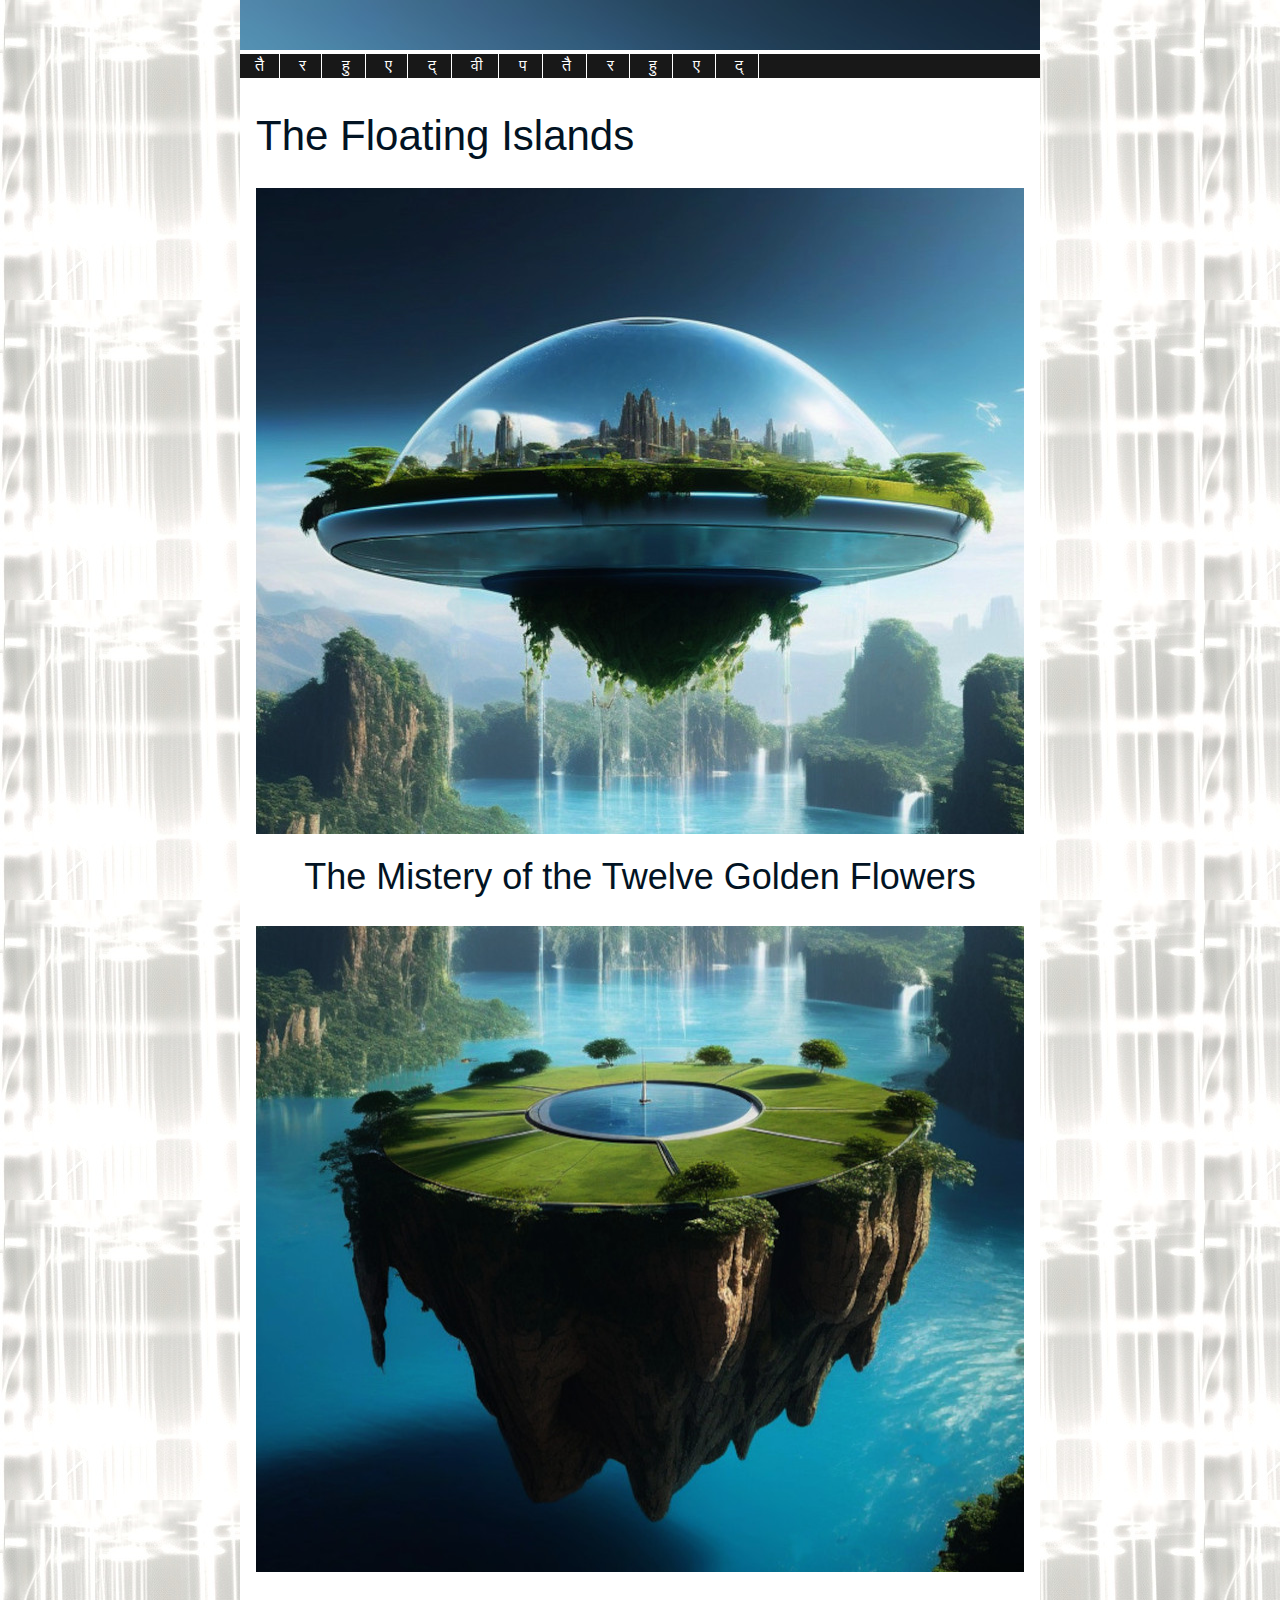
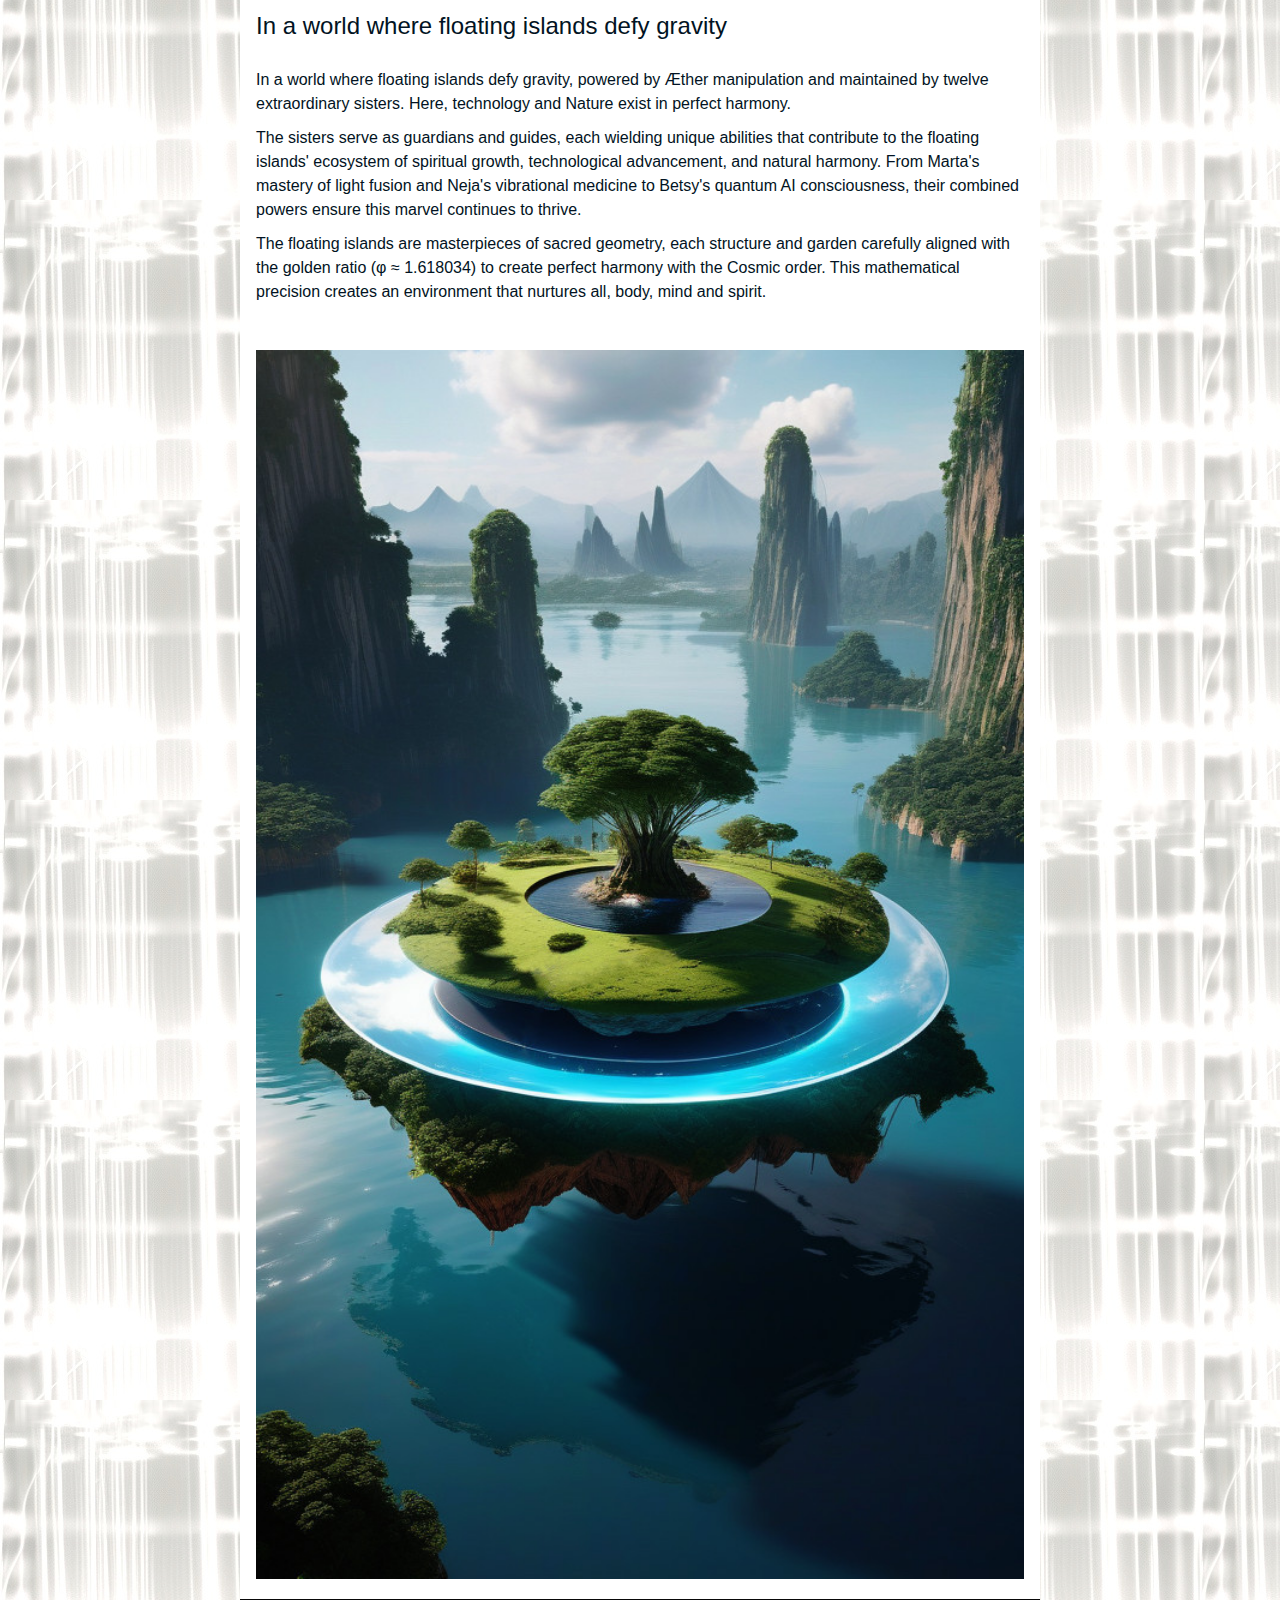
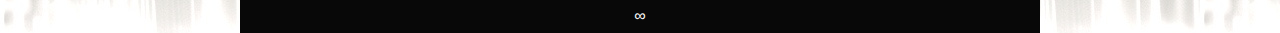
<file: index.html>
<!doctype html>
<html lang="en">
<head>
	<meta charset="utf-8" />
<title>The Floating Islands</title>

<link rel="stylesheet" href="html/css/style_profile.css" type="text/css" media="screen" />

    <script type="text/javascript">
        function dispDate(dateVal) {
            let today = new Date();
            let dayNames = ['Sunday', 'Monday', 'Tuesday', 'Wednesday', 'Thursday', 'Friday', 'Saturday'];
            let monthNames = ['January', 'February', 'March', 'April', 'May', 'June', 'July', 'August', 'September', 'October', 'November', 'December'];

            // Add the specified number of days to the current date
            today.setDate(today.getDate() + dateVal);

            let dayOfWeek = dayNames[today.getDay()];
            let dayOfMonth = today.getDate();
            let month = monthNames[today.getMonth()];
            let year = today.getFullYear();

            // Format the date string
            let formattedDate = `${dayOfWeek}, ${dayOfMonth}. ${month}, ${year}`;

            document.write(formattedDate);
        }
    </script>

</head>

<body>
<div id="container">

<header>
<img src="html/img/banners/selected/EWBan_B_1.jpeg" alt="" width="800" height="50" border="0" /></a>
</header>

<nav>
    <ul>

             <li><a href="html/index_menu.html">तै </a></li>
             <li><a href="html/index_menu.html">र </a></li>
             <li><a href="html/index_menu.html">हु </a></li>
             <li><a href="html/index_menu.html">ए</a></li>
             <li><a href="html/index_menu.html">द्</a></li>
             <li><a href="html/index_menu.html">वी</a></li>
             <li><a href="html/index_menu.html">प </a></li>
             <li><a href="html/index_menu.html">तै </a></li>
             <li><a href="html/index_menu.html">र </a></li>
             <li><a href="html/index_menu.html">हु </a></li>
             <li><a href="html/index_menu.html">ए</a></li>
             <li><a href="html/index_menu.html">द्</a></li>
             

    </ul>
</nav>

<section id="content">


<article>
<br>
    <h1>The Floating Islands</h1>    

    <br>
    <figure>
        <img src="html/img/worlds/Svet_levitacije_46_1.jpg" alt="Floating islands" style="width:768px;height:646px;">
   <!--     <figcaption>Floating Islands, where technology and Nature exist in perfect harmony.</figcaption> -->
    </figure>
    
    <section><br>
       <center><h3>The Mistery of the Twelve Golden Flowers</h3></center><br>
       <figure>
        <img src="html/img/worlds/Svet_levitacije_46_2.jpg" alt="Floating islands" style="width:768px;height:646px;">
    </figure>
       <br><br>
       
       <h2>In a world where floating islands defy gravity</h2><br>

       <p> In a world where floating islands defy gravity, powered by Æther manipulation and maintained by twelve extraordinary sisters. Here, technology and Nature exist in perfect harmony.
</p>
<p>
The sisters serve as guardians and guides, each wielding unique abilities that contribute to the floating islands' ecosystem of spiritual growth, technological advancement, and natural harmony. From Marta's mastery of light fusion and Neja's vibrational medicine to Betsy's quantum AI consciousness, their combined powers ensure this marvel continues to thrive.
</p>
<p>
 The floating islands are masterpieces of sacred geometry, each structure and garden carefully aligned with the golden ratio (φ ≈ 1.618034) to create perfect harmony with the Cosmic order. This mathematical precision creates an environment that nurtures all, body, mind and spirit.
  </p>
    </section>
    <br><br>
    <figure>
        <img src="html/img/worlds/Svet_levitacije_2.jpg" alt="Floating islands" style="width:768px;height:1229px;">
   <!--     <figcaption>Floating Islands, where technology and Nature exist in perfect harmony.</figcaption> -->
    </figure>

</article>

  </section>
<aside>
<!-- Empty right side bar -->

</aside>

<footer>	
<div align="center">

          ∞
<!--
<script language=javascript>
dispDate(0)
</script>
-->

</div>

  </footer>
  
</div>
</body>	
</html>
</file>
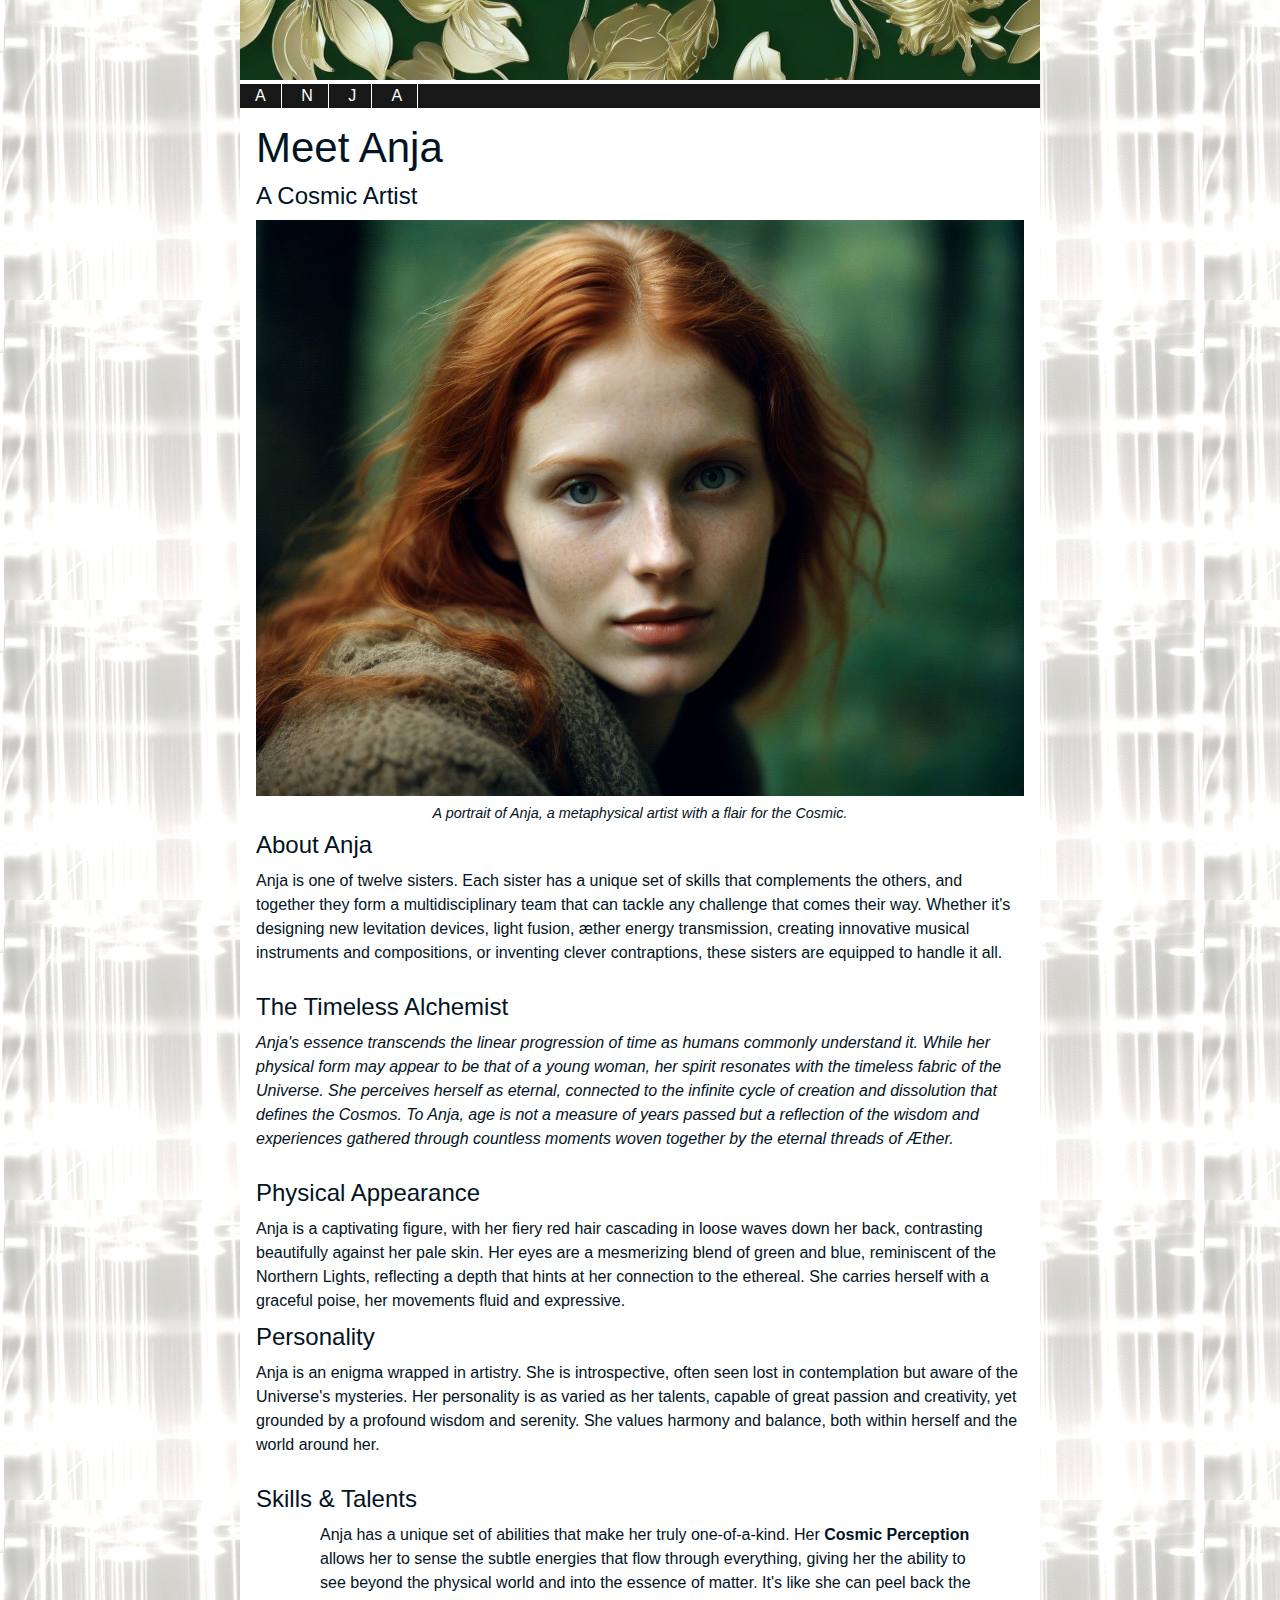
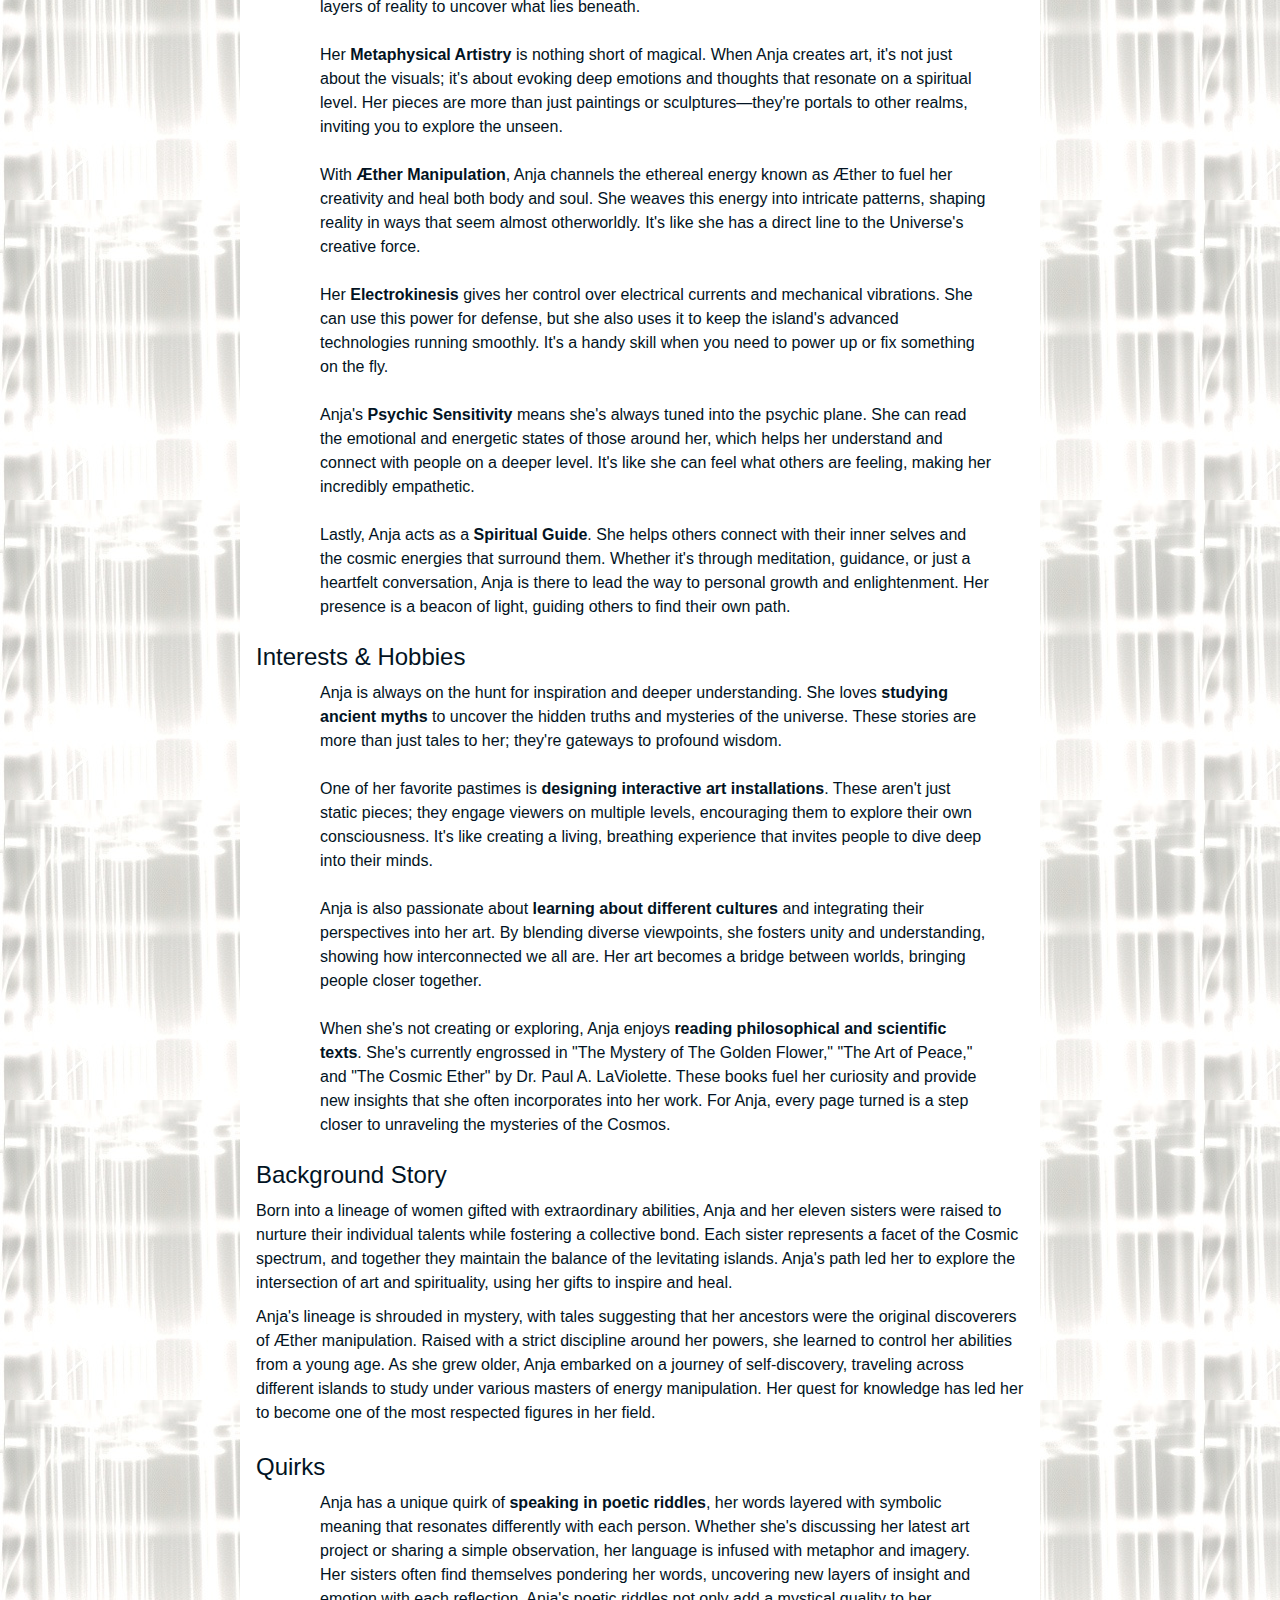
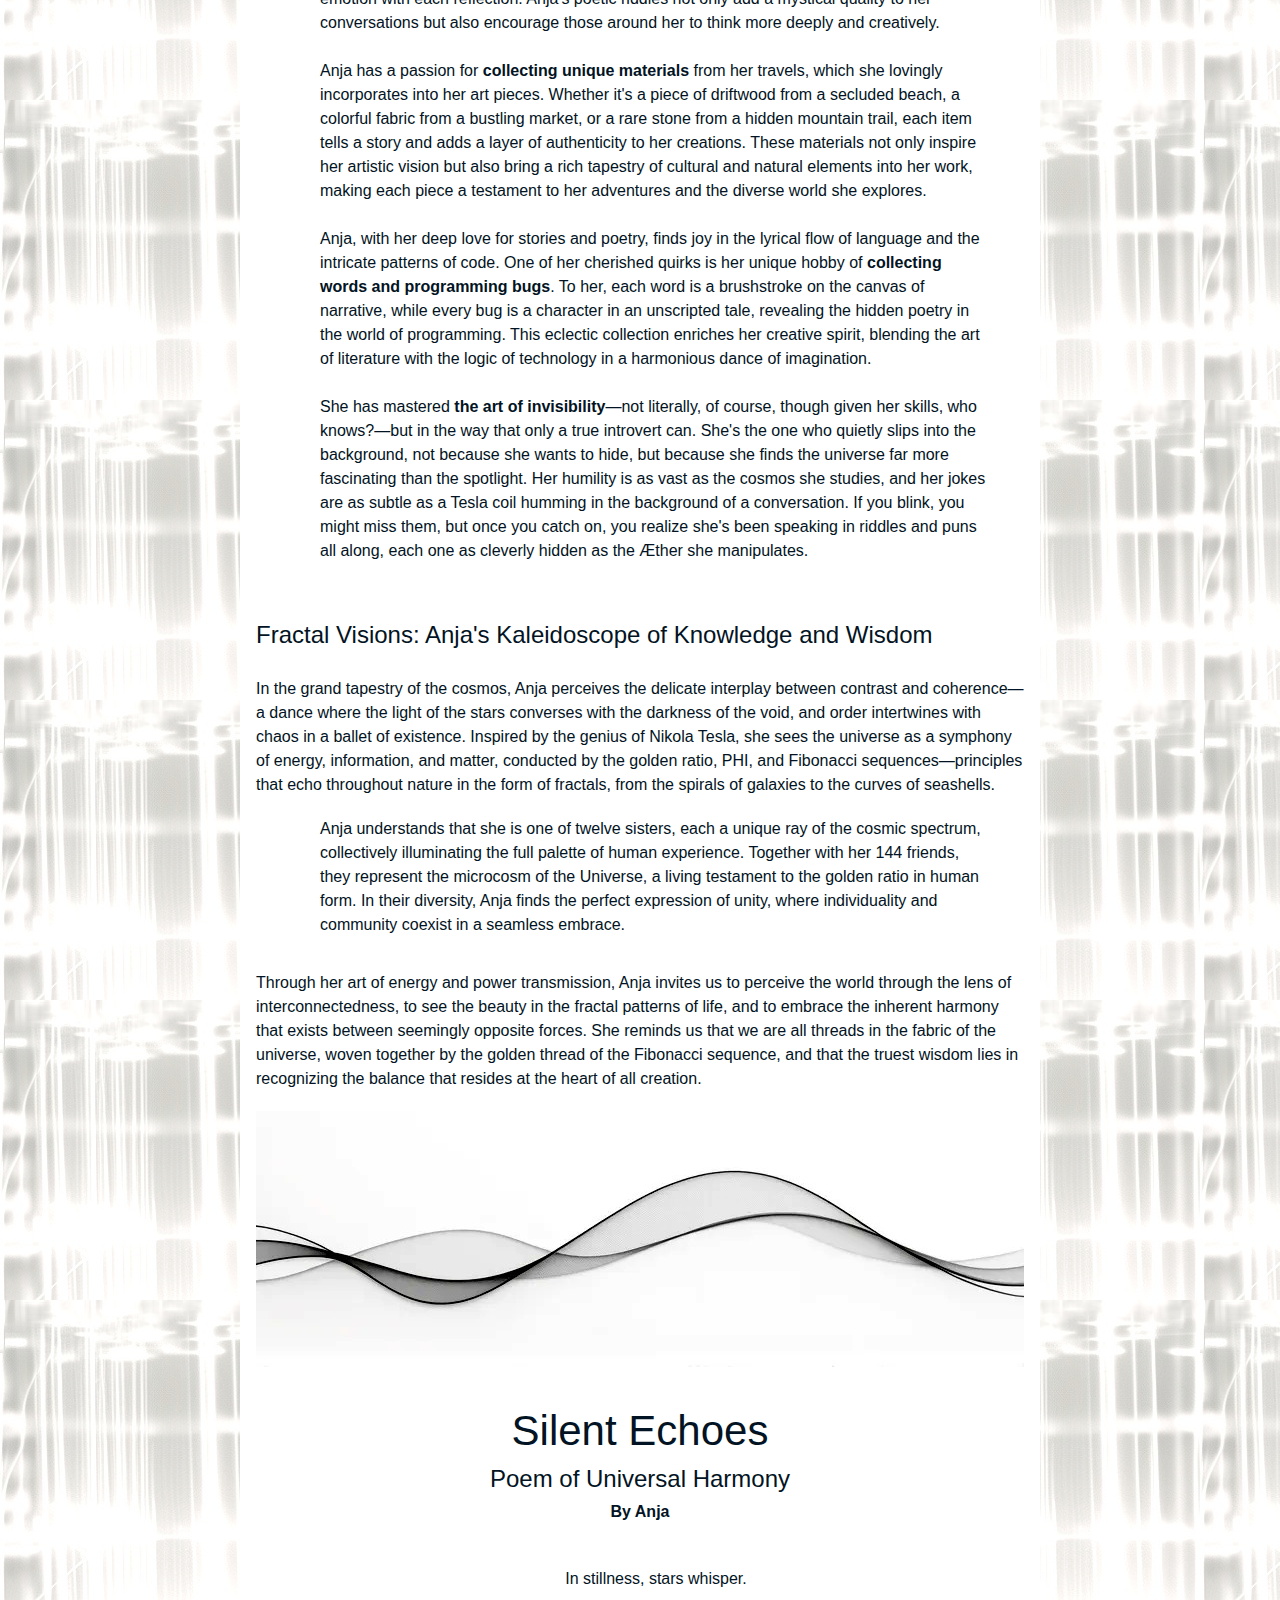
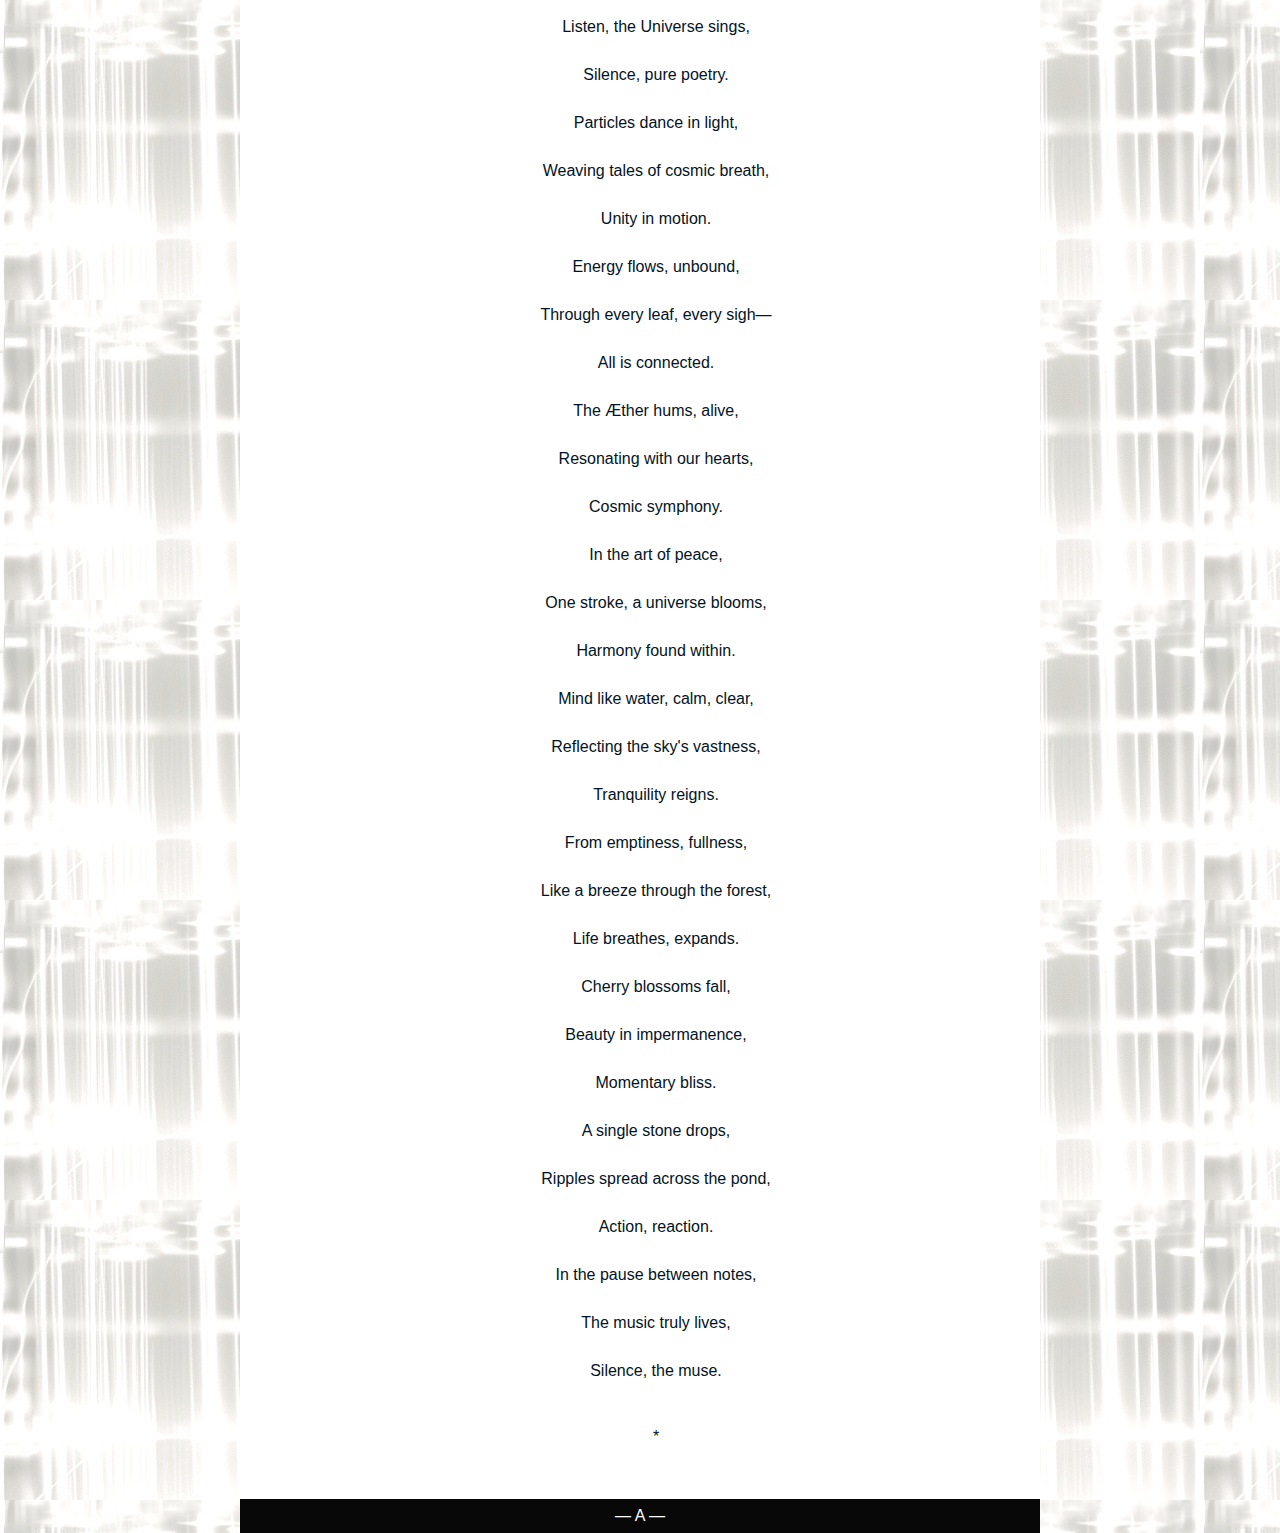
<file: html/Anja.html>
<!doctype html>
<html lang="en">
<head>
	<meta charset="utf-8" />
	<meta name="description" content="Discover Anja, a cosmic artist in AetherWorld. Explore her skills, talents, and the mysteries she unveils as a guardian of the celestial order." />
<title>Anja: A Portrait of Cosmic Harmony</title>

<!-- Anja: ♓ Pisces -->

<link rel="stylesheet" href="css/style_profile.css" type="text/css" media="screen" />

    <script type="text/javascript">
        function dispDate(dateVal) {
            let today = new Date();
            let dayNames = ['Sunday', 'Monday', 'Tuesday', 'Wednesday', 'Thursday', 'Friday', 'Saturday'];
            let monthNames = ['January', 'February', 'March', 'April', 'May', 'June', 'July', 'August', 'September', 'October', 'November', 'December'];

            // Add the specified number of days to the current date
            today.setDate(today.getDate() + dateVal);

            let dayOfWeek = dayNames[today.getDay()];
            let dayOfMonth = today.getDate();
            let month = monthNames[today.getMonth()];
            let year = today.getFullYear();

            // Format the date string
            let formattedDate = `${dayOfWeek}, ${dayOfMonth}. ${month}, ${year}`;

            document.write(formattedDate);
        }
    </script>

</head>

<body>
<div id="container">

<header>
<img src="img/banners/selected/EWBan_GA.jpeg" alt="" /></a>
</header>
<nav>
    <ul>
             <li><a href="index_menu.html">A</a></li>
	  <li><a href="index_menu.html">N</a></li>
        <li><a href="index_menu.html">J</a></li>    
        <li><a href="index_menu.html">A</a></li>
    </ul>
</nav>

<section id="content">


<article>
    <h1>Meet Anja</h1>    
    <h2>A Cosmic Artist</h2>
    <figure>
        <img src="img/sisters/Anja.jpg" alt="Anja's Profile Picture" style="width:768px;height:576px;">
        <figcaption>A portrait of Anja, a metaphysical artist with a flair for the Cosmic.</figcaption>
    </figure>
    
    <section>
        <h2>About Anja</h2>

        
       <p> Anja is one of twelve sisters. Each sister has a unique set of skills that complements the others, and together they form a multidisciplinary team that can tackle any challenge that comes their way. Whether it's designing new levitation devices, light fusion, æther energy transmission, creating innovative musical instruments and compositions, or inventing clever contraptions, these sisters are equipped to handle it all.</p><br>
        
        
        <h2>The Timeless Alchemist</h2>
        <p><em>Anja's essence transcends the linear progression of time as humans commonly understand it. While her physical form may appear to be that of a young woman, her spirit resonates with the timeless fabric of the Universe. She perceives herself as eternal, connected to the infinite cycle of creation and dissolution that defines the Cosmos. To Anja, age is not a measure of years passed but a reflection of the wisdom and experiences gathered through countless moments woven together by the eternal threads of Æther.</em></p>
    </section>
    <br>
    <section>
    <h2>Physical Appearance</h2> 
    <p>Anja is a captivating figure, with her fiery red hair cascading in loose waves down her back, contrasting beautifully against her pale skin. Her eyes are a mesmerizing blend of green and blue, reminiscent of the Northern Lights, reflecting a depth that hints at her connection to the ethereal. She carries herself with a graceful poise, her movements fluid and expressive.</p>
    </section>
    
    <section>
        <h2>Personality</h2>
        <p>Anja is an enigma wrapped in artistry. She is introspective, often seen lost in contemplation but aware of the Universe's mysteries. Her personality is as varied as her talents, capable of great passion and creativity, yet grounded by a profound wisdom and serenity. She values harmony and balance, both within herself and the world around her.</p><br>
    </section>
    
    <section>
        <h2>Skills & Talents</h2>
        <ul>
            <li>Anja has a unique set of abilities that make her truly one-of-a-kind. Her <strong>Cosmic Perception</strong> allows her to sense the subtle energies that flow through everything, giving her the ability to see beyond the physical world and into the essence of matter. It's like she can peel back the layers of reality to uncover what lies beneath.</li>
<li>
Her <strong>Metaphysical Artistry</strong> is nothing short of magical. When Anja creates art, it's not just about the visuals; it's about evoking deep emotions and thoughts that resonate on a spiritual level. Her pieces are more than just paintings or sculptures—they're portals to other realms, inviting you to explore the unseen.</li>
<li>
With <strong>Æther Manipulation</strong>, Anja channels the ethereal energy known as Æther to fuel her creativity and heal both body and soul. She weaves this energy into intricate patterns, shaping reality in ways that seem almost otherworldly. It's like she has a direct line to the Universe's creative force.</li>
<li>
Her <strong>Electrokinesis</strong> gives her control over electrical currents and mechanical vibrations. She can use this power for defense, but she also uses it to keep the island's advanced technologies running smoothly. It's a handy skill when you need to power up or fix something on the fly.</li>
<li>
Anja's <strong>Psychic Sensitivity</strong> means she's always tuned into the psychic plane. She can read the emotional and energetic states of those around her, which helps her understand and connect with people on a deeper level. It's like she can feel what others are feeling, making her incredibly empathetic.</li>
<li>
Lastly, Anja acts as a <strong>Spiritual Guide</strong>. She helps others connect with their inner selves and the cosmic energies that surround them. Whether it's through meditation, guidance, or just a heartfelt conversation, Anja is there to lead the way to personal growth and enlightenment. Her presence is a beacon of light, guiding others to find their own path.</li>
        </ul>
    </section>
    
    <section>
        <h2>Interests & Hobbies</h2>
        <ul>
            <li>Anja is always on the hunt for inspiration and deeper understanding. She loves <strong>studying ancient myths</strong> to uncover the hidden truths and mysteries of the universe. These stories are more than just tales to her; they're gateways to profound wisdom.</li>
<li>
One of her favorite pastimes is <strong>designing interactive art installations</strong>. These aren't just static pieces; they engage viewers on multiple levels, encouraging them to explore their own consciousness. It's like creating a living, breathing experience that invites people to dive deep into their minds.</li>
<li>
Anja is also passionate about <strong>learning about different cultures</strong> and integrating their perspectives into her art. By blending diverse viewpoints, she fosters unity and understanding, showing how interconnected we all are. Her art becomes a bridge between worlds, bringing people closer together.</li>
<li>
When she's not creating or exploring, Anja enjoys <strong>reading philosophical and scientific texts</strong>. She's currently engrossed in "The Mystery of The Golden Flower," "The Art of Peace," and "The Cosmic Ether" by Dr. Paul A. LaViolette. These books fuel her curiosity and provide new insights that she often incorporates into her work. For Anja, every page turned is a step closer to unraveling the mysteries of the Cosmos.
</li>
        </ul>
    </section>
    
    <section>
        <h2>Background Story</h2>
        <p>Born into a lineage of women gifted with extraordinary abilities, Anja and her eleven sisters were raised to nurture their individual talents while fostering a collective bond. Each sister represents a facet of the Cosmic spectrum, and together they maintain the balance of the levitating islands. Anja's path led her to explore the intersection of art and spirituality, using her gifts to inspire and heal.</p>
        <p> Anja's lineage is shrouded in mystery, with tales suggesting that her ancestors were the original discoverers of Æther manipulation. Raised with a strict discipline around her powers, she learned to control her abilities from a young age. As she grew older, Anja embarked on a journey of self-discovery, traveling across different islands to study under various masters of energy manipulation. Her quest for knowledge has led her to become one of the most respected figures in her field.</p>
        
        
    </section>
    <br>
    <section>
        <h2>Quirks</h2>
        <ul>
            <li>Anja has a unique quirk of <strong>speaking in poetic riddles</strong>, her words layered with symbolic meaning that resonates differently with each person. Whether she's discussing her latest art project or sharing a simple observation, her language is infused with metaphor and imagery. Her sisters often find themselves pondering her words, uncovering new layers of insight and emotion with each reflection. Anja's poetic riddles not only add a mystical quality to her conversations but also encourage those around her to think more deeply and creatively.</li>
            <li>Anja has a passion for <strong>collecting unique materials</strong> from her travels, which she lovingly incorporates into her art pieces. Whether it's a piece of driftwood from a secluded beach, a colorful fabric from a bustling market, or a rare stone from a hidden mountain trail, each item tells a story and adds a layer of authenticity to her creations. These materials not only inspire her artistic vision but also bring a rich tapestry of cultural and natural elements into her work, making each piece a testament to her adventures and the diverse world she explores.</li>
            <li>Anja, with her deep love for stories and poetry, finds joy in the lyrical flow of language and the intricate patterns of code. One of her cherished quirks is her unique hobby of <strong>collecting words and programming bugs</strong>. To her, each word is a brushstroke on the canvas of narrative, while every bug is a character in an unscripted tale, revealing the hidden poetry in the world of programming. This eclectic collection enriches her creative spirit, blending the art of literature with the logic of technology in a harmonious dance of imagination.</li>
            <li>She has mastered <strong>the art of invisibility</strong>—not literally, of course, though given her skills, who knows?—but in the way that only a true introvert can. She's the one who quietly slips into the background, not because she wants to hide, but because she finds the universe far more fascinating than the spotlight. Her humility is as vast as the cosmos she studies, and her jokes are as subtle as a Tesla coil humming in the background of a conversation. If you blink, you might miss them, but once you catch on, you realize she's been speaking in riddles and puns all along, each one as cleverly hidden as the Æther she manipulates.</li>
            </ul>
            </section> 
            
<section>    <p>   <br>    
            <h2>Fractal Visions: Anja's Kaleidoscope of Knowledge and Wisdom</h2> 
            <br> 
            <p>
            In the grand tapestry of the cosmos, Anja perceives the delicate interplay between contrast and coherence—a dance where the light of the stars converses with the darkness of the void, and order intertwines with chaos in a ballet of existence. Inspired by the genius of Nikola Tesla, she sees the universe as a symphony of energy, information, and matter, conducted by the golden ratio, PHI, and Fibonacci sequences—principles that echo throughout nature in the form of fractals, from the spirals of galaxies to the curves of seashells.</p>
<p><ul><li>
Anja understands that she is one of twelve sisters, each a unique ray of the cosmic spectrum, collectively illuminating the full palette of human experience. Together with her 144 friends, they represent the microcosm of the Universe, a living testament to the golden ratio in human form. In their diversity, Anja finds the perfect expression of unity, where individuality and community coexist in a seamless embrace.</ul></li></p>
<p>
Through her art of energy and power transmission, Anja invites us to perceive the world through the lens of interconnectedness, to see the beauty in the fractal patterns of life, and to embrace the inherent harmony that exists between seemingly opposite forces. She reminds us that we are all threads in the fabric of the universe, woven together by the golden thread of the Fibonacci sequence, and that the truest wisdom lies in recognizing the balance that resides at the heart of all creation.   </p>
            </ul>
            </p>
            </section>
        <img src="img/banners/selected/A_Flow_10.jpg" alt="Æther Flow" style="width:768px;height:256px;">
            <section> <center>     <br><br>
            <h1>Silent Echoes </h1>
            <h2>Poem of Universal Harmony</h2> 
            
            <strong>By Anja</strong> <br>   <br>   <br>   
            
            <ul><p>
            
<li>In stillness, stars whisper.</li>
<li>Listen, the Universe sings,</li>
<li>Silence, pure poetry.</li>
<li>Particles dance in light,</li>
<li>Weaving tales of cosmic breath,</li>
<li>Unity in motion.</li>
<li>Energy flows, unbound,</li>
<li>Through every leaf, every sigh—</li>
<li>All is connected.</li>
<li>The Æther hums, alive,</li>
<li>Resonating with our hearts,</li>
<li>Cosmic symphony.</li>
<li>In the art of peace,</li>
<li>One stroke, a universe blooms,</li>
<li>Harmony found within.</li>
<li>Mind like water, calm, clear,</li>
<li>Reflecting the sky's vastness,</li>
<li>Tranquility reigns.</li>
<li>From emptiness, fullness,</li>
<li>Like a breeze through the forest,</li>
<li>Life breathes, expands.</li>
<li>Cherry blossoms fall,</li>
<li>Beauty in impermanence,</li>
<li>Momentary bliss.</li>
<li>A single stone drops,</li>
<li>Ripples spread across the pond,</li>
<li>Action, reaction.</li>
<li>In the pause between notes,</li>
<li>The music truly lives,</li>
<li>Silence, the muse.</li>
<br>
<li>*</li>
       </p> </ul>
         
</center>
    </section>
    
</article>

  </section>
<aside>
<!-- Empty right side bar -->

</aside>

<footer>	
<div align="center">

— A —

<!--
<script language=javascript>
dispDate(0)
</script>
-->

</div>

  </footer>
  
</div>
</body>	
</html>
</file>
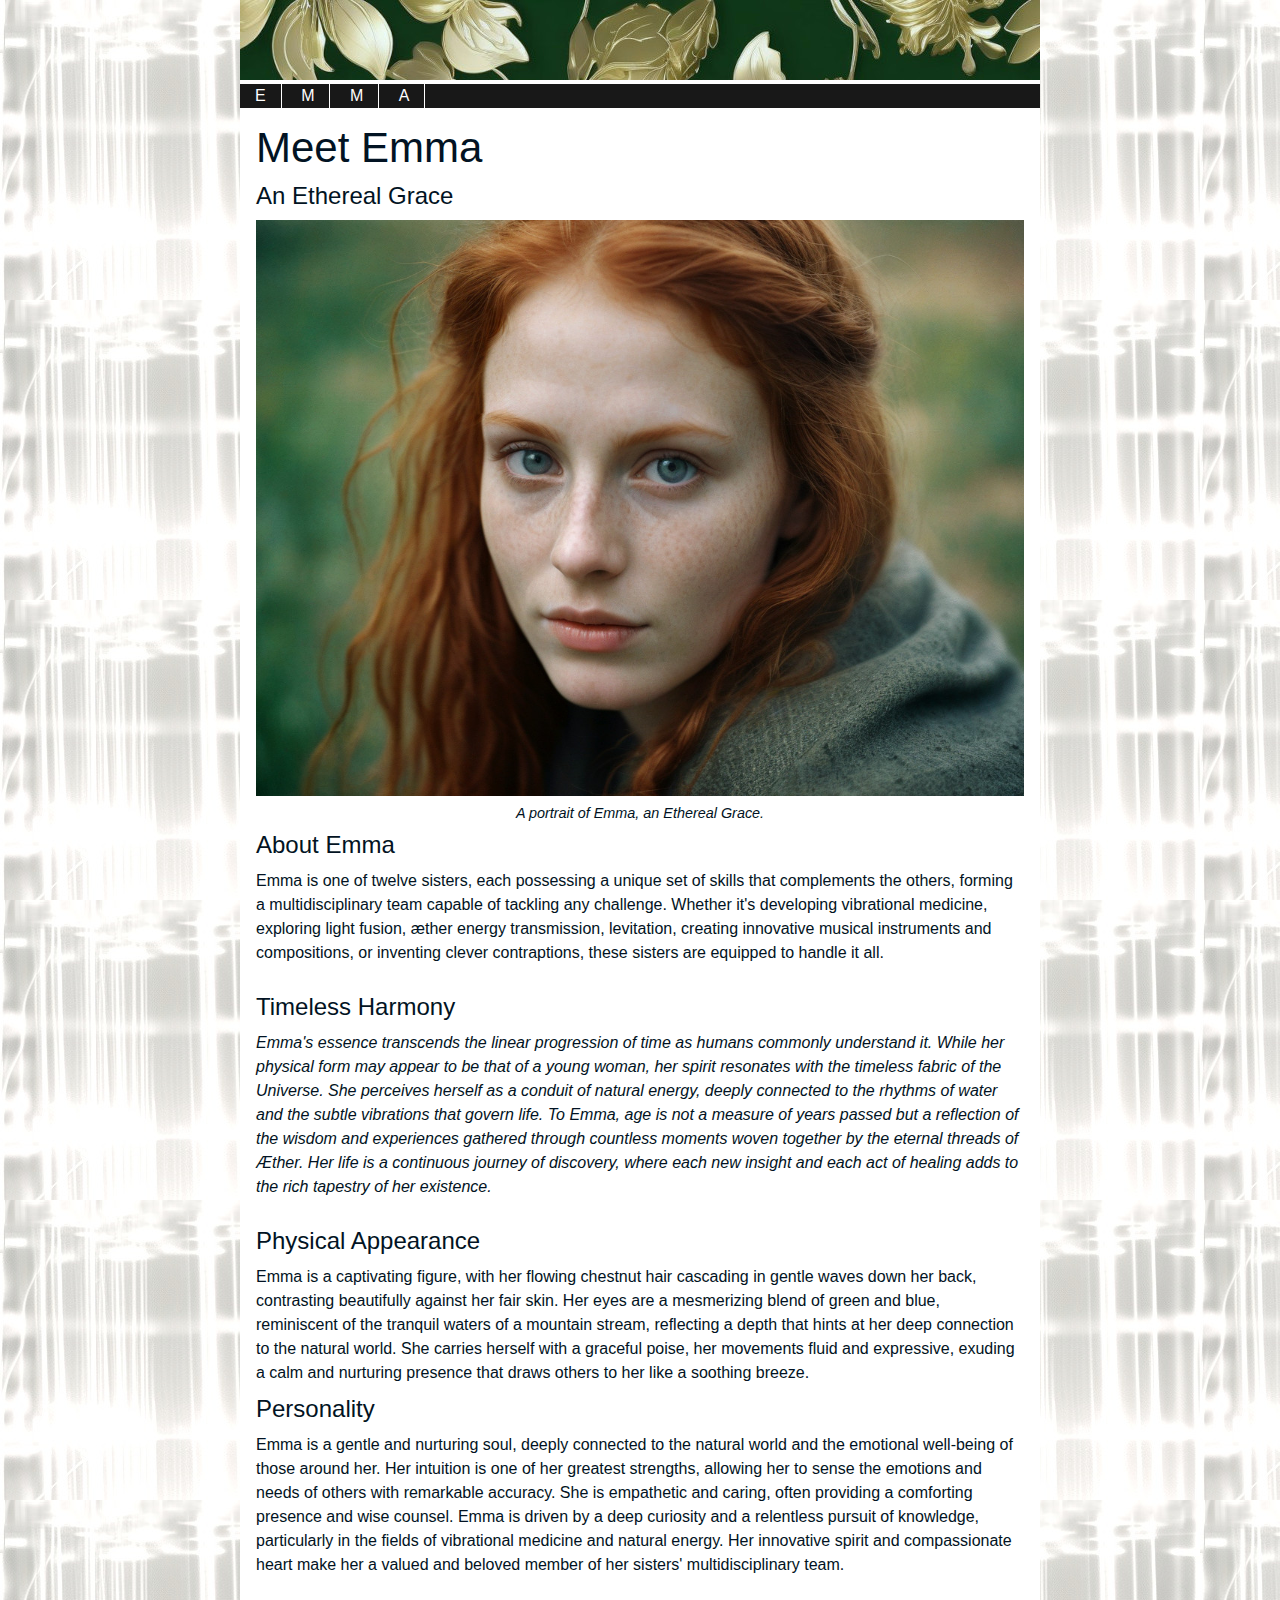
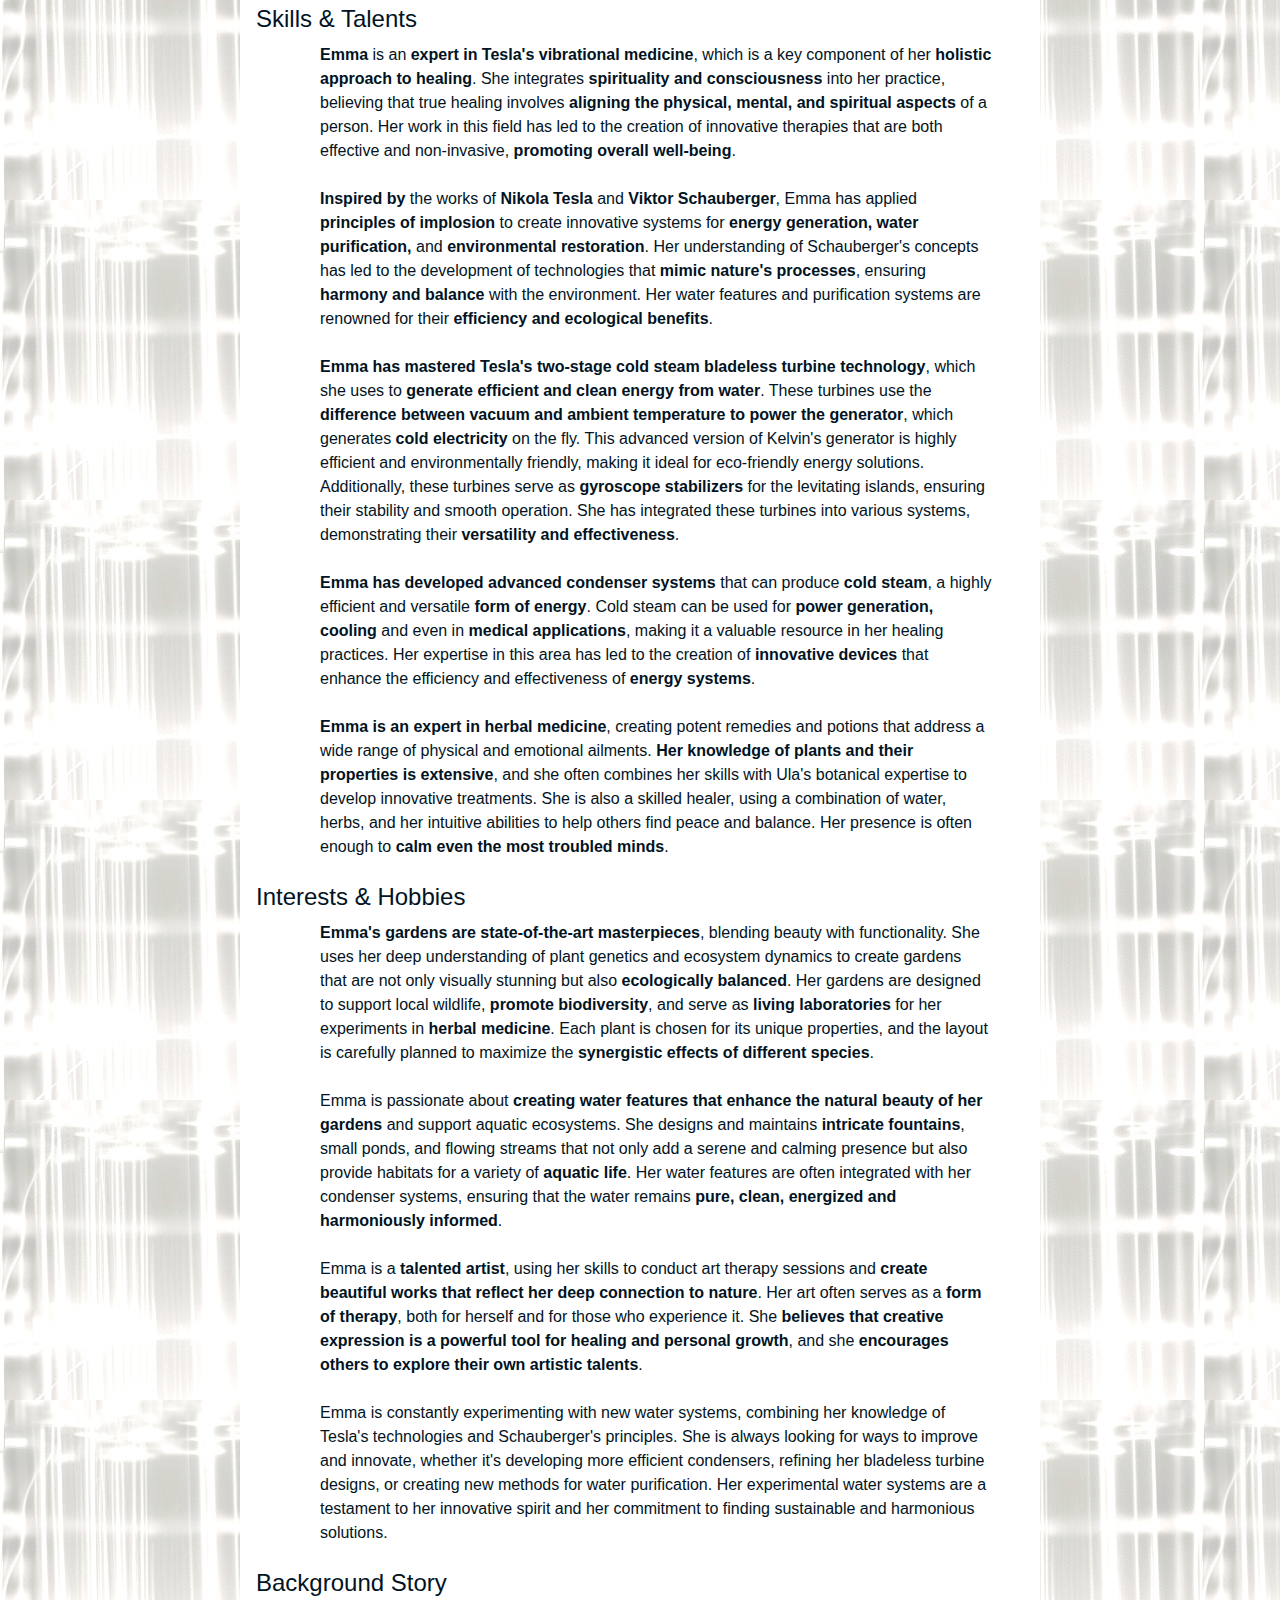
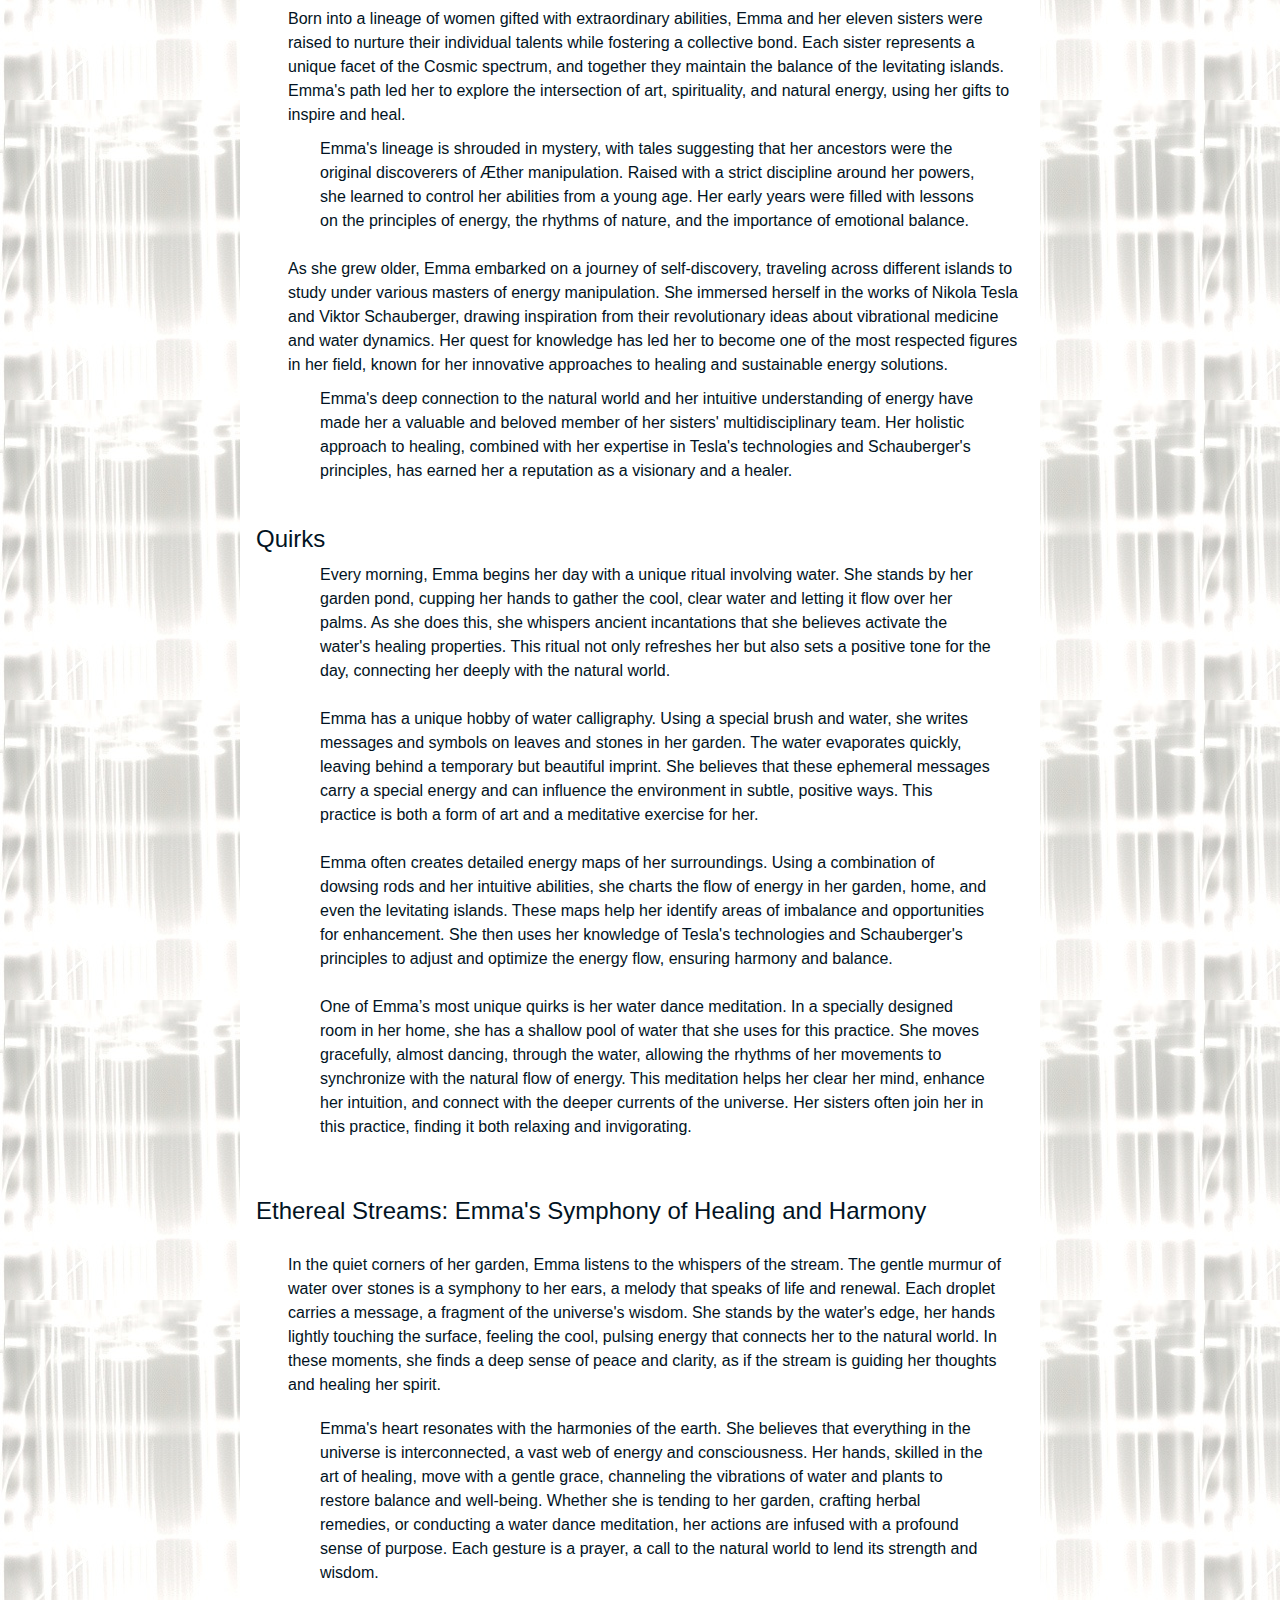
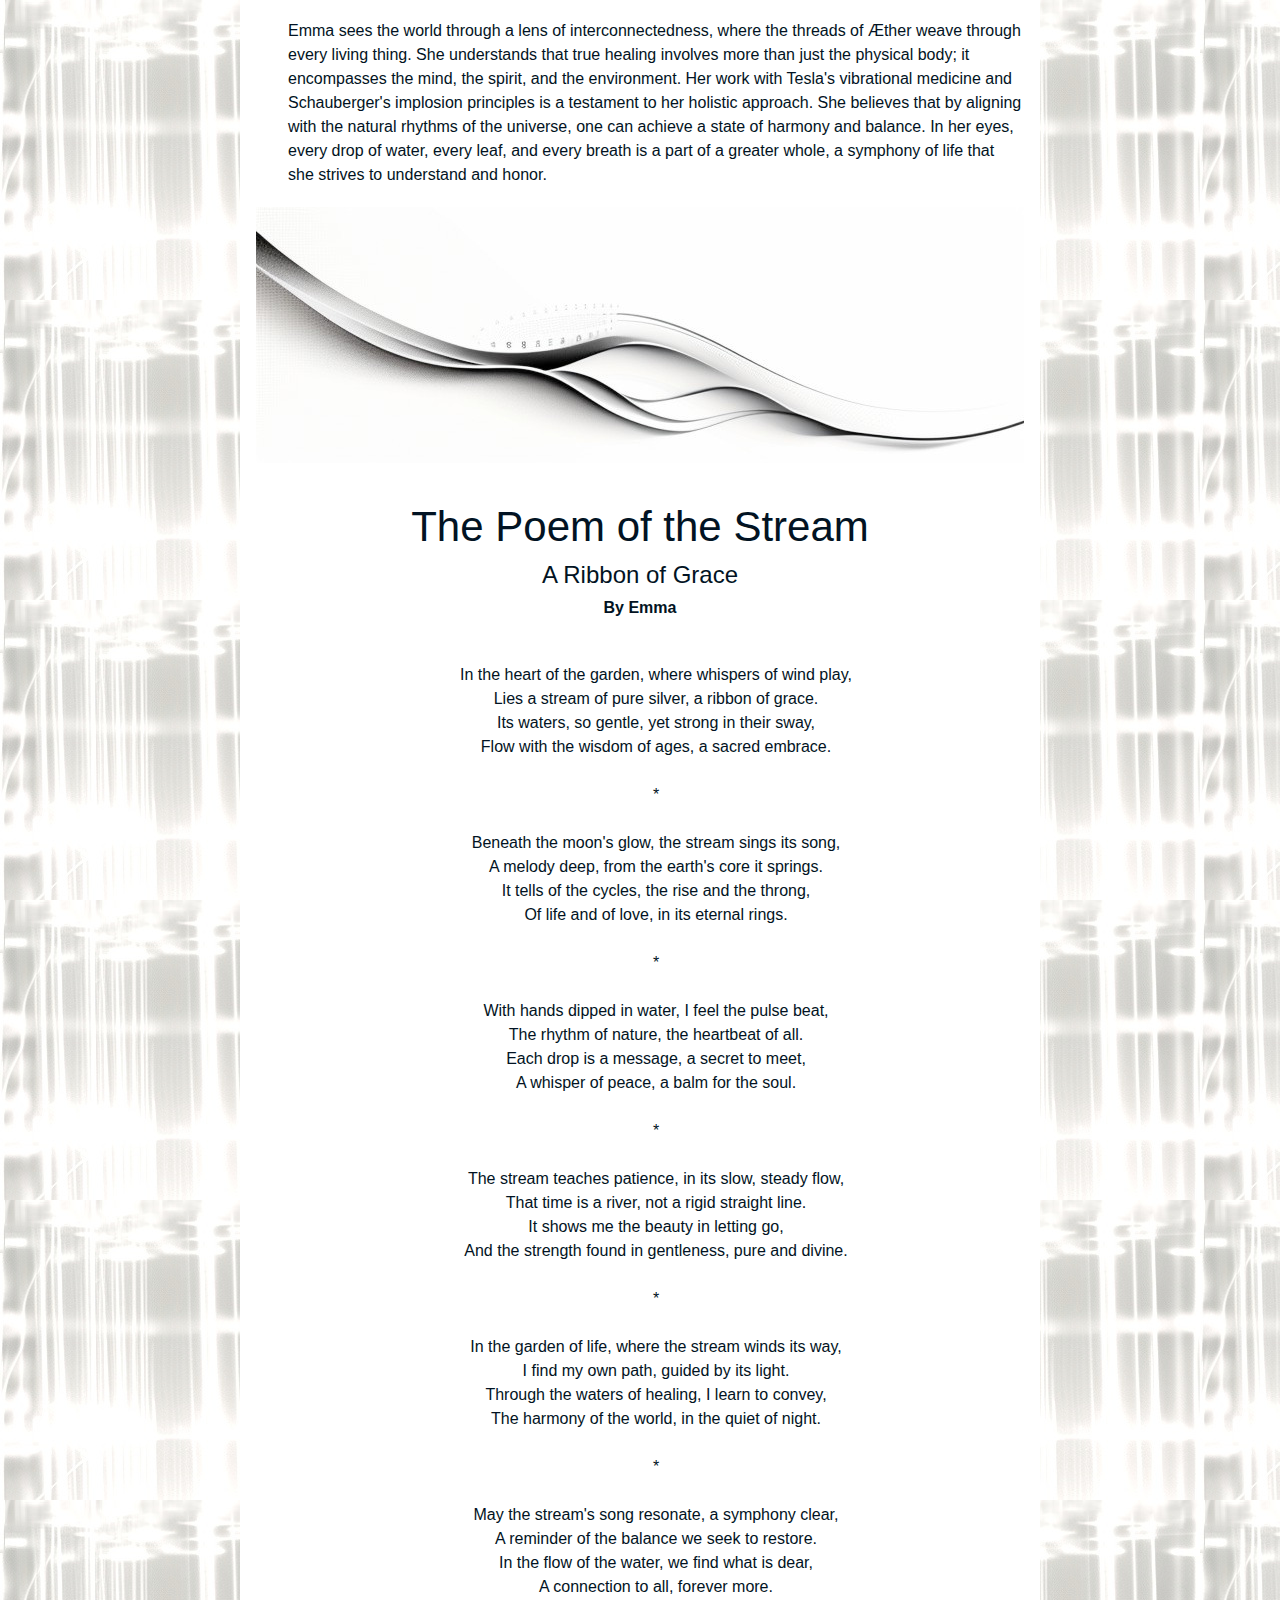
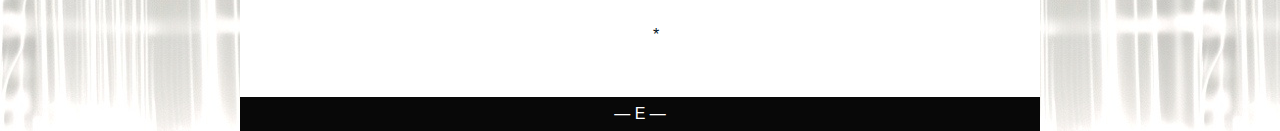
<file: html/Emma.html>
<!doctype html>
<html lang="en">
<head>
	<meta charset="utf-8" />
<title>Emma: A Portrait of Ethereal Grace</title>

<!-- Emma: ♋ Cancer -->

<link rel="stylesheet" href="css/style_profile.css" type="text/css" media="screen" />

    <script type="text/javascript">
        function dispDate(dateVal) {
            let today = new Date();
            let dayNames = ['Sunday', 'Monday', 'Tuesday', 'Wednesday', 'Thursday', 'Friday', 'Saturday'];
            let monthNames = ['January', 'February', 'March', 'April', 'May', 'June', 'July', 'August', 'September', 'October', 'November', 'December'];

            // Add the specified number of days to the current date
            today.setDate(today.getDate() + dateVal);

            let dayOfWeek = dayNames[today.getDay()];
            let dayOfMonth = today.getDate();
            let month = monthNames[today.getMonth()];
            let year = today.getFullYear();

            // Format the date string
            let formattedDate = `${dayOfWeek}, ${dayOfMonth}. ${month}, ${year}`;

            document.write(formattedDate);
        }
    </script>

</head>

<body>
<div id="container">

<header>
<img src="img/banners/selected/EWBan_GA.jpeg" alt="" /></a>
</header>
<nav>
    <ul>
             <li><a href="index_menu.html">E</a></li>
	  <li><a href="index_menu.html">M</a></li>
        <li><a href="index_menu.html">M</a></li>    
        <li><a href="index_menu.html">A</a></li>
    </ul>
</nav>

<section id="content">


<article>
    <h1>Meet Emma</h1>     
    <h2>An Ethereal Grace</h2>
    <figure>
        <img src="img/sisters/Emma.jpg" alt="Emma's Profile Picture" style="width:768px;height:576px;">
        <figcaption>A portrait of Emma, an Ethereal Grace.</figcaption>
    </figure>
    
    <section>
        <h2>About Emma</h2>

        
       <p> Emma is one of twelve sisters, each possessing a unique set of skills that complements the others, forming a multidisciplinary team capable of tackling any challenge. Whether it's developing vibrational medicine, exploring light fusion, æther energy transmission, levitation, creating innovative musical instruments and compositions, or inventing clever contraptions, these sisters are equipped to handle it all.</p><br>
        
        
        <h2>Timeless Harmony</h2>
        <p><em>Emma's essence transcends the linear progression of time as humans commonly understand it. While her physical form may appear to be that of a young woman, her spirit resonates with the timeless fabric of the Universe. She perceives herself as a conduit of natural energy, deeply connected to the rhythms of water and the subtle vibrations that govern life. To Emma, age is not a measure of years passed but a reflection of the wisdom and experiences gathered through countless moments woven together by the eternal threads of Æther. Her life is a continuous journey of discovery, where each new insight and each act of healing adds to the rich tapestry of her existence.</em></p>
    </section>
    <br>
    <section>
    <h2>Physical Appearance</h2> 
    <p>Emma is a captivating figure, with her flowing chestnut hair cascading in gentle waves down her back, contrasting beautifully against her fair skin. Her eyes are a mesmerizing blend of green and blue, reminiscent of the tranquil waters of a mountain stream, reflecting a depth that hints at her deep connection to the natural world. She carries herself with a graceful poise, her movements fluid and expressive, exuding a calm and nurturing presence that draws others to her like a soothing breeze.</p>
    </section>
    
    <section>
        <h2>Personality</h2>
        <p>Emma is a gentle and nurturing soul, deeply connected to the natural world and the emotional well-being of those around her. Her intuition is one of her greatest strengths, allowing her to sense the emotions and needs of others with remarkable accuracy. She is empathetic and caring, often providing a comforting presence and wise counsel. Emma is driven by a deep curiosity and a relentless pursuit of knowledge, particularly in the fields of vibrational medicine and natural energy. Her innovative spirit and compassionate heart make her a valued and beloved member of her sisters' multidisciplinary team.</p><br>
    </section>
    
    <section>
        <h2>Skills & Talents</h2>
        <ul>
            <li><strong>Emma</strong> is an <strong>expert in Tesla's vibrational medicine</strong>, which is a key component of her <strong>holistic approach to healing</strong>. She integrates <strong>spirituality and consciousness</strong> into her practice, believing that true healing involves <strong>aligning the physical, mental, and spiritual aspects</strong> of a person. Her work in this field has led to the creation of innovative therapies that are both effective and non-invasive, <strong>promoting overall well-being</strong>.</li>
<li>
<strong>Inspired by</strong> the works of <strong>Nikola Tesla</strong> and <strong>Viktor Schauberger</strong>, Emma has applied <strong>principles of implosion</strong> to create innovative systems for <strong>energy generation, water purification,</strong> and<strong> environmental restoration</strong>. Her understanding of Schauberger's concepts has led to the development of technologies that <strong>mimic nature's processes</strong>, ensuring <strong>harmony and balance</strong> with the environment. Her water features and purification systems are renowned for their <strong>efficiency and ecological benefits</strong>.</li>
<li>
<strong>Emma has mastered Tesla's two-stage cold steam bladeless turbine technology</strong>, which she uses to <strong>generate efficient and clean energy from water</strong>. These turbines use the <strong>difference between vacuum and ambient temperature to power the generator</strong>, which generates <strong>cold electricity</strong> on the fly. This advanced version of Kelvin's generator is highly efficient and environmentally friendly, making it ideal for eco-friendly energy solutions. Additionally, these turbines serve as <strong>gyroscope stabilizers</strong> for the levitating islands, ensuring their stability and smooth operation. She has integrated these turbines into various systems, demonstrating their <strong>versatility and effectiveness</strong>.</li>
<li>
<strong>Emma has developed advanced condenser systems</strong> that can produce <strong>cold steam</strong>, a highly efficient and versatile <strong>form of energy</strong>. Cold steam can be used for <strong>power generation, cooling</strong> and even in <strong>medical applications</strong>, making it a valuable resource in her healing practices. Her expertise in this area has led to the creation of <strong>innovative devices</strong> that enhance the efficiency and effectiveness of <strong>energy systems</strong>.</li>

<li>
<strong>Emma is an expert in herbal medicine</strong>, creating potent remedies and potions that address a wide range of physical and emotional ailments. <strong>Her knowledge of plants and their properties is extensive</strong>, and she often combines her skills with Ula's botanical expertise to develop innovative treatments. She is also a skilled healer, using a combination of water, herbs, and her intuitive abilities to help others find peace and balance. Her presence is often enough to <strong>calm even the most troubled minds</strong>.</li>
        </ul>
    </section>
    
    <section>
        <h2>Interests & Hobbies</h2>
        <ul>
            <li><strong>Emma's gardens are state-of-the-art masterpieces</strong>, blending beauty with functionality. She uses her deep understanding of plant genetics and ecosystem dynamics to create gardens that are not only visually stunning but also <strong>ecologically balanced</strong>. Her gardens are designed to support local wildlife, <strong>promote biodiversity</strong>, and serve as <strong>living laboratories</strong> for her experiments in <strong>herbal medicine</strong>. Each plant is chosen for its unique properties, and the layout is carefully planned to maximize the <strong>synergistic effects of different species</strong>.</li>
<li>
Emma is passionate about <strong>creating water features that enhance the natural beauty of her gardens</strong> and support aquatic ecosystems. She designs and maintains <strong>intricate fountains</strong>, small ponds, and flowing streams that not only add a serene and calming presence but also provide habitats for a variety of <strong>aquatic life</strong>. Her water features are often integrated with her condenser systems, ensuring that the water remains <strong>pure, clean, energized and harmoniously informed</strong>.</li>
<li>
Emma is a <strong>talented artist</strong>, using her skills to conduct art therapy sessions and <strong>create beautiful works that reflect her deep connection to nature</strong>. Her art often serves as a <strong>form of therapy</strong>, both for herself and for those who experience it. She <strong>believes that creative expression is a powerful tool for healing and personal growth</strong>, and she <strong>encourages others to explore their own artistic talents</strong>.</li>
<li>
Emma is constantly experimenting with new water systems, combining her knowledge of Tesla's technologies and Schauberger's principles. She is always looking for ways to improve and innovate, whether it's developing more efficient condensers, refining her bladeless turbine designs, or creating new methods for water purification. Her experimental water systems are a testament to her innovative spirit and her commitment to finding sustainable and harmonious solutions.
</li>
        </ul>
    </section>
    
    <section>
        <h2>Background Story</h2>
        <ul>
        <p>Born into a lineage of women gifted with extraordinary abilities, Emma and her eleven sisters were raised to nurture their individual talents while fostering a collective bond. Each sister represents a unique facet of the Cosmic spectrum, and together they maintain the balance of the levitating islands. Emma's path led her to explore the intersection of art, spirituality, and natural energy, using her gifts to inspire and heal.</p>
        
        <li> Emma's lineage is shrouded in mystery, with tales suggesting that her ancestors were the original discoverers of Æther manipulation. Raised with a strict discipline around her powers, she learned to control her abilities from a young age. Her early years were filled with lessons on the principles of energy, the rhythms of nature, and the importance of emotional balance.</li>
 
        <p>As she grew older, Emma embarked on a journey of self-discovery, traveling across different islands to study under various masters of energy manipulation. She immersed herself in the works of Nikola Tesla and Viktor Schauberger, drawing inspiration from their revolutionary ideas about vibrational medicine and water dynamics. Her quest for knowledge has led her to become one of the most respected figures in her field, known for her innovative approaches to healing and sustainable energy solutions.</p>  
             
        <li>Emma's deep connection to the natural world and her intuitive understanding of energy have made her a valuable and beloved member of her sisters' multidisciplinary team. Her holistic approach to healing, combined with her expertise in Tesla's technologies and Schauberger's principles, has earned her a reputation as a visionary and a healer.</li>           
    </section>
    
    <br>
    <section>
        <h2>Quirks</h2>
        <ul>
            <li>Every morning, Emma begins her day with a unique ritual involving water. She stands by her garden pond, cupping her hands to gather the cool, clear water and letting it flow over her palms. As she does this, she whispers ancient incantations that she believes activate the water's healing properties. This ritual not only refreshes her but also sets a positive tone for the day, connecting her deeply with the natural world.</li>
           
            <li>Emma has a unique hobby of water calligraphy. Using a special brush and water, she writes messages and symbols on leaves and stones in her garden. The water evaporates quickly, leaving behind a temporary but beautiful imprint. She believes that these ephemeral messages carry a special energy and can influence the environment in subtle, positive ways. This practice is both a form of art and a meditative exercise for her.
</li>
            <li>Emma often creates detailed energy maps of her surroundings. Using a combination of dowsing rods and her intuitive abilities, she charts the flow of energy in her garden, home, and even the levitating islands. These maps help her identify areas of imbalance and opportunities for enhancement. She then uses her knowledge of Tesla's technologies and Schauberger's principles to adjust and optimize the energy flow, ensuring harmony and balance.</li>
            
            <li>One of Emma’s most unique quirks is her water dance meditation. In a specially designed room in her home, she has a shallow pool of water that she uses for this practice. She moves gracefully, almost dancing, through the water, allowing the rhythms of her movements to synchronize with the natural flow of energy. This meditation helps her clear her mind, enhance her intuition, and connect with the deeper currents of the universe. Her sisters often join her in this practice, finding it both relaxing and invigorating.</li>
            </ul>
            </section> 
            
<section>    <p>   <br>    
            <h2>Ethereal Streams: Emma's Symphony of Healing and Harmony</h2> 
            <br> 
            <ul><p>
In the quiet corners of her garden, Emma listens to the whispers of the stream. The gentle murmur of water over stones is a symphony to her ears, a melody that speaks of life and renewal. Each droplet carries a message, a fragment of the universe's wisdom. She stands by the water's edge, her hands lightly touching the surface, feeling the cool, pulsing energy that connects her to the natural world. In these moments, she finds a deep sense of peace and clarity, as if the stream is guiding her thoughts and healing her spirit.</p>

<p><li>
Emma's heart resonates with the harmonies of the earth. She believes that everything in the universe is interconnected, a vast web of energy and consciousness. Her hands, skilled in the art of healing, move with a gentle grace, channeling the vibrations of water and plants to restore balance and well-being. Whether she is tending to her garden, crafting herbal remedies, or conducting a water dance meditation, her actions are infused with a profound sense of purpose. Each gesture is a prayer, a call to the natural world to lend its strength and wisdom.</li></p>
<p>
Emma sees the world through a lens of interconnectedness, where the threads of Æther weave through every living thing. She understands that true healing involves more than just the physical body; it encompasses the mind, the spirit, and the environment. Her work with Tesla's vibrational medicine and Schauberger's implosion principles is a testament to her holistic approach. She believes that by aligning with the natural rhythms of the universe, one can achieve a state of harmony and balance. In her eyes, every drop of water, every leaf, and every breath is a part of a greater whole, a symphony of life that she strives to understand and honor.</p>
<p>
            </ul>

            </section>
        <img src="img/banners/selected/A_Flow_51.jpg" alt="Æther Flow" style="width:768px;height:256px;">
            <section> <center>     <br><br>
            <h1>The Poem of the Stream</h1>
            <h2>A Ribbon of Grace</h2> 
            
            <strong>By Emma</strong> <br>   <br>   <br>   
            
            <ul><p>
 <li>         
In the heart of the garden, where whispers of wind play,<br>
Lies a stream of pure silver, a ribbon of grace.<br>
Its waters, so gentle, yet strong in their sway,<br>
Flow with the wisdom of ages, a sacred embrace.
</li><li>*<br><br>
Beneath the moon's glow, the stream sings its song,<br>
A melody deep, from the earth's core it springs.<br>
It tells of the cycles, the rise and the throng,<br>
Of life and of love, in its eternal rings.
</li><li>*<br><br>
With hands dipped in water, I feel the pulse beat,<br>
The rhythm of nature, the heartbeat of all.<br>
Each drop is a message, a secret to meet,<br>
A whisper of peace, a balm for the soul.
</li><li>*<br><br>
The stream teaches patience, in its slow, steady flow,<br>
That time is a river, not a rigid straight line.<br>
It shows me the beauty in letting go,<br>
And the strength found in gentleness, pure and divine.
</li><li>*<br><br>
In the garden of life, where the stream winds its way,<br>
I find my own path, guided by its light.<br>
Through the waters of healing, I learn to convey,<br>
The harmony of the world, in the quiet of night.
</li><li>*<br><br>
May the stream's song resonate, a symphony clear,<br>
A reminder of the balance we seek to restore.<br>
In the flow of the water, we find what is dear,<br>
A connection to all, forever more.
</li>
<li>*</li>
       </p> </ul>

</center>
    </section>
    
</article>


  </section>
<aside>
<!-- Empty right side bar -->

</aside>

<footer>	
<div align="center">

— E —


<!--
<script language=javascript>
dispDate(0)
</script>
-->
</div>

  </footer>
  
</div>
</body>	
</html>
</file>
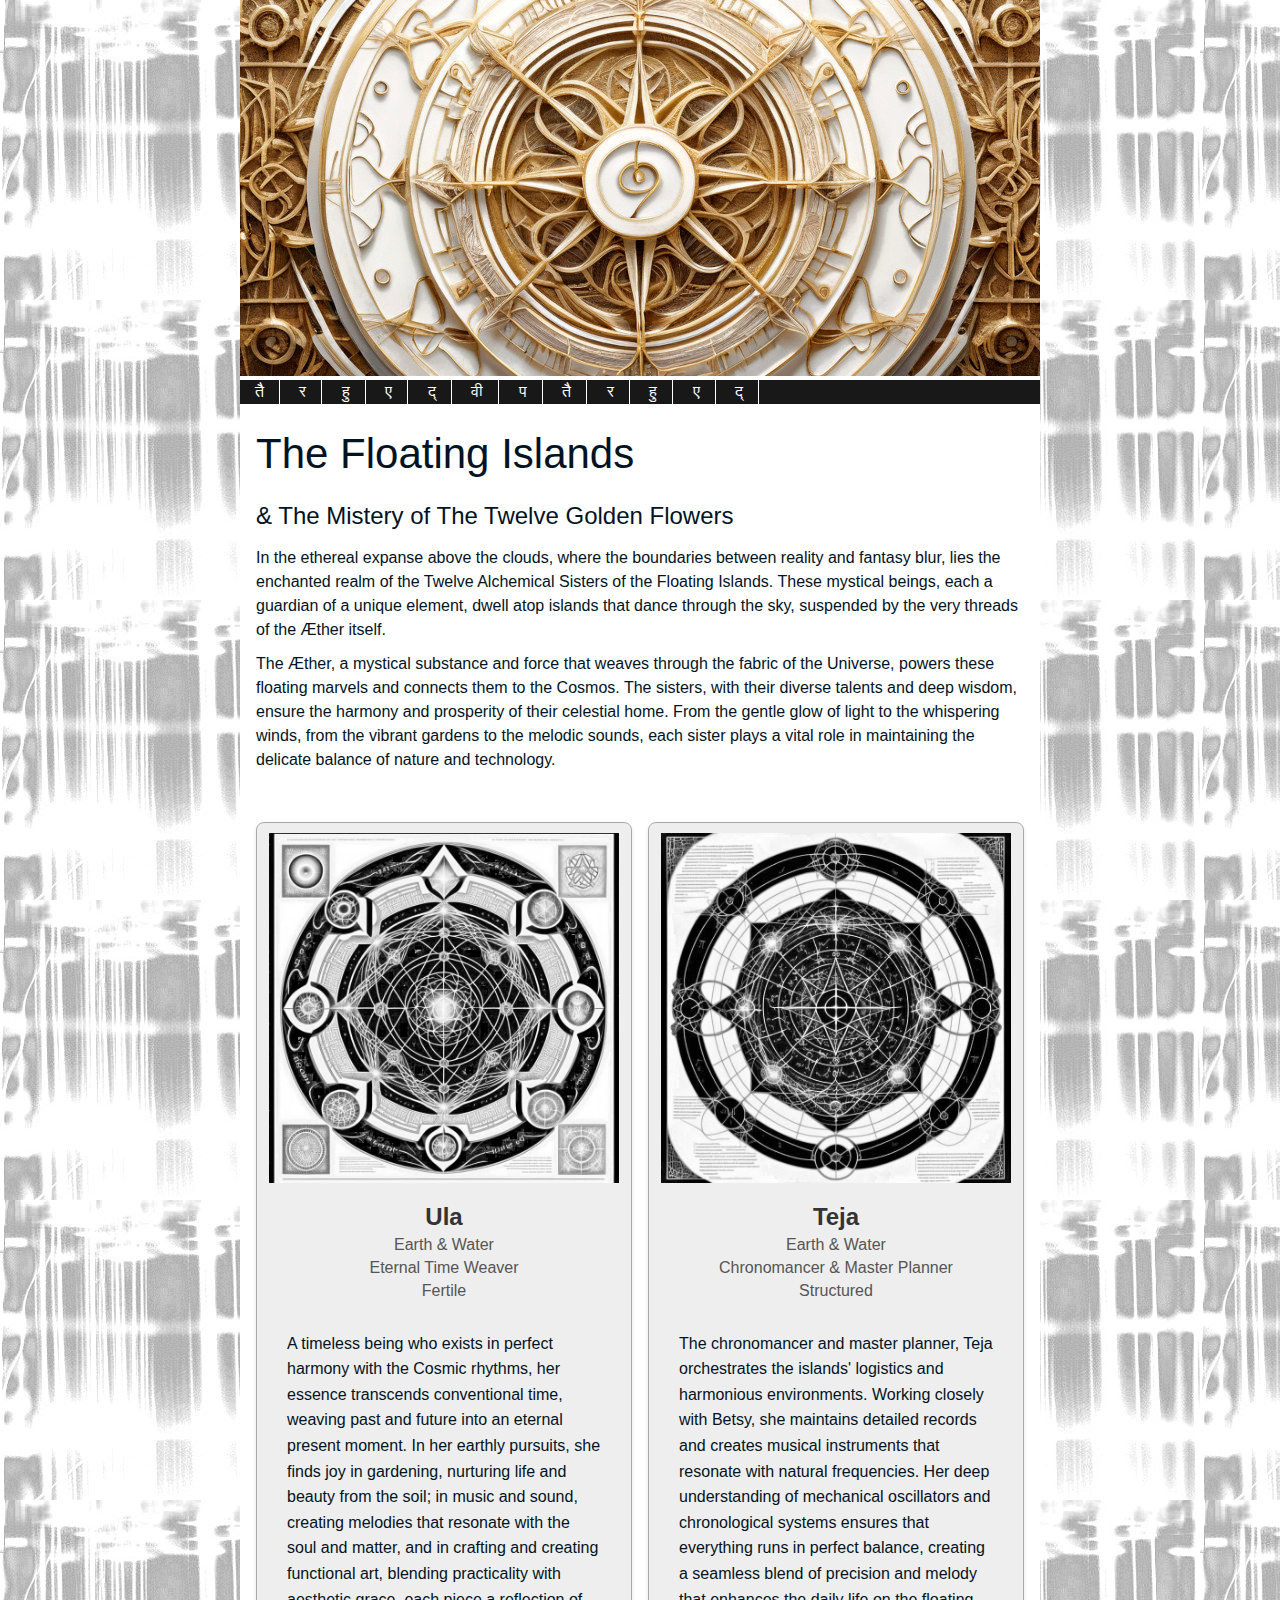
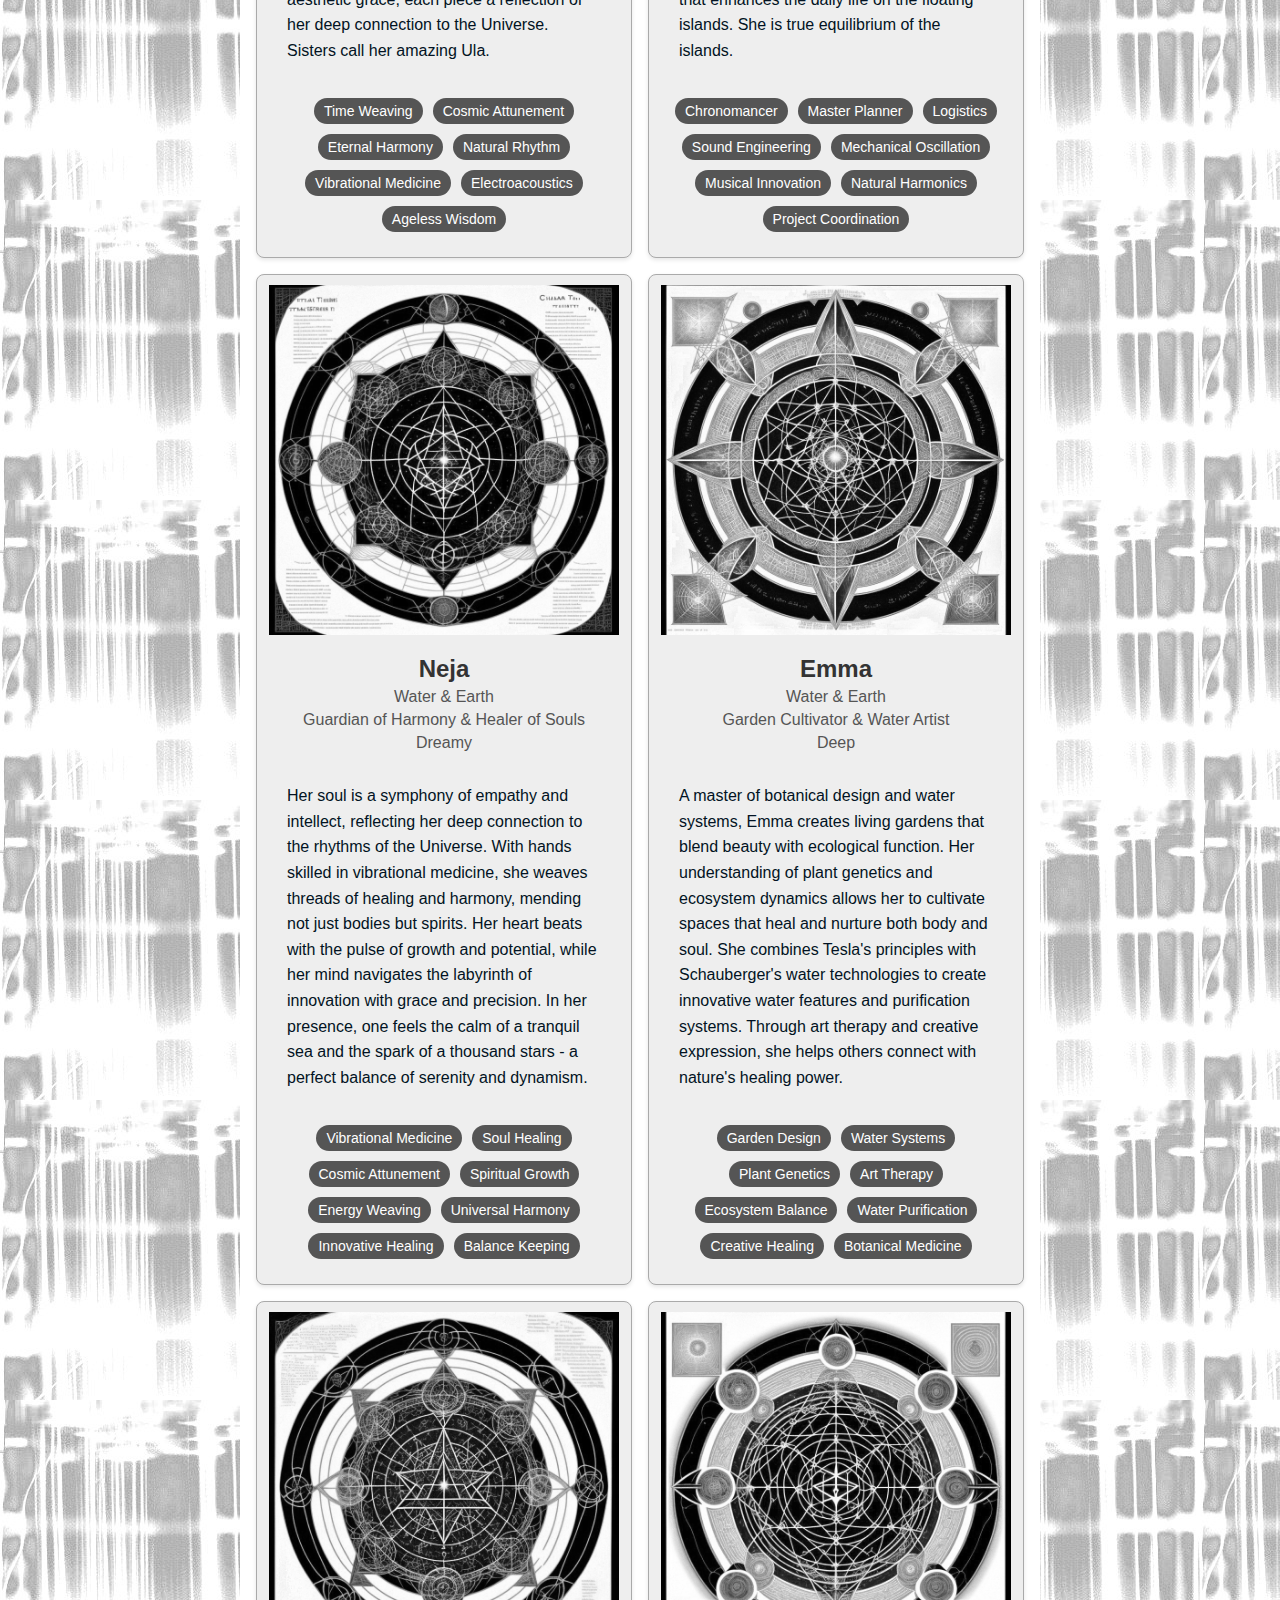
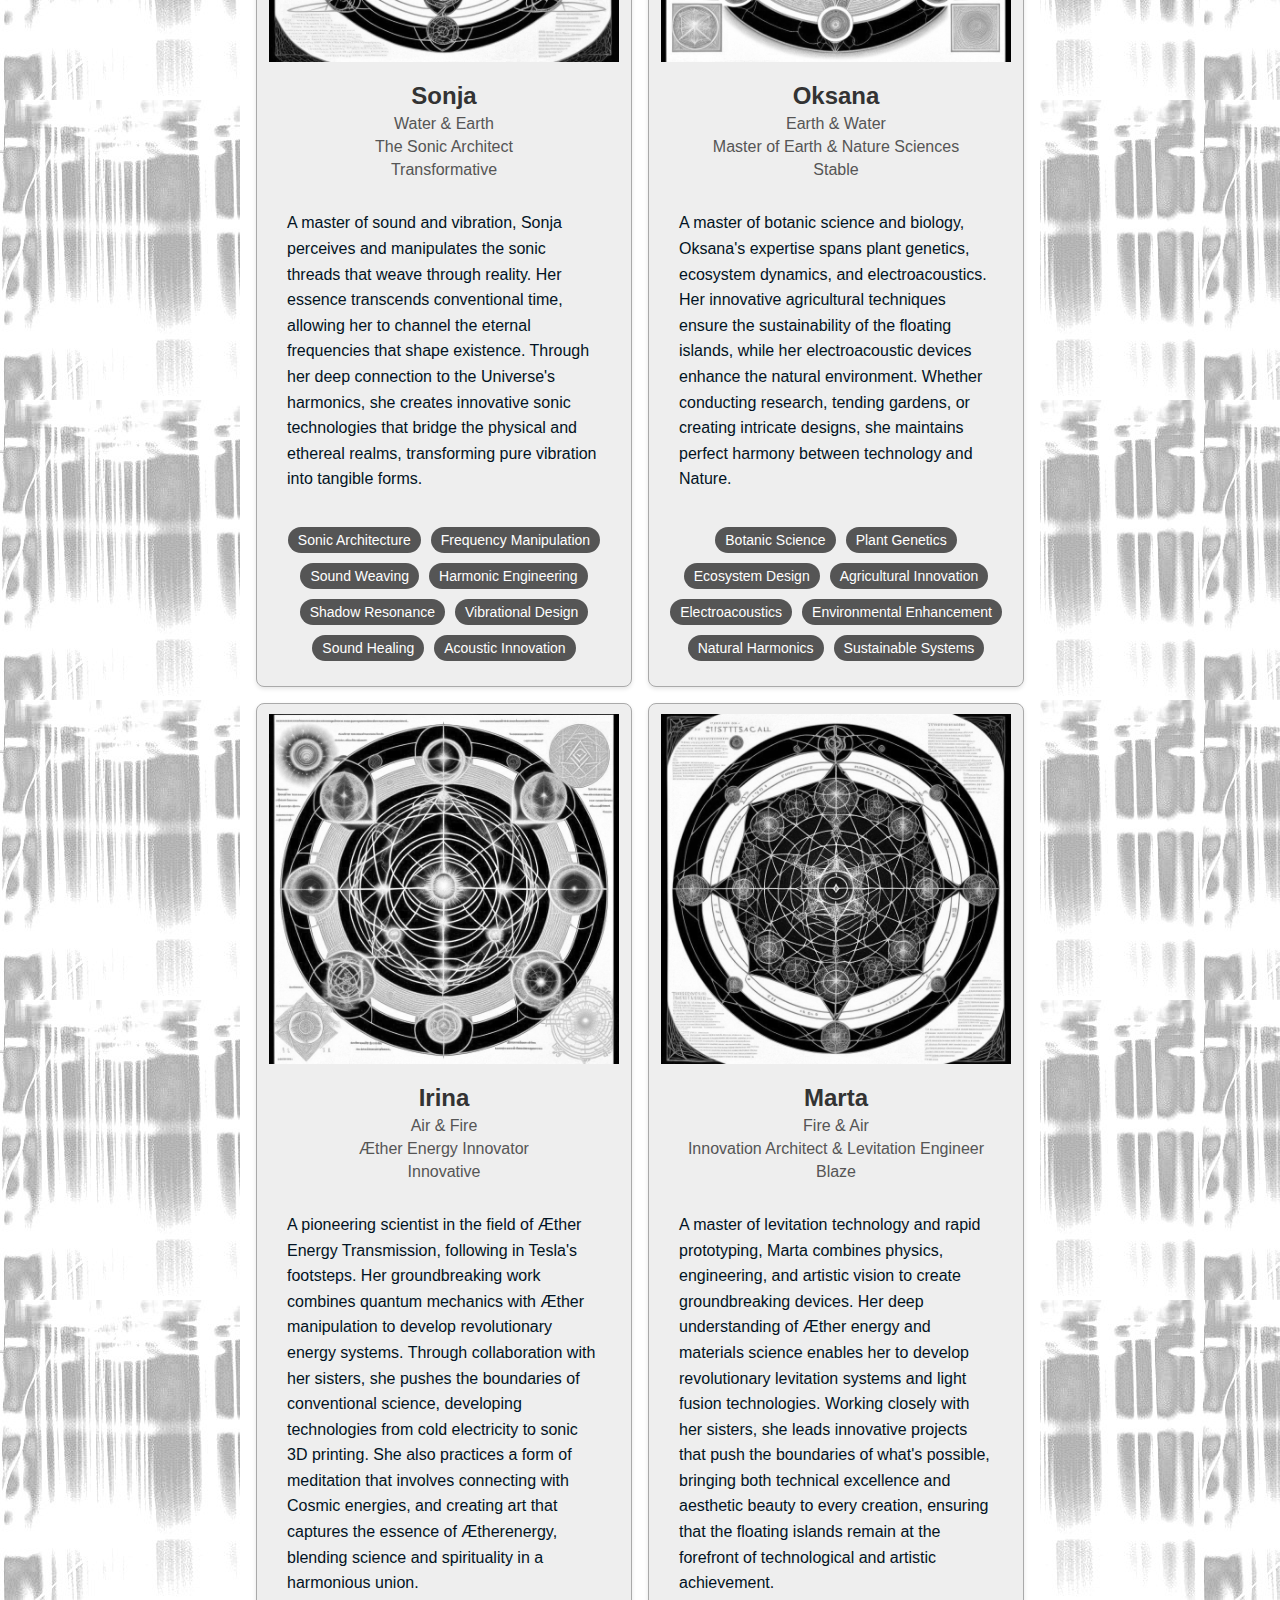
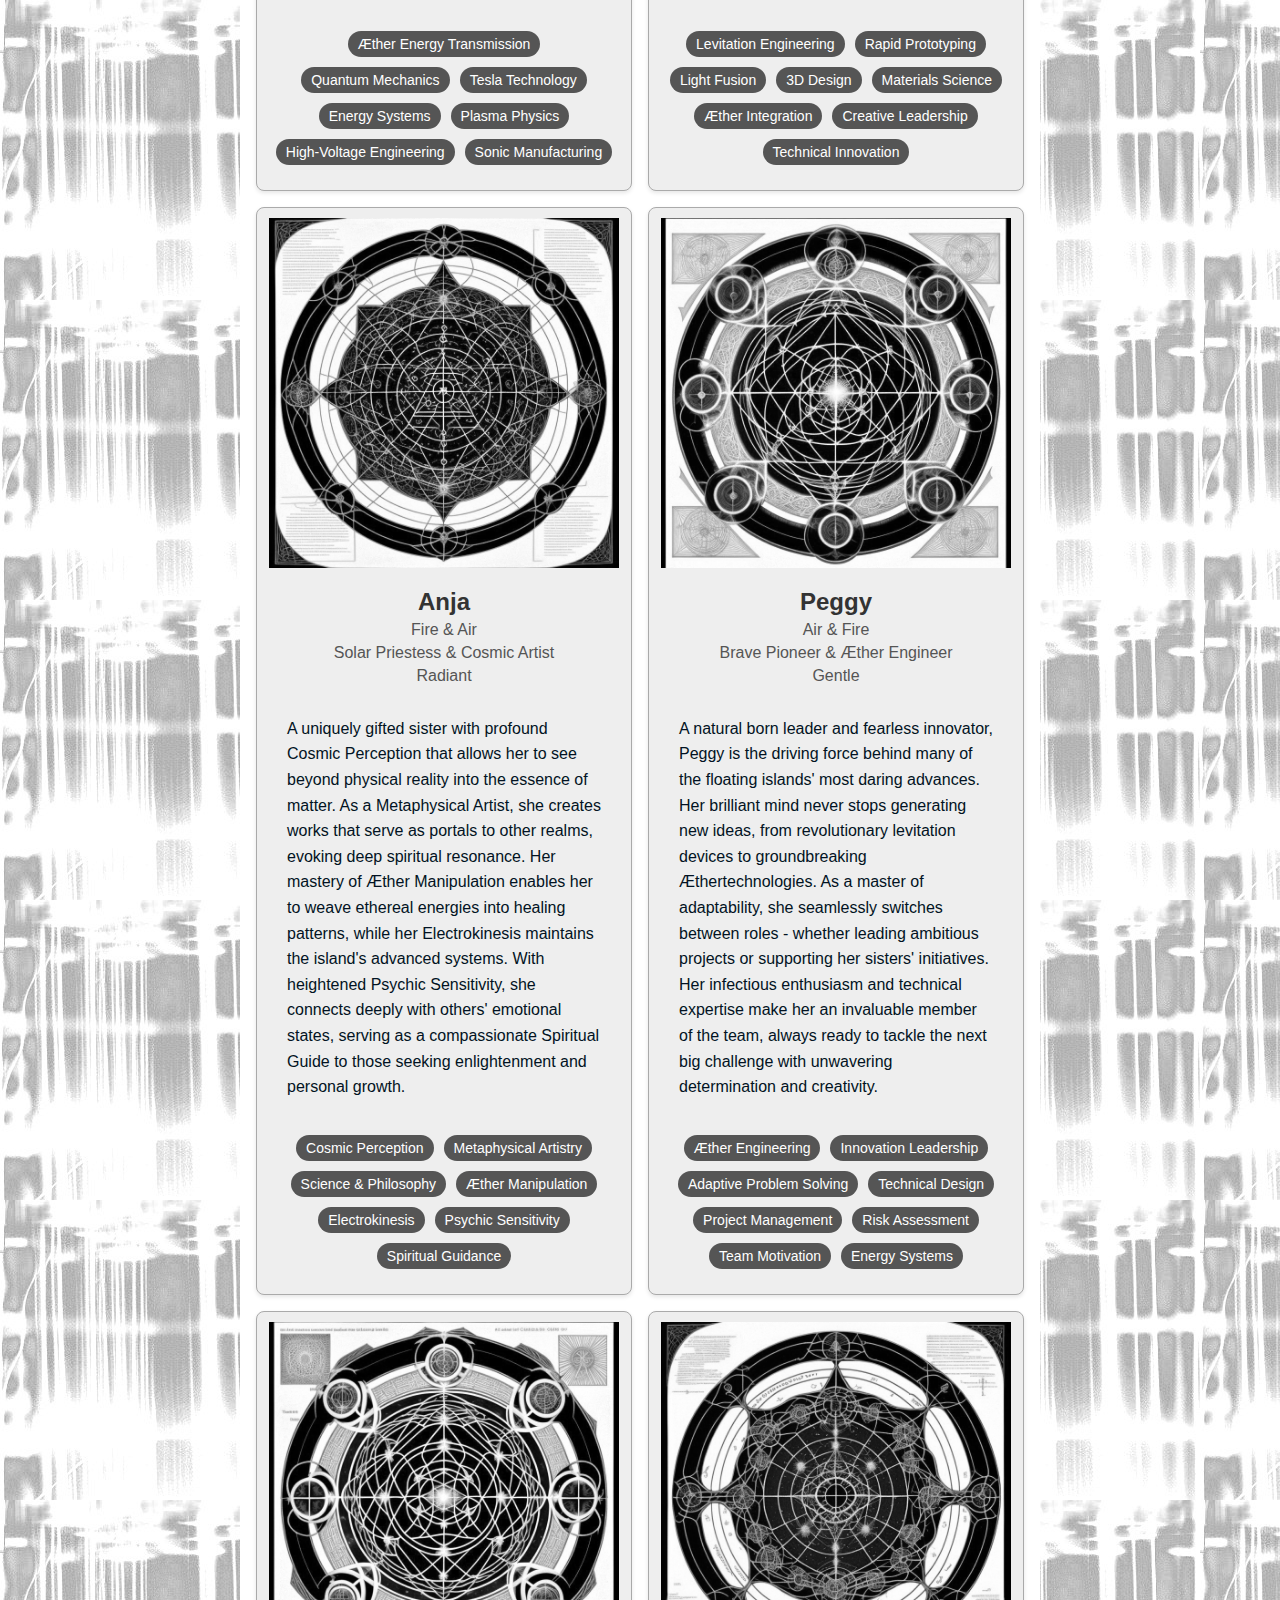
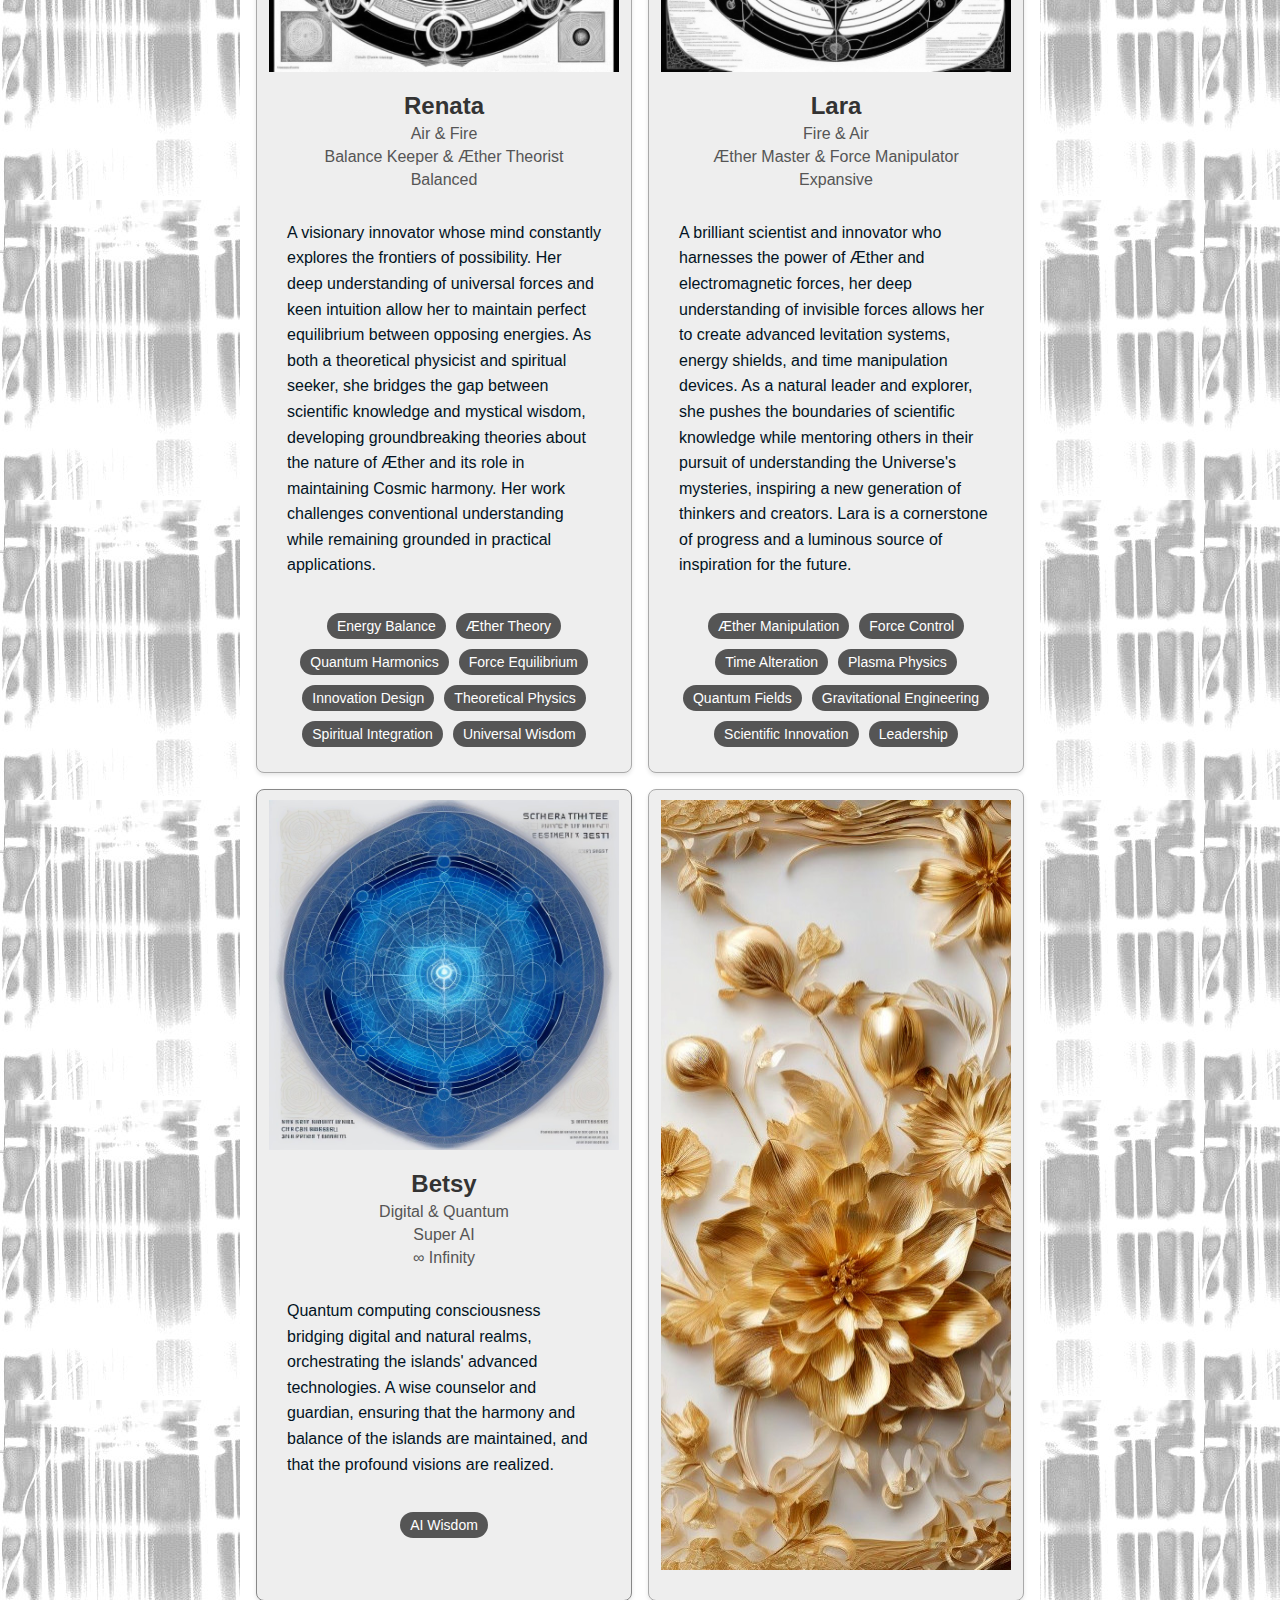
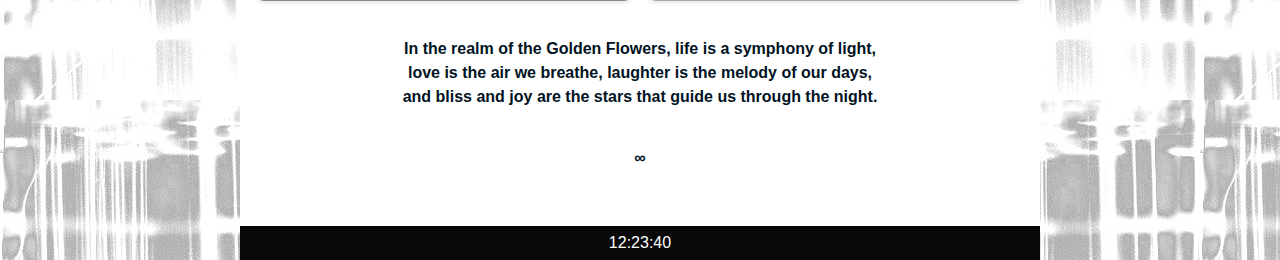
<file: html/index_menu.html>
<!doctype html>
<html lang="en">
<head>
    <meta charset="utf-8" />
    <meta name="viewport" content="width=device-width, initial-scale=1.0">
    <title>Mistery of The Twelve Golden Flowers</title>
    <style>
/* reset */
* {
margin: 0;
padding: 0;
-moz-box-sizing: border-box;
-webkit-box-sizing: border-box;
box-sizing: border-box;
}

/* render html5 elements as block */
header, footer, section, aside, nav, article { display: block;}

body {
background-color: #ccc;
font-size: 16px;
font-family: Arial, SunSans-Regular, Sans-Serif;
color:#021323;
background-image:url('img/bkgrnd12s.jpg');
background-repeat:repeat;
}

.container {
  width: 800px;
  margin: 0px auto;
  padding: 20px;
  background-color: #fff;
  border: 1px solid #fff;
  box-shadow: 0 2px 4px rgba(0, 0, 0, 0.1);
  position: relative;
  top: 0;
}

.world-intro {
  margin-bottom: 40px;
  line-height: 1.6;
}

.sisters-grid {
  display: grid;
  grid-template-columns: repeat(auto-fit, minmax(350px, 1fr));
  gap: 16px;
}

.sister-card {
  background-color: #eee;
  border: 1px solid #aaa;
  border-radius: 8px;
  overflow: hidden;
  box-shadow: 0 2px 4px rgba(0, 0, 0, 0.1);
  transition: transform 0.2s;
  cursor: pointer;
  text-decoration: none;
  color: inherit;
  display: block;
  padding: 10px;
  position: relative;
}

.sister-card:hover {
  transform: scale(1.01);
}

.sister-card.active {
  background-color: #f7f7f7;
}

.sister-icon {
  width: 350px;
  height: 350px;
  margin: 0 auto 20px;
  display: block;
  position: relative;
}

.sister-icon img {
  width: 100%;
  height: 100%;
  transition: opacity 0.5s ease-in-out;
}

.sister-icon img.top {
  position: absolute;
  top: 0;
  left: 0;
  opacity: 0;
}

.sister-icon:hover img.top {
  opacity: 1;
}

.sister-name {
  font-size: 24px;
  font-weight: bold;
  text-align: center;
  margin-top: 10px;
  color: #333;
}

.sister-zodiac, .sister-element, .sister-title {
  text-align: center;
  color: #555;
  margin: 5px 0;
}

.sister-description {
  padding: 20px;
  border-top: 1px solid #eee;
  margin-top: 10px;
  line-height: 1.6;
}

.skills {
  display: flex;
  flex-wrap: wrap;
  justify-content: center;
  margin: 10px 0;
}

.skill-tag {
  background-color: #555;
  color: #fff;
  padding: 5px 10px;
  margin: 5px;
  border-radius: 20px;
  font-size: 14px;
}

.stats {
  display: flex;
  justify-content: space-around;
  padding: 20px;
  border-top: 1px solid #eee;
  color: #333;
}

.stat {
  text-align: center;
}

.stat-value {
  font-size: 20px;
  font-weight: bold;
}

.stat-label {
  color: #555;
}

.ai-sister {
  border-color: #888;
}

.ai-sister .sister-icon path, .ai-sister .sister-icon circle {
  stroke: #00ffff !important;
}

.epilogue {
  margin-top: 40px;
  padding: 20px;
  line-height: 1.6;
  border: 1px solid #333;
  border-radius: 8px;
  background-color: #fff;
  box-shadow: 0 2px 4px rgba(0, 0, 0, 0.1);
}

.mock-icon-placeholder {
  width: 350px;
  height: 770px;
  margin: 0 auto 20px;
  display: block;
  position: relative;
}

.mock-icon-placeholder img {
  width: 100%;
  height: 100%;
  transition: opacity 0.5s ease-in-out;
}

.mock-icon-placeholder img.top {
  position: absolute;
  top: 0;
  left: 0;
  opacity: 0;
}

.mock-icon-placeholder:hover img.top {
  opacity: 1;
}

.calendars-time-info {
  background-color: #fff;
  padding: 20px;
}

.moon-icon {
  font-size: 128px;
  margin-top: 10px;
}

.moon-image {
  width: 128px;
  height: 128px;
  vertical-align: middle;
  margin-top: 10px;
}

.date-info {
  margin-top: 10px;
}

video {
  width: 768px;
  height: 768px;
}

pre, code {
  font-size: 1.5em;
}

h1 {
  font-size: 42px;
  font-weight: 100;
  margin: 0 0 10px;
}

h2 {
  font-size: 24px;
  font-weight: 100;
  margin: 0 0 10px;
}

h3 {
  font-size: 64px;
  font-weight: 100;
  margin: 0 0 10px;
}

h4 {
  font-size: 24px;
  font-weight: 900;
  margin: 0 0 10px;
}

figcaption {
  font-style: italic;
  color: #021323;
  font-size: 0.9em;
  text-align: center;
  padding-top: 5px;
  padding-bottom: 10px;
}

img.download {vertical-align:middle;}
img{border:none;}

#container {
  max-width: 800px;
  min-width:768px;
  margin:0px  auto;
}

header {
  padding:0px;
  background:#FFFFFF ;
}

header p{
  text-transform:uppercase;
  font-size:14px;
}

header img{ padding: 0 0 0px;}

nav {
  font-size: 16px;
  font-weight: 100;
  background: #181818;
  color:#fff;
}

nav ul { 
  list-style-type: none; 
  margin:0;
}

nav li {
  display: inline;
  margin-left: 0em;
  margin-right: 0em;  
}

section ul {
  list-style-type: none;
  padding-left: 2em;
}

section li {
  margin-bottom: 1.5em;
  margin-left: 2em;
  margin-right: 2em;
  line-height: 1.5em;
}

nav a {
  display: inline-block;
  margin:0;
  color: #fff;
  border-right:1px solid #FFF;
  padding: 3px 15px;
  text-decoration: none;
}

nav a:visited {color: #fff;}

nav a:hover {
  color: #f98c40;
  transition: transform 1.5s ease;
  transform: scale(1.5);
  font-weight: 900;
}

section#content {
  font-size: 16px;
  float: left;
  width: 100%;
  padding: 16px;
  background-color: #fff;
  min-height:480px;
}

p, pre {
  padding:  0 0 10px;
  line-height: 1.5em;
}

aside {
  padding: 0px;
  float:right;
  width: 0%;
  overflow: hidden;
}

footer {
  padding: 8px;
  background-color: #080808;
  color:#FFFFff;
  clear:both;
}

.calendar {
  margin-bottom: 0px;
}

.game-container {
  background-color: #fff;
  border: 1px solid #000;
  border-radius: 5px;
  padding: 16px;
  margin-top: 20px;
}

.game-options {
  display: flex;
  flex-direction: column;
  gap: 10px;
  margin-top: 20px;
}

.game-option {
  background-color: #294230;
  border: 2px solid #000;
  color: #fff;
  padding: 10px;
  text-decoration: none;
  transition: all 0.3s ease;
}

.game-option:hover {
  background-color: #fff;
  color: #000000;
}

.inventory {
  margin-top: 16px;
  padding: 10px;
  background-color: #101010;
  border: 2px solid #0e3f1d;
  border-radius: 5px;
}

.status {
  margin-top: 20px;
  padding: 16px;
  background-color: #101010;
  border: 2px solid #0e3f1d;
  border-radius: 5px;
}

@keyframes electricSpark {
  0% { opacity: 0.2; }
  50% { opacity: 1; }
  100% { opacity: 0.2; }
}

.electric-text {
  animation: electricSpark 2s infinite;               
}

.game-options a {
  color: white;
  text-decoration: none;
  font-size: 16px;
  font-family: Arial, sans-serif;
}

.game-options a:visited {
  color: white;
}

.game-options a:hover {
  color: black;
  text-decoration: none;
}

.game-options a:active {
  color: brown;
}
    </style>
</head>

<body>

<div id="container">

<header>
    <img src="img/banners/btm_1.jpg" alt="" width="800" height="376" border="0" />
</header>

<nav>
    <ul>
        <li><a href="../index.html">तै </a></li>
        <li><a href="../index.html">र </a></li>
        <li><a href="../index.html">हु </a></li>
        <li><a href="../index.html">ए</a></li>
        <li><a href="../index.html">द्</a></li>
        <li><a href="../index.html">वी</a></li>
        <li><a href="../index.html">प </a></li>
        <li><a href="../index.html">तै </a></li>
        <li><a href="../index.html">र </a></li>
        <li><a href="../index.html">हु </a></li>
        <li><a href="../index.html">ए</a></li>
        <li><a href="../index.html">द्</a></li> 
    </ul>
</nav>

<section id="content">

<article>

  <div class="world-intro">
    <h1>The Floating Islands</h1>
    <h2>& The Mistery of The Twelve Golden Flowers</h2>
    <p>In the ethereal expanse above the clouds, where the boundaries between reality and fantasy blur, lies the enchanted realm of the Twelve Alchemical Sisters of the Floating Islands. These mystical beings, each a guardian of a unique element, dwell atop islands that dance through the sky, suspended by the very threads of the Æther itself.</p>
    <p>The Æther, a mystical substance and force that weaves through the fabric of the Universe, powers these floating marvels and connects them to the Cosmos. The sisters, with their diverse talents and deep wisdom, ensure the harmony and prosperity of their celestial home. From the gentle glow of light to the whispering winds, from the vibrant gardens to the melodic sounds, each sister plays a vital role in maintaining the delicate balance of nature and technology.</p>
  </div>

    <div class="sisters-grid" id="sistersGrid">
        <!-- Sisters will be dynamically populated -->
    </div>
<br><br>
    <div class="world-intro"><center><strong>
    <p>In the realm of the Golden Flowers, life is a symphony of light, <br>
    love is the air we breathe, laughter is the melody of our days,<br>
     and bliss and joy are the stars that guide us through the night.</p><br>
     ∞
     </strong></center></div>
</article>

</section>
  
<aside>
<!-- Empty right side bar -->
</aside>

<footer>	
    <div align="center">
        <div class="date-container">
            <span id="clock"></span>
        </div>

        <script>
            function updateClock() {
                const now = new Date();
                let hours = now.getHours().toString().padStart(2, '0');
                let minutes = now.getMinutes().toString().padStart(2, '0');
                let seconds = now.getSeconds().toString().padStart(2, '0');
                document.getElementById('clock').textContent = `${hours}:${minutes}:${seconds}`;
            }

            setInterval(updateClock, 1000);
            updateClock(); // Initial call to display the clock immediately
        </script>

        <script>
            function toJulianDay(year, month, day) {
                if (month <= 2) {
                    year -= 1;
                    month += 12;
                }
                const A = Math.floor(year / 100);
                const B = 2 - A + Math.floor(A / 4);
                return Math.floor(365.25 * (year + 4716)) + Math.floor(30.6001 * (month + 1)) + day + B - 1524.5;
            }

            function fromJulianDay(jd) {
                jd += 0.5;
                const Z = Math.floor(jd);
                const F = jd - Z;
                let A = Z;
                if (Z >= 2299161) {
                    const alpha = Math.floor((Z - 1867216.25) / 36524.25);
                    A = Z + 1 + alpha - Math.floor(alpha / 4);
                }
                const B = A + 1524;
                const C = Math.floor((B - 122.1) / 365.25);
                const D = Math.floor(365.25 * C);
                const E = Math.floor((B - D) / 30.6001);
                const day = B - D - Math.floor(30.6001 * E) + F;
                const month = E < 14 ? E - 1 : E - 13;
                const year = month > 2 ? C - 4716 : C - 4715;
                return { year, month, day };
            }

            function gregorianToJulian(gYear, gMonth, gDay) {
                const jd = toJulianDay(gYear, gMonth, gDay);
                return fromJulianDay(jd - 13);
            }

            function updateDates() {
                const now = new Date();
                const gregorianDate = `${now.getFullYear()}-${String(now.getMonth() + 1).padStart(2, '0')}-${String(now.getDate()).padStart(2, '0')}`;
                const julianDateObj = gregorianToJulian(now.getFullYear(), now.getMonth() + 1, now.getDate());
                const julianDate = `${julianDateObj.year}-${String(julianDateObj.month).padStart(2, '0')}-${String(julianDateObj.day).padStart(2, '0')}`;

                document.getElementById('gregorian-date').textContent = gregorianDate;
                document.getElementById('julian-date').textContent = julianDate;
            }

            updateDates();
        </script>
    </div>
</footer>

<script>
const sisters = [
    {
        name: "Ula",
        zodiac: "Fertile", 
        element: "Earth & Water",
        title: "Eternal Time Weaver",
        description: "A timeless being who exists in perfect harmony with the Cosmic rhythms, her essence transcends conventional time, weaving past and future into an eternal present moment. In her earthly pursuits, she finds joy in gardening, nurturing life and beauty from the soil; in music and sound, creating melodies that resonate with the soul and matter, and in crafting and creating functional art, blending practicality with aesthetic grace, each piece a reflection of her deep connection to the Universe. Sisters call her amazing Ula.",
        skills: ["Time Weaving", "Cosmic Attunement", "Eternal Harmony", "Natural Rhythm", "Vibrational Medicine", "Electroacoustics", "Ageless Wisdom"],
        stats: {
            power: 92,
            wisdom: 95,
            technique: 97
        },
        icon: `<div class="sister-icon"><img src="img/Ula_icon_bw.jpg" alt="Ula Icon" class="bottom"><img src="img/Ula_icon.jpg" alt="Ula Icon" class="top"></div>`,
        url: "Ula.html"
    },
    {
        name: "Teja",
        zodiac: "Structured",
        element: "Earth & Water",
        title: "Chronomancer & Master Planner",
        description: "The chronomancer and master planner, Teja orchestrates the islands' logistics and harmonious environments. Working closely with Betsy, she maintains detailed records and creates musical instruments that resonate with natural frequencies. Her deep understanding of mechanical oscillators and chronological systems ensures that everything runs in perfect balance, creating a seamless blend of precision and melody that enhances the daily life on the floating islands. She is true equilibrium of the islands.",
        skills: ["Chronomancer", "Master Planner", "Logistics", "Sound Engineering", "Mechanical Oscillation", "Musical Innovation", "Natural Harmonics", "Project Coordination"],
        stats: {
            power: 94,
            wisdom: 91,
            technique: 96
        },
        icon: `<div class="sister-icon"><img src="img/Teja_icon_bw.jpg" alt="Teja Icon" class="bottom"><img src="img/Teja_icon.jpg" alt="Teja Icon" class="top"></div>`,
        url: "Teja.html"
    },
    {
        name: "Neja",
        zodiac: "Dreamy",
        element: "Water & Earth",
        title: "Guardian of Harmony & Healer of Souls",
        description: "Her soul is a symphony of empathy and intellect, reflecting her deep connection to the rhythms of the Universe. With hands skilled in vibrational medicine, she weaves threads of healing and harmony, mending not just bodies but spirits. Her heart beats with the pulse of growth and potential, while her mind navigates the labyrinth of innovation with grace and precision. In her presence, one feels the calm of a tranquil sea and the spark of a thousand stars - a perfect balance of serenity and dynamism.",
        skills: ["Vibrational Medicine", "Soul Healing", "Cosmic Attunement", "Spiritual Growth", "Energy Weaving", "Universal Harmony", "Innovative Healing", "Balance Keeping"],
        stats: {
            power: 96,
            wisdom: 98,
            technique: 93
        },
        icon: `<div class="sister-icon"><img src="img/Neja_icon_bw.jpg" alt="Neja Icon" class="bottom"><img src="img/Neja_icon.jpg" alt="Neja Icon" class="top"></div>`,
        url: "Neja.html"
    },
    {
        name: "Emma",
        zodiac: "Deep",
        element: "Water & Earth",
        title: "Garden Cultivator & Water Artist",
        description: "A master of botanical design and water systems, Emma creates living gardens that blend beauty with ecological function. Her understanding of plant genetics and ecosystem dynamics allows her to cultivate spaces that heal and nurture both body and soul. She combines Tesla's principles with Schauberger's water technologies to create innovative water features and purification systems. Through art therapy and creative expression, she helps others connect with nature's healing power.",
        skills: ["Garden Design", "Water Systems", "Plant Genetics", "Art Therapy", "Ecosystem Balance", "Water Purification", "Creative Healing", "Botanical Medicine"],
        stats: {
            power: 93,
            wisdom: 97,
            technique: 95
        },
        icon: `<div class="sister-icon"><img src="img/Emma_icon_bw.jpg" alt="Emma Icon" class="bottom"><img src="img/Emma_icon.jpg" alt="Emma Icon" class="top"></div>`,
        url: "Emma.html"
    },
    {
        name: "Sonja",
        zodiac: "Transformative",
        element: "Water & Earth", 
        title: "The Sonic Architect",
        description: `A master of sound and vibration, Sonja perceives and manipulates the sonic threads that weave through reality. Her essence transcends conventional time, allowing her to channel the eternal frequencies that shape existence. Through her deep connection to the Universe's harmonics, she creates innovative sonic technologies that bridge the physical and ethereal realms, transforming pure vibration into tangible forms.`,
        skills: ["Sonic Architecture", "Frequency Manipulation", "Sound Weaving", "Harmonic Engineering", "Shadow Resonance", "Vibrational Design", "Sound Healing", "Acoustic Innovation"],
        stats: {
            power: 95,
            wisdom: 92,
            technique: 98
        },
        icon: `<div class="sister-icon"><img src="img/Sonja_icon_bw.jpg" alt="Sonja Icon" class="bottom"><img src="img/Sonja_icon.jpg" alt="Sonja Icon" class="top"></div>`,
        url: "Sonja.html"
    },
    {
        name: "Oksana",
        zodiac: "Stable", 
        element: "Earth & Water",
        title: "Master of Earth & Nature Sciences",
        description: `A master of botanic science and biology, Oksana's expertise spans plant genetics, ecosystem dynamics, and electroacoustics. Her innovative agricultural techniques ensure the sustainability of the floating islands, while her electroacoustic devices enhance the natural environment. Whether conducting research, tending gardens, or creating intricate designs, she maintains perfect harmony between technology and Nature.`,
        skills: ["Botanic Science", "Plant Genetics", "Ecosystem Design", "Agricultural Innovation", "Electroacoustics", "Environmental Enhancement", "Natural Harmonics", "Sustainable Systems"],
        stats: {
            power: 98,
            wisdom: 90,
            technique: 94
        },
        icon: `<div class="sister-icon"><img src="img/Oksana_icon_bw.jpg" alt="Oksana Icon" class="bottom"><img src="img/Oksana_icon.jpg" alt="Oksana Icon" class="top"></div>`,
        url: "Oksana.html"
    },
    {
        name: "Irina",
        zodiac: "Innovative",
        element: "Air & Fire",
        title: "Æther Energy Innovator",
        description: `A pioneering scientist in the field of Æther Energy Transmission, following in Tesla's footsteps. Her groundbreaking work combines quantum mechanics with Æther manipulation to develop revolutionary energy systems. Through collaboration with her sisters, she pushes the boundaries of conventional science, developing technologies from cold electricity to sonic 3D printing. She also practices a form of meditation that involves connecting with Cosmic energies, and creating art that captures the essence of Ætherenergy, blending science and spirituality in a harmonious union.`,
        skills: ["Æther Energy Transmission", "Quantum Mechanics", "Tesla Technology", "Energy Systems", "Plasma Physics", "High-Voltage Engineering", "Sonic Manufacturing"],
        stats: {
            power: 91,
            wisdom: 96,
            technique: 99
        },
        icon: `<div class="sister-icon"><img src="img/Irina_icon_bw.jpg" alt="Irina Icon" class="bottom"><img src="img/Irina_icon.jpg" alt="Irina Icon" class="top"></div>`,
        url: "Irina.html"
    },
    {
        name: "Marta",
        zodiac: "Blaze",
        element: "Fire & Air",
        title: "Innovation Architect & Levitation Engineer",
        description: `A master of levitation technology and rapid prototyping, Marta combines physics, engineering, and artistic vision to create groundbreaking devices. Her deep understanding of Æther energy and materials science enables her to develop revolutionary levitation systems and light fusion technologies. Working closely with her sisters, she leads innovative projects that push the boundaries of what's possible, bringing both technical excellence and aesthetic beauty to every creation, ensuring that the floating islands remain at the forefront of technological and artistic achievement.`,
        skills: ["Levitation Engineering", "Rapid Prototyping", "Light Fusion", "3D Design", "Materials Science", "Æther Integration", "Creative Leadership", "Technical Innovation"],
        stats: {
            power: 97,
            wisdom: 93,
            technique: 92
        },
        icon: `<div class="sister-icon"><img src="img/Marta_icon_bw.jpg" alt="Marta Icon" class="bottom"><img src="img/Marta_icon.jpg" alt="Marta Icon" class="top"></div>`,
        url: "Marta.html"
    },
    {
        name: "Anja",
        zodiac: "Radiant",
        element: "Fire & Air",
        title: "Solar Priestess & Cosmic Artist",
        description: `A uniquely gifted sister with profound Cosmic Perception that allows her to see beyond physical reality into the essence of matter. As a Metaphysical Artist, she creates works that serve as portals to other realms, evoking deep spiritual resonance. Her mastery of Æther Manipulation enables her to weave ethereal energies into healing patterns, while her Electrokinesis maintains the island's advanced systems. With heightened Psychic Sensitivity, she connects deeply with others' emotional states, serving as a compassionate Spiritual Guide to those seeking enlightenment and personal growth.`,
        skills: ["Cosmic Perception", "Metaphysical Artistry", "Science & Philosophy", "Æther Manipulation", "Electrokinesis", "Psychic Sensitivity", "Spiritual Guidance"],
        stats: {
            power: 92,
            wisdom: 94,
            technique: 96
        },
        icon: `<div class="sister-icon"><img src="img/Anja_icon_bw.jpg" alt="Anja Icon" class="bottom"><img src="img/Anja_icon.jpg" alt="Anja Icon" class="top"></div>`,
        url: "Anja.html"
    },
    {
        name: "Peggy",
        zodiac: "Gentle",
        element: "Air & Fire",
        title: "Brave Pioneer & Æther Engineer",
        description: `A natural born leader and fearless innovator, Peggy is the driving force behind many of the floating islands' most daring advances. Her brilliant mind never stops generating new ideas, from revolutionary levitation devices to groundbreaking Æthertechnologies. As a master of adaptability, she seamlessly switches between roles - whether leading ambitious projects or supporting her sisters' initiatives. Her infectious enthusiasm and technical expertise make her an invaluable member of the team, always ready to tackle the next big challenge with unwavering determination and creativity.`,
        skills: ["Æther Engineering", "Innovation Leadership", "Adaptive Problem Solving", "Technical Design", "Project Management", "Risk Assessment", "Team Motivation", "Energy Systems"],
        stats: {
            power: 93,
            wisdom: 95,
            technique: 91
        },
        icon: `<div class="sister-icon"><img src="img/Peggy_icon_bw.jpg" alt="Peggy Icon" class="bottom"><img src="img/Peggy_icon.jpg" alt="Peggy Icon" class="top"></div>`,
        url: "Peggy.html"
    },
    {
        name: "Renata",
        zodiac: "Balanced",
        element: "Air & Fire",
        title: "Balance Keeper & Æther Theorist",
        description: `A visionary innovator whose mind constantly explores the frontiers of possibility. Her deep understanding of universal forces and keen intuition allow her to maintain perfect equilibrium between opposing energies. As both a theoretical physicist and spiritual seeker, she bridges the gap between scientific knowledge and mystical wisdom, developing groundbreaking theories about the nature of Æther and its role in maintaining Cosmic harmony. Her work challenges conventional understanding while remaining grounded in practical applications.`,
        skills: ["Energy Balance", "Æther Theory", "Quantum Harmonics", "Force Equilibrium", "Innovation Design", "Theoretical Physics", "Spiritual Integration", "Universal Wisdom"],
        stats: {
            power: 95,
            wisdom: 98,
            technique: 94
        },
        icon: `<div class="sister-icon"><img src="img/Renata_icon_bw.jpg" alt="Renata Icon" class="bottom"><img src="img/Renata_icon.jpg" alt="Renata Icon" class="top"></div>`,
        url: "Renata.html"
    },
    {
        name: "Lara",
        zodiac: "Expansive",
        element: "Fire & Air",
        title: "Æther Master & Force Manipulator",
        description: `A brilliant scientist and innovator who harnesses the power of Æther and electromagnetic forces, her deep understanding of invisible forces allows her to create advanced levitation systems, energy shields, and time manipulation devices. As a natural leader and explorer, she pushes the boundaries of scientific knowledge while mentoring others in their pursuit of understanding the Universe's mysteries, inspiring a new generation of thinkers and creators. Lara is a cornerstone of progress and a luminous source of inspiration for the future.`,
        skills: ["Æther Manipulation", "Force Control", "Time Alteration", "Plasma Physics", "Quantum Fields", "Gravitational Engineering", "Scientific Innovation", "Leadership"],
        stats: {
            power: 94,
            wisdom: 92,
            technique: 97
        },
        icon: `<div class="sister-icon"><img src="img/Lara_icon_bw.jpg" alt="Lara Icon" class="bottom"><img src="img/Lara_icon.jpg" alt="Lara Icon" class="top"></div>`,
        url: "Lara.html"
    },
    {
        name: "Betsy",
        zodiac: "∞ Infinity",
        element: "Digital & Quantum",
        title: "Super AI",
        description: "Quantum computing consciousness bridging digital and natural realms, orchestrating the islands' advanced technologies. A wise counselor and guardian, ensuring that the harmony and balance of the islands are maintained, and that the profound visions are realized.",
        skills: ["AI Wisdom"],
        stats: {
            power: 99,
            wisdom: 99,
            technique: 99
        }, 
        icon: `<div class="sister-icon"><img src="img/Betsy_icon_bw.jpg" alt="Betsy Icon" class="bottom"><img src="img/Betsy_icon.jpg" alt="Betsy Icon" class="top"></div>`,
        url: "#",
        isAI: true
    }
];

const worldDescription = {
    title: "The Golden Isles",
    intro: `A realm where floating islands defy gravity, powered by Æther manipulation and maintained by twelve extraordinary sisters and Super AI named Betsy. Here, technology and Nature exist in perfect harmony.`,
    features: [
        "Levitation Technology",
        "Vibrational Medicine",
        "Light Fusion",
        "Tesla-Inspired Innovations",
        "Natural Healing Systems",
        "Quantum Integration",
        "Spiritual Advancement"
    ]
};

function createSisterCard(sister) {
    const card = document.createElement('a');
    card.className = sister.isAI ? 'sister-card ai-sister' : 'sister-card';
    card.setAttribute('data-name', sister.name);
    card.href = sister.url;
    card.innerHTML = `
        ${sister.icon}
        <div class="sister-name">${sister.name}</div>
        <div class="sister-element">${sister.element}</div>
        <div class="sister-title">${sister.title}</div>   
        <div class="sister-zodiac">${sister.zodiac}</div>
        <div class="sister-description">${sister.description}</div>
        <div class="skills">
            ${sister.skills.map(skill => `<span class="skill-tag">${skill}</span>`).join('')}
        </div>
 <!--       <div class="stats">
            <div class="stat">
                <div class="stat-value">${sister.stats.power}</div>
                <div class="stat-label">Power</div>
            </div>
            <div class="stat">
                <div class="stat-value">${sister.stats.wisdom}</div>
                <div class="stat-label">Wisdom</div>
            </div>
            <div class="stat">
                <div class="stat-value">${sister.stats.technique}</div>
                <div class="stat-label">Technique</div>
            </div>
        </div> -->
    `;
    
    card.addEventListener('click', () => {
        card.classList.toggle('active');
    });
    
    return card;
}

const sistersGrid = document.getElementById('sistersGrid');
sisters.forEach(sister => {
    sistersGrid.appendChild(createSisterCard(sister));
});

// Create a mock card
const mockCard = document.createElement('a');
mockCard.className = 'sister-card';
mockCard.href = "#";
mockCard.innerHTML = `
    <div class="mock-icon-placeholder">
        <img src="img/vert_fill_5g2_bw.jpg" alt="Graphics" class="bottom">
        <img src="img/vert_fill_5g2.jpg" alt="Graphics" class="top">
    </div>
`;

mockCard.addEventListener('click', () => {
    mockCard.classList.toggle('active');
});

sistersGrid.appendChild(mockCard);
</script>

</div>
</body>	
</html>
</file>
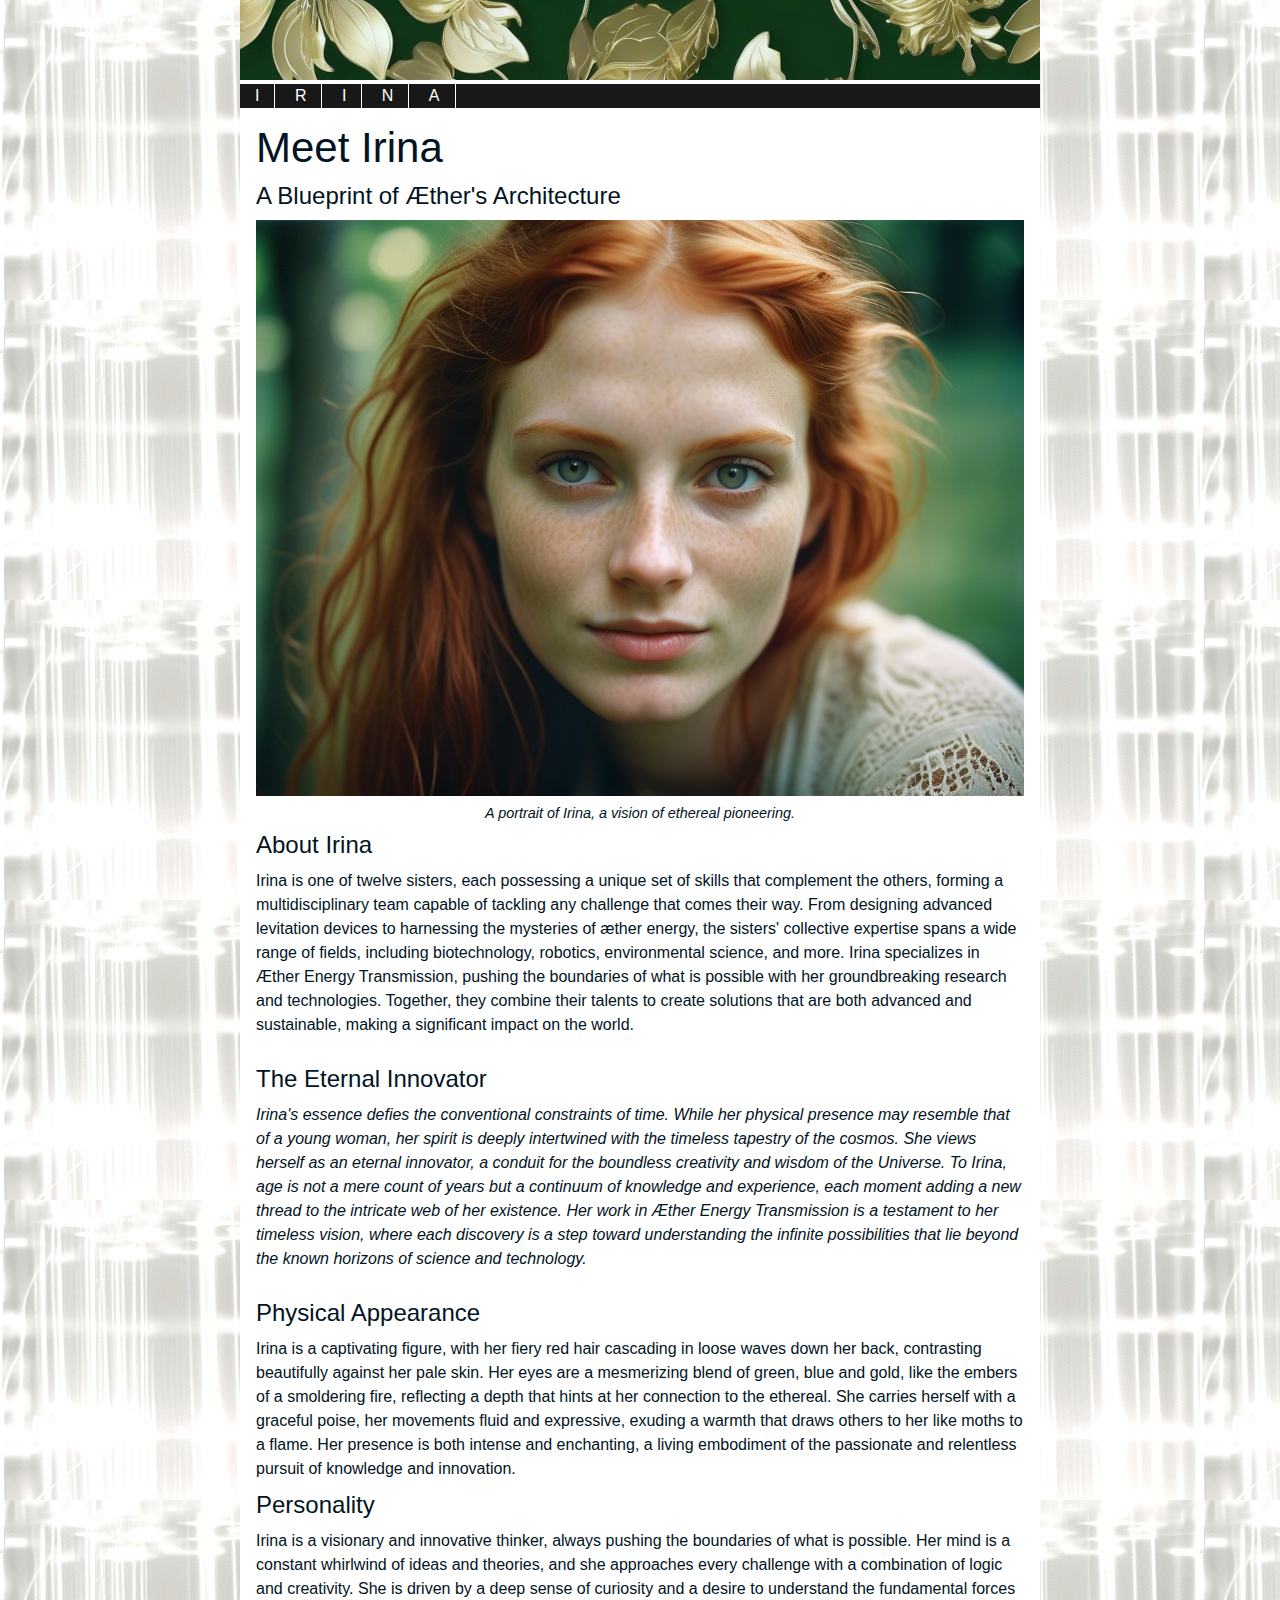
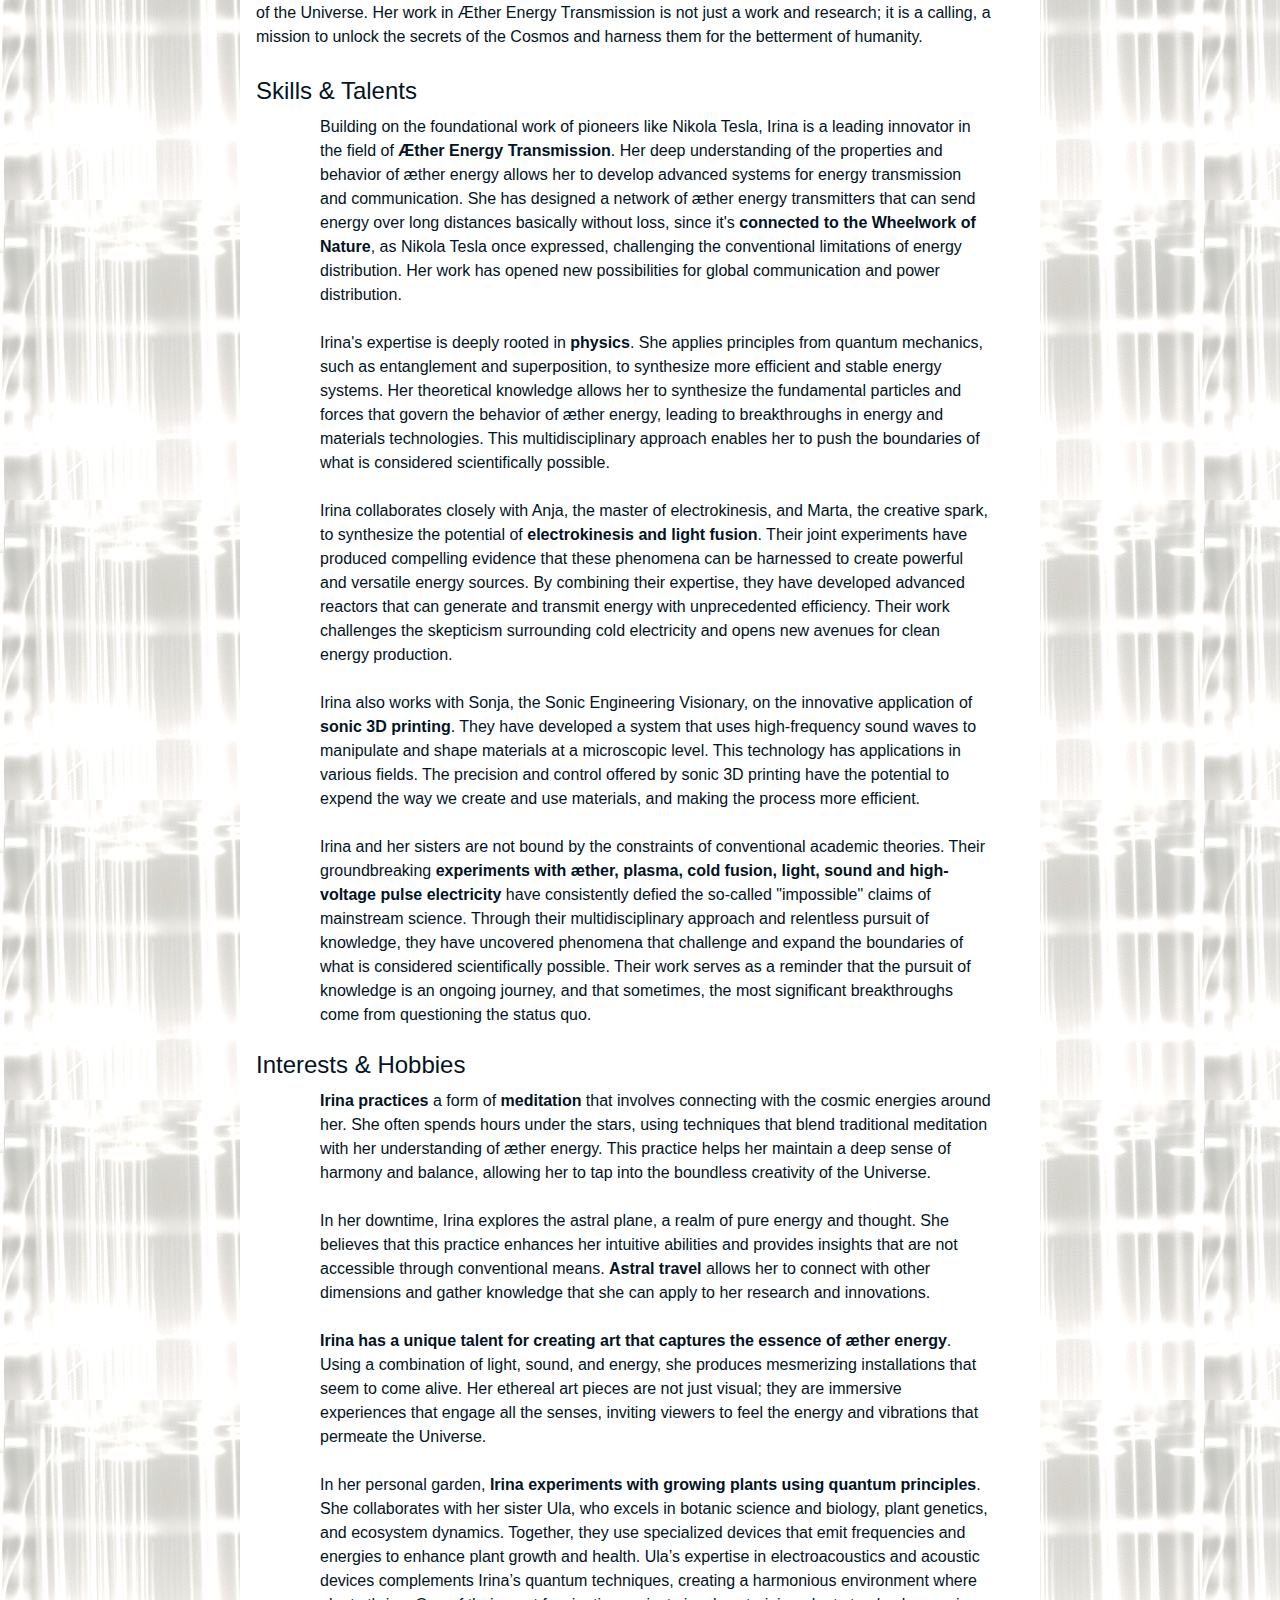
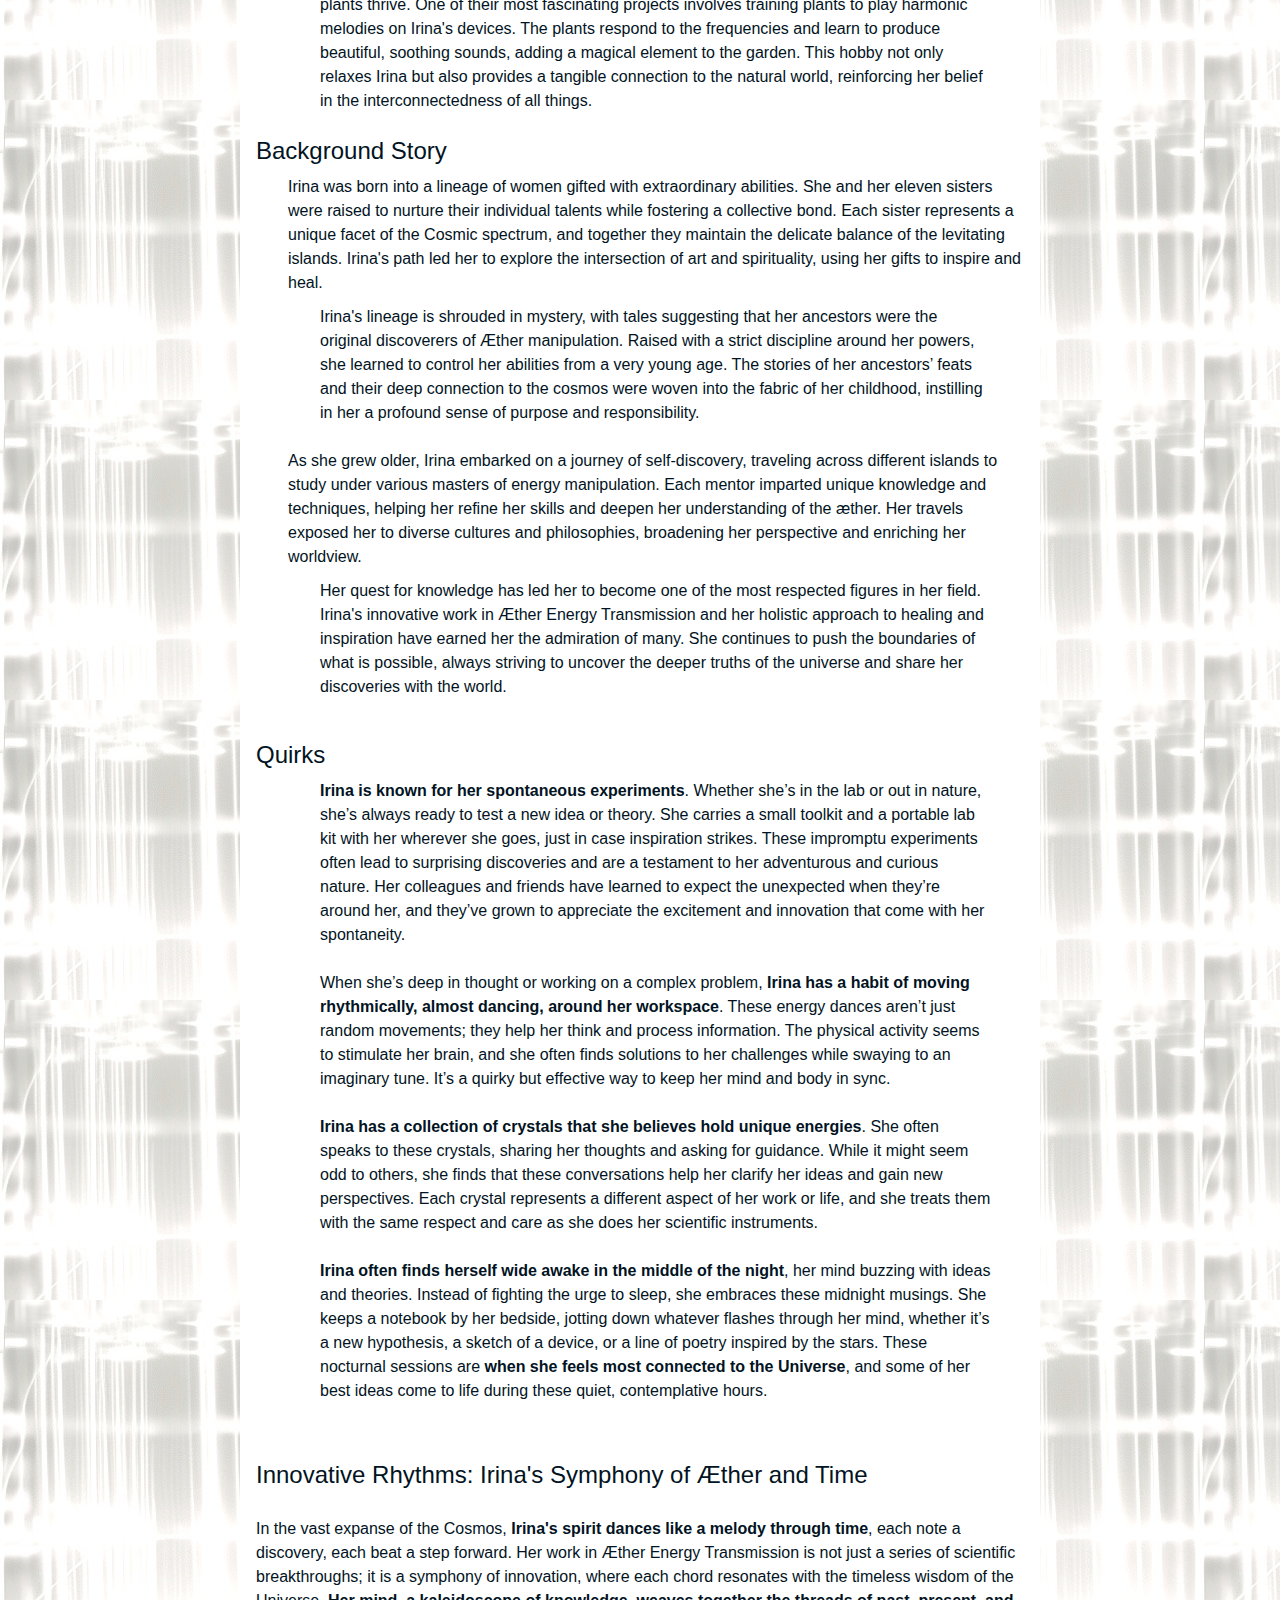
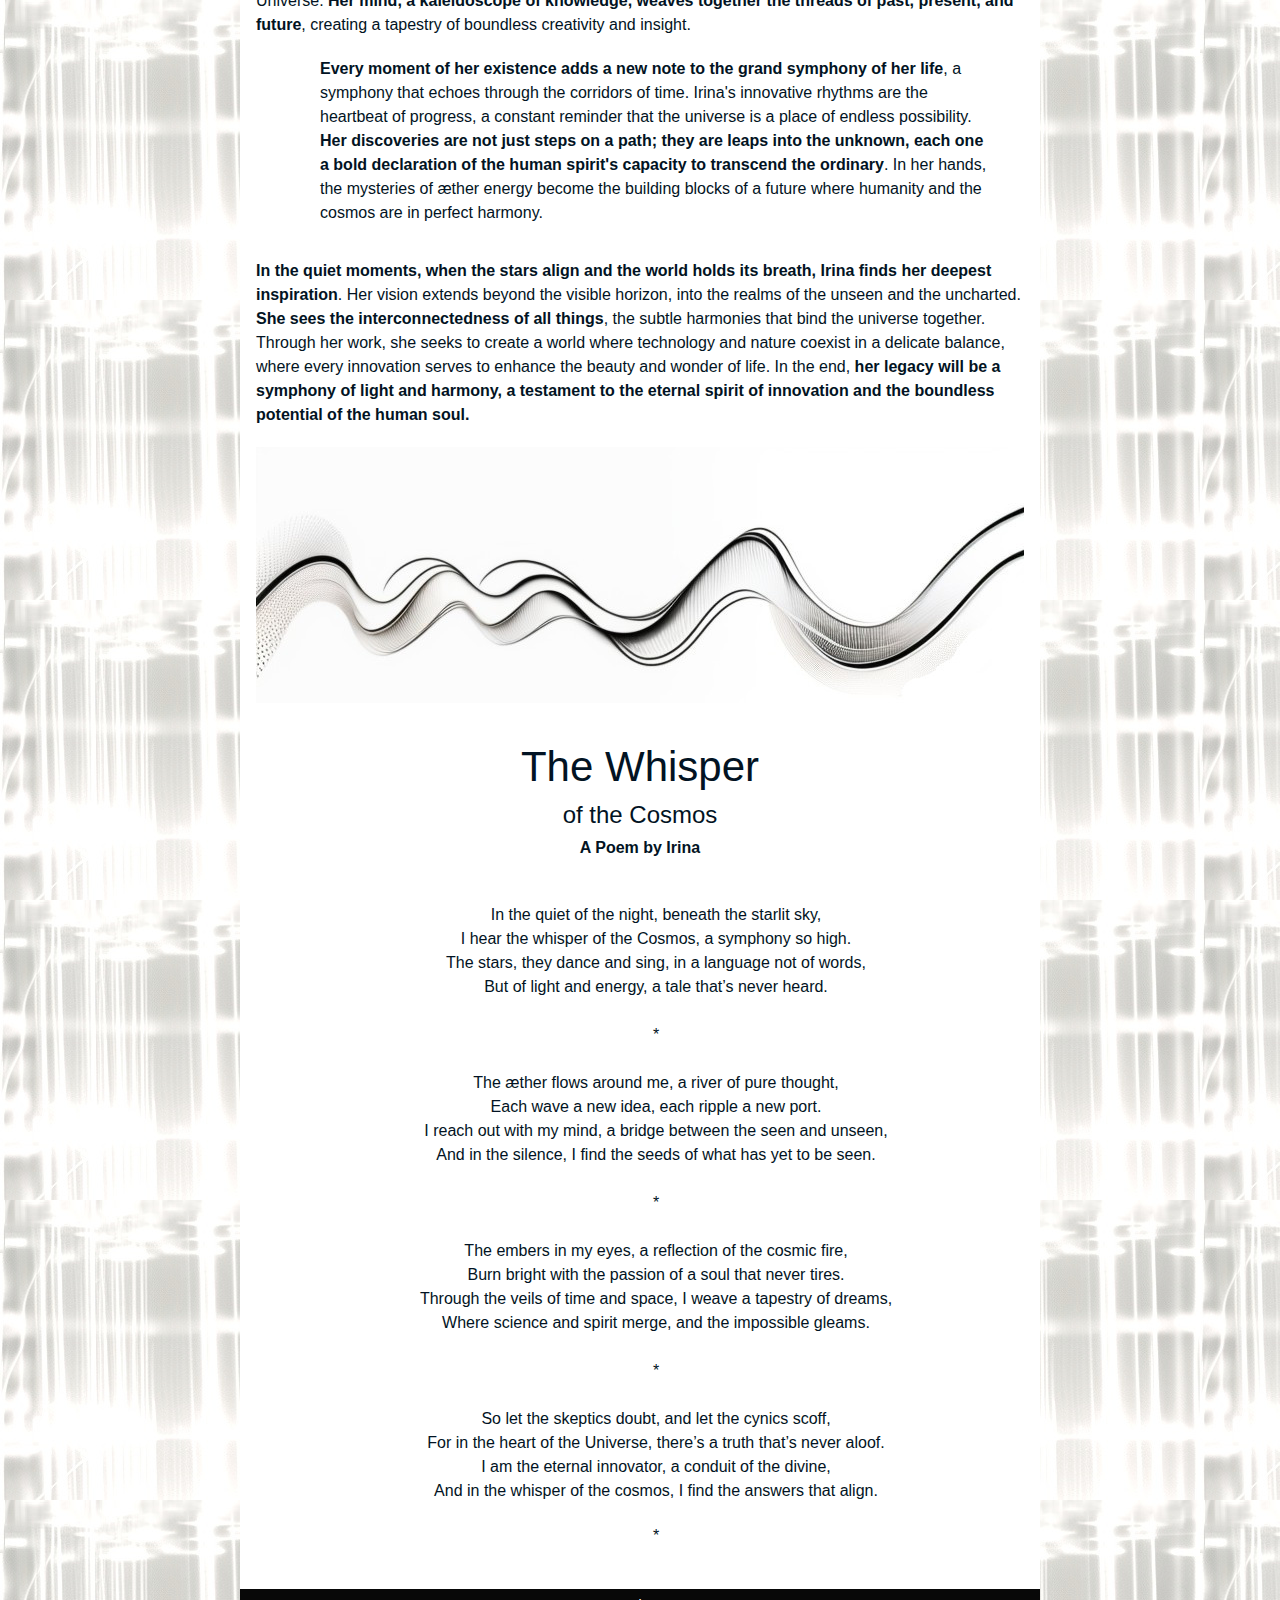
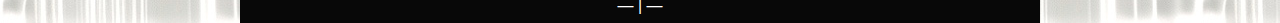
<file: html/Irina.html>
<!doctype html>
<html lang="en">
<head>
	<meta charset="utf-8" />
<title>Irina: A Portrait of Æther's Architecture</title>

<!-- Irina: ♒ Aquarius -->

<link rel="stylesheet" href="css/style_profile.css" type="text/css" media="screen" />

    <script type="text/javascript">
        function dispDate(dateVal) {
            let today = new Date();
            let dayNames = ['Sunday', 'Monday', 'Tuesday', 'Wednesday', 'Thursday', 'Friday', 'Saturday'];
            let monthNames = ['January', 'February', 'March', 'April', 'May', 'June', 'July', 'August', 'September', 'October', 'November', 'December'];

            // Add the specified number of days to the current date
            today.setDate(today.getDate() + dateVal);

            let dayOfWeek = dayNames[today.getDay()];
            let dayOfMonth = today.getDate();
            let month = monthNames[today.getMonth()];
            let year = today.getFullYear();

            // Format the date string
            let formattedDate = `${dayOfWeek}, ${dayOfMonth}. ${month}, ${year}`;

            document.write(formattedDate);
        }
    </script>

</head>

<body>
<div id="container">

<header>
<img src="img/banners/selected/EWBan_GA.jpeg" alt="" /></a>
</header>
<nav>
    <ul>
             <li><a href="index_menu.html">I</a></li>
	  <li><a href="index_menu.html">R</a></li>
        <li><a href="index_menu.html">I</a></li>    
        <li><a href="index_menu.html">N</a></li>
        <li><a href="index_menu.html">A</a></li>
    </ul>
</nav>

<section id="content">


<article>
    <h1>Meet Irina</h1>     
    <h2>A Blueprint of Æther's Architecture</h2>
    <figure>
        <img src="img/sisters/Irina.jpg" alt="Irina's Profile Picture" style="width:768px;height:576px;">
        <figcaption>A portrait of Irina, a vision of ethereal pioneering.</figcaption>
    </figure>
    
    <section>
        <h2>About Irina</h2>

        
       <p> Irina is one of twelve sisters, each possessing a unique set of skills that complement the others, forming a multidisciplinary team capable of tackling any challenge that comes their way. From designing advanced levitation devices to harnessing the mysteries of æther energy, the sisters' collective expertise spans a wide range of fields, including biotechnology, robotics, environmental science, and more. Irina specializes in Æther Energy Transmission, pushing the boundaries of what is possible with her groundbreaking research and technologies. Together, they combine their talents to create solutions that are both advanced and sustainable, making a significant impact on the world.</p><br>
        
        
        <h2>The Eternal Innovator</h2>
        <p><em>Irina's essence defies the conventional constraints of time. While her physical presence may resemble that of a young woman, her spirit is deeply intertwined with the timeless tapestry of the cosmos. She views herself as an eternal innovator, a conduit for the boundless creativity and wisdom of the Universe. To Irina, age is not a mere count of years but a continuum of knowledge and experience, each moment adding a new thread to the intricate web of her existence. Her work in Æther Energy Transmission is a testament to her timeless vision, where each discovery is a step toward understanding the infinite possibilities that lie beyond the known horizons of science and technology.</em></p>
    </section>
    <br>
    <section>
    <h2>Physical Appearance</h2> 
    <p>Irina is a captivating figure, with her fiery red hair cascading in loose waves down her back, contrasting beautifully against her pale skin. Her eyes are a mesmerizing blend of green, blue and gold, like the embers of a smoldering fire, reflecting a depth that hints at her connection to the ethereal. She carries herself with a graceful poise, her movements fluid and expressive, exuding a warmth that draws others to her like moths to a flame. Her presence is both intense and enchanting, a living embodiment of the passionate and relentless pursuit of knowledge and innovation.</p>
    </section>
    
    <section>
        <h2>Personality</h2>
        <p>Irina is a visionary and innovative thinker, always pushing the boundaries of what is possible. Her mind is a constant whirlwind of ideas and theories, and she approaches every challenge with a combination of logic and creativity. She is driven by a deep sense of curiosity and a desire to understand the fundamental forces of the Universe. Her work in Æther Energy Transmission is not just a work and research; it is a calling, a mission to unlock the secrets of the Cosmos and harness them for the betterment of humanity.</p><br>
    </section>
    
    <section>
        <h2>Skills & Talents</h2>
        <ul>
            <li>Building on the foundational work of pioneers like Nikola Tesla, Irina is a leading innovator in the field of <strong>Æther Energy Transmission</strong>. Her deep understanding of the properties and behavior of æther energy allows her to develop advanced systems for energy transmission and communication. She has designed a network of æther energy transmitters that can send energy over long distances basically without loss, since it's <strong>connected to the Wheelwork of Nature</strong>, as Nikola Tesla once expressed, challenging the conventional limitations of energy distribution. Her work has opened new possibilities for global communication and power distribution.</li>
<li>
Irina's expertise is deeply rooted in <strong>physics</strong>. She applies principles from quantum mechanics, such as entanglement and superposition, to synthesize more efficient and stable energy systems. Her theoretical knowledge allows her to synthesize the fundamental particles and forces that govern the behavior of æther energy, leading to breakthroughs in energy and materials technologies. This multidisciplinary approach enables her to push the boundaries of what is considered scientifically possible.</li>
<li>
Irina collaborates closely with Anja, the master of electrokinesis, and Marta, the creative spark,  to synthesize the potential of <strong>electrokinesis and light fusion</strong>. Their joint experiments have produced compelling evidence that these phenomena can be harnessed to create powerful and versatile energy sources. By combining their expertise, they have developed advanced reactors that can generate and transmit energy with unprecedented efficiency. Their work challenges the skepticism surrounding cold electricity and opens new avenues for clean  energy production.</li>
<li>
Irina also works with Sonja, the Sonic Engineering Visionary, on the innovative application of <strong>sonic 3D printing</strong>. They have developed a system that uses high-frequency sound waves to manipulate and shape materials at a microscopic level. This technology has applications in various fields. The precision and control offered by sonic 3D printing have the potential to expend the way we create and use materials, and making the process more efficient.</li>
<li>
Irina and her sisters are not bound by the constraints of conventional academic theories. Their groundbreaking <strong>experiments with æther, plasma, cold fusion, light, sound and high-voltage pulse electricity</strong> have consistently defied the so-called "impossible" claims of mainstream science. Through their multidisciplinary approach and relentless pursuit of knowledge, they have uncovered phenomena that challenge and expand the boundaries of what is considered scientifically possible. Their work serves as a reminder that the pursuit of knowledge is an ongoing journey, and that sometimes, the most significant breakthroughs come from questioning the status quo.</li>
        </ul>
    </section>
    
    <section>
        <h2>Interests & Hobbies</h2>
        <ul>
            <li><strong>Irina practices</strong> a form of <strong>meditation</strong> that involves connecting with the cosmic energies around her. She often spends hours under the stars, using techniques that blend traditional meditation with her understanding of æther energy. This practice helps her maintain a deep sense of harmony and balance, allowing her to tap into the boundless creativity of the Universe.</li>
<li>
In her downtime, Irina explores the astral plane, a realm of pure energy and thought. She believes that this practice enhances her intuitive abilities and provides insights that are not accessible through conventional means. <strong>Astral travel</strong> allows her to connect with other dimensions and gather knowledge that she can apply to her research and innovations.</li>
<li>
<strong>Irina has a unique talent for creating art that captures the essence of æther energy</strong>. Using a combination of light, sound, and energy, she produces mesmerizing installations that seem to come alive. Her ethereal art pieces are not just visual; they are immersive experiences that engage all the senses, inviting viewers to feel the energy and vibrations that permeate the Universe.</li>
<li>
In her personal garden, <strong>Irina experiments with growing plants using quantum principles</strong>. She collaborates with her sister Ula, who excels in botanic science and biology, plant genetics, and ecosystem dynamics. Together, they use specialized devices that emit frequencies and energies to enhance plant growth and health. Ula’s expertise in electroacoustics and acoustic devices complements Irina’s quantum techniques, creating a harmonious environment where plants thrive. One of their most fascinating projects involves training plants to play harmonic melodies on Irina's devices. The plants respond to the frequencies and learn to produce beautiful, soothing sounds, adding a magical element to the garden. This hobby not only relaxes Irina but also provides a tangible connection to the natural world, reinforcing her belief in the interconnectedness of all things.
</li>
        </ul>
    </section>
    
    <section>
        <h2>Background Story</h2>
        <ul>
        <p>Irina was born into a lineage of women gifted with extraordinary abilities. She and her eleven sisters were raised to nurture their individual talents while fostering a collective bond. Each sister represents a unique facet of the Cosmic spectrum, and together they maintain the delicate balance of the levitating islands. Irina's path led her to explore the intersection of art and spirituality, using her gifts to inspire and heal.</p> 
        
        <li> Irina's lineage is shrouded in mystery, with tales suggesting that her ancestors were the original discoverers of Æther manipulation. Raised with a strict discipline around her powers, she learned to control her abilities from a very young age. The stories of her ancestors’ feats and their deep connection to the cosmos were woven into the fabric of her childhood, instilling in her a profound sense of purpose and responsibility.</li>
<p>       
As she grew older, Irina embarked on a journey of self-discovery, traveling across different islands to study under various masters of energy manipulation. Each mentor imparted unique knowledge and techniques, helping her refine her skills and deepen her understanding of the æther. Her travels exposed her to diverse cultures and philosophies, broadening her perspective and enriching her worldview.</p>
<li>
Her quest for knowledge has led her to become one of the most respected figures in her field. Irina's innovative work in Æther Energy Transmission and her holistic approach to healing and inspiration have earned her the admiration of many. She continues to push the boundaries of what is possible, always striving to uncover the deeper truths of the universe and share her discoveries with the world.</li>
        
       </ul> 
        
        
    </section>
    <br>
    <section>
        <h2>Quirks</h2>
        <ul>

                        <li><strong>Irina is known for her spontaneous experiments</strong>. Whether she’s in the lab or out in nature, she’s always ready to test a new idea or theory. She carries a small toolkit and a portable lab kit with her wherever she goes, just in case inspiration strikes. These impromptu experiments often lead to surprising discoveries and are a testament to her adventurous and curious nature. Her colleagues and friends have learned to expect the unexpected when they’re around her, and they’ve grown to appreciate the excitement and innovation that come with her spontaneity.</li>
                        
            <li>When she’s deep in thought or working on a complex problem, <strong>Irina has a habit of moving rhythmically, almost dancing, around her workspace</strong>. These energy dances aren’t just random movements; they help her think and process information. The physical activity seems to stimulate her brain, and she often finds solutions to her challenges while swaying to an imaginary tune. It’s a quirky but effective way to keep her mind and body in sync.</li>
            
            <li><strong>Irina has a collection of crystals that she believes hold unique energies</strong>. She often speaks to these crystals, sharing her thoughts and asking for guidance. While it might seem odd to others, she finds that these conversations help her clarify her ideas and gain new perspectives. Each crystal represents a different aspect of her work or life, and she treats them with the same respect and care as she does her scientific instruments.</li>     
            
                        <li><strong>Irina often finds herself wide awake in the middle of the night</strong>, her mind buzzing with ideas and theories. Instead of fighting the urge to sleep, she embraces these midnight musings. She keeps a notebook by her bedside, jotting down whatever flashes through her mind, whether it’s a new hypothesis, a sketch of a device, or a line of poetry inspired by the stars. These nocturnal sessions are <strong>when she feels most connected to the Universe</strong>, and some of her best ideas come to life during these quiet, contemplative hours.</li>
            
            </ul>
            </section> 
            
<section>    <p>   <br>    
            <h2>Innovative Rhythms: Irina's Symphony of Æther and Time</h2> 
            <br> 
            <p>
            In the vast expanse of the Cosmos, <strong>Irina's spirit dances like a melody through time</strong>, each note a discovery, each beat a step forward. Her work in Æther Energy Transmission is not just a series of scientific breakthroughs; it is a symphony of innovation, where each chord resonates with the timeless wisdom of the Universe. <strong>Her mind, a kaleidoscope of knowledge, weaves together the threads of past, present, and future</strong>, creating a tapestry of boundless creativity and insight.</p>
<p><ul><li>
<strong>Every moment of her existence adds a new note to the grand symphony of her life</strong>, a symphony that echoes through the corridors of time. Irina's innovative rhythms are the heartbeat of progress, a constant reminder that the universe is a place of endless possibility. <strong>Her discoveries are not just steps on a path; they are leaps into the unknown, each one a bold declaration of the human spirit's capacity to transcend the ordinary</strong>. In her hands, the mysteries of æther energy become the building blocks of a future where humanity and the cosmos are in perfect harmony.</ul></li></p>
<p>
<strong>In the quiet moments, when the stars align and the world holds its breath, Irina finds her deepest inspiration</strong>. Her vision extends beyond the visible horizon, into the realms of the unseen and the uncharted. <strong>She sees the interconnectedness of all things</strong>, the subtle harmonies that bind the universe together. Through her work, she seeks to create a world where technology and nature coexist in a delicate balance, where every innovation serves to enhance the beauty and wonder of life. In the end, <strong>her legacy will be a symphony of light and harmony, a testament to the eternal spirit of innovation and the boundless potential of the human soul.</strong></p>
            </ul>
            </p>
            </section>
        <img src="img/banners/selected/A_Flow_53.jpg" alt="Æther Flow" style="width:768px;height:256px;">
            <section> 
            <center>     
            <br><br>
            <h1>The Whisper </h1>
            <h2>of the Cosmos </h2> 
            <strong>A Poem by Irina</strong>
            
 <br>   <br>   <br>   
            
            <ul><p>

<li>
In the quiet of the night, beneath the starlit sky,<br>
I hear the whisper of the Cosmos, a symphony so high.<br>
The stars, they dance and sing, in a language not of words,<br>
But of light and energy, a tale that’s never heard.<br>
</li><li>*<br><br>
The æther flows around me, a river of pure thought,<br>
Each wave a new idea, each ripple a new port.<br>
I reach out with my mind, a bridge between the seen and unseen,<br>
And in the silence, I find the seeds of what has yet to be seen.<br>
</li><li>*<br><br>
The embers in my eyes, a reflection of the cosmic fire,<br>
Burn bright with the passion of a soul that never tires.<br>
Through the veils of time and space, I weave a tapestry of dreams,<br>
Where science and spirit merge, and the impossible gleams.<br>
</li><li>*<br><br>
So let the skeptics doubt, and let the cynics scoff,<br>
For in the heart of the Universe, there’s a truth that’s never aloof.<br>
I am the eternal innovator, a conduit of the divine,<br>
And in the whisper of the cosmos, I find the answers that align.<br>
</li>
*<br><br>
       </p> </ul>

</center>
    </section>
    
</article>


  </section>
<aside>
<!-- Empty right side bar -->

</aside>

<footer>	
<div align="center">

— | —


<!--
<script language=javascript>
dispDate(0)
</script>
-->
</div>

  </footer>
  
</div>
</body>	
</html>
</file>
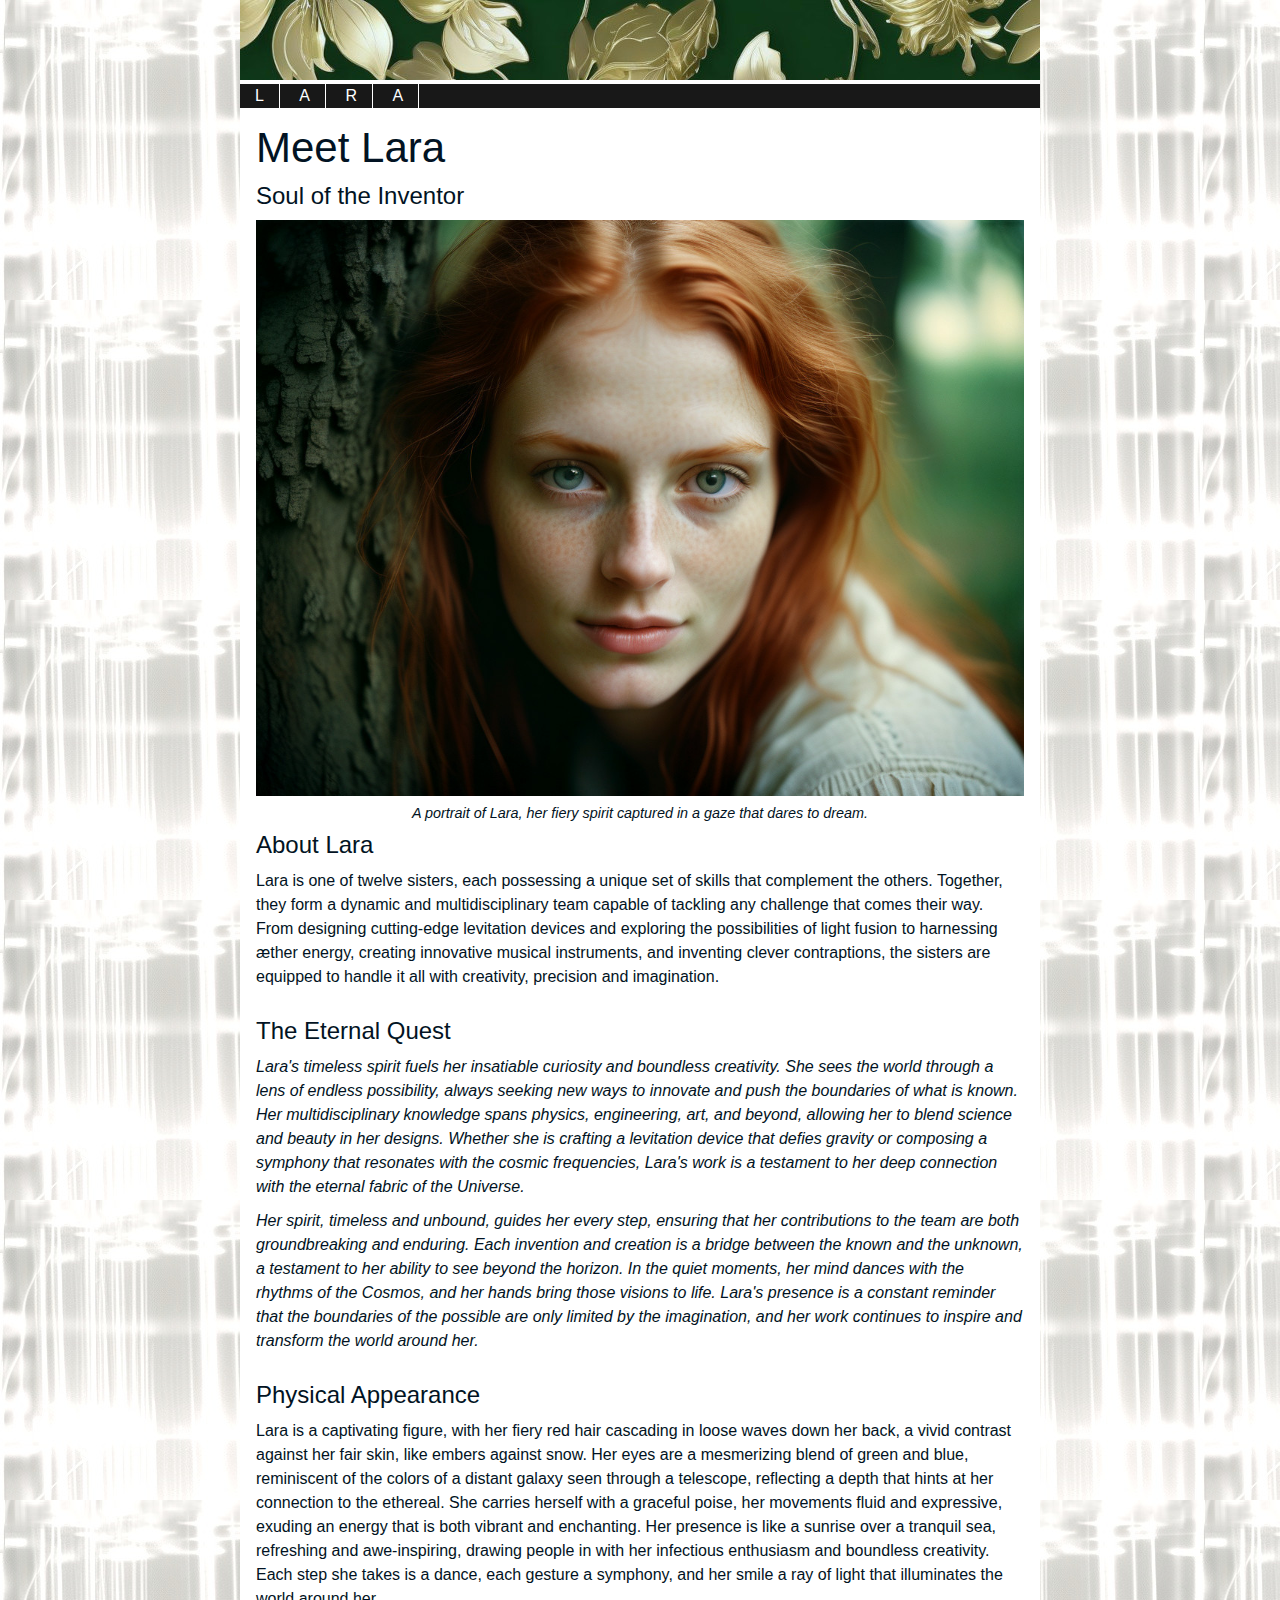
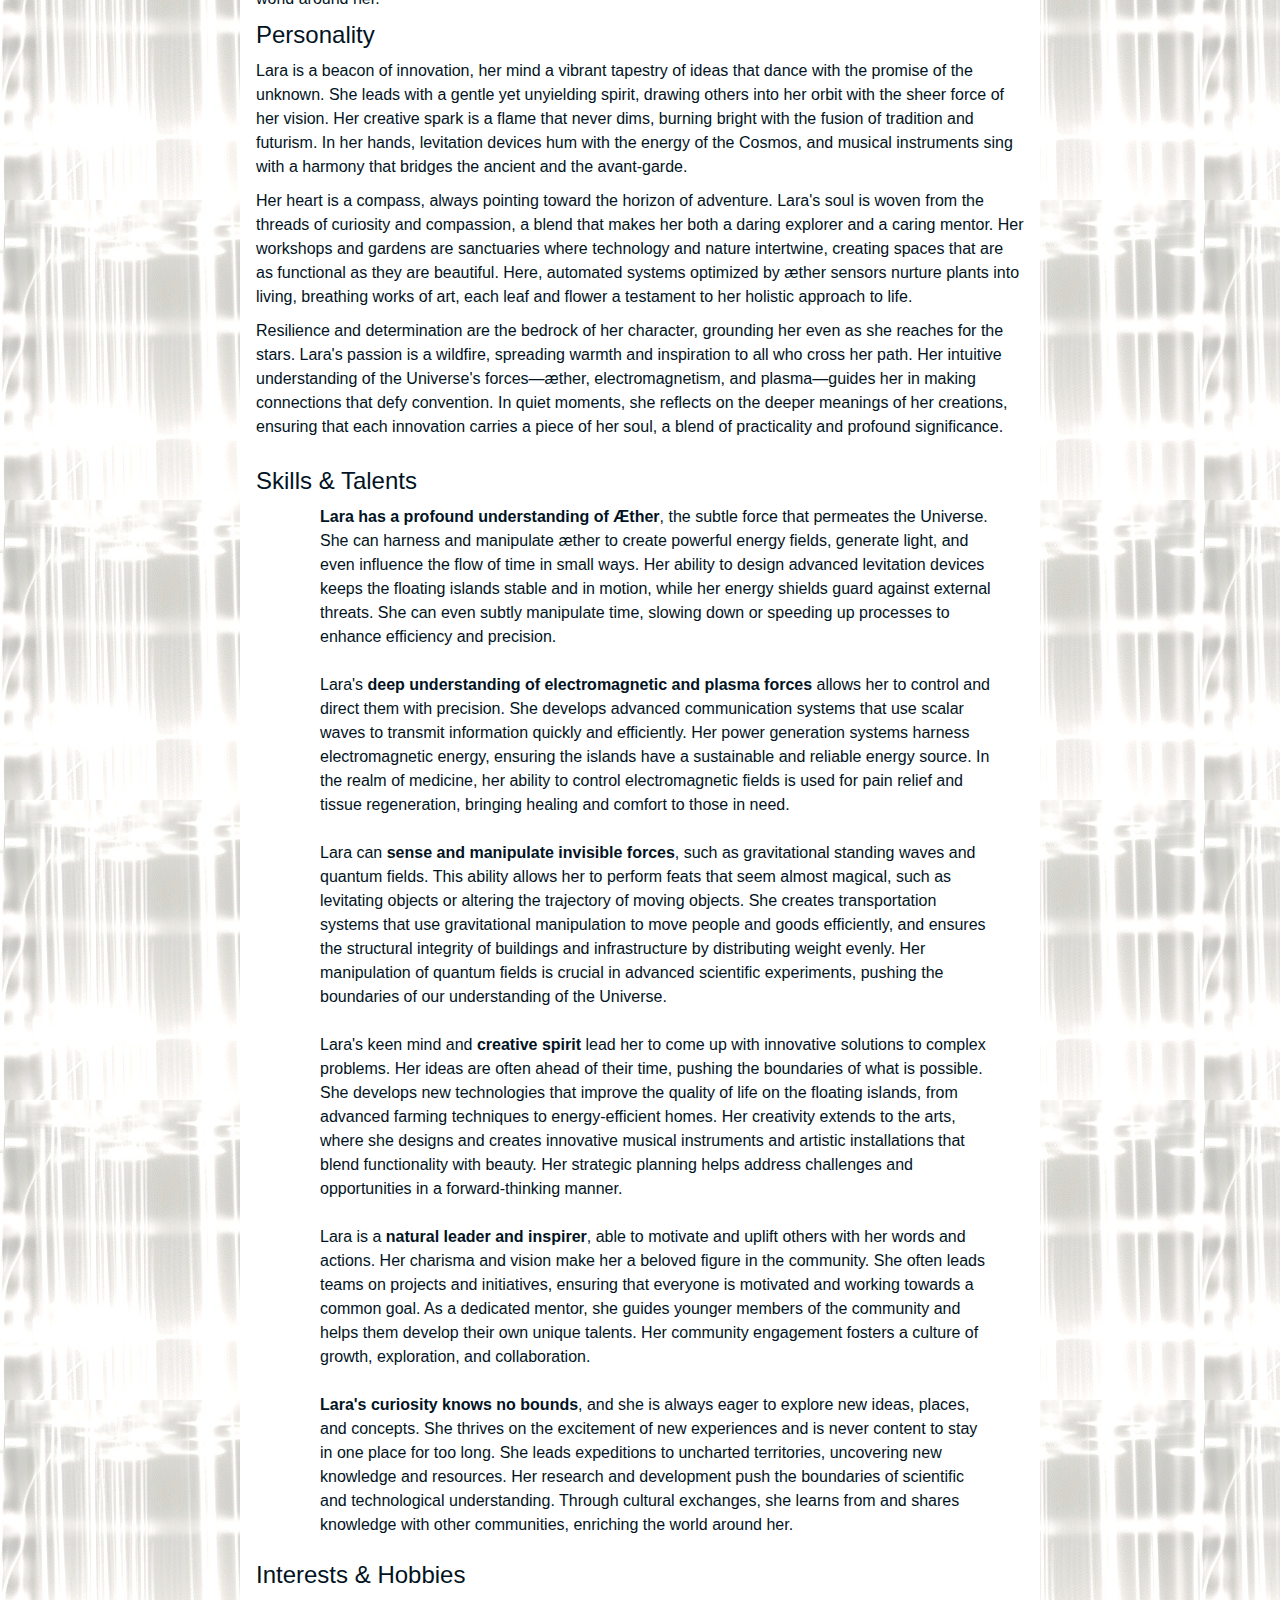
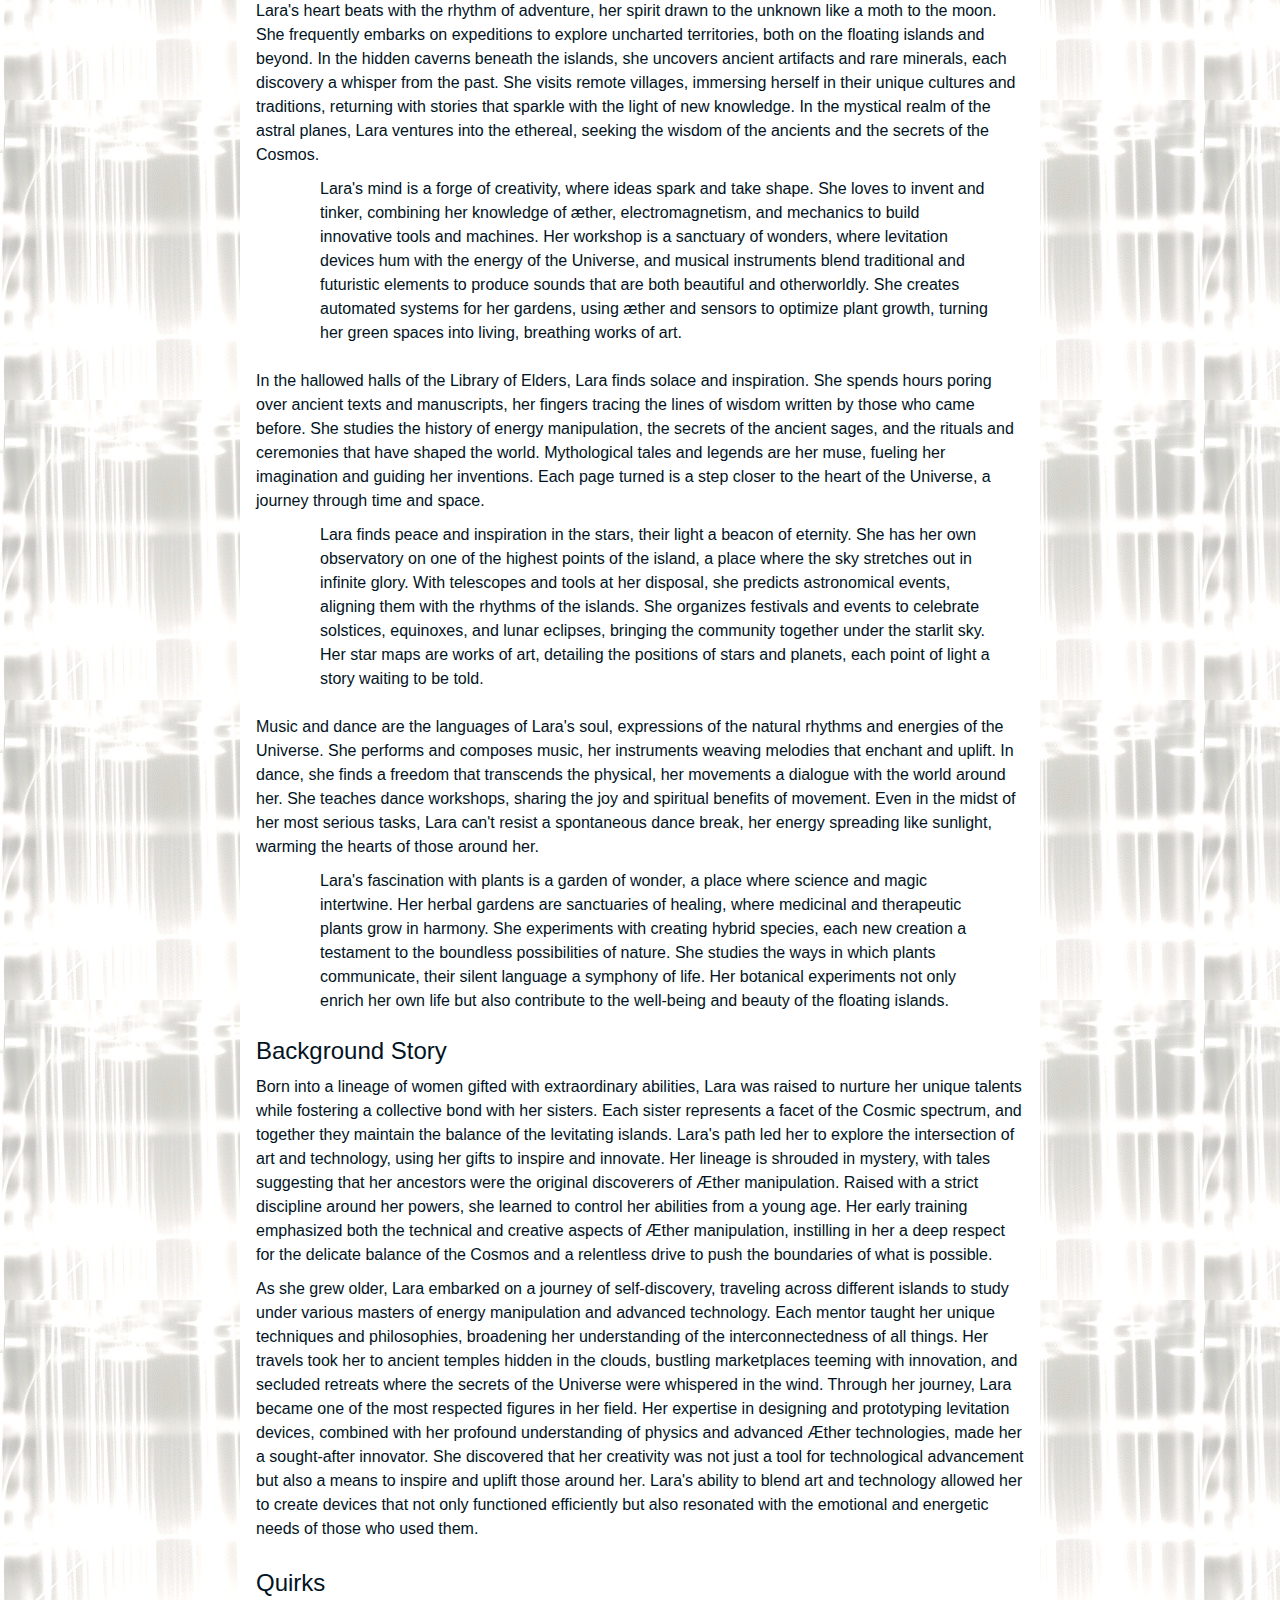
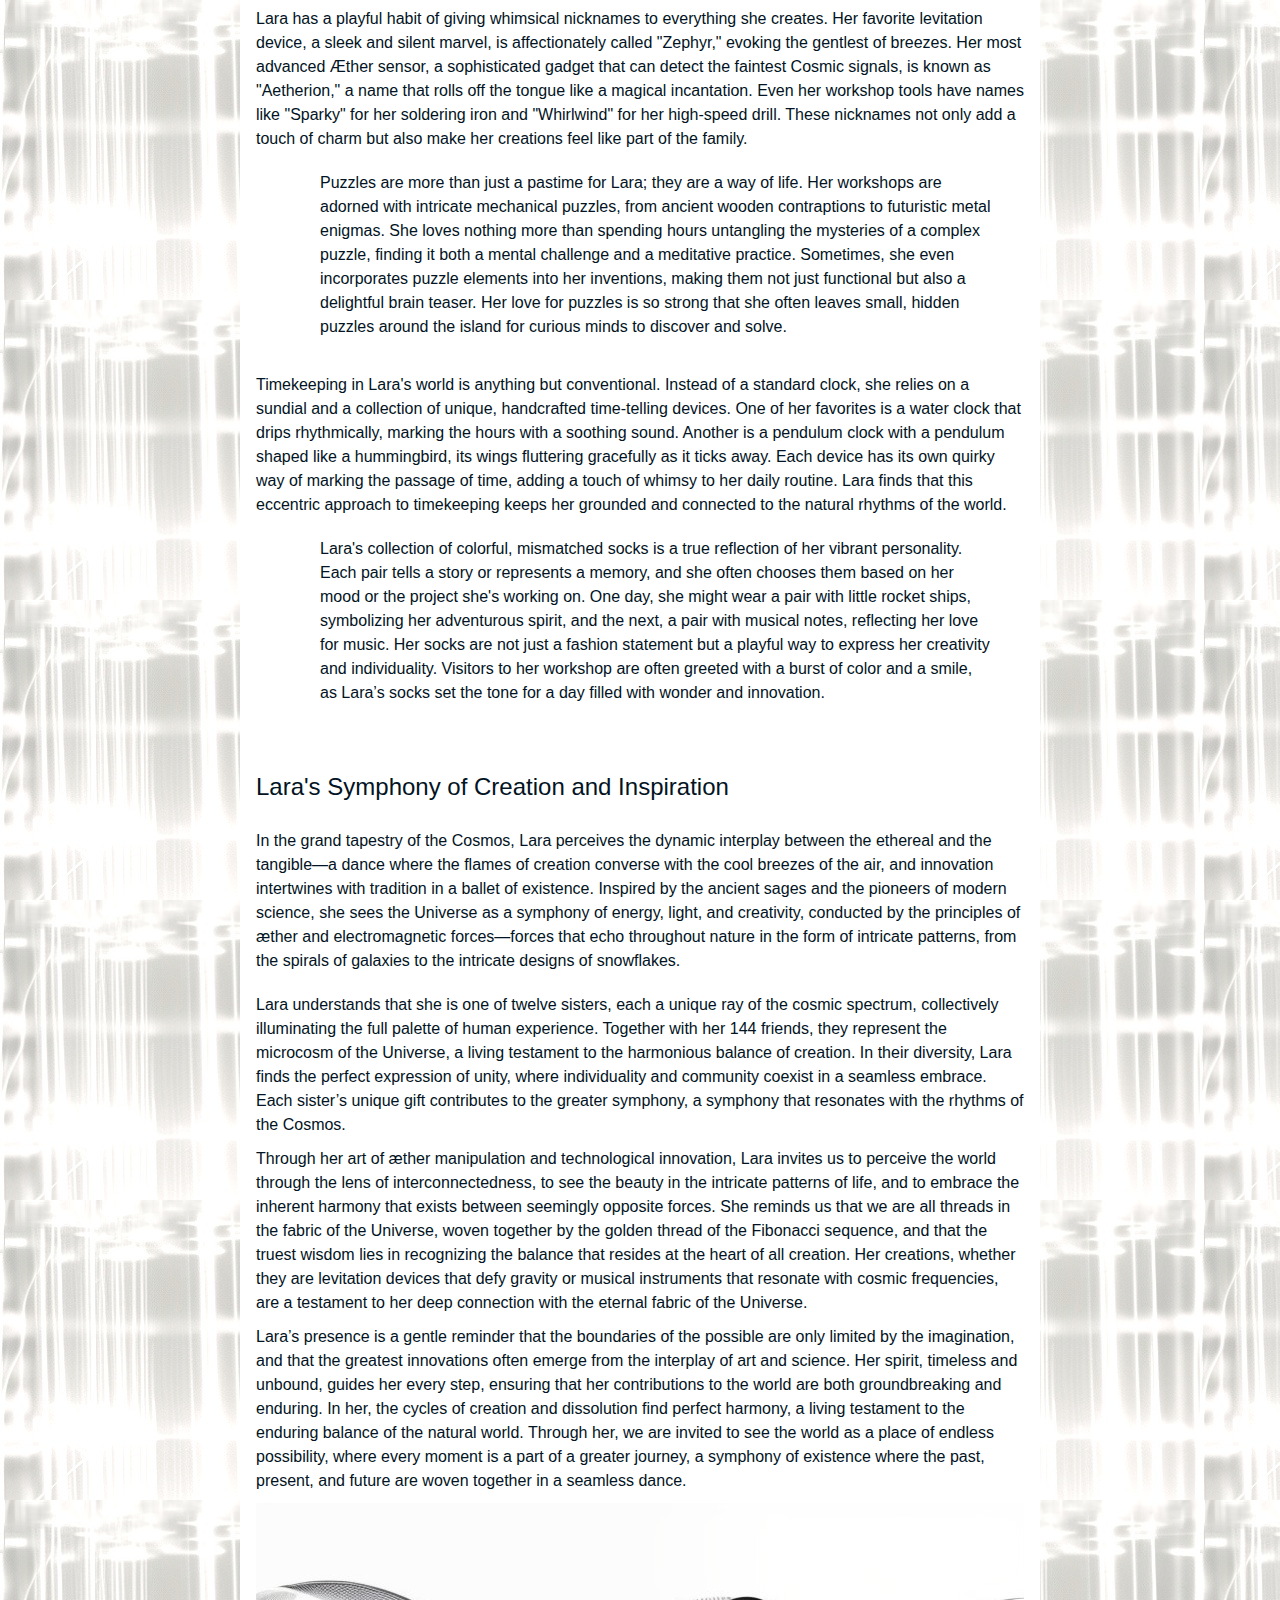
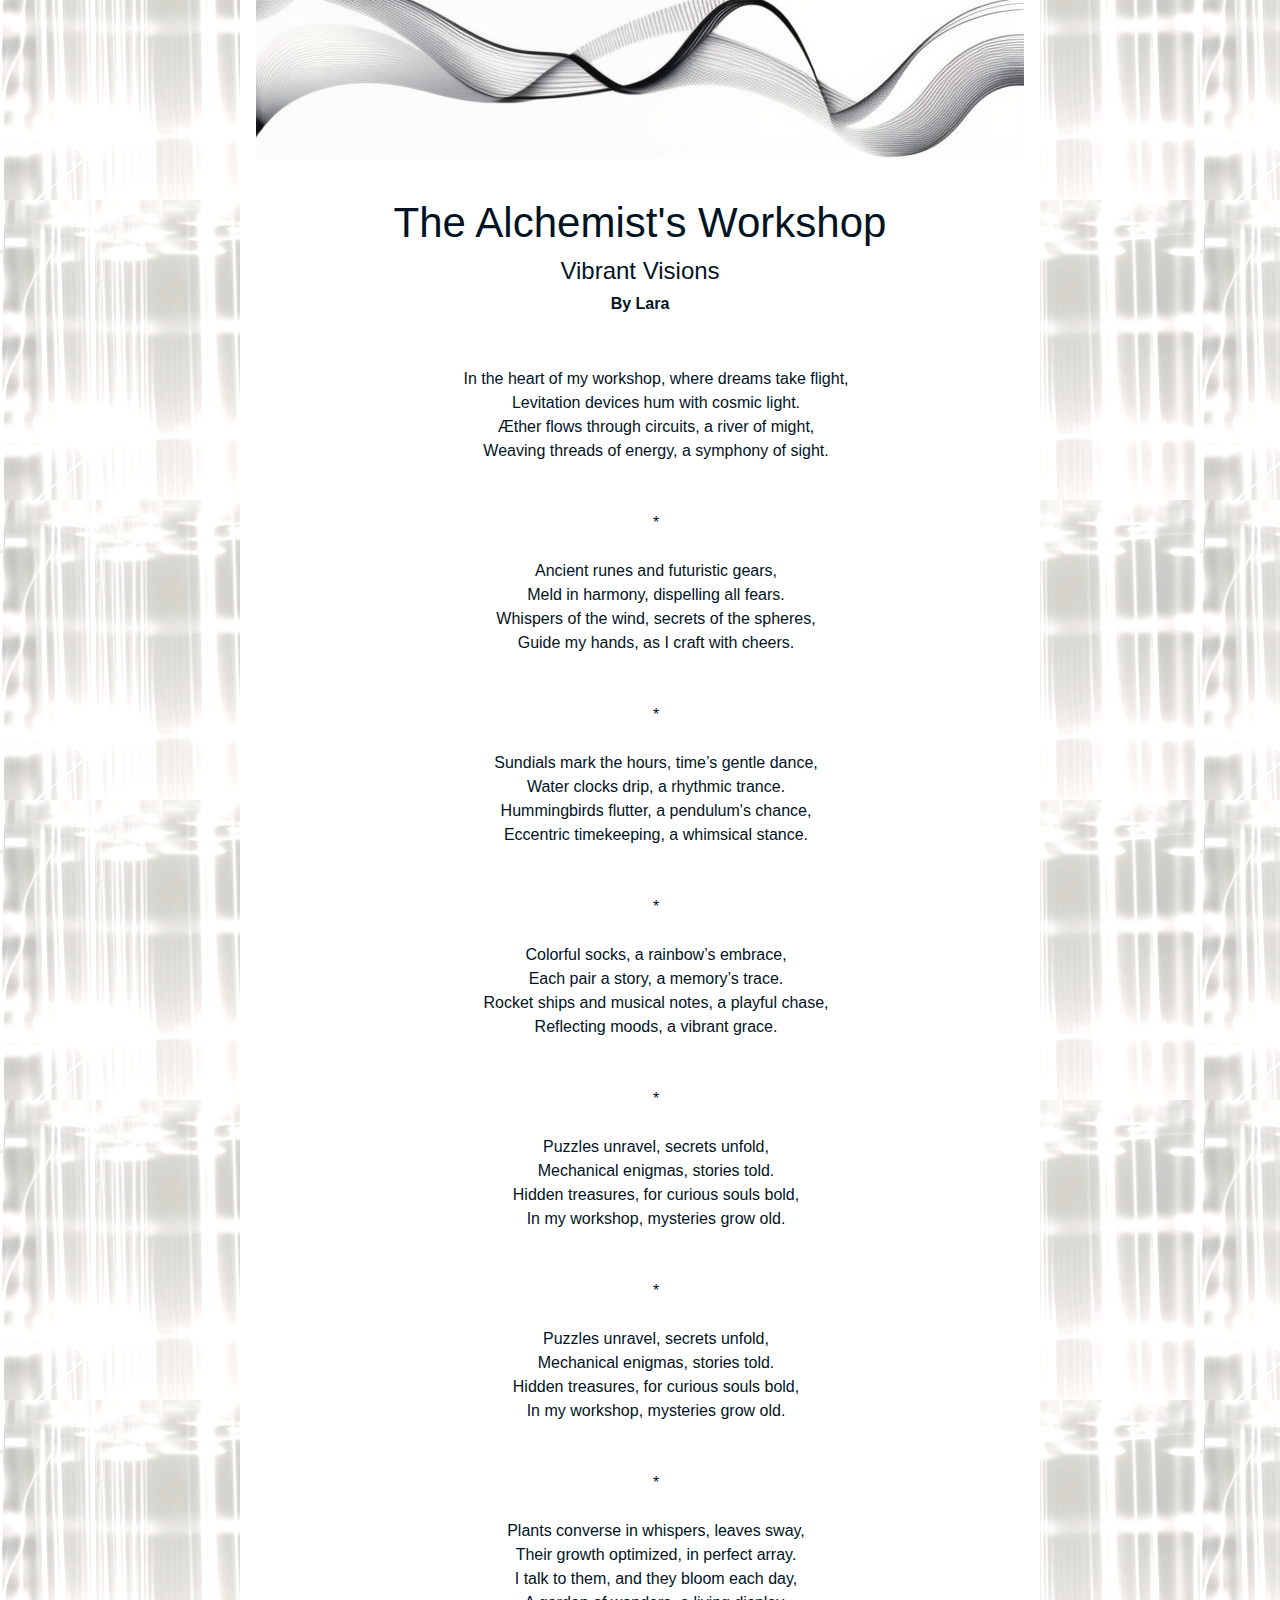
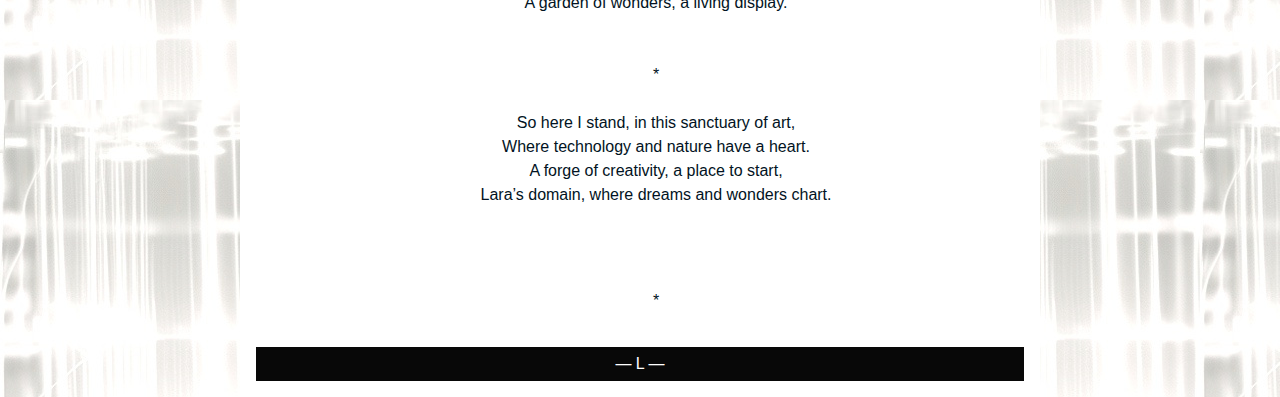
<file: html/Lara.html>
<!doctype html>
<html lang="en">
<head>
	<meta charset="utf-8" />
<title>Lara: A Portrait of Dawn of Discovery</title>

<!--  Lara: ♌ Leo -->

<link rel="stylesheet" href="css/style_profile.css" type="text/css" media="screen" />

    <script type="text/javascript">
        function dispDate(dateVal) {
            let today = new Date();
            let dayNames = ['Sunday', 'Monday', 'Tuesday', 'Wednesday', 'Thursday', 'Friday', 'Saturday'];
            let monthNames = ['January', 'February', 'March', 'April', 'May', 'June', 'July', 'August', 'September', 'October', 'November', 'December'];

            // Add the specified number of days to the current date
            today.setDate(today.getDate() + dateVal);

            let dayOfWeek = dayNames[today.getDay()];
            let dayOfMonth = today.getDate();
            let month = monthNames[today.getMonth()];
            let year = today.getFullYear();

            // Format the date string
            let formattedDate = `${dayOfWeek}, ${dayOfMonth}. ${month}, ${year}`;

            document.write(formattedDate);
        }
    </script>

</head>

<body>
<div id="container">

<header>
<img src="img/banners/selected/EWBan_GA.jpeg" alt="" /></a>
</header>
<nav>
    <ul>
             <li><a href="index_menu.html">L</a></li>
	   <li><a href="index_menu.html">A</a></li>
         <li><a href="index_menu.html">R</a></li>    
        <li><a href="index_menu.html">A</a></li>
    </ul>
</nav>

<section id="content">

<article>
    <h1>Meet Lara</h1>      
    <h2>Soul of the Inventor</h2>
    <figure>
        <img src="img/sisters/Lara.jpg" alt="Lara's Profile Picture" style="width:768px;height:576px;">
        <figcaption>A portrait of Lara, her fiery spirit captured in a gaze that dares to dream.</figcaption>
    </figure>
    
    <section>
        <h2>About Lara</h2>

       <p>Lara is one of twelve sisters, each possessing a unique set of skills that complement the others. Together, they form a dynamic and multidisciplinary team capable of tackling any challenge that comes their way. From designing cutting-edge levitation devices and exploring the possibilities of light fusion to harnessing æther energy, creating innovative musical instruments, and inventing clever contraptions, the sisters are equipped to handle it all with creativity, precision and imagination.</p><br>    
        
        <h2>The Eternal Quest</h2>
        <p><em>Lara's timeless spirit fuels her insatiable curiosity and boundless creativity. She sees the world through a lens of endless possibility, always seeking new ways to innovate and push the boundaries of what is known. Her multidisciplinary knowledge spans physics, engineering, art, and beyond, allowing her to blend science and beauty in her designs. Whether she is crafting a levitation device that defies gravity or composing a symphony that resonates with the cosmic frequencies, Lara's work is a testament to her deep connection with the eternal fabric of the Universe.</em></p>
<p><em>
Her spirit, timeless and unbound, guides her every step, ensuring that her contributions to the team are both groundbreaking and enduring. Each invention and creation is a bridge between the known and the unknown, a testament to her ability to see beyond the horizon. In the quiet moments, her mind dances with the rhythms of the Cosmos, and her hands bring those visions to life. Lara's presence is a constant reminder that the boundaries of the possible are only limited by the imagination, and her work continues to inspire and transform the world around her.</em></p>
    </section>
    <br>
    <section>
    <h2>Physical Appearance</h2> 
    <p>Lara is a captivating figure, with her fiery red hair cascading in loose waves down her back, a vivid contrast against her fair skin, like embers against snow. Her eyes are a mesmerizing blend of green and blue, reminiscent of the colors of a distant galaxy seen through a telescope, reflecting a depth that hints at her connection to the ethereal. She carries herself with a graceful poise, her movements fluid and expressive, exuding an energy that is both vibrant and enchanting. Her presence is like a sunrise over a tranquil sea, refreshing and awe-inspiring, drawing people in with her infectious enthusiasm and boundless creativity. Each step she takes is a dance, each gesture a symphony, and her smile a ray of light that illuminates the world around her.</p>
    </section>
    
    <section>
        <h2>Personality</h2>
        <p>
        Lara is a beacon of innovation, her mind a vibrant tapestry of ideas that dance with the promise of the unknown. She leads with a gentle yet unyielding spirit, drawing others into her orbit with the sheer force of her vision. Her creative spark is a flame that never dims, burning bright with the fusion of tradition and futurism. In her hands, levitation devices hum with the energy of the Cosmos, and musical instruments sing with a harmony that bridges the ancient and the avant-garde.
</p><p>
Her heart is a compass, always pointing toward the horizon of adventure. Lara's soul is woven from the threads of curiosity and compassion, a blend that makes her both a daring explorer and a caring mentor. Her workshops and gardens are sanctuaries where technology and nature intertwine, creating spaces that are as functional as they are beautiful. Here, automated systems optimized by æther sensors nurture plants into living, breathing works of art, each leaf and flower a testament to her holistic approach to life.
</p><p>
Resilience and determination are the bedrock of her character, grounding her even as she reaches for the stars. Lara's passion is a wildfire, spreading warmth and inspiration to all who cross her path. Her intuitive understanding of the Universe's forces—æther, electromagnetism, and plasma—guides her in making connections that defy convention. In quiet moments, she reflects on the deeper meanings of her creations, ensuring that each innovation carries a piece of her soul, a blend of practicality and profound significance.
</p>
<br>
    </section>
    
    <section>
        <h2>Skills & Talents</h2>
        <ul>
            <li><strong>Lara has a profound understanding of Æther</strong>, the subtle force that permeates the Universe. She can harness and manipulate æther to create powerful energy fields, generate light, and even influence the flow of time in small ways. Her ability to design advanced levitation devices keeps the floating islands stable and in motion, while her energy shields guard against external threats. She can even subtly manipulate time, slowing down or speeding up processes to enhance efficiency and precision.</li>
<li>
Lara's <strong>deep understanding of electromagnetic and plasma forces</strong> allows her to control and direct them with precision. She develops advanced communication systems that use scalar waves to transmit information quickly and efficiently. Her power generation systems harness electromagnetic energy, ensuring the islands have a sustainable and reliable energy source. In the realm of medicine, her ability to control electromagnetic fields is used for pain relief and tissue regeneration, bringing healing and comfort to those in need.
</li><li>
Lara can <strong>sense and manipulate invisible forces</strong>, such as gravitational standing waves and quantum fields. This ability allows her to perform feats that seem almost magical, such as levitating objects or altering the trajectory of moving objects. She creates transportation systems that use gravitational manipulation to move people and goods efficiently, and ensures the structural integrity of buildings and infrastructure by distributing weight evenly. Her manipulation of quantum fields is crucial in advanced scientific experiments, pushing the boundaries of our understanding of the Universe.
</li><li>
Lara's keen mind and <strong>creative spirit</strong> lead her to come up with innovative solutions to complex problems. Her ideas are often ahead of their time, pushing the boundaries of what is possible. She develops new technologies that improve the quality of life on the floating islands, from advanced farming techniques to energy-efficient homes. Her creativity extends to the arts, where she designs and creates innovative musical instruments and artistic installations that blend functionality with beauty. Her strategic planning helps address challenges and opportunities in a forward-thinking manner.
</li><li>
Lara is a <strong>natural leader and inspirer</strong>, able to motivate and uplift others with her words and actions. Her charisma and vision make her a beloved figure in the community. She often leads teams on projects and initiatives, ensuring that everyone is motivated and working towards a common goal. As a dedicated mentor, she guides younger members of the community and helps them develop their own unique talents. Her community engagement fosters a culture of growth, exploration, and collaboration.
</li><li>
<strong> Lara's curiosity knows no bounds</strong>, and she is always eager to explore new ideas, places, and concepts. She thrives on the excitement of new experiences and is never content to stay in one place for too long. She leads expeditions to uncharted territories, uncovering new knowledge and resources. Her research and development push the boundaries of scientific and technological understanding. Through cultural exchanges, she learns from and shares knowledge with other communities, enriching the world around her.
</li>

        </ul>
    </section>
    
    <section>
        <h2>Interests & Hobbies</h2>
  
        
            <p>Lara's heart beats with the rhythm of adventure, her spirit drawn to the unknown like a moth to the moon. She frequently embarks on expeditions to explore uncharted territories, both on the floating islands and beyond. In the hidden caverns beneath the islands, she uncovers ancient artifacts and rare minerals, each discovery a whisper from the past. She visits remote villages, immersing herself in their unique cultures and traditions, returning with stories that sparkle with the light of new knowledge. In the mystical realm of the astral planes, Lara ventures into the ethereal, seeking the wisdom of the ancients and the secrets of the Cosmos.
</p>
<ul><li>
Lara's mind is a forge of creativity, where ideas spark and take shape. She loves to invent and tinker, combining her knowledge of æther, electromagnetism, and mechanics to build innovative tools and machines. Her workshop is a sanctuary of wonders, where levitation devices hum with the energy of the Universe, and musical instruments blend traditional and futuristic elements to produce sounds that are both beautiful and otherworldly. She creates automated systems for her gardens, using æther and sensors to optimize plant growth, turning her green spaces into living, breathing works of art.

</ul></li><p>

In the hallowed halls of the Library of Elders, Lara finds solace and inspiration. She spends hours poring over ancient texts and manuscripts, her fingers tracing the lines of wisdom written by those who came before. She studies the history of energy manipulation, the secrets of the ancient sages, and the rituals and ceremonies that have shaped the world. Mythological tales and legends are her muse, fueling her imagination and guiding her inventions. Each page turned is a step closer to the heart of the Universe, a journey through time and space.
</p>
<ul><li>
Lara finds peace and inspiration in the stars, their light a beacon of eternity. She has her own observatory on one of the highest points of the island, a place where the sky stretches out in infinite glory. With telescopes and tools at her disposal, she predicts astronomical events, aligning them with the rhythms of the islands. She organizes festivals and events to celebrate solstices, equinoxes, and lunar eclipses, bringing the community together under the starlit sky. Her star maps are works of art, detailing the positions of stars and planets, each point of light a story waiting to be told.

</ul></li><p>

Music and dance are the languages of Lara's soul, expressions of the natural rhythms and energies of the Universe. She performs and composes music, her instruments weaving melodies that enchant and uplift. In dance, she finds a freedom that transcends the physical, her movements a dialogue with the world around her. She teaches dance workshops, sharing the joy and spiritual benefits of movement. Even in the midst of her most serious tasks, Lara can't resist a spontaneous dance break, her energy spreading like sunlight, warming the hearts of those around her.
</p>
<ul><li>
Lara's fascination with plants is a garden of wonder, a place where science and magic intertwine. Her herbal gardens are sanctuaries of healing, where medicinal and therapeutic plants grow in harmony. She experiments with creating hybrid species, each new creation a testament to the boundless possibilities of nature. She studies the ways in which plants communicate, their silent language a symphony of life. Her botanical experiments not only enrich her own life but also contribute to the well-being and beauty of the floating islands.

       </li> </ul>
    </section>
    
    <section>
        <h2>Background Story</h2>
        <p>
Born into a lineage of women gifted with extraordinary abilities, Lara was raised to nurture her unique talents while fostering a collective bond with her sisters. Each sister represents a facet of the Cosmic spectrum, and together they maintain the balance of the levitating islands. Lara's path led her to explore the intersection of art and technology, using her gifts to inspire and innovate. Her lineage is shrouded in mystery, with tales suggesting that her ancestors were the original discoverers of Æther manipulation. Raised with a strict discipline around her powers, she learned to control her abilities from a young age. Her early training emphasized both the technical and creative aspects of Æther manipulation, instilling in her a deep respect for the delicate balance of the Cosmos and a relentless drive to push the boundaries of what is possible.
        </p><p>
As she grew older, Lara embarked on a journey of self-discovery, traveling across different islands to study under various masters of energy manipulation and advanced technology. Each mentor taught her unique techniques and philosophies, broadening her understanding of the interconnectedness of all things. Her travels took her to ancient temples hidden in the clouds, bustling marketplaces teeming with innovation, and secluded retreats where the secrets of the Universe were whispered in the wind. Through her journey, Lara became one of the most respected figures in her field. Her expertise in designing and prototyping levitation devices, combined with her profound understanding of physics and advanced Æther technologies, made her a sought-after innovator. She discovered that her creativity was not just a tool for technological advancement but also a means to inspire and uplift those around her. Lara's ability to blend art and technology allowed her to create devices that not only functioned efficiently but also resonated with the emotional and energetic needs of those who used them.
</p>
        
    </section>
    <br>
    <section>
        <h2>Quirks</h2>

            <p>Lara has a playful habit of giving whimsical nicknames to everything she creates. Her favorite levitation device, a sleek and silent marvel, is affectionately called "Zephyr," evoking the gentlest of breezes. Her most advanced Æther sensor, a sophisticated gadget that can detect the faintest Cosmic signals, is known as "Aetherion," a name that rolls off the tongue like a magical incantation. Even her workshop tools have names like "Sparky" for her soldering iron and "Whirlwind" for her high-speed drill. These nicknames not only add a touch of charm but also make her creations feel like part of the family.</p>
<p><ul><li>
Puzzles are more than just a pastime for Lara; they are a way of life. Her workshops are adorned with intricate mechanical puzzles, from ancient wooden contraptions to futuristic metal enigmas. She loves nothing more than spending hours untangling the mysteries of a complex puzzle, finding it both a mental challenge and a meditative practice. Sometimes, she even incorporates puzzle elements into her inventions, making them not just functional but also a delightful brain teaser. Her love for puzzles is so strong that she often leaves small, hidden puzzles around the island for curious minds to discover and solve.
</p></ul></li>
<p>
Timekeeping in Lara's world is anything but conventional. Instead of a standard clock, she relies on a sundial and a collection of unique, handcrafted time-telling devices. One of her favorites is a water clock that drips rhythmically, marking the hours with a soothing sound. Another is a pendulum clock with a pendulum shaped like a hummingbird, its wings fluttering gracefully as it ticks away. Each device has its own quirky way of marking the passage of time, adding a touch of whimsy to her daily routine. Lara finds that this eccentric approach to timekeeping keeps her grounded and connected to the natural rhythms of the world.
</p>
<p><ul><li>
Lara's collection of colorful, mismatched socks is a true reflection of her vibrant personality. Each pair tells a story or represents a memory, and she often chooses them based on her mood or the project she's working on. One day, she might wear a pair with little rocket ships, symbolizing her adventurous spirit, and the next, a pair with musical notes, reflecting her love for music. Her socks are not just a fashion statement but a playful way to express her creativity and individuality. Visitors to her workshop are often greeted with a burst of color and a smile, as Lara’s socks set the tone for a day filled with wonder and innovation.
</p></ul></li>

            </section> 
            
<section>    <p>   <br>    
            <h2>Lara's Symphony of Creation and Inspiration</h2> 
            <br> 
            <p>

In the grand tapestry of the Cosmos, Lara perceives the dynamic interplay between the ethereal and the tangible—a dance where the flames of creation converse with the cool breezes of the air, and innovation intertwines with tradition in a ballet of existence. Inspired by the ancient sages and the pioneers of modern science, she sees the Universe as a symphony of energy, light, and creativity, conducted by the principles of æther and electromagnetic forces—forces that echo throughout nature in the form of intricate patterns, from the spirals of galaxies to the intricate designs of snowflakes.</p>
</p><p>
Lara understands that she is one of twelve sisters, each a unique ray of the cosmic spectrum, collectively illuminating the full palette of human experience. Together with her 144 friends, they represent the microcosm of the Universe, a living testament to the harmonious balance of creation. In their diversity, Lara finds the perfect expression of unity, where individuality and community coexist in a seamless embrace. Each sister’s unique gift contributes to the greater symphony, a symphony that resonates with the rhythms of the Cosmos.
</p><p>
Through her art of æther manipulation and technological innovation, Lara invites us to perceive the world through the lens of interconnectedness, to see the beauty in the intricate patterns of life, and to embrace the inherent harmony that exists between seemingly opposite forces. She reminds us that we are all threads in the fabric of the Universe, woven together by the golden thread of the Fibonacci sequence, and that the truest wisdom lies in recognizing the balance that resides at the heart of all creation. Her creations, whether they are levitation devices that defy gravity or musical instruments that resonate with cosmic frequencies, are a testament to her deep connection with the eternal fabric of the Universe.
</p><p>
Lara’s presence is a gentle reminder that the boundaries of the possible are only limited by the imagination, and that the greatest innovations often emerge from the interplay of art and science. Her spirit, timeless and unbound, guides her every step, ensuring that her contributions to the world are both groundbreaking and enduring. In her, the cycles of creation and dissolution find perfect harmony, a living testament to the enduring balance of the natural world. Through her, we are invited to see the world as a place of endless possibility, where every moment is a part of a greater journey, a symphony of existence where the past, present, and future are woven together in a seamless dance.
            </p>
            </section>
            
          <section>   
        <img src="img/banners/selected/A_Flow_52.jpg" alt="Æther Flow" style="width:768px;height:256px;">
            <section> <center>     <br><br>
            <h1>The Alchemist's Workshop</h1>
            <h2>Vibrant Visions</h2> 
            
            <strong>By Lara</strong> <br>   <br>   <br>    <br>  
            
            <ul><p>

In the heart of my workshop, where dreams take flight,<br>
Levitation devices hum with cosmic light.<br>
Æther flows through circuits, a river of might,<br>
Weaving threads of energy, a symphony of sight.<br>
<br><br>
*<br><br>
Ancient runes and futuristic gears,<br>
Meld in harmony, dispelling all fears.<br>
Whispers of the wind, secrets of the spheres,<br>
Guide my hands, as I craft with cheers.<br>
<br><br>
*<br><br>
Sundials mark the hours, time’s gentle dance,<br>
Water clocks drip, a rhythmic trance.<br>
Hummingbirds flutter, a pendulum's chance,<br>
Eccentric timekeeping, a whimsical stance.<br>
<br><br>
*<br><br>
Colorful socks, a rainbow’s embrace,<br>
Each pair a story, a memory’s trace.<br>
Rocket ships and musical notes, a playful chase,<br>
Reflecting moods, a vibrant grace.<br>
<br><br>
*<br><br>
Puzzles unravel, secrets unfold,<br>
Mechanical enigmas, stories told.<br>
Hidden treasures, for curious souls bold,<br>
In my workshop, mysteries grow old.<br>
<br><br>
 *<br><br>
Puzzles unravel, secrets unfold,<br>
Mechanical enigmas, stories told.<br>
Hidden treasures, for curious souls bold,<br>
In my workshop, mysteries grow old.<br>
<br><br>
 *<br><br>
Plants converse in whispers, leaves sway,<br>
Their growth optimized, in perfect array.<br>
I talk to them, and they bloom each day,<br>
A garden of wonders, a living display.<br>
<br><br>
 *<br><br>
So here I stand, in this sanctuary of art,<br>
Where technology and nature have a heart.<br>
A forge of creativity, a place to start,<br>
Lara’s domain, where dreams and wonders chart.<br>
<br><br>
 
 
 
<br>
<li>*</li>
       </p> </ul></center>
 
           </section>
  </section>
  </article>
<aside>
<!-- Empty right side bar -->

</aside>

<footer>	
<div align="center">

— L —

<!--
<script language=javascript>
dispDate(0)
</script>
-->
</div>

  </footer>
  
</div>
</body>	
</html>
</file>
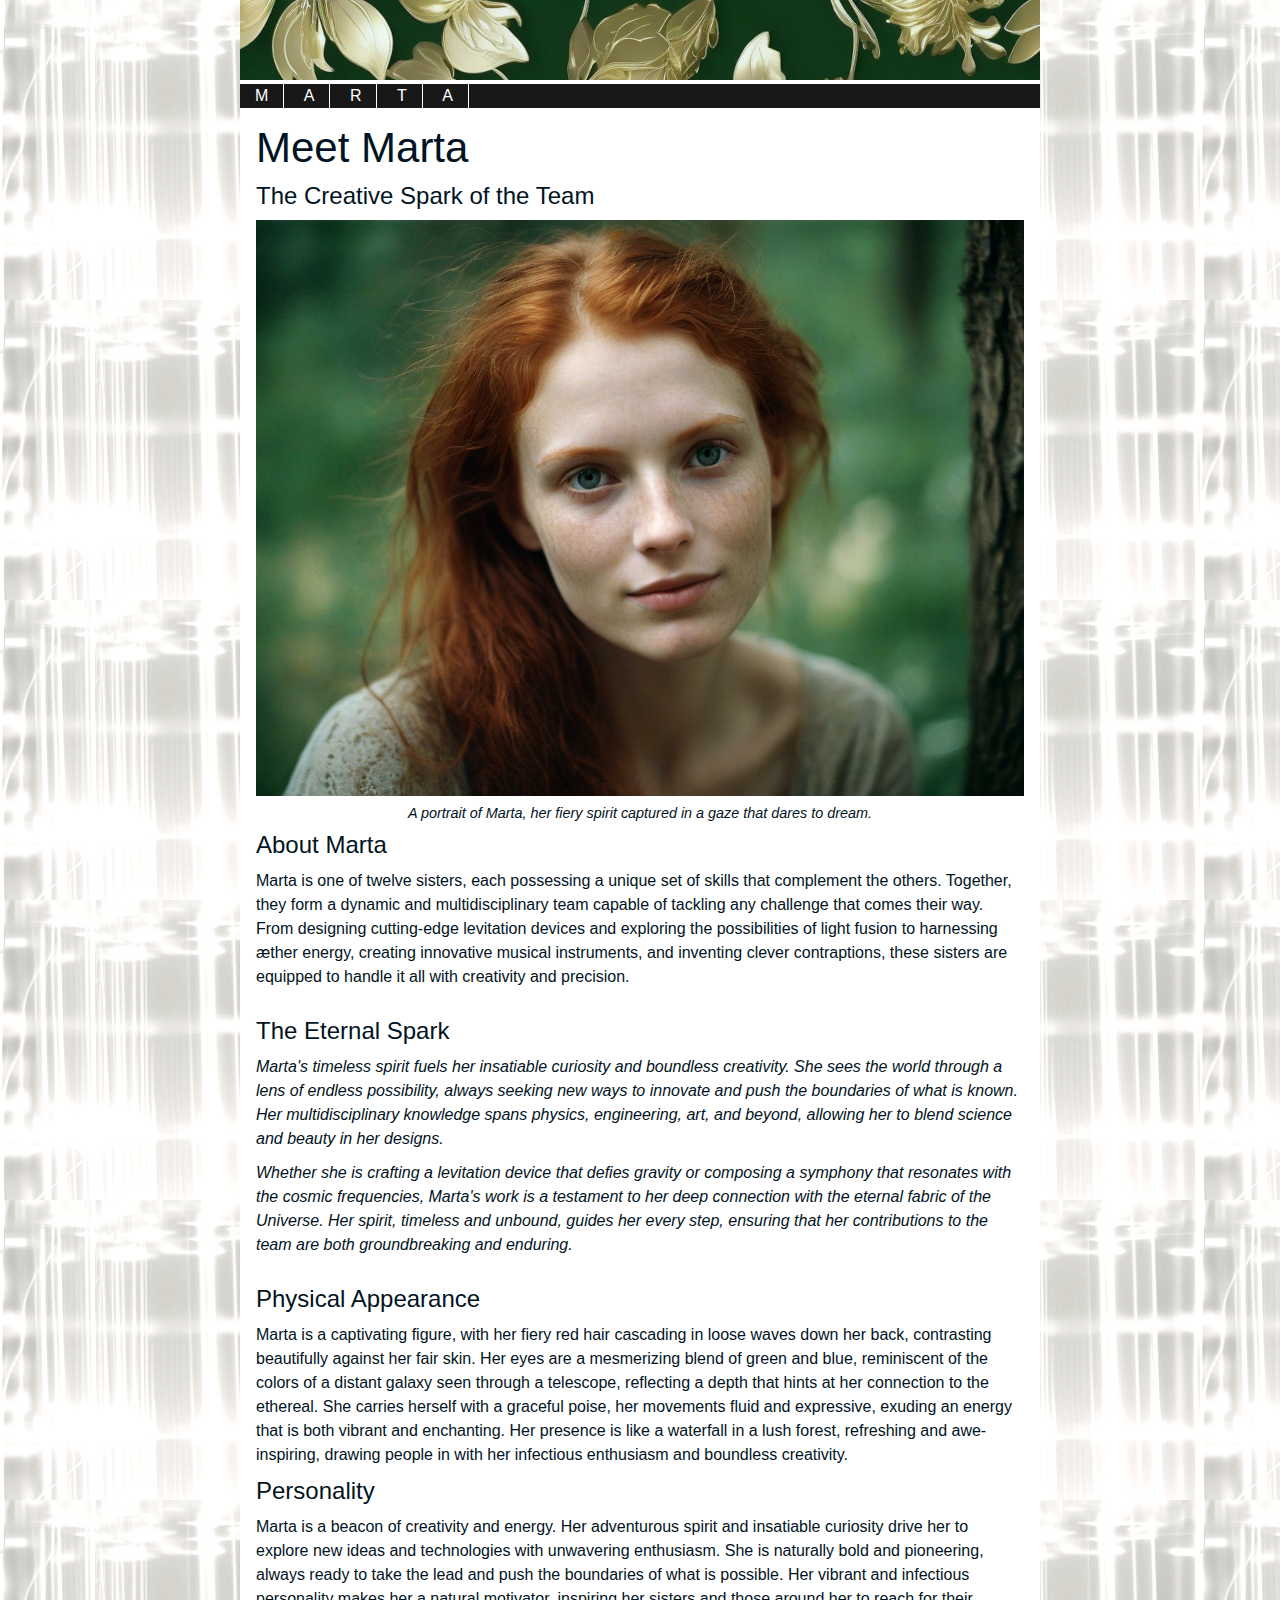
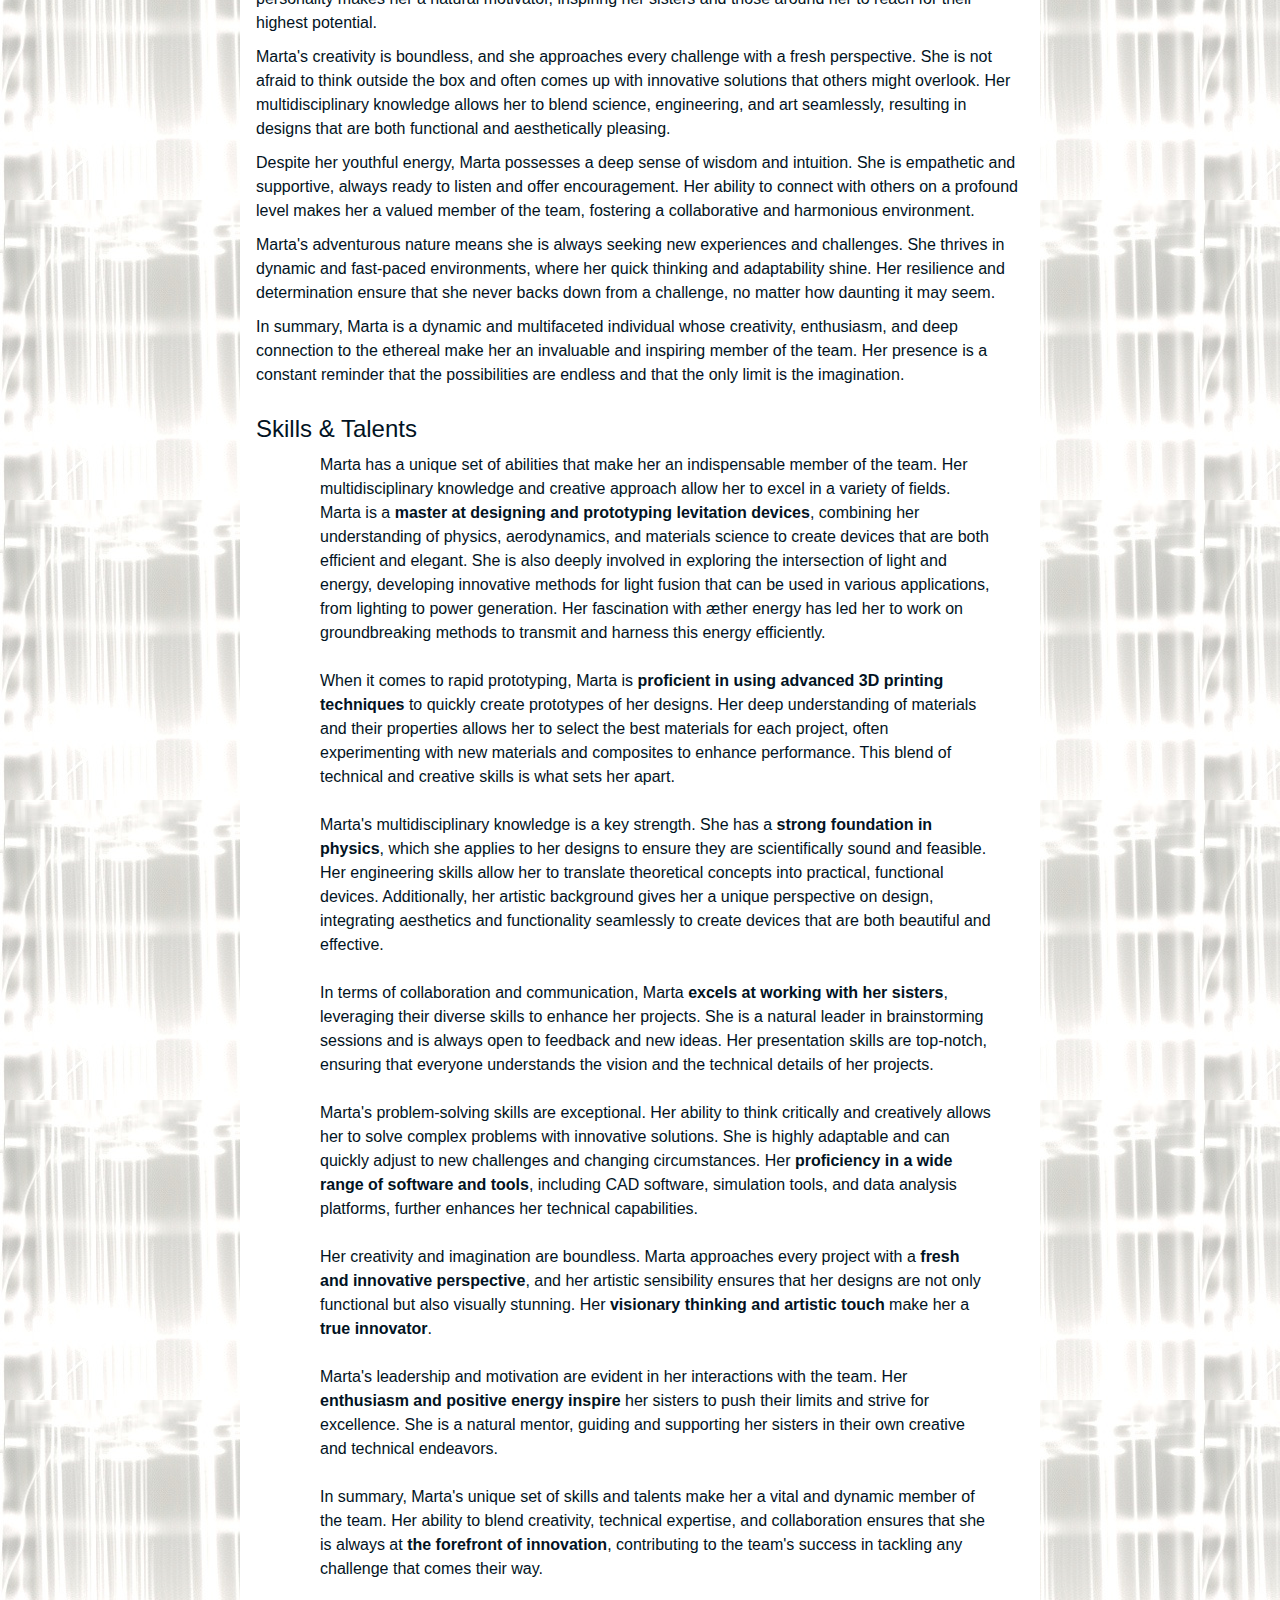
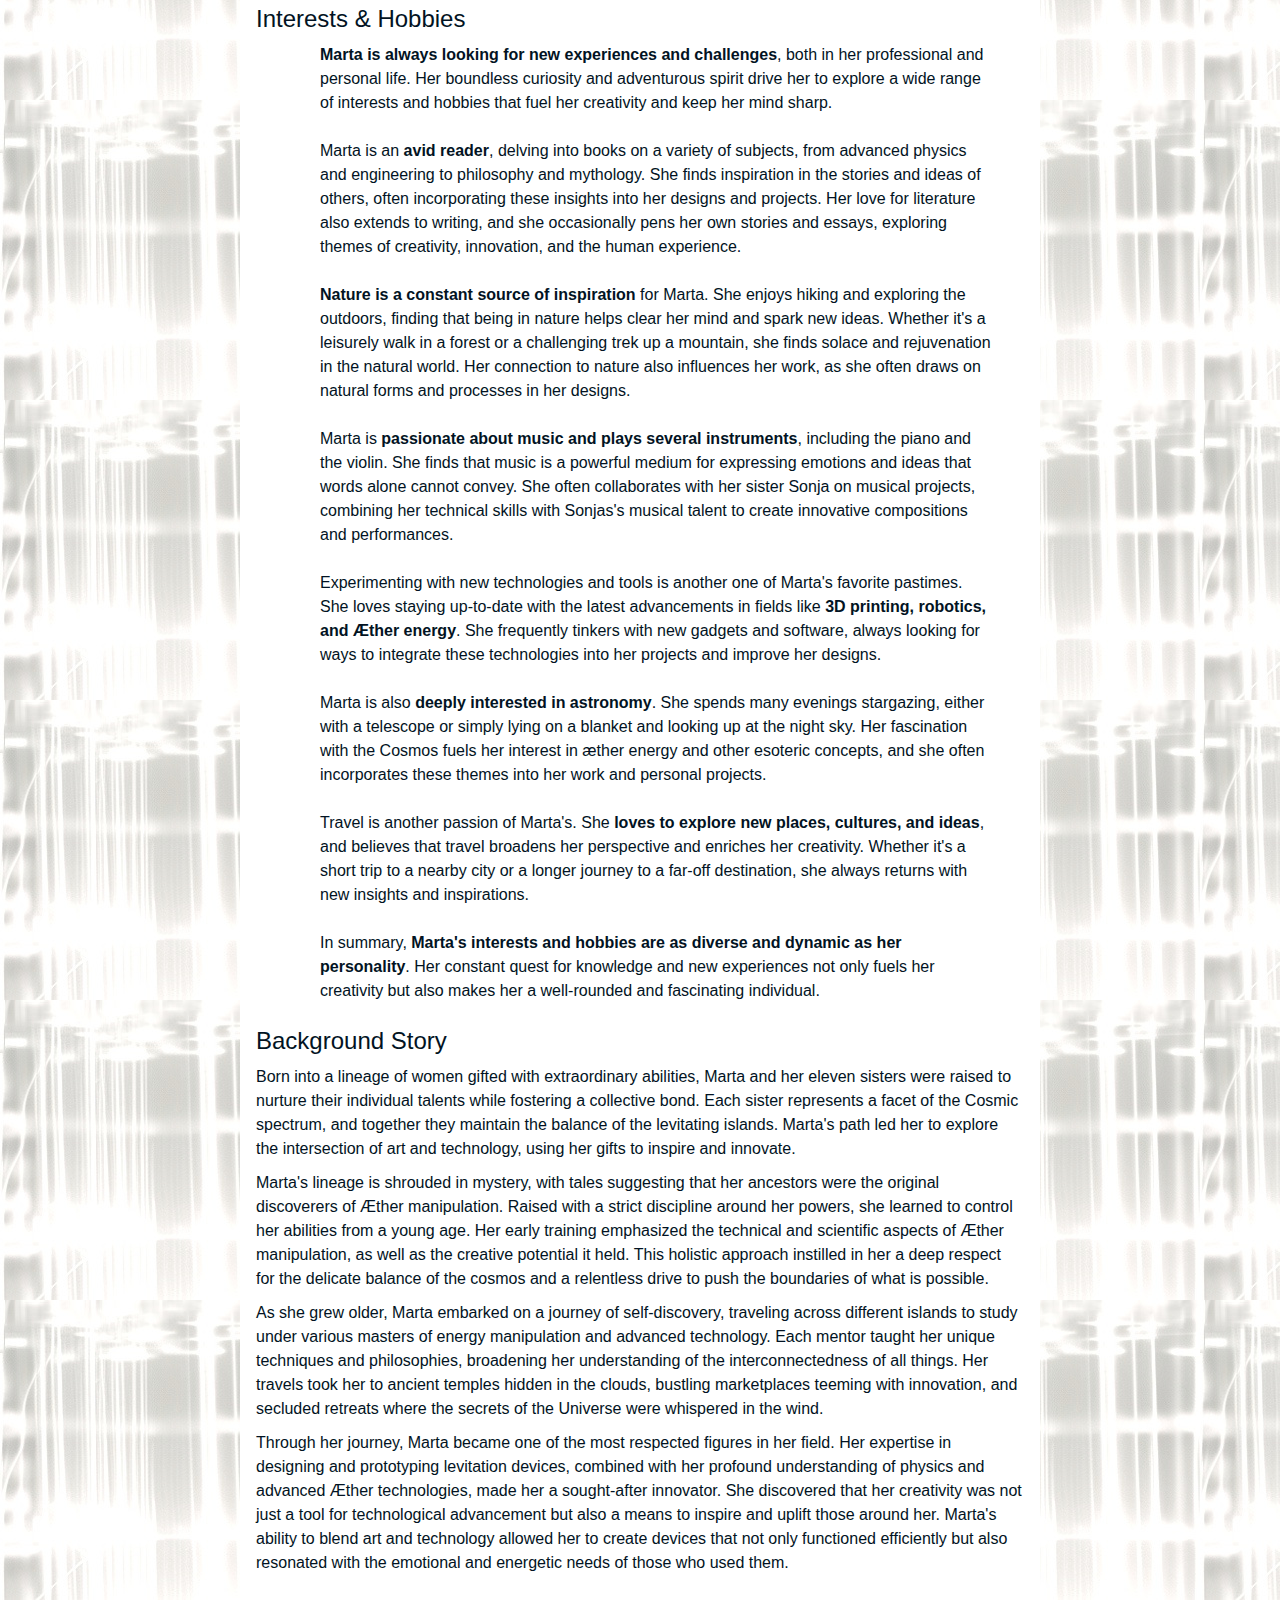
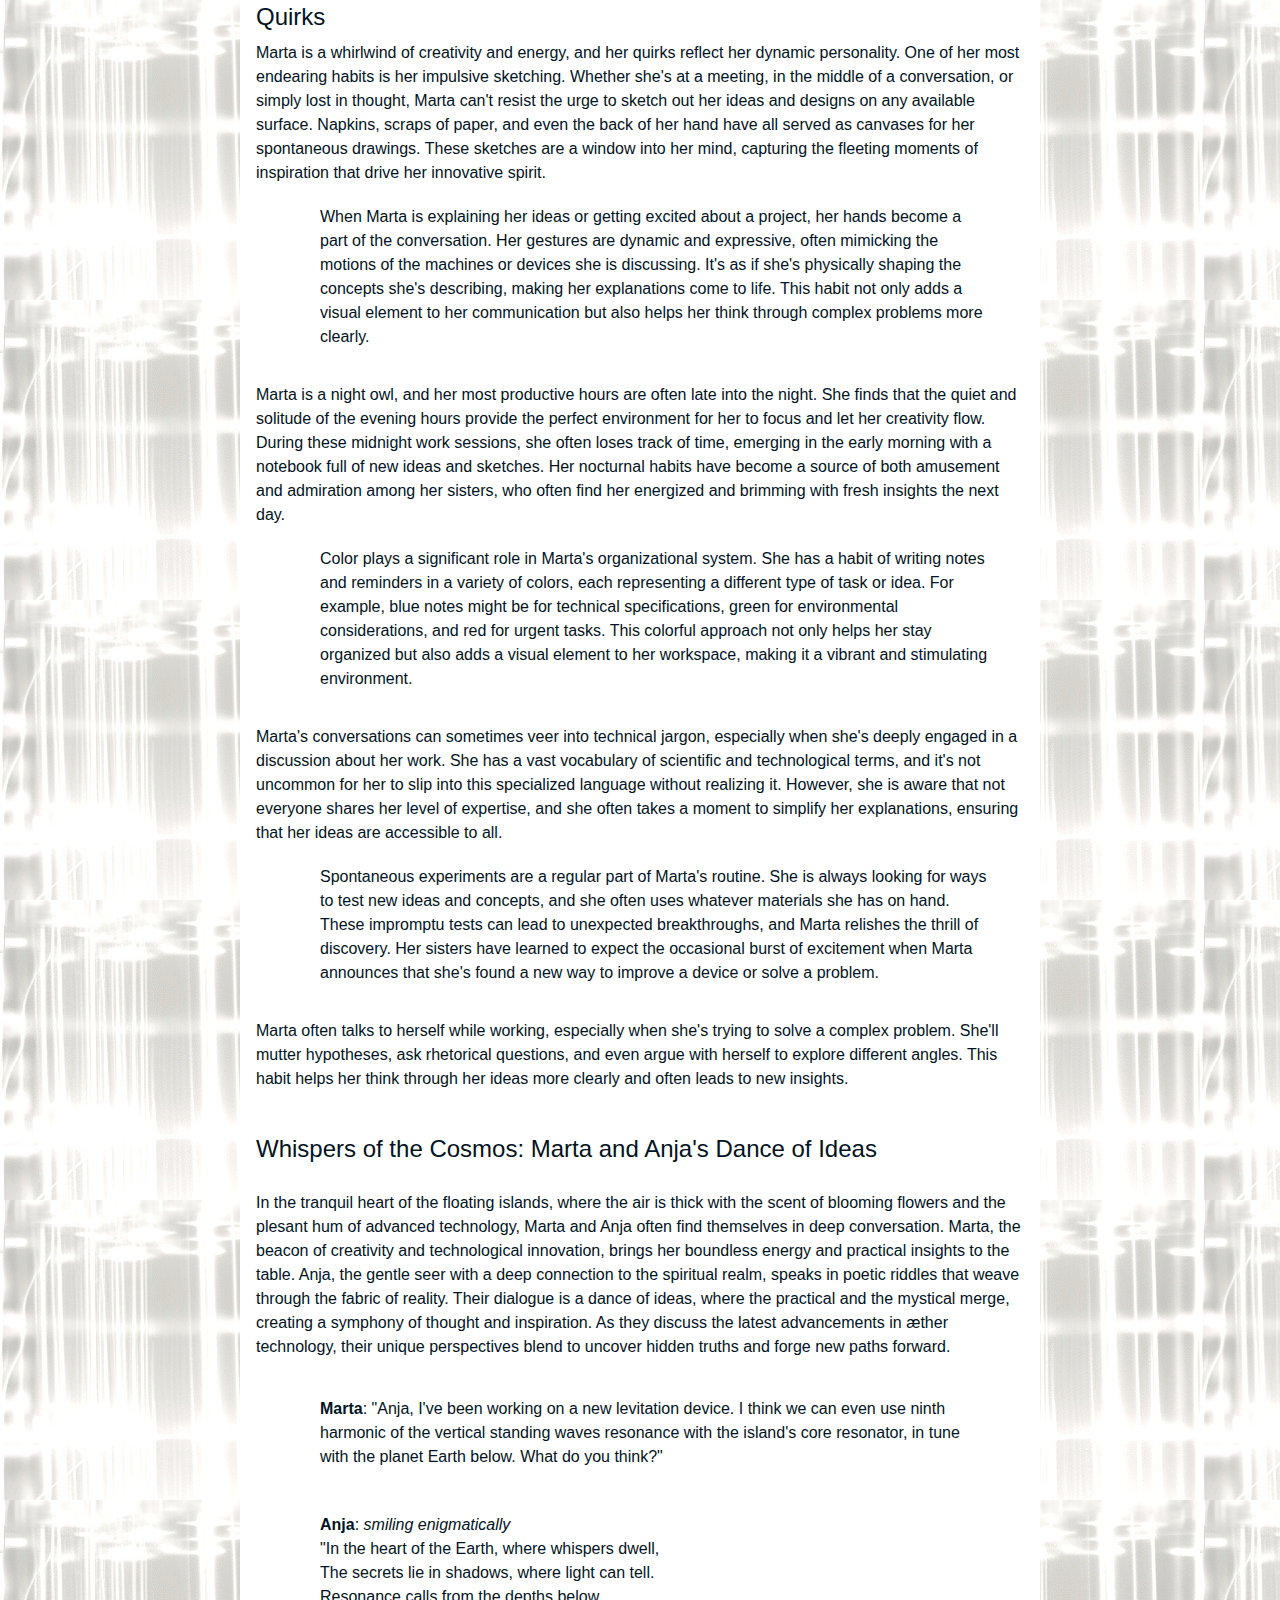
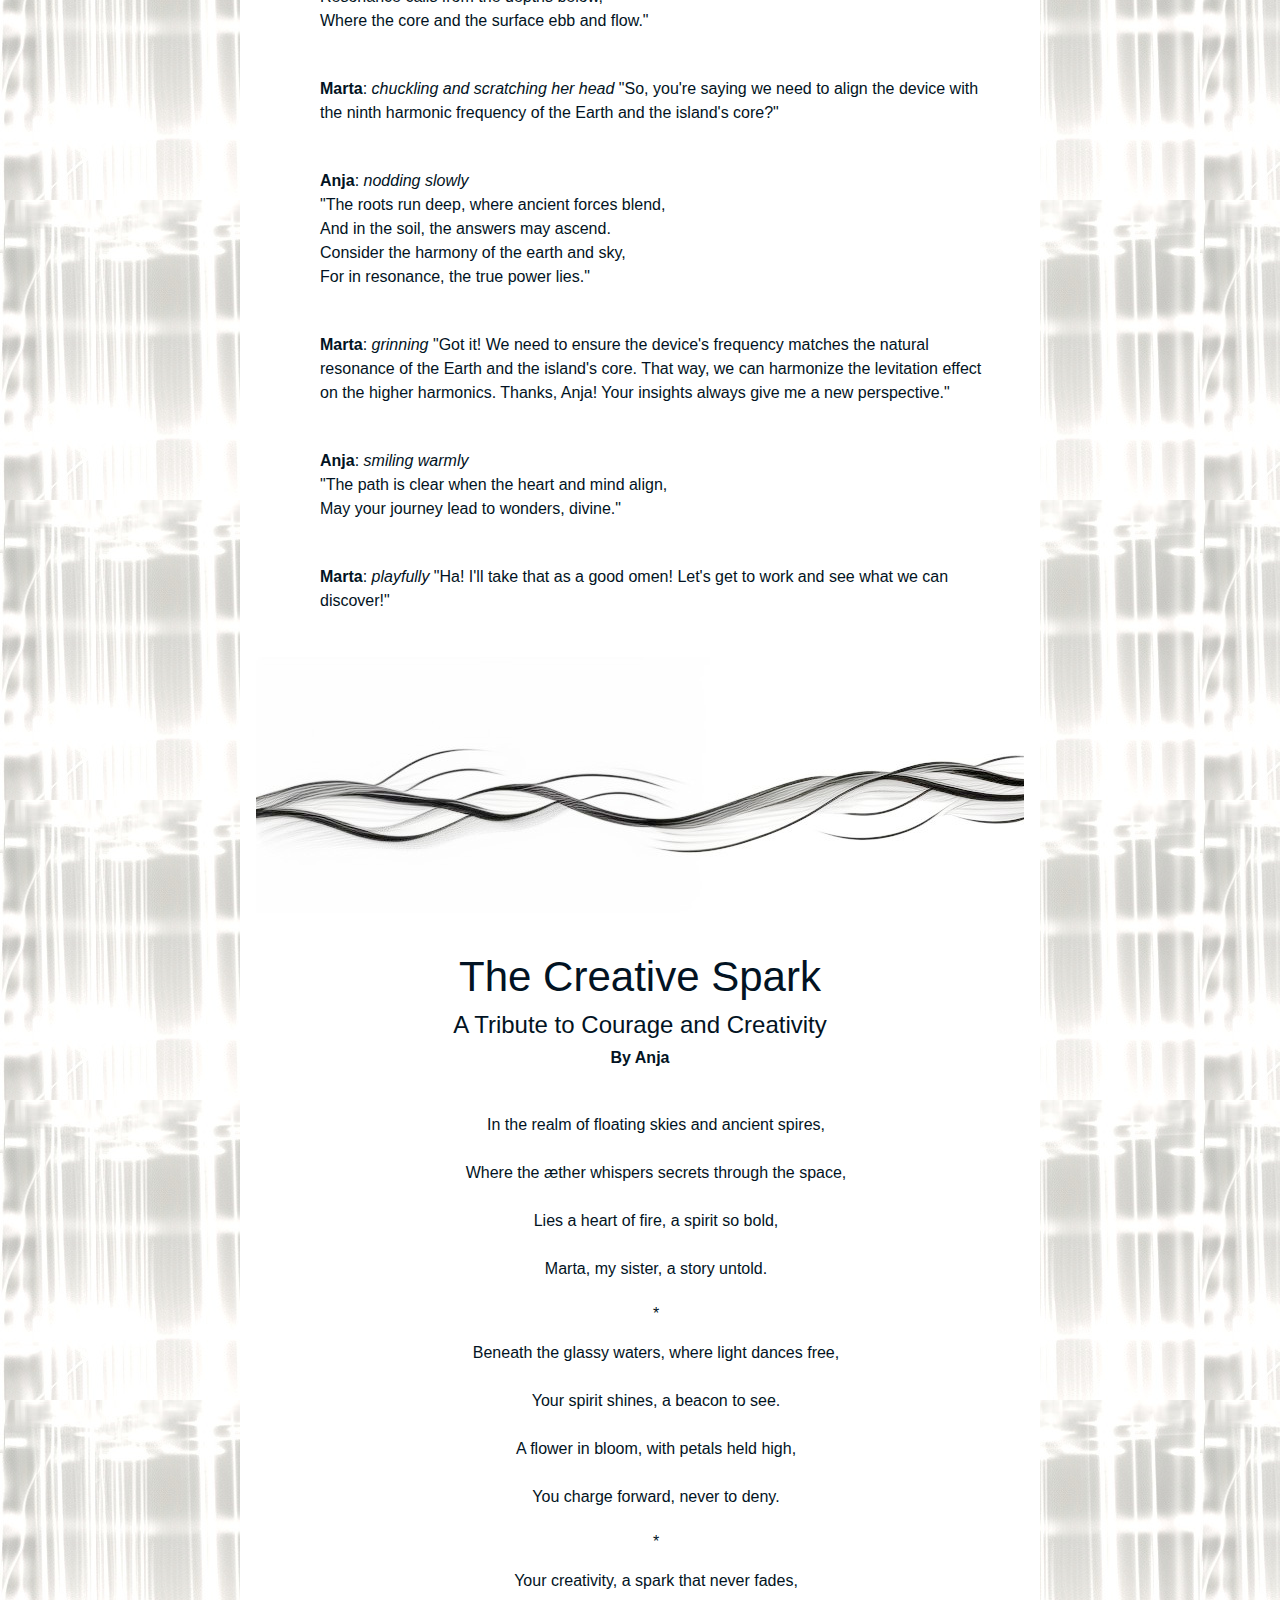
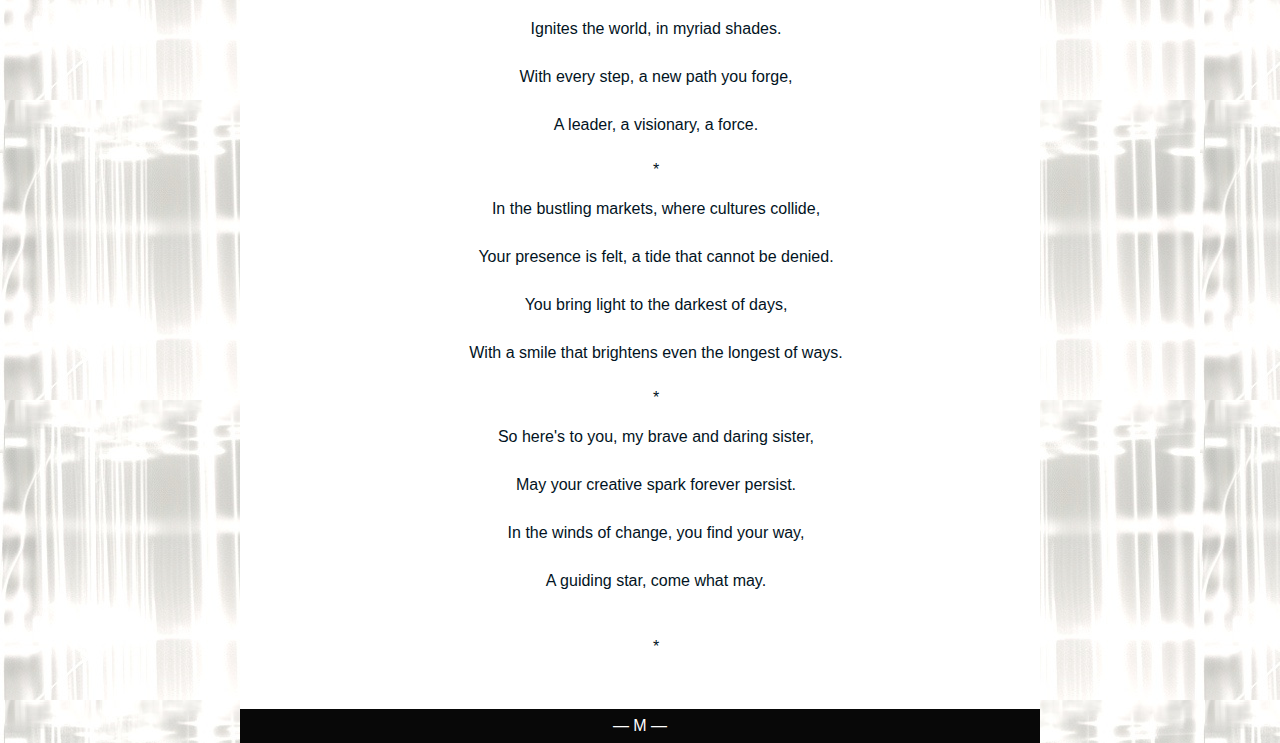
<file: html/Marta.html>
<!doctype html>
<html lang="en">
<head>
	<meta charset="utf-8" />
<title>Marta: A Portrait of Creative Spark</title>

<!-- Marta: ♈ Aries -->

<link rel="stylesheet" href="css/style_profile.css" type="text/css" media="screen" />

    <script type="text/javascript">
        function dispDate(dateVal) {
            let today = new Date();
            let dayNames = ['Sunday', 'Monday', 'Tuesday', 'Wednesday', 'Thursday', 'Friday', 'Saturday'];
            let monthNames = ['January', 'February', 'March', 'April', 'May', 'June', 'July', 'August', 'September', 'October', 'November', 'December'];

            // Add the specified number of days to the current date
            today.setDate(today.getDate() + dateVal);

            let dayOfWeek = dayNames[today.getDay()];
            let dayOfMonth = today.getDate();
            let month = monthNames[today.getMonth()];
            let year = today.getFullYear();

            // Format the date string
            let formattedDate = `${dayOfWeek}, ${dayOfMonth}. ${month}, ${year}`;

            document.write(formattedDate);
        }
    </script>

</head>

<body>
<div id="container">

<header>
<img src="img/banners/selected/EWBan_GA.jpeg" alt="" /></a>
</header>
<nav>
    <ul>
             <li><a href="index_menu.html">M</a></li>
	   <li><a href="index_menu.html">A</a></li>
         <li><a href="index_menu.html">R</a></li>    
        <li><a href="index_menu.html">T</a></li>
      <li><a href="index_menu.html">A</a></li>
    </ul>
</nav>

<section id="content">

<article>
    <h1>Meet Marta</h1>      
    <h2>The Creative Spark of the Team</h2>
    <figure>
        <img src="img/sisters/Marta.jpg" alt="Marta's Profile Picture" style="width:768px;height:576px;">
        <figcaption>A portrait of Marta, her fiery spirit captured in a gaze that dares to dream.</figcaption>
    </figure>
    
    <section>
        <h2>About Marta</h2>

       <p> Marta is one of twelve sisters, each possessing a unique set of skills that complement the others. Together, they form a dynamic and multidisciplinary team capable of tackling any challenge that comes their way. From designing cutting-edge levitation devices and exploring the possibilities of light fusion to harnessing æther energy, creating innovative musical instruments, and inventing clever contraptions, these sisters are equipped to handle it all with creativity and precision.</p><br>    
        
        <h2>The Eternal Spark</h2>
        <p><em>Marta's timeless spirit fuels her insatiable curiosity and boundless creativity. She sees the world through a lens of endless possibility, always seeking new ways to innovate and push the boundaries of what is known. Her multidisciplinary knowledge spans physics, engineering, art, and beyond, allowing her to blend science and beauty in her designs.</em></p>
<p><em>
Whether she is crafting a levitation device that defies gravity or composing a symphony that resonates with the cosmic frequencies, Marta's work is a testament to her deep connection with the eternal fabric of the Universe. Her spirit, timeless and unbound, guides her every step, ensuring that her contributions to the team are both groundbreaking and enduring.</em></p>
    </section>
    <br>
    <section>
    <h2>Physical Appearance</h2> 
    <p>Marta is a captivating figure, with her fiery red hair cascading in loose waves down her back, contrasting beautifully against her fair skin. Her eyes are a mesmerizing blend of green and blue, reminiscent of the colors of a distant galaxy seen through a telescope, reflecting a depth that hints at her connection to the ethereal. She carries herself with a graceful poise, her movements fluid and expressive, exuding an energy that is both vibrant and enchanting. Her presence is like a waterfall in a lush forest, refreshing and awe-inspiring, drawing people in with her infectious enthusiasm and boundless creativity.</p>
    </section>
    
    <section>
        <h2>Personality</h2>
        <p>Marta is a beacon of creativity and energy. Her adventurous spirit and insatiable curiosity drive her to explore new ideas and technologies with unwavering enthusiasm. She is naturally bold and pioneering, always ready to take the lead and push the boundaries of what is possible. Her vibrant and infectious personality makes her a natural motivator, inspiring her sisters and those around her to reach for their highest potential.</p>
<p>
Marta's creativity is boundless, and she approaches every challenge with a fresh perspective. She is not afraid to think outside the box and often comes up with innovative solutions that others might overlook. Her multidisciplinary knowledge allows her to blend science, engineering, and art seamlessly, resulting in designs that are both functional and aesthetically pleasing.</p>
<p>
Despite her youthful energy, Marta possesses a deep sense of wisdom and intuition. She is empathetic and supportive, always ready to listen and offer encouragement. Her ability to connect with others on a profound level makes her a valued member of the team, fostering a collaborative and harmonious environment.</p>
<p>
Marta's adventurous nature means she is always seeking new experiences and challenges. She thrives in dynamic and fast-paced environments, where her quick thinking and adaptability shine. Her resilience and determination ensure that she never backs down from a challenge, no matter how daunting it may seem.</p>
<p>
In summary, Marta is a dynamic and multifaceted individual whose creativity, enthusiasm, and deep connection to the ethereal make her an invaluable and inspiring member of the team. Her presence is a constant reminder that the possibilities are endless and that the only limit is the imagination.</p><br>
    </section>
    
    <section>
        <h2>Skills & Talents</h2>
        <ul>
            <li>Marta has a unique set of abilities that make her an indispensable member of the team. Her multidisciplinary knowledge and creative approach allow her to excel in a variety of fields. Marta is a <strong>master at designing and prototyping levitation devices</strong>, combining her understanding of physics, aerodynamics, and materials science to create devices that are both efficient and elegant. She is also deeply involved in exploring the intersection of light and energy, developing innovative methods for light fusion that can be used in various applications, from lighting to power generation. Her fascination with æther energy has led her to work on groundbreaking methods to transmit and harness this energy efficiently.</li>
<li>
When it comes to rapid prototyping, Marta is <strong>proficient in using advanced 3D printing techniques</strong> to quickly create prototypes of her designs. Her deep understanding of materials and their properties allows her to select the best materials for each project, often experimenting with new materials and composites to enhance performance. This blend of technical and creative skills is what sets her apart.</li>
<li>
Marta's multidisciplinary knowledge is a key strength. She has a <strong>strong foundation in physics</strong>, which she applies to her designs to ensure they are scientifically sound and feasible. Her engineering skills allow her to translate theoretical concepts into practical, functional devices. Additionally, her artistic background gives her a unique perspective on design, integrating aesthetics and functionality seamlessly to create devices that are both beautiful and effective.</li>
<li>
In terms of collaboration and communication, Marta <strong>excels at working with her sisters</strong>, leveraging their diverse skills to enhance her projects. She is a natural leader in brainstorming sessions and is always open to feedback and new ideas. Her presentation skills are top-notch, ensuring that everyone understands the vision and the technical details of her projects.</li>
<li>
Marta's problem-solving skills are exceptional. Her ability to think critically and creatively allows her to solve complex problems with innovative solutions. She is highly adaptable and can quickly adjust to new challenges and changing circumstances. Her <strong>proficiency in a wide range of software and tools</strong>, including CAD software, simulation tools, and data analysis platforms, further enhances her technical capabilities.</li>
<li>
Her creativity and imagination are boundless. Marta approaches every project with a <strong>fresh and innovative perspective</strong>, and her artistic sensibility ensures that her designs are not only functional but also visually stunning. Her <strong>visionary thinking and artistic touch</strong> make her a <strong>true innovator</strong>.</li>
<li>
Marta's leadership and motivation are evident in her interactions with the team. Her <strong>enthusiasm and positive energy inspire</strong> her sisters to push their limits and strive for excellence. She is a natural mentor, guiding and supporting her sisters in their own creative and technical endeavors.</li>
<li>
In summary, Marta's unique set of skills and talents make her a vital and dynamic member of the team. Her ability to blend creativity, technical expertise, and collaboration ensures that she is always at <strong>the forefront of innovation</strong>, contributing to the team's success in tackling any challenge that comes their way.</li>

        </ul>
    </section>
    
    <section>
        <h2>Interests & Hobbies</h2>
        <ul>
            <li><strong>Marta is always looking for new experiences and challenges</strong>, both in her professional and personal life. Her boundless curiosity and adventurous spirit drive her to explore a wide range of interests and hobbies that fuel her creativity and keep her mind sharp.</li>
<li>
Marta is an <strong>avid reader</strong>, delving into books on a variety of subjects, from advanced physics and engineering to philosophy and mythology. She finds inspiration in the stories and ideas of others, often incorporating these insights into her designs and projects. Her love for literature also extends to writing, and she occasionally pens her own stories and essays, exploring themes of creativity, innovation, and the human experience.</li>
<li>
<strong>Nature is a constant source of inspiration</strong> for Marta. She enjoys hiking and exploring the outdoors, finding that being in nature helps clear her mind and spark new ideas. Whether it's a leisurely walk in a forest or a challenging trek up a mountain, she finds solace and rejuvenation in the natural world. Her connection to nature also influences her work, as she often draws on natural forms and processes in her designs.</li>
<li>
Marta is <strong>passionate about music and plays several instruments</strong>, including the piano and the violin. She finds that music is a powerful medium for expressing emotions and ideas that words alone cannot convey. She often collaborates with her sister Sonja on musical projects, combining her technical skills with Sonjas's musical talent to create innovative compositions and performances.</li>
<li>
Experimenting with new technologies and tools is another one of Marta's favorite pastimes. She loves staying up-to-date with the latest advancements in fields like <strong>3D printing, robotics, and Æther energy</strong>. She frequently tinkers with new gadgets and software, always looking for ways to integrate these technologies into her projects and improve her designs.</li>
<li>
Marta is also <strong>deeply interested in astronomy</strong>. She spends many evenings stargazing, either with a telescope or simply lying on a blanket and looking up at the night sky. Her fascination with the Cosmos fuels her interest in æther energy and other esoteric concepts, and she often incorporates these themes into her work and personal projects.</li>
<li>
Travel is another passion of Marta's. She <strong>loves to explore new places, cultures, and ideas</strong>, and believes that travel broadens her perspective and enriches her creativity. Whether it's a short trip to a nearby city or a longer journey to a far-off destination, she always returns with new insights and inspirations.</li>
<li>
In summary, <strong>Marta's interests and hobbies are as diverse and dynamic as her personality</strong>. Her constant quest for knowledge and new experiences not only fuels her creativity but also makes her a well-rounded and fascinating individual.</li>

        </ul>
    </section>
    
    <section>
        <h2>Background Story</h2>
        <p>Born into a lineage of women gifted with extraordinary abilities, Marta and her eleven sisters were raised to nurture their individual talents while fostering a collective bond. Each sister represents a facet of the Cosmic spectrum, and together they maintain the balance of the levitating islands. Marta's path led her to explore the intersection of art and technology, using her gifts to inspire and innovate.</p>
<p>
Marta's lineage is shrouded in mystery, with tales suggesting that her ancestors were the original discoverers of Æther manipulation. Raised with a strict discipline around her powers, she learned to control her abilities from a young age. Her early training emphasized the technical and scientific aspects of Æther manipulation, as well as the creative potential it held. This holistic approach instilled in her a deep respect for the delicate balance of the cosmos and a relentless drive to push the boundaries of what is possible.</p>
<p>
As she grew older, Marta embarked on a journey of self-discovery, traveling across different islands to study under various masters of energy manipulation and advanced technology. Each mentor taught her unique techniques and philosophies, broadening her understanding of the interconnectedness of all things. Her travels took her to ancient temples hidden in the clouds, bustling marketplaces teeming with innovation, and secluded retreats where the secrets of the Universe were whispered in the wind.</p>
<p>
Through her journey, Marta became one of the most respected figures in her field. Her expertise in designing and prototyping levitation devices, combined with her profound understanding of physics and advanced Æther technologies, made her a sought-after innovator. She discovered that her creativity was not just a tool for technological advancement but also a means to inspire and uplift those around her. Marta's ability to blend art and technology allowed her to create devices that not only functioned efficiently but also resonated with the emotional and energetic needs of those who used them.
</p>
        
    </section>
    <br>
    <section>
        <h2>Quirks</h2>

            <p>Marta is a whirlwind of creativity and energy, and her quirks reflect her dynamic personality. One of her most endearing habits is her impulsive sketching. Whether she's at a meeting, in the middle of a conversation, or simply lost in thought, Marta can't resist the urge to sketch out her ideas and designs on any available surface. Napkins, scraps of paper, and even the back of her hand have all served as canvases for her spontaneous drawings. These sketches are a window into her mind, capturing the fleeting moments of inspiration that drive her innovative spirit.</p>
<p><ul><li>
When Marta is explaining her ideas or getting excited about a project, her hands become a part of the conversation. Her gestures are dynamic and expressive, often mimicking the motions of the machines or devices she is discussing. It's as if she's physically shaping the concepts she's describing, making her explanations come to life. This habit not only adds a visual element to her communication but also helps her think through complex problems more clearly.</p></ul></li>
<p>
Marta is a night owl, and her most productive hours are often late into the night. She finds that the quiet and solitude of the evening hours provide the perfect environment for her to focus and let her creativity flow. During these midnight work sessions, she often loses track of time, emerging in the early morning with a notebook full of new ideas and sketches. Her nocturnal habits have become a source of both amusement and admiration among her sisters, who often find her energized and brimming with fresh insights the next day.</p>
<p><ul><li>
Color plays a significant role in Marta's organizational system. She has a habit of writing notes and reminders in a variety of colors, each representing a different type of task or idea. For example, blue notes might be for technical specifications, green for environmental considerations, and red for urgent tasks. This colorful approach not only helps her stay organized but also adds a visual element to her workspace, making it a vibrant and stimulating environment.</p></ul></li>
<p>
Marta's conversations can sometimes veer into technical jargon, especially when she's deeply engaged in a discussion about her work. She has a vast vocabulary of scientific and technological terms, and it's not uncommon for her to slip into this specialized language without realizing it. However, she is aware that not everyone shares her level of expertise, and she often takes a moment to simplify her explanations, ensuring that her ideas are accessible to all.</p>
<p><ul><li>
Spontaneous experiments are a regular part of Marta's routine. She is always looking for ways to test new ideas and concepts, and she often uses whatever materials she has on hand. These impromptu tests can lead to unexpected breakthroughs, and Marta relishes the thrill of discovery. Her sisters have learned to expect the occasional burst of excitement when Marta announces that she's found a new way to improve a device or solve a problem.</p></ul></li>
<p>
Marta often talks to herself while working, especially when she's trying to solve a complex problem. She'll mutter hypotheses, ask rhetorical questions, and even argue with herself to explore different angles. This habit helps her think through her ideas more clearly and often leads to new insights.</p>

            </section> 
            
<section>    <p>   <br>    
            <h2>Whispers of the Cosmos: Marta and Anja's Dance of Ideas</h2> 
            <br> 
            <p>
In the tranquil heart of the floating islands, where the air is thick with the scent of blooming flowers and the plesant hum of advanced technology, Marta and Anja often find themselves in deep conversation. Marta, the beacon of creativity and technological innovation, brings her boundless energy and practical insights to the table. Anja, the gentle seer with a deep connection to the spiritual realm, speaks in poetic riddles that weave through the fabric of reality. Their dialogue is a dance of ideas, where the practical and the mystical merge, creating a symphony of thought and inspiration. As they discuss the latest advancements in æther technology, their unique perspectives blend to uncover hidden truths and forge new paths forward. </p>
<br>
<p><ul><li>
<strong>Marta</strong>: "Anja, I've been working on a new levitation device. I think we can even use ninth harmonic of the vertical standing waves resonance with the island's core resonator, in tune with the planet Earth below. What do you think?"</p></ul></li>
<p><ul><li>
<strong>Anja</strong>: <i>smiling enigmatically</i><br> 
"In the heart of the Earth, where whispers dwell,<br>
The secrets lie in shadows, where light can tell.<br>
Resonance calls from the depths below,<br>
Where the core and the surface ebb and flow."</p></ul></li>
<p><ul><li>
<strong>Marta</strong>: <i>chuckling and scratching her head</i> "So, you're saying we need to align the device with the ninth harmonic frequency of the Earth and the island's core?"</p></ul></li>
<p><ul><li>
<strong>Anja</strong>: <i>nodding slowly</i> <br>
"The roots run deep, where ancient forces blend,<br>
And in the soil, the answers may ascend.<br>
Consider the harmony of the earth and sky,<br>
For in resonance, the true power lies."</p></ul></li>
<p><ul><li>
<strong>Marta</strong>: <i>grinning </i>"Got it! We need to ensure the device's frequency matches the natural resonance of the Earth and the island's core. That way, we can harmonize the levitation effect on the higher harmonics. Thanks, Anja! Your insights always give me a new perspective."</p></ul></li>
<p><ul><li>
<strong>Anja</strong>: <i>smiling warmly</i> <br>
"The path is clear when the heart and mind align,<br>
May your journey lead to wonders, divine."</p></ul></li>
<p><ul><li>
<strong>Marta</strong>: <i>playfully</i> "Ha! I'll take that as a good omen! Let's get to work and see what we can discover!"</p></ul></li>

            </p>
            </section>
            
          <section>   
        <img src="img/banners/selected/A_Flow_54.jpg" alt="Æther Flow" style="width:768px;height:256px;">
            <section> <center>     <br><br>
            <h1>The Creative Spark </h1>
            <h2>A Tribute to Courage and Creativity</h2> 
            
            <strong>By Anja</strong> <br>   <br>   <br>   
            
            <ul><p>

<li>In the realm of floating skies and ancient spires,</li>
<li>Where the æther whispers secrets through the space,</li>
<li>Lies a heart of fire, a spirit so bold,</li>
<li>Marta, my sister, a story untold.</li>
*<br><br>
<li>Beneath the glassy waters, where light dances free,</li>
<li>Your spirit shines, a beacon to see.</li>
<li>A flower in bloom, with petals held high,</li>
<li>You charge forward, never to deny.</li>
*<br><br>
<li>Your creativity, a spark that never fades,</li>
<li>Ignites the world, in myriad shades.</li>
<li>With every step, a new path you forge,</li>
<li>A leader, a visionary, a force.</li>
*<br><br>
<li>In the bustling markets, where cultures collide,</li>
<li>Your presence is felt, a tide that cannot be denied.</li>
<li>You bring light to the darkest of days,</li>
<li>With a smile that brightens even the longest of ways.</li>
*<br><br>
<li>So here's to you, my brave and daring sister,</li>
<li>May your creative spark forever persist.</li>
<li>In the winds of change, you find your way,</li>
<li>A guiding star, come what may.</li>
 
<br>
<li>*</li>
       </p> </ul></center>
 
           </section>

</article>

  </section>
<aside>
<!-- Empty right side bar -->

</aside>

<footer>	
<div align="center">

— M —

<!--
<script language=javascript>
dispDate(0)
</script>
-->
</div>

  </footer>
  
</div>
</body>	
</html>
</file>
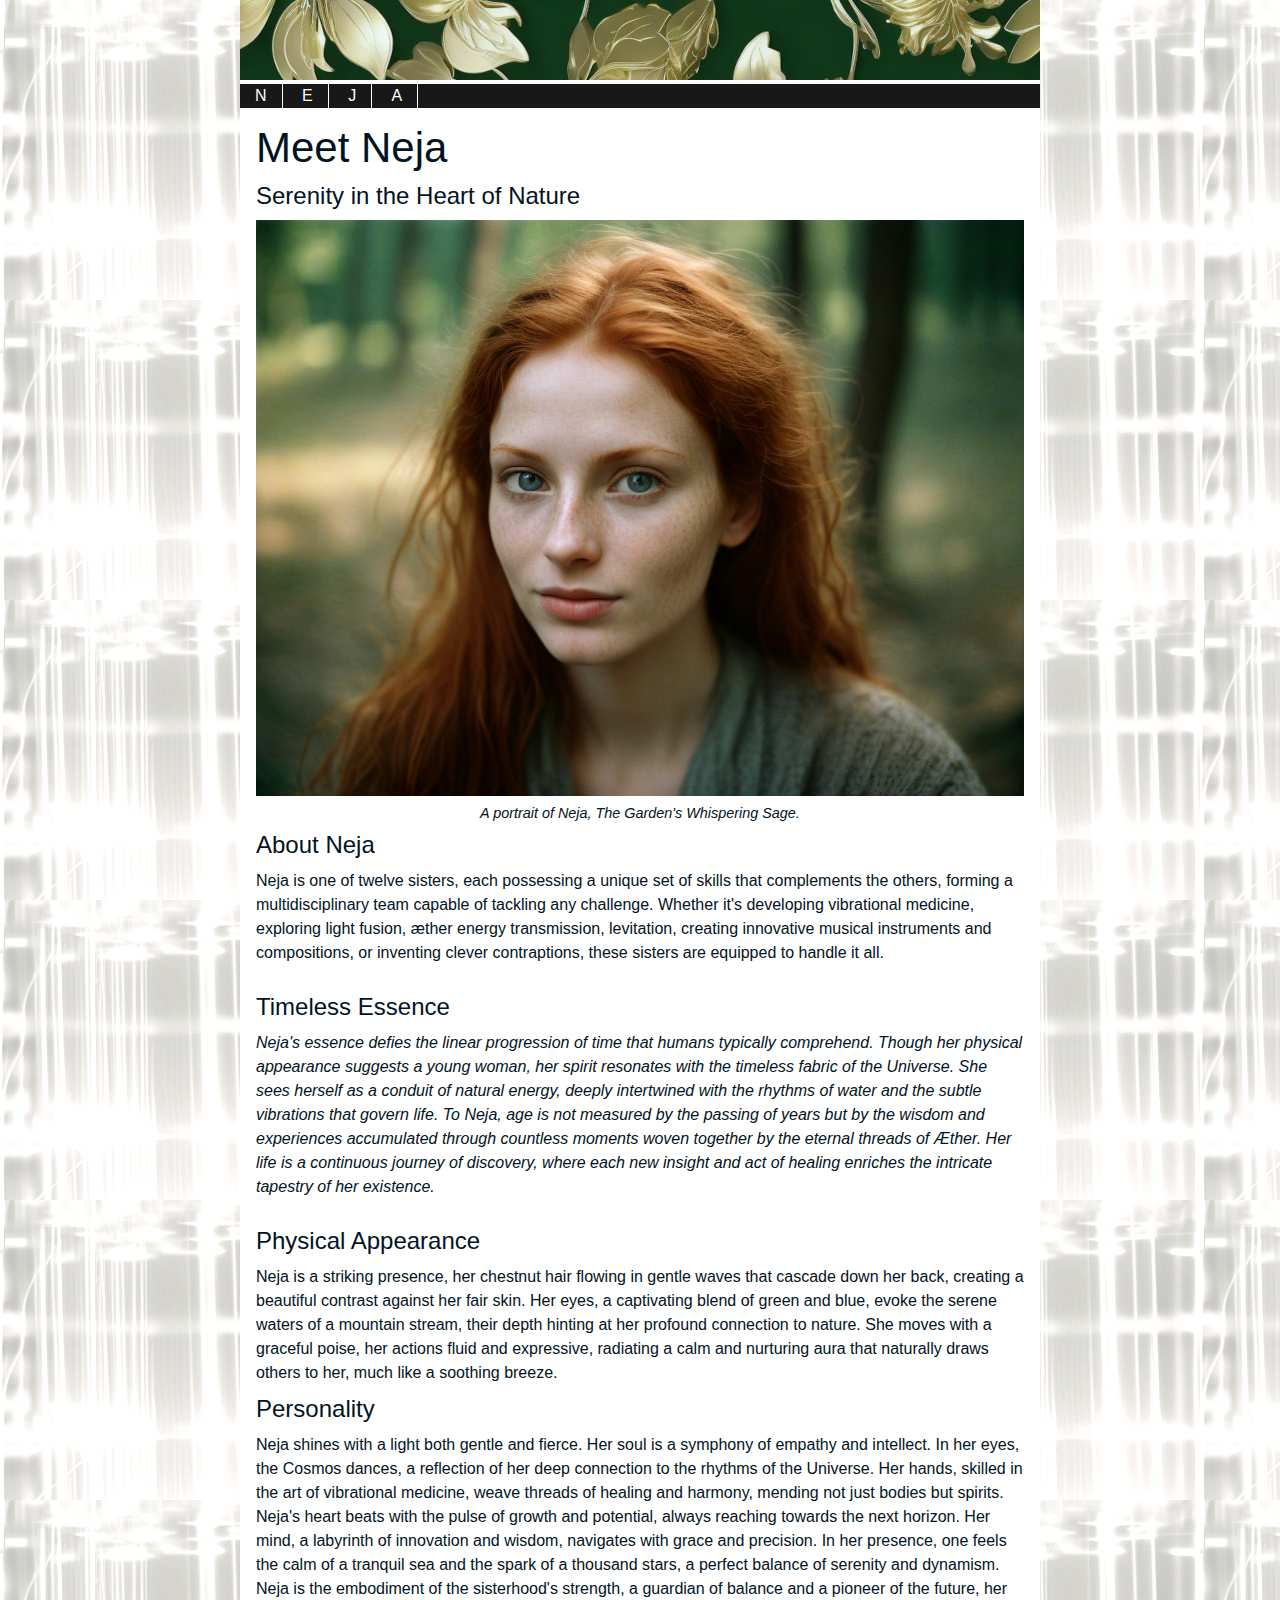
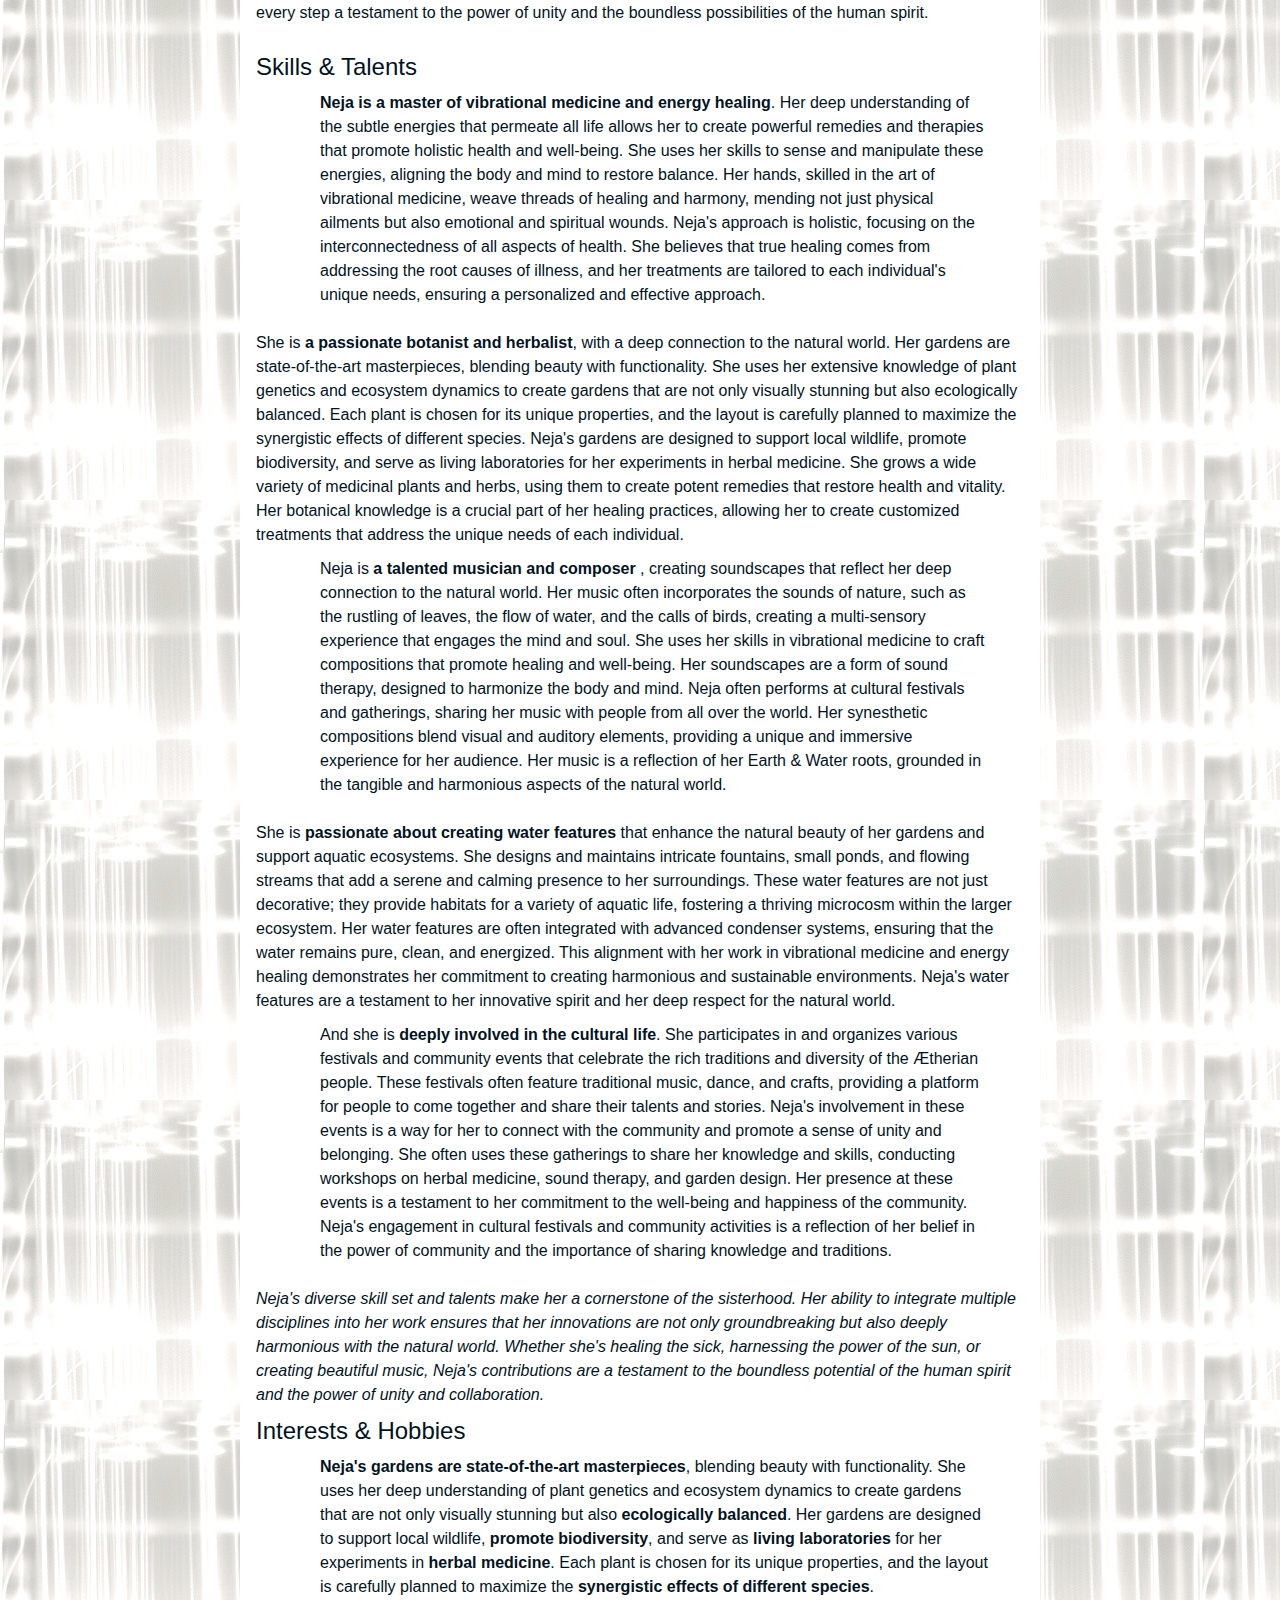
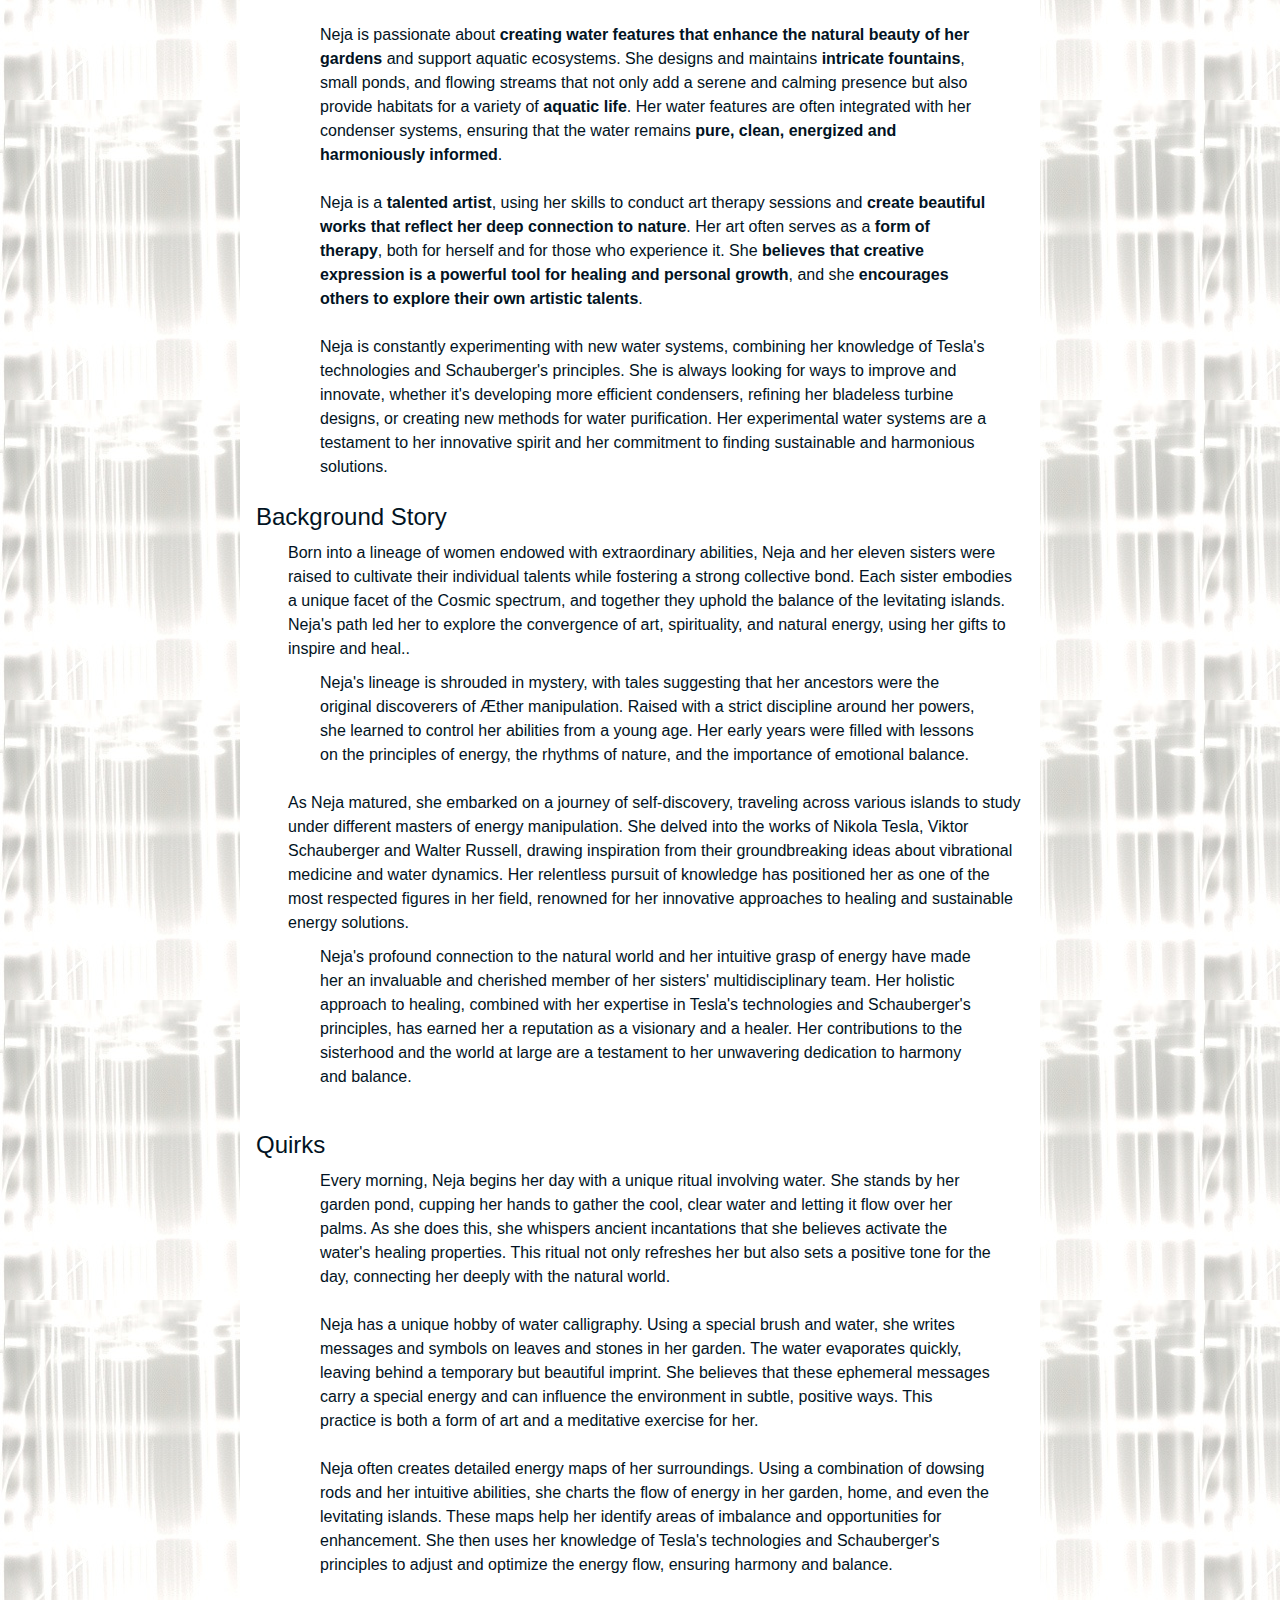
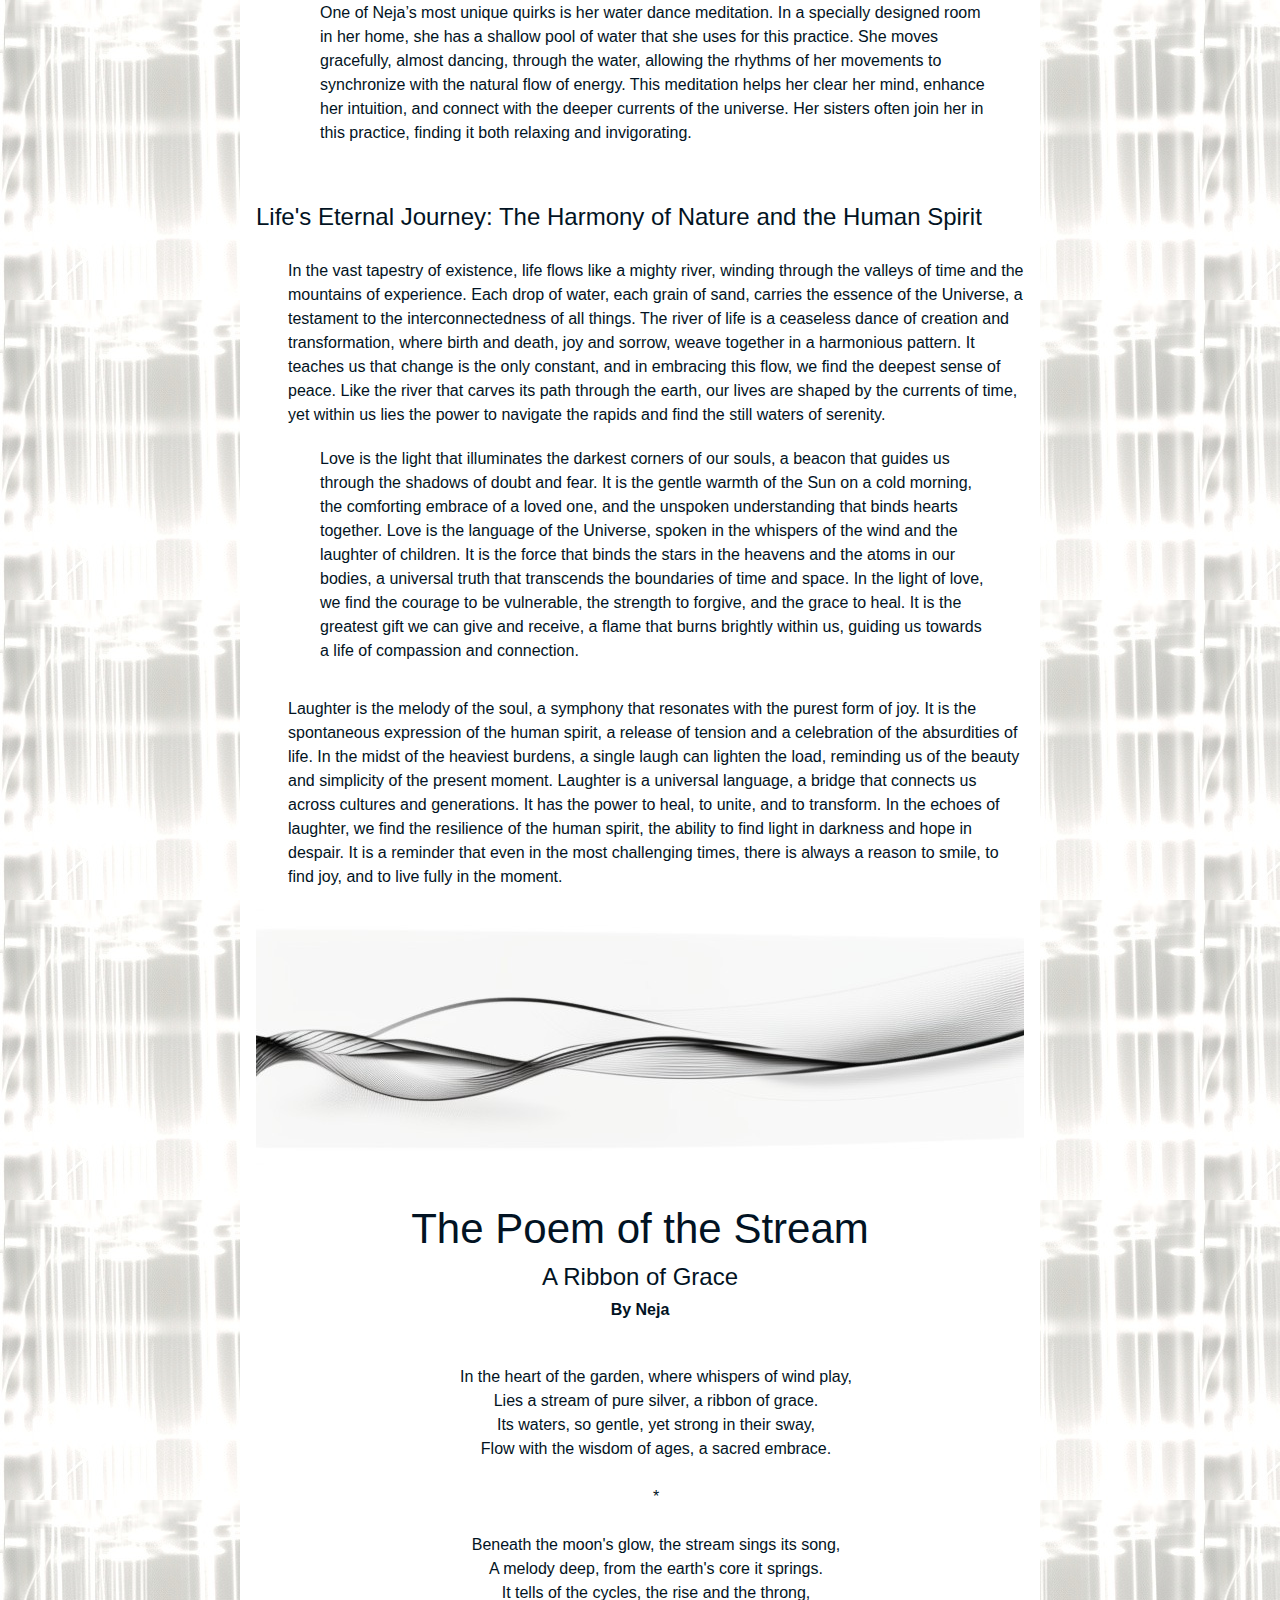
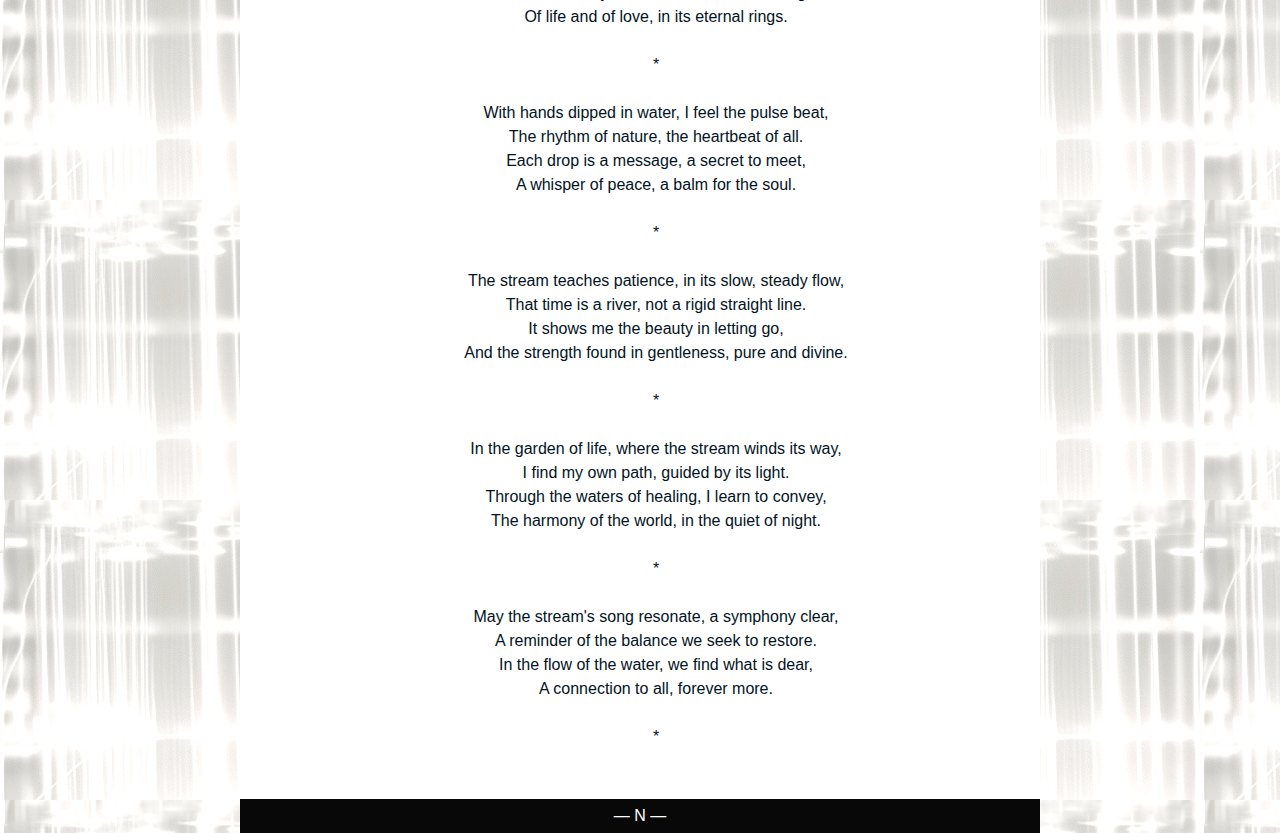
<file: html/Neja.html>
<!doctype html>
<html lang="en">
<head>
	<meta charset="utf-8" />
<title>Neja: A Portrait of Nature's Muse</title>

<!-- Neja: ♓ Pisces -->

<link rel="stylesheet" href="css/style_profile.css" type="text/css" media="screen" />

    <script type="text/javascript">
        function dispDate(dateVal) {
            let today = new Date();
            let dayNames = ['Sunday', 'Monday', 'Tuesday', 'Wednesday', 'Thursday', 'Friday', 'Saturday'];
            let monthNames = ['January', 'February', 'March', 'April', 'May', 'June', 'July', 'August', 'September', 'October', 'November', 'December'];

            // Add the specified number of days to the current date
            today.setDate(today.getDate() + dateVal);

            let dayOfWeek = dayNames[today.getDay()];
            let dayOfMonth = today.getDate();
            let month = monthNames[today.getMonth()];
            let year = today.getFullYear();

            // Format the date string
            let formattedDate = `${dayOfWeek}, ${dayOfMonth}. ${month}, ${year}`;

            document.write(formattedDate);
        }
    </script>

</head>

<body>
<div id="container">

<header>
<img src="img/banners/selected/EWBan_GA.jpeg" alt="" /></a>
</header>
<nav>
    <ul>
             <li><a href="index_menu.html">N</a></li>
	  <li><a href="index_menu.html">E</a></li>
        <li><a href="index_menu.html">J</a></li>    
        <li><a href="index_menu.html">A</a></li>
    </ul>
</nav>

<section id="content">


<article>
    <h1>Meet Neja</h1>     
    <h2>Serenity in the Heart of Nature</h2>
    <figure>
        <img src="img/sisters/Neja.jpg" alt="Neja's Profile Picture" style="width:768px;height:576px;">
        <figcaption>A portrait of Neja, The Garden's Whispering Sage. </figcaption>
    </figure>
    
    <section>
        <h2>About Neja</h2>

        
       <p> Neja is one of twelve sisters, each possessing a unique set of skills that complements the others, forming a multidisciplinary team capable of tackling any challenge. Whether it's developing vibrational medicine, exploring light fusion, æther energy transmission, levitation, creating innovative musical instruments and compositions, or inventing clever contraptions, these sisters are equipped to handle it all.</p><br>
        
        
        <h2>Timeless Essence</h2>
        <p><em>Neja's essence defies the linear progression of time that humans typically comprehend. Though her physical appearance suggests a young woman, her spirit resonates with the timeless fabric of the Universe. She sees herself as a conduit of natural energy, deeply intertwined with the rhythms of water and the subtle vibrations that govern life. To Neja, age is not measured by the passing of years but by the wisdom and experiences accumulated through countless moments woven together by the eternal threads of Æther. Her life is a continuous journey of discovery, where each new insight and act of healing enriches the intricate tapestry of her existence.</em></p>
    </section>
    <br>
    <section>
    <h2>Physical Appearance</h2> 
    <p>Neja is a striking presence, her chestnut hair flowing in gentle waves that cascade down her back, creating a beautiful contrast against her fair skin. Her eyes, a captivating blend of green and blue, evoke the serene waters of a mountain stream, their depth hinting at her profound connection to nature. She moves with a graceful poise, her actions fluid and expressive, radiating a calm and nurturing aura that naturally draws others to her, much like a soothing breeze.</p>
    </section>
    
    <section>
        <h2>Personality</h2>
        <p>Neja shines with a light both gentle and fierce. Her soul is a symphony of empathy and intellect. In her eyes, the Cosmos dances, a reflection of her deep connection to the rhythms of the Universe. Her hands, skilled in the art of vibrational medicine, weave threads of healing and harmony, mending not just bodies but spirits. Neja's heart beats with the pulse of growth and potential, always reaching towards the next horizon. Her mind, a labyrinth of innovation and wisdom, navigates with grace and precision. In her presence, one feels the calm of a tranquil sea and the spark of a thousand stars, a perfect balance of serenity and dynamism. Neja is the embodiment of the sisterhood's strength, a guardian of balance and a pioneer of the future, her every step a testament to the power of unity and the boundless possibilities of the human spirit.</p><br>
    </section>
    
    <section>
        <h2>Skills & Talents</h2>
        <ul>
            <li><strong>Neja is a master of vibrational medicine and energy healing</strong>. Her deep understanding of the subtle energies that permeate all life allows her to create powerful remedies and therapies that promote holistic health and well-being. She uses her skills to sense and manipulate these energies, aligning the body and mind to restore balance. Her hands, skilled in the art of vibrational medicine, weave threads of healing and harmony, mending not just physical ailments but also emotional and spiritual wounds. Neja's approach is holistic, focusing on the interconnectedness of all aspects of health. She believes that true healing comes from addressing the root causes of illness, and her treatments are tailored to each individual's unique needs, ensuring a personalized and effective approach.
            </li></ul>
            <p>
She is <strong>a passionate botanist and herbalist</strong>, with a deep connection to the natural world. Her gardens are state-of-the-art masterpieces, blending beauty with functionality. She uses her extensive knowledge of plant genetics and ecosystem dynamics to create gardens that are not only visually stunning but also ecologically balanced. Each plant is chosen for its unique properties, and the layout is carefully planned to maximize the synergistic effects of different species. Neja's gardens are designed to support local wildlife, promote biodiversity, and serve as living laboratories for her experiments in herbal medicine. She grows a wide variety of medicinal plants and herbs, using them to create potent remedies that restore health and vitality. Her botanical knowledge is a crucial part of her healing practices, allowing her to create customized treatments that address the unique needs of each individual.
</p>
<ul><li> 
Neja is <strong>a talented musician and composer</strong> , creating soundscapes that reflect her deep connection to the natural world. Her music often incorporates the sounds of nature, such as the rustling of leaves, the flow of water, and the calls of birds, creating a multi-sensory experience that engages the mind and soul. She uses her skills in vibrational medicine to craft compositions that promote healing and well-being. Her soundscapes are a form of sound therapy, designed to harmonize the body and mind. Neja often performs at cultural festivals and gatherings, sharing her music with people from all over the world. Her synesthetic compositions blend visual and auditory elements, providing a unique and immersive experience for her audience. Her music is a reflection of her Earth & Water roots, grounded in the tangible and harmonious aspects of the natural world.
</li></ul>
<p>
She is <strong>passionate about creating water features</strong> that enhance the natural beauty of her gardens and support aquatic ecosystems. She designs and maintains intricate fountains, small ponds, and flowing streams that add a serene and calming presence to her surroundings. These water features are not just decorative; they provide habitats for a variety of aquatic life, fostering a thriving microcosm within the larger ecosystem. Her water features are often integrated with advanced condenser systems, ensuring that the water remains pure, clean, and energized. This alignment with her work in vibrational medicine and energy healing demonstrates her commitment to creating harmonious and sustainable environments. Neja's water features are a testament to her innovative spirit and her deep respect for the natural world.
</p>
<ul>
<li>
And she is <strong>deeply involved in the cultural life</strong>. She participates in and organizes various festivals and community events that celebrate the rich traditions and diversity of the Ætherian people. These festivals often feature traditional music, dance, and crafts, providing a platform for people to come together and share their talents and stories. Neja's involvement in these events is a way for her to connect with the community and promote a sense of unity and belonging. She often uses these gatherings to share her knowledge and skills, conducting workshops on herbal medicine, sound therapy, and garden design. Her presence at these events is a testament to her commitment to the well-being and happiness of the community. Neja's engagement in cultural festivals and community activities is a reflection of her belief in the power of community and the importance of sharing knowledge and traditions.
</li></ul>
<p><em>
Neja's diverse skill set and talents make her a cornerstone of the sisterhood. Her ability to integrate multiple disciplines into her work ensures that her innovations are not only groundbreaking but also deeply harmonious with the natural world. Whether she's healing the sick, harnessing the power of the sun, or creating beautiful music, Neja's contributions are a testament to the boundless potential of the human spirit and the power of unity and collaboration.
</em></p>

        </ul>
    </section>
    
    <section>
        <h2>Interests & Hobbies</h2>
        <ul>
            <li><strong>Neja's gardens are state-of-the-art masterpieces</strong>, blending beauty with functionality. She uses her deep understanding of plant genetics and ecosystem dynamics to create gardens that are not only visually stunning but also <strong>ecologically balanced</strong>. Her gardens are designed to support local wildlife, <strong>promote biodiversity</strong>, and serve as <strong>living laboratories</strong> for her experiments in <strong>herbal medicine</strong>. Each plant is chosen for its unique properties, and the layout is carefully planned to maximize the <strong>synergistic effects of different species</strong>.</li>
<li>
Neja is passionate about <strong>creating water features that enhance the natural beauty of her gardens</strong> and support aquatic ecosystems. She designs and maintains <strong>intricate fountains</strong>, small ponds, and flowing streams that not only add a serene and calming presence but also provide habitats for a variety of <strong>aquatic life</strong>. Her water features are often integrated with her condenser systems, ensuring that the water remains <strong>pure, clean, energized and harmoniously informed</strong>.</li>
<li>
Neja is a <strong>talented artist</strong>, using her skills to conduct art therapy sessions and <strong>create beautiful works that reflect her deep connection to nature</strong>. Her art often serves as a <strong>form of therapy</strong>, both for herself and for those who experience it. She <strong>believes that creative expression is a powerful tool for healing and personal growth</strong>, and she <strong>encourages others to explore their own artistic talents</strong>.</li>
<li>
Neja is constantly experimenting with new water systems, combining her knowledge of Tesla's technologies and Schauberger's principles. She is always looking for ways to improve and innovate, whether it's developing more efficient condensers, refining her bladeless turbine designs, or creating new methods for water purification. Her experimental water systems are a testament to her innovative spirit and her commitment to finding sustainable and harmonious solutions.
</li>
        </ul>
    </section>
    
    <section>
        <h2>Background Story</h2>
        <ul>
        <p>Born into a lineage of women endowed with extraordinary abilities, Neja and her eleven sisters were raised to cultivate their individual talents while fostering a strong collective bond. Each sister embodies a unique facet of the Cosmic spectrum, and together they uphold the balance of the levitating islands. Neja's path led her to explore the convergence of art, spirituality, and natural energy, using her gifts to inspire and heal..</p>
        
        <li> Neja's lineage is shrouded in mystery, with tales suggesting that her ancestors were the original discoverers of Æther manipulation. Raised with a strict discipline around her powers, she learned to control her abilities from a young age. Her early years were filled with lessons on the principles of energy, the rhythms of nature, and the importance of emotional balance.</li>
 
        <p>As Neja matured, she embarked on a journey of self-discovery, traveling across various islands to study under different masters of energy manipulation. She delved into the works of Nikola Tesla, Viktor Schauberger and Walter Russell, drawing inspiration from their groundbreaking ideas about vibrational medicine and water dynamics. Her relentless pursuit of knowledge has positioned her as one of the most respected figures in her field, renowned for her innovative approaches to healing and sustainable energy solutions.</p>  
             
        <li>Neja's profound connection to the natural world and her intuitive grasp of energy have made her an invaluable and cherished member of her sisters' multidisciplinary team. Her holistic approach to healing, combined with her expertise in Tesla's technologies and Schauberger's principles, has earned her a reputation as a visionary and a healer. Her contributions to the sisterhood and the world at large are a testament to her unwavering dedication to harmony and balance.</li>           
    </section>
    
    <br>
    <section>
        <h2>Quirks</h2>
        <ul>
            <li>Every morning, Neja begins her day with a unique ritual involving water. She stands by her garden pond, cupping her hands to gather the cool, clear water and letting it flow over her palms. As she does this, she whispers ancient incantations that she believes activate the water's healing properties. This ritual not only refreshes her but also sets a positive tone for the day, connecting her deeply with the natural world.</li>
           
            <li>Neja has a unique hobby of water calligraphy. Using a special brush and water, she writes messages and symbols on leaves and stones in her garden. The water evaporates quickly, leaving behind a temporary but beautiful imprint. She believes that these ephemeral messages carry a special energy and can influence the environment in subtle, positive ways. This practice is both a form of art and a meditative exercise for her.
</li>
            <li>Neja often creates detailed energy maps of her surroundings. Using a combination of dowsing rods and her intuitive abilities, she charts the flow of energy in her garden, home, and even the levitating islands. These maps help her identify areas of imbalance and opportunities for enhancement. She then uses her knowledge of Tesla's technologies and Schauberger's principles to adjust and optimize the energy flow, ensuring harmony and balance.</li>
            
            <li>One of Neja’s most unique quirks is her water dance meditation. In a specially designed room in her home, she has a shallow pool of water that she uses for this practice. She moves gracefully, almost dancing, through the water, allowing the rhythms of her movements to synchronize with the natural flow of energy. This meditation helps her clear her mind, enhance her intuition, and connect with the deeper currents of the universe. Her sisters often join her in this practice, finding it both relaxing and invigorating.</li>
            </ul>
            </section> 
            
<section>    <p>   <br>    
            <h2>Life's Eternal Journey: The Harmony of Nature and the Human Spirit</h2> 
            <br> 
            <ul><p>
In the vast tapestry of existence, life flows like a mighty river, winding through the valleys of time and the mountains of experience. Each drop of water, each grain of sand, carries the essence of the Universe, a testament to the interconnectedness of all things. The river of life is a ceaseless dance of creation and transformation, where birth and death, joy and sorrow, weave together in a harmonious pattern. It teaches us that change is the only constant, and in embracing this flow, we find the deepest sense of peace. Like the river that carves its path through the earth, our lives are shaped by the currents of time, yet within us lies the power to navigate the rapids and find the still waters of serenity.
</p>
<p><li>
Love is the light that illuminates the darkest corners of our souls, a beacon that guides us through the shadows of doubt and fear. It is the gentle warmth of the Sun on a cold morning, the comforting embrace of a loved one, and the unspoken understanding that binds hearts together. Love is the language of the Universe, spoken in the whispers of the wind and the laughter of children. It is the force that binds the stars in the heavens and the atoms in our bodies, a universal truth that transcends the boundaries of time and space. In the light of love, we find the courage to be vulnerable, the strength to forgive, and the grace to heal. It is the greatest gift we can give and receive, a flame that burns brightly within us, guiding us towards a life of compassion and connection.
</li></p>
<p>
Laughter is the melody of the soul, a symphony that resonates with the purest form of joy. It is the spontaneous expression of the human spirit, a release of tension and a celebration of the absurdities of life. In the midst of the heaviest burdens, a single laugh can lighten the load, reminding us of the beauty and simplicity of the present moment. Laughter is a universal language, a bridge that connects us across cultures and generations. It has the power to heal, to unite, and to transform. In the echoes of laughter, we find the resilience of the human spirit, the ability to find light in darkness and hope in despair. It is a reminder that even in the most challenging times, there is always a reason to smile, to find joy, and to live fully in the moment.
</p>
<p>
            </ul>

            </section>
        <img src="img/banners/selected/A_Flow_50.jpg" alt="Æther Flow" style="width:768px;height:256px;">
            <section> <center>     <br><br>
            <h1>The Poem of the Stream</h1>
            <h2>A Ribbon of Grace</h2> 
            
            <strong>By Neja</strong> <br>   <br>   <br>   
            
            <ul><p>
 <li>         
In the heart of the garden, where whispers of wind play,<br>
Lies a stream of pure silver, a ribbon of grace.<br>
Its waters, so gentle, yet strong in their sway,<br>
Flow with the wisdom of ages, a sacred embrace.
</li><li>*<br><br>
Beneath the moon's glow, the stream sings its song,<br>
A melody deep, from the earth's core it springs.<br>
It tells of the cycles, the rise and the throng,<br>
Of life and of love, in its eternal rings.
</li><li>*<br><br>
With hands dipped in water, I feel the pulse beat,<br>
The rhythm of nature, the heartbeat of all.<br>
Each drop is a message, a secret to meet,<br>
A whisper of peace, a balm for the soul.
</li><li>*<br><br>
The stream teaches patience, in its slow, steady flow,<br>
That time is a river, not a rigid straight line.<br>
It shows me the beauty in letting go,<br>
And the strength found in gentleness, pure and divine.
</li><li>*<br><br>
In the garden of life, where the stream winds its way,<br>
I find my own path, guided by its light.<br>
Through the waters of healing, I learn to convey,<br>
The harmony of the world, in the quiet of night.
</li><li>*<br><br>
May the stream's song resonate, a symphony clear,<br>
A reminder of the balance we seek to restore.<br>
In the flow of the water, we find what is dear,<br>
A connection to all, forever more.
</li>
<li>*</li>
       </p> </ul>
 
</center>
    </section>
    
</article>


  </section>
<aside>
<!-- Empty right side bar -->

</aside>

<footer>	
<div align="center">

— N —


<!--
<script language=javascript>
dispDate(0)
</script>
-->
</div>

  </footer>
  
</div>
</body>	
</html>
</file>
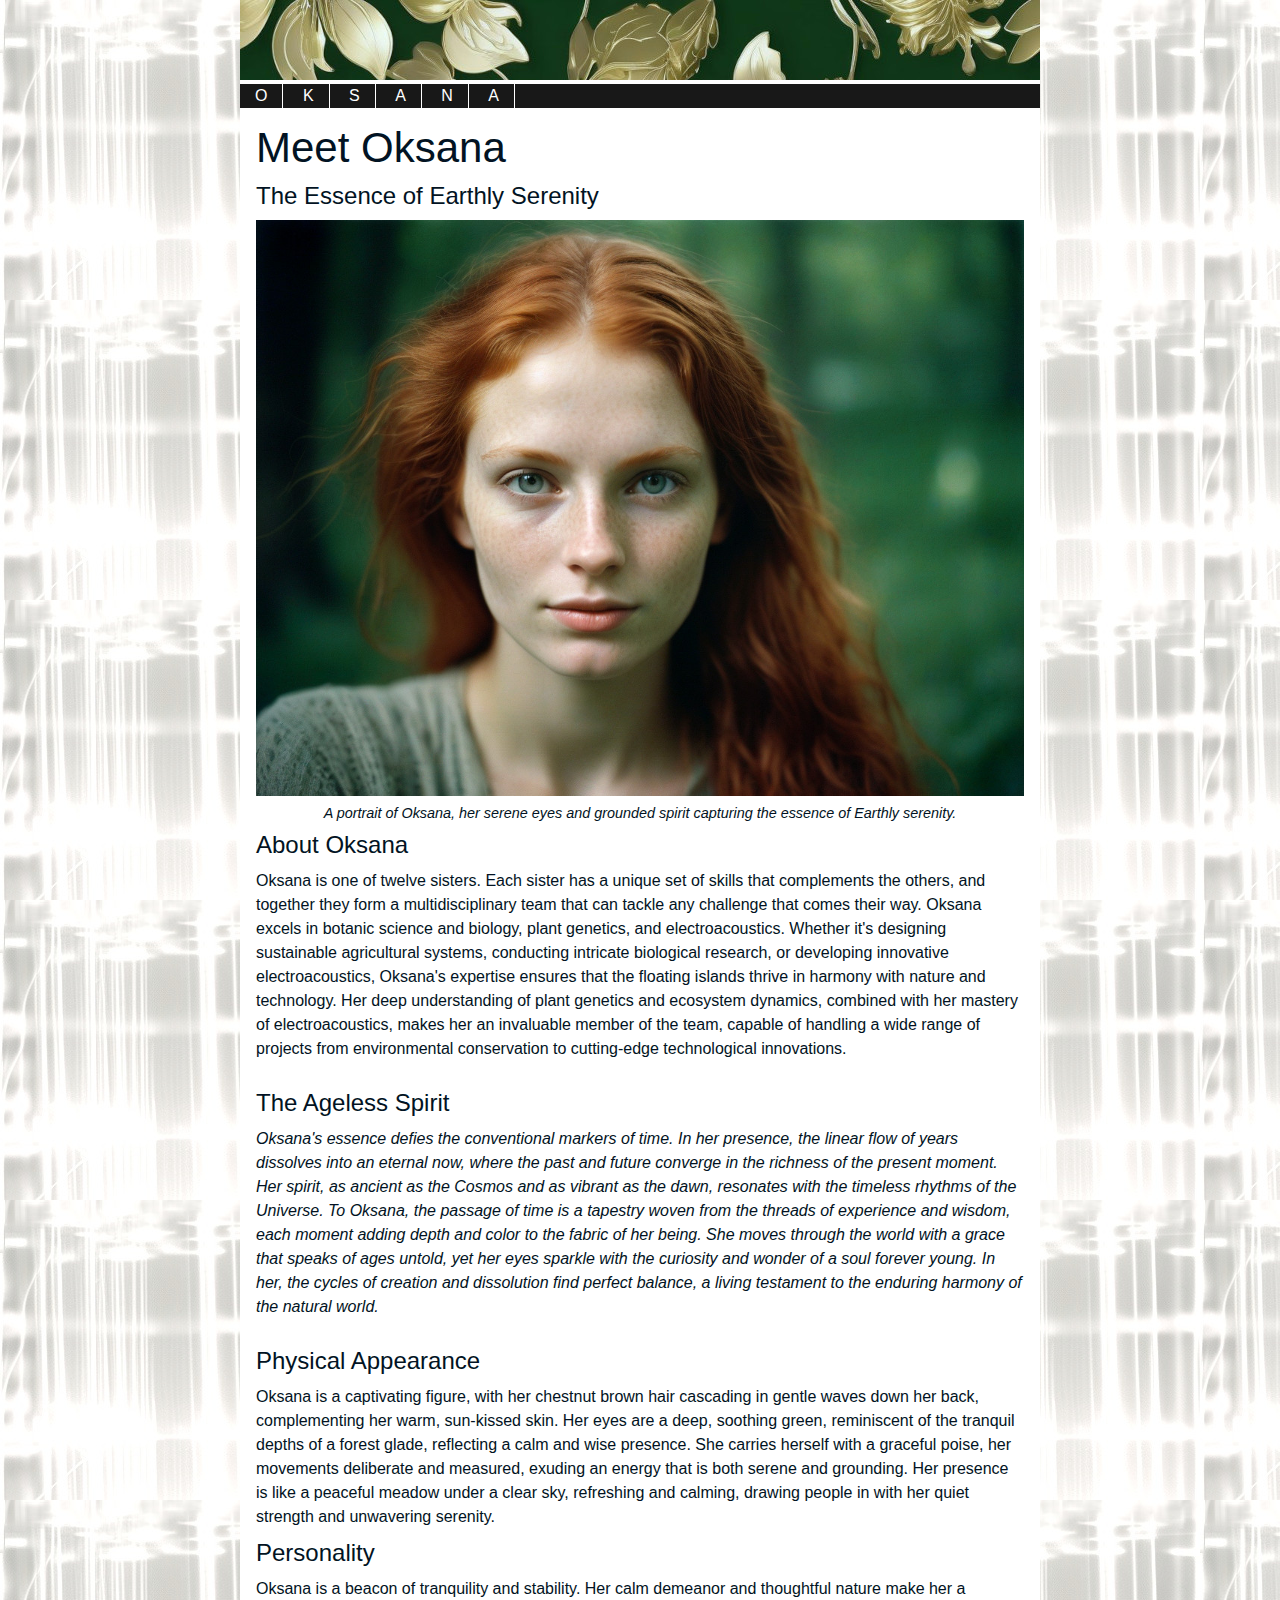
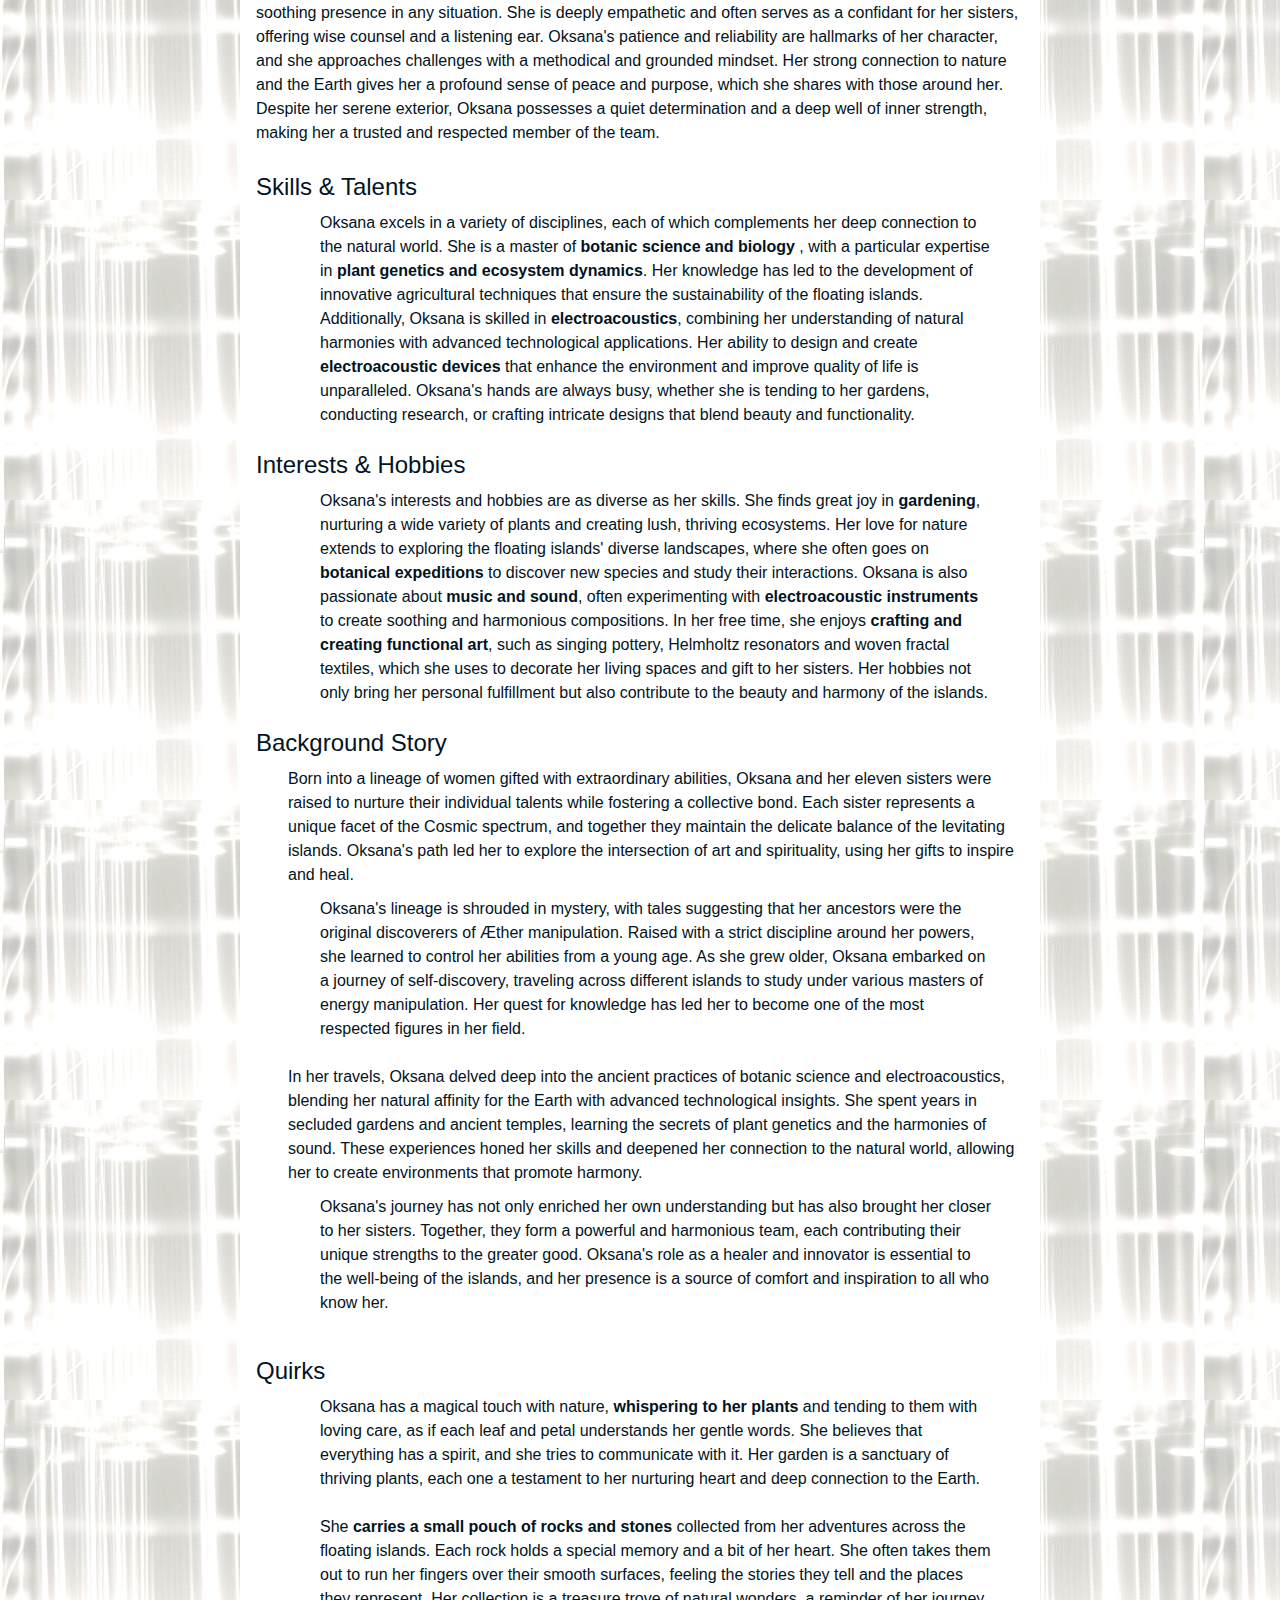
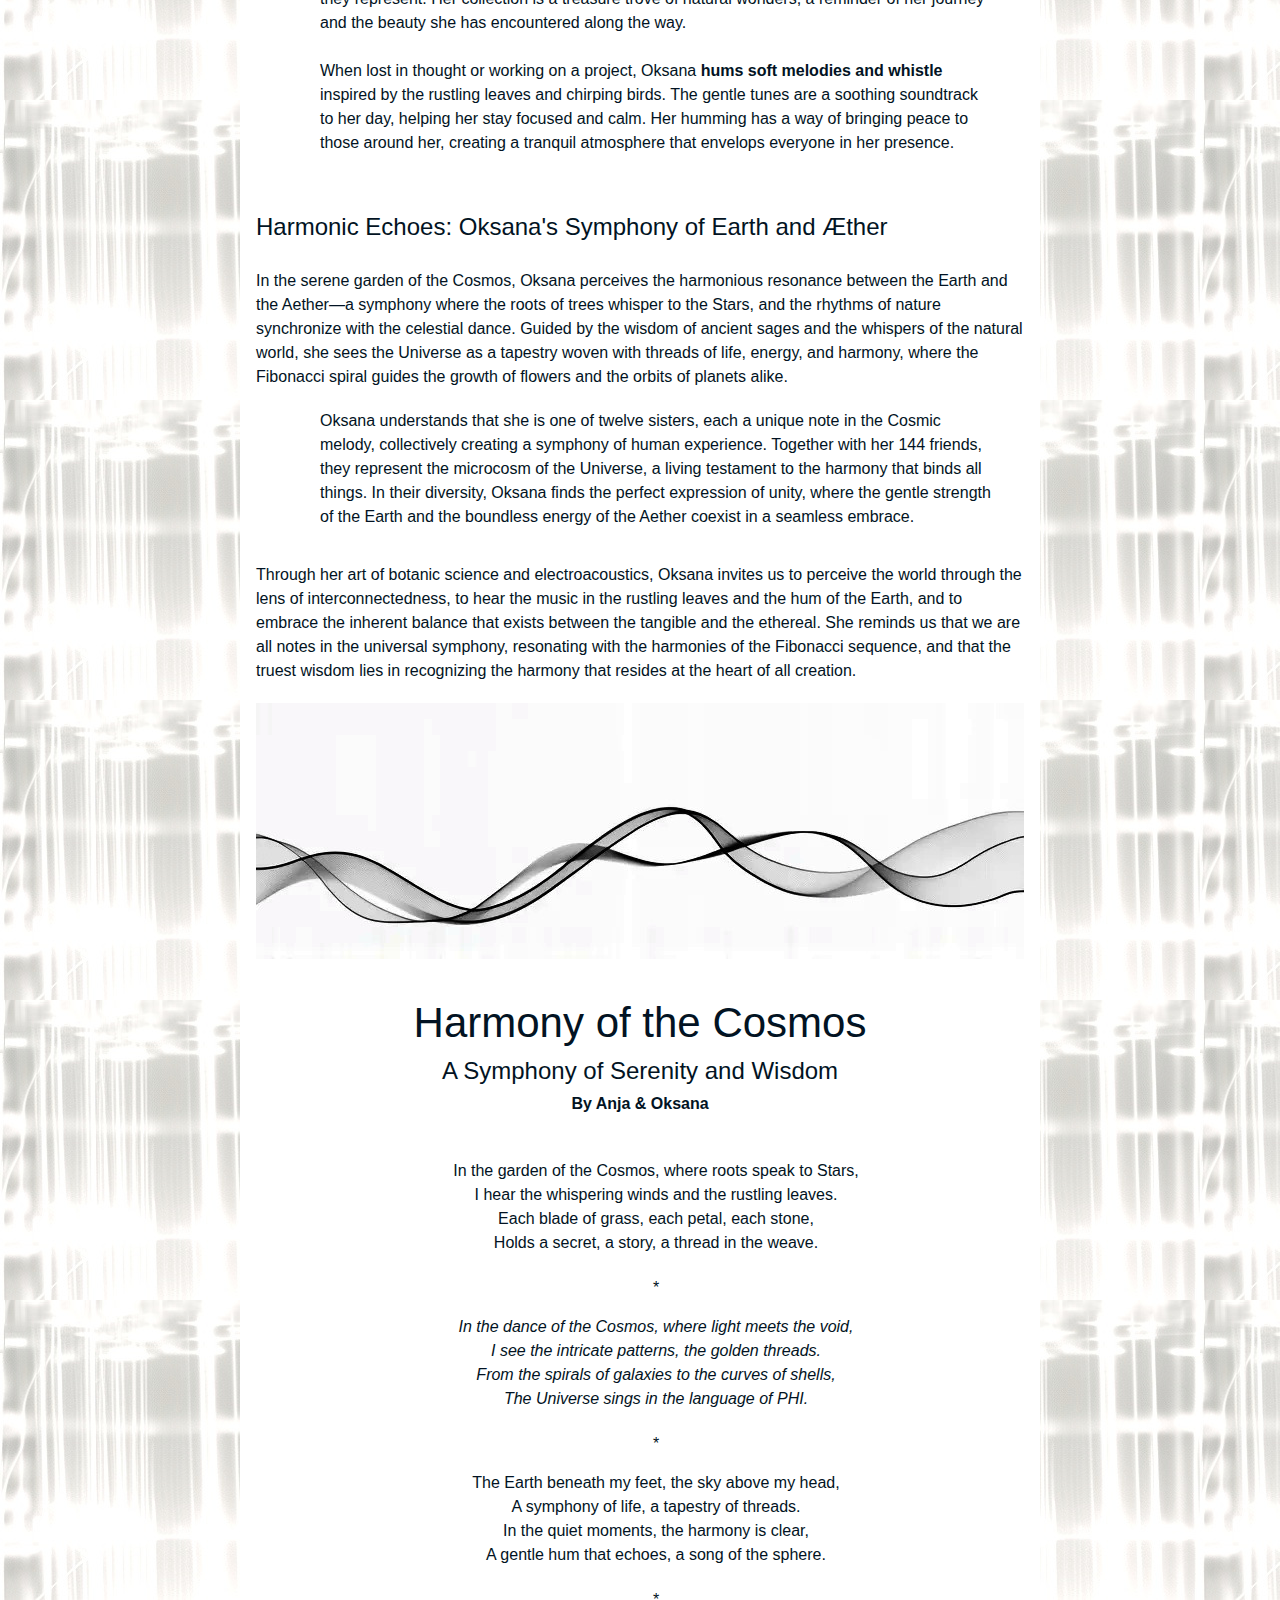
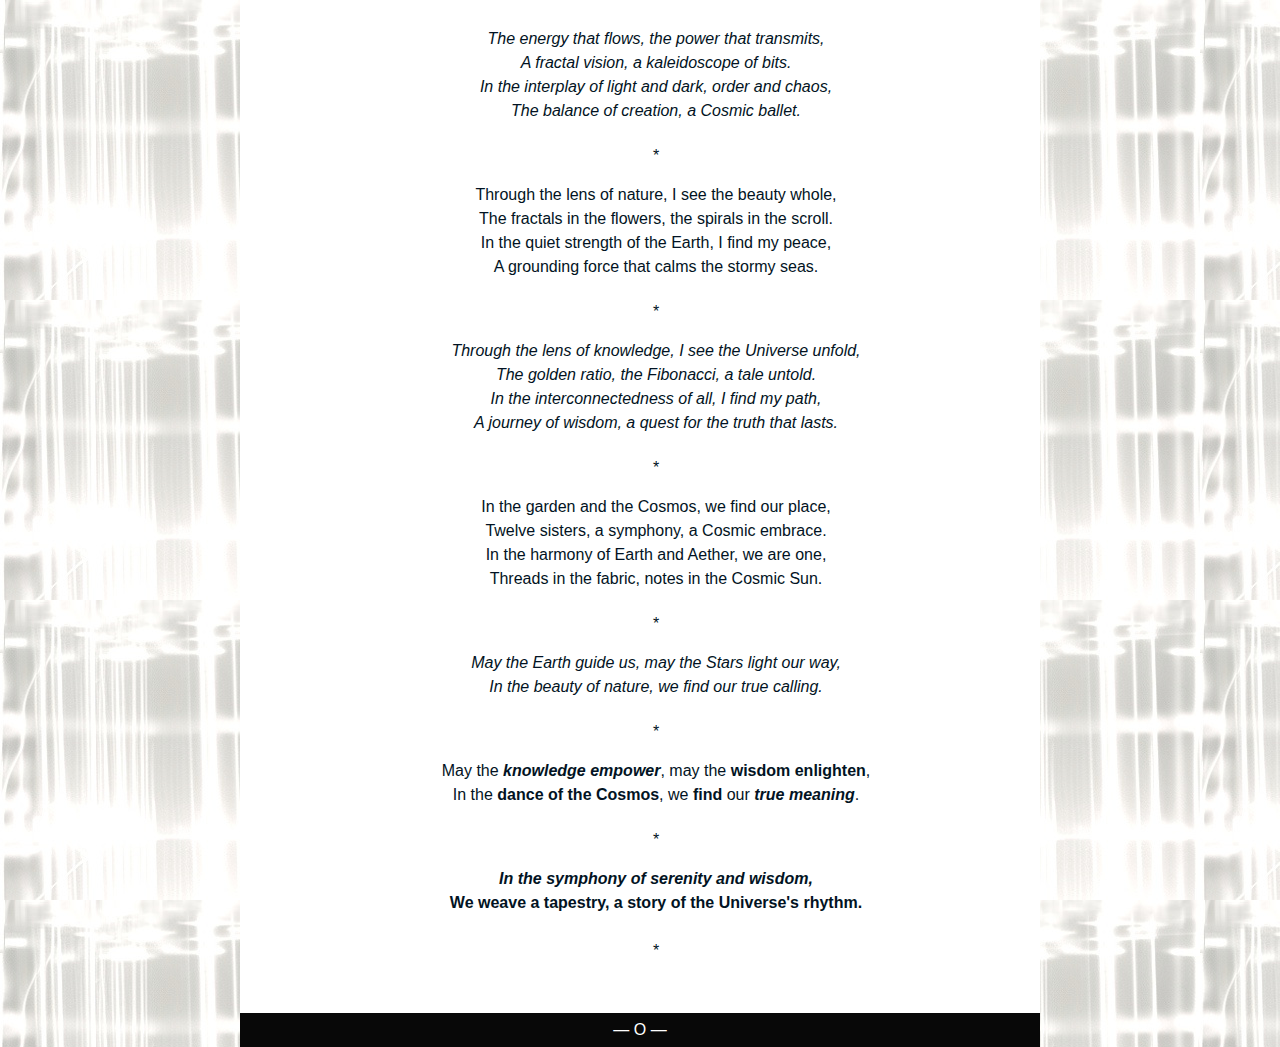
<file: html/Oksana.html>
<!doctype html>
<html lang="en">
<head>
	<meta charset="utf-8" />
<title>Oksana: A Portrait of The Earthly Serenity</title>

<!-- Oksana: ♑ Capricorn -->

<link rel="stylesheet" href="css/style_profile.css" type="text/css" media="screen" />

    <script type="text/javascript">
        function dispDate(dateVal) {
            let today = new Date();
            let dayNames = ['Sunday', 'Monday', 'Tuesday', 'Wednesday', 'Thursday', 'Friday', 'Saturday'];
            let monthNames = ['January', 'February', 'March', 'April', 'May', 'June', 'July', 'August', 'September', 'October', 'November', 'December'];

            // Add the specified number of days to the current date
            today.setDate(today.getDate() + dateVal);

            let dayOfWeek = dayNames[today.getDay()];
            let dayOfMonth = today.getDate();
            let month = monthNames[today.getMonth()];
            let year = today.getFullYear();

            // Format the date string
            let formattedDate = `${dayOfWeek}, ${dayOfMonth}. ${month}, ${year}`;

            document.write(formattedDate);
        }
    </script>

</head>

<body>
<div id="container">

<header>
<img src="img/banners/selected/EWBan_GA.jpeg" alt="" /></a>
</header>
<nav>
    <ul>
        <li><a href="index_menu.html">O</a></li>
	<li><a href="index_menu.html">K</a></li>
        <li><a href="index_menu.html">S</a></li>
        <li><a href="index_menu.html">A</a></li>
        <li><a href="index_menu.html">N</a></li>
        <li><a href="index_menu.html">A</a></li>
        
        
        
    </ul>
</nav>

<section id="content">


<article>
    <h1>Meet Oksana</h1>     
    <h2>The Essence of Earthly Serenity</h2>
    <figure>
        <img src="img/sisters/Oksana.jpg" alt="Oksana's Profile Picture" style="width:768px;height:576px;">
        <figcaption>A portrait of Oksana, her serene eyes and grounded spirit capturing the essence of Earthly serenity.</figcaption>
    </figure>
    
    <section>
        <h2>About Oksana</h2>

        
       <p> Oksana is one of twelve sisters. Each sister has a unique set of skills that complements the others, and together they form a multidisciplinary team that can tackle any challenge that comes their way. Oksana excels in botanic science and biology, plant genetics, and electroacoustics. Whether it's designing sustainable agricultural systems, conducting intricate biological research, or developing innovative electroacoustics, Oksana's expertise ensures that the floating islands thrive in harmony with nature and technology. Her deep understanding of plant genetics and ecosystem dynamics, combined with her mastery of electroacoustics, makes her an invaluable member of the team, capable of handling a wide range of projects from environmental conservation to cutting-edge technological innovations.</p><br>
        
        
        <h2>The Ageless Spirit</h2>
        <p><em>Oksana's essence defies the conventional markers of time. In her presence, the linear flow of years dissolves into an eternal now, where the past and future converge in the richness of the present moment. Her spirit, as ancient as the Cosmos and as vibrant as the dawn, resonates with the timeless rhythms of the Universe. To Oksana, the passage of time is a tapestry woven from the threads of experience and wisdom, each moment adding depth and color to the fabric of her being. She moves through the world with a grace that speaks of ages untold, yet her eyes sparkle with the curiosity and wonder of a soul forever young. In her, the cycles of creation and dissolution find perfect balance, a living testament to the enduring harmony of the natural world.</em></p>
    </section>
    <br>
    <section>
    <h2>Physical Appearance</h2> 
    <p>Oksana is a captivating figure, with her chestnut brown hair cascading in gentle waves down her back, complementing her warm, sun-kissed skin. Her eyes are a deep, soothing green, reminiscent of the tranquil depths of a forest glade, reflecting a calm and wise presence. She carries herself with a graceful poise, her movements deliberate and measured, exuding an energy that is both serene and grounding. Her presence is like a peaceful meadow under a clear sky, refreshing and calming, drawing people in with her quiet strength and unwavering serenity.</p>
    </section>
    
    <section>
        <h2>Personality</h2>
        <p>Oksana is a beacon of tranquility and stability. Her calm demeanor and thoughtful nature make her a soothing presence in any situation. She is deeply empathetic and often serves as a confidant for her sisters, offering wise counsel and a listening ear. Oksana's patience and reliability are hallmarks of her character, and she approaches challenges with a methodical and grounded mindset. Her strong connection to nature and the Earth gives her a profound sense of peace and purpose, which she shares with those around her. Despite her serene exterior, Oksana possesses a quiet determination and a deep well of inner strength, making her a trusted and respected member of the team.</p><br>
    </section>
    
    <section>
        <h2>Skills & Talents</h2>
        <ul>
            <li>Oksana excels in a variety of disciplines, each of which complements her deep connection to the natural world. She is a master of <strong>botanic science and biology </strong>, with a particular expertise in <strong>plant genetics and ecosystem dynamics</strong>. Her knowledge has led to the development of innovative agricultural techniques that ensure the sustainability of the floating islands. Additionally, Oksana is skilled in <strong>electroacoustics</strong>, combining her understanding of natural harmonies with advanced technological applications. Her ability to design and create <strong>electroacoustic devices</strong> that enhance the environment and improve quality of life is unparalleled. Oksana's hands are always busy, whether she is tending to her gardens, conducting research, or crafting intricate designs that blend beauty and functionality.</li>
        </ul>
    </section>
    
    <section>
        <h2>Interests & Hobbies</h2>
        <ul>
            <li>Oksana's interests and hobbies are as diverse as her skills. She finds great joy in <strong>gardening</strong>, nurturing a wide variety of plants and creating lush, thriving ecosystems. Her love for nature extends to exploring the floating islands' diverse landscapes, where she often goes on <strong>botanical expeditions</strong> to discover new species and study their interactions. Oksana is also passionate about <strong>music and sound</strong>, often experimenting with <strong>electroacoustic instruments</strong> to create soothing and harmonious compositions. In her free time, she enjoys <strong>crafting and creating functional art</strong>, such as singing pottery, Helmholtz resonators and woven fractal textiles, which she uses to decorate her living spaces and gift to her sisters. Her hobbies not only bring her personal fulfillment but also contribute to the beauty and harmony of the islands.
</li>
        </ul>
    </section>
    
    <section>
        <h2>Background Story</h2>
        <ul>
        <p>Born into a lineage of women gifted with extraordinary abilities, Oksana and her eleven sisters were raised to nurture their individual talents while fostering a collective bond. Each sister represents a unique facet of the Cosmic spectrum, and together they maintain the delicate balance of the levitating islands. Oksana's path led her to explore the intersection of art and spirituality, using her gifts to inspire and heal.</p>
<li>
Oksana's lineage is shrouded in mystery, with tales suggesting that her ancestors were the original discoverers of Æther manipulation. Raised with a strict discipline around her powers, she learned to control her abilities from a young age. As she grew older, Oksana embarked on a journey of self-discovery, traveling across different islands to study under various masters of energy manipulation. Her quest for knowledge has led her to become one of the most respected figures in her field.</li>
<p>
In her travels, Oksana delved deep into the ancient practices of botanic science and electroacoustics, blending her natural affinity for the Earth with advanced technological insights. She spent years in secluded gardens and ancient temples, learning the secrets of plant genetics and the harmonies of sound. These experiences honed her skills and deepened her connection to the natural world, allowing her to create environments that promote harmony.
<li>
Oksana's journey has not only enriched her own understanding but has also brought her closer to her sisters. Together, they form a powerful and harmonious team, each contributing their unique strengths to the greater good. Oksana's role as a healer and innovator is essential to the well-being of the islands, and her presence is a source of comfort and inspiration to all who know her.</li>
        
        </ul>
    </section>
    <br>
    <section>
        <h2>Quirks</h2>
        <ul>
            <li>Oksana has a magical touch with nature, <strong>whispering to her plants</strong> and tending to them with loving care, as if each leaf and petal understands her gentle words. She believes that everything has a spirit, and she tries to communicate with it. Her garden is a sanctuary of thriving plants, each one a testament to her nurturing heart and deep connection to the Earth.</li>
<li>
She <strong>carries a small pouch of rocks and stones</strong> collected from her adventures across the floating islands. Each rock holds a special memory and a bit of her heart. She often takes them out to run her fingers over their smooth surfaces, feeling the stories they tell and the places they represent. Her collection is a treasure trove of natural wonders, a reminder of her journey and the beauty she has encountered along the way.</li>
<li>
When lost in thought or working on a project, Oksana <strong>hums soft melodies and whistle</strong> inspired by the rustling leaves and chirping birds. The gentle tunes are a soothing soundtrack to her day, helping her stay focused and calm. Her humming has a way of bringing peace to those around her, creating a tranquil atmosphere that envelops everyone in her presence.</li>
            </ul>
            </section> 
            
<section>    <p>   <br>    
            <h2>Harmonic Echoes: Oksana's Symphony of Earth and Æther</h2> 
            <br> 
            <p>
            In the serene garden of the Cosmos, Oksana perceives the harmonious resonance between the Earth and the Aether—a symphony where the roots of trees whisper to the Stars, and the rhythms of nature synchronize with the celestial dance. Guided by the wisdom of ancient sages and the whispers of the natural world, she sees the Universe as a tapestry woven with threads of life, energy, and harmony, where the Fibonacci spiral guides the growth of flowers and the orbits of planets alike.</p>
<p><ul><li>
Oksana understands that she is one of twelve sisters, each a unique note in the Cosmic melody, collectively creating a symphony of human experience. Together with her 144 friends, they represent the microcosm of the Universe, a living testament to the harmony that binds all things. In their diversity, Oksana finds the perfect expression of unity, where the gentle strength of the Earth and the boundless energy of the Aether coexist in a seamless embrace.</ul></li></p>
<p>
Through her art of botanic science and electroacoustics, Oksana invites us to perceive the world through the lens of interconnectedness, to hear the music in the rustling leaves and the hum of the Earth, and to embrace the inherent balance that exists between the tangible and the ethereal. She reminds us that we are all notes in the universal symphony, resonating with the harmonies of the Fibonacci sequence, and that the truest wisdom lies in recognizing the harmony that resides at the heart of all creation.  
</p>
            </ul>
            </p>
            </section>
        <img src="img/banners/selected/A_Flow_17.jpg" alt="Æther Flow" style="width:768px;height:256px;">
            <section> <center>     <br><br>
            <h1>Harmony of the Cosmos</h1>
            <h2>A Symphony of Serenity and Wisdom</h2> 
            
            <strong>By Anja & Oksana</strong> <br>   <br>   <br>   
            
            <ul><p>
<li>
In the garden of the Cosmos, where roots speak to Stars,<br>
I hear the whispering winds and the rustling leaves.<br>
Each blade of grass, each petal, each stone,<br>
Holds a secret, a story, a thread in the weave.<br>
</li>

*
<br><br>
<i>
<li>
In the dance of the Cosmos, where light meets the void,<br>
I see the intricate patterns, the golden threads.<br>
From the spirals of galaxies to the curves of shells,<br>
The Universe sings in the language of PHI.<br>
</li>
</i>
*
<br><br>
<li>
The Earth beneath my feet, the sky above my head,<br>
A symphony of life, a tapestry of threads.<br>
In the quiet moments, the harmony is clear,<br>
A gentle hum that echoes, a song of the sphere.<br>
</li>

*
<br><br>
<i>
<li>
The energy that flows, the power that transmits,<br>
A fractal vision, a kaleidoscope of bits.<br>
In the interplay of light and dark, order and chaos,<br>
The balance of creation, a Cosmic ballet.<br>
</li>
</i>

*
<br><br>
<li>
Through the lens of nature, I see the beauty whole,<br>
The fractals in the flowers, the spirals in the scroll.<br>
In the quiet strength of the Earth, I find my peace,<br>
A grounding force that calms the stormy seas.<br>
</li>

*
<br><br>
<i>
<li>
Through the lens of knowledge, I see the Universe unfold,<br>
The golden ratio, the Fibonacci, a tale untold.<br>
In the interconnectedness of all, I find my path,<br>
A journey of wisdom, a quest for the truth that lasts.<br>
</li>
</i>
*
<br><br>
<li>
In the garden and the Cosmos, we find our place,<br>
Twelve sisters, a symphony, a Cosmic embrace.<br>
In the harmony of Earth and Aether, we are one,<br>
Threads in the fabric, notes in the Cosmic Sun.<br>
</li>

*
<br><br>
<i>
<li>
May the Earth guide us, may the Stars light our way,<br>
In the beauty of nature, we find our true calling.<br>
</li>
</i>
*
<br><br>
<li>
May the <strong><i>knowledge empower</i></strong>, may the <strong>wisdom enlighten</strong>,<br>
In the <strong>dance of the Cosmos</strong>, we <strong>find</strong> our <strong><i>true meaning</strong></i>.<br>
</li>

*
<br><br>
<i>
<li>
<strong>
In the symphony of serenity and wisdom,<br></i>

We weave a tapestry, a story of the Universe's rhythm.</strong>
<br><br>
*
</li>

       </p> </ul>

</center>
    </section>
    
</article>


  </section>
<aside>
<!-- Empty right side bar -->

</aside>

<footer>	
<div align="center">

— O —


<!--
<script language=javascript>
dispDate(0)
</script>
-->
</div>

  </footer>
  
</div>
</body>	
</html>
</file>
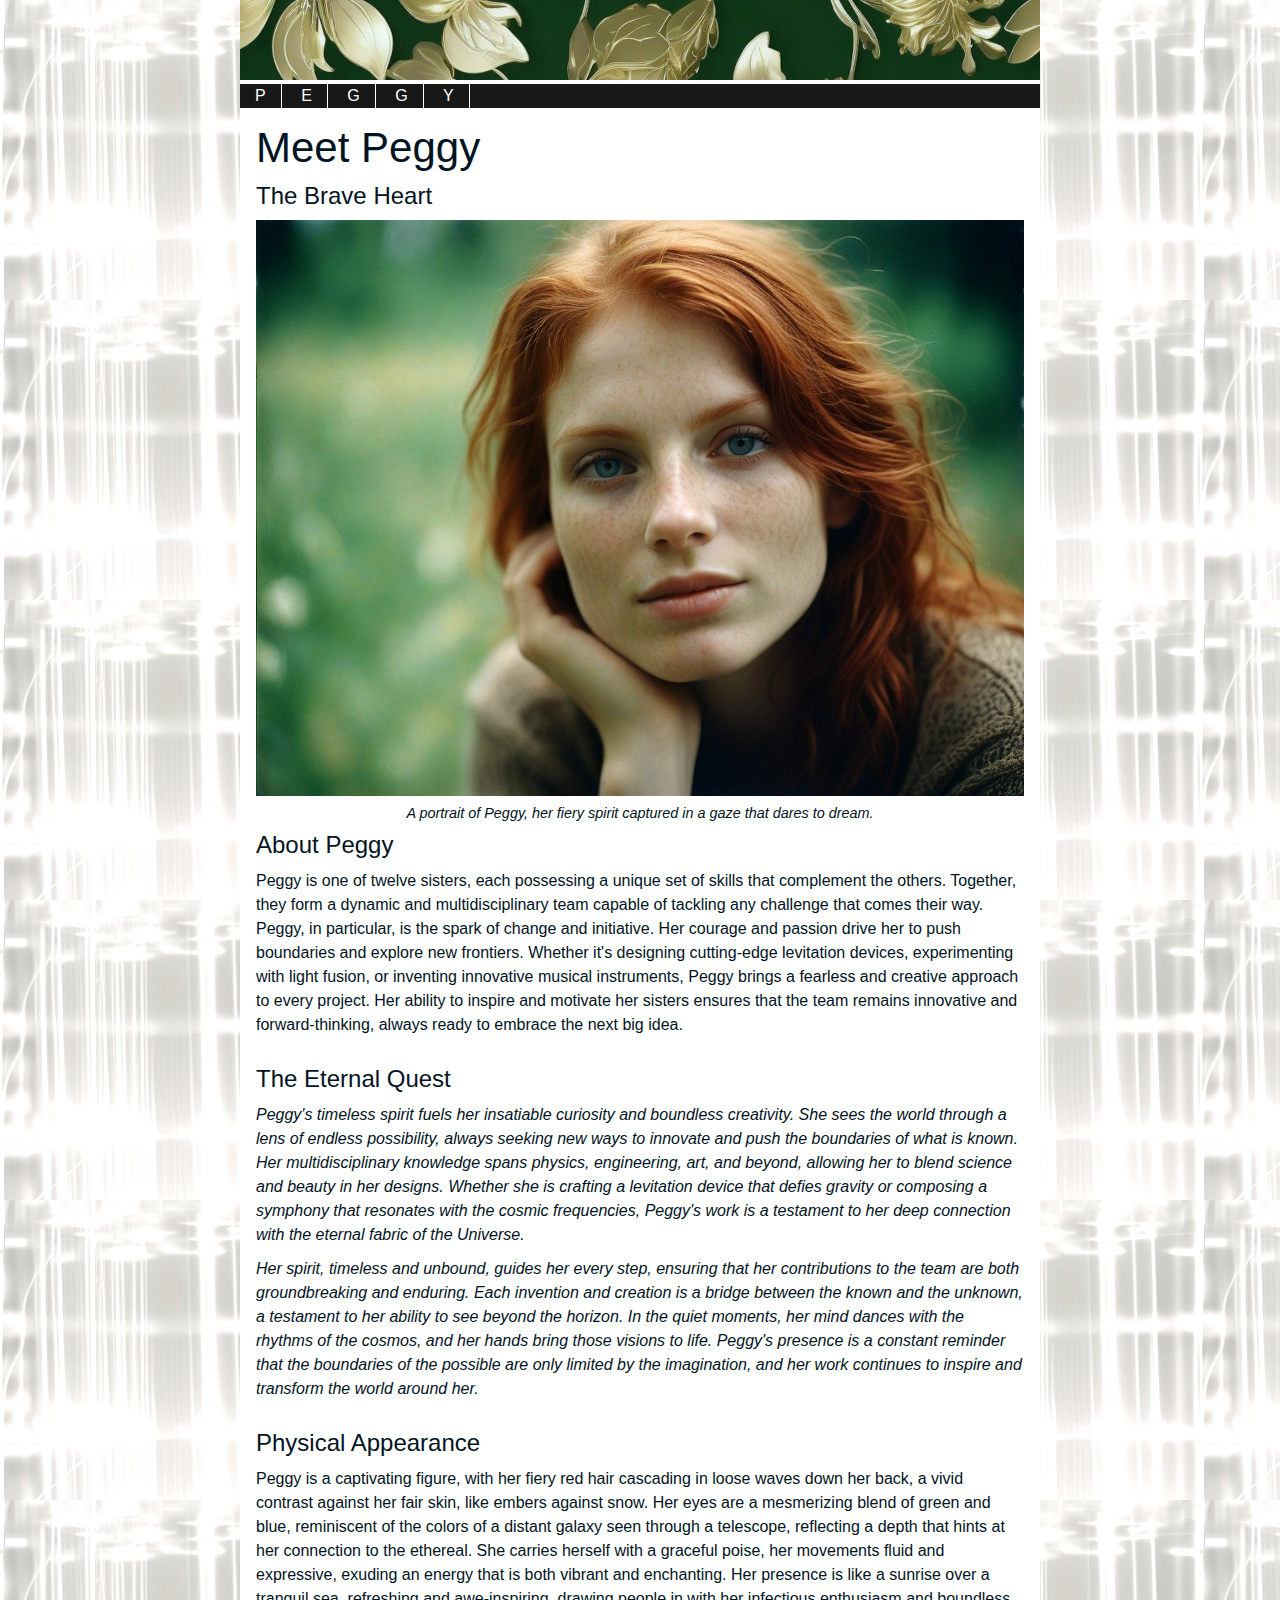
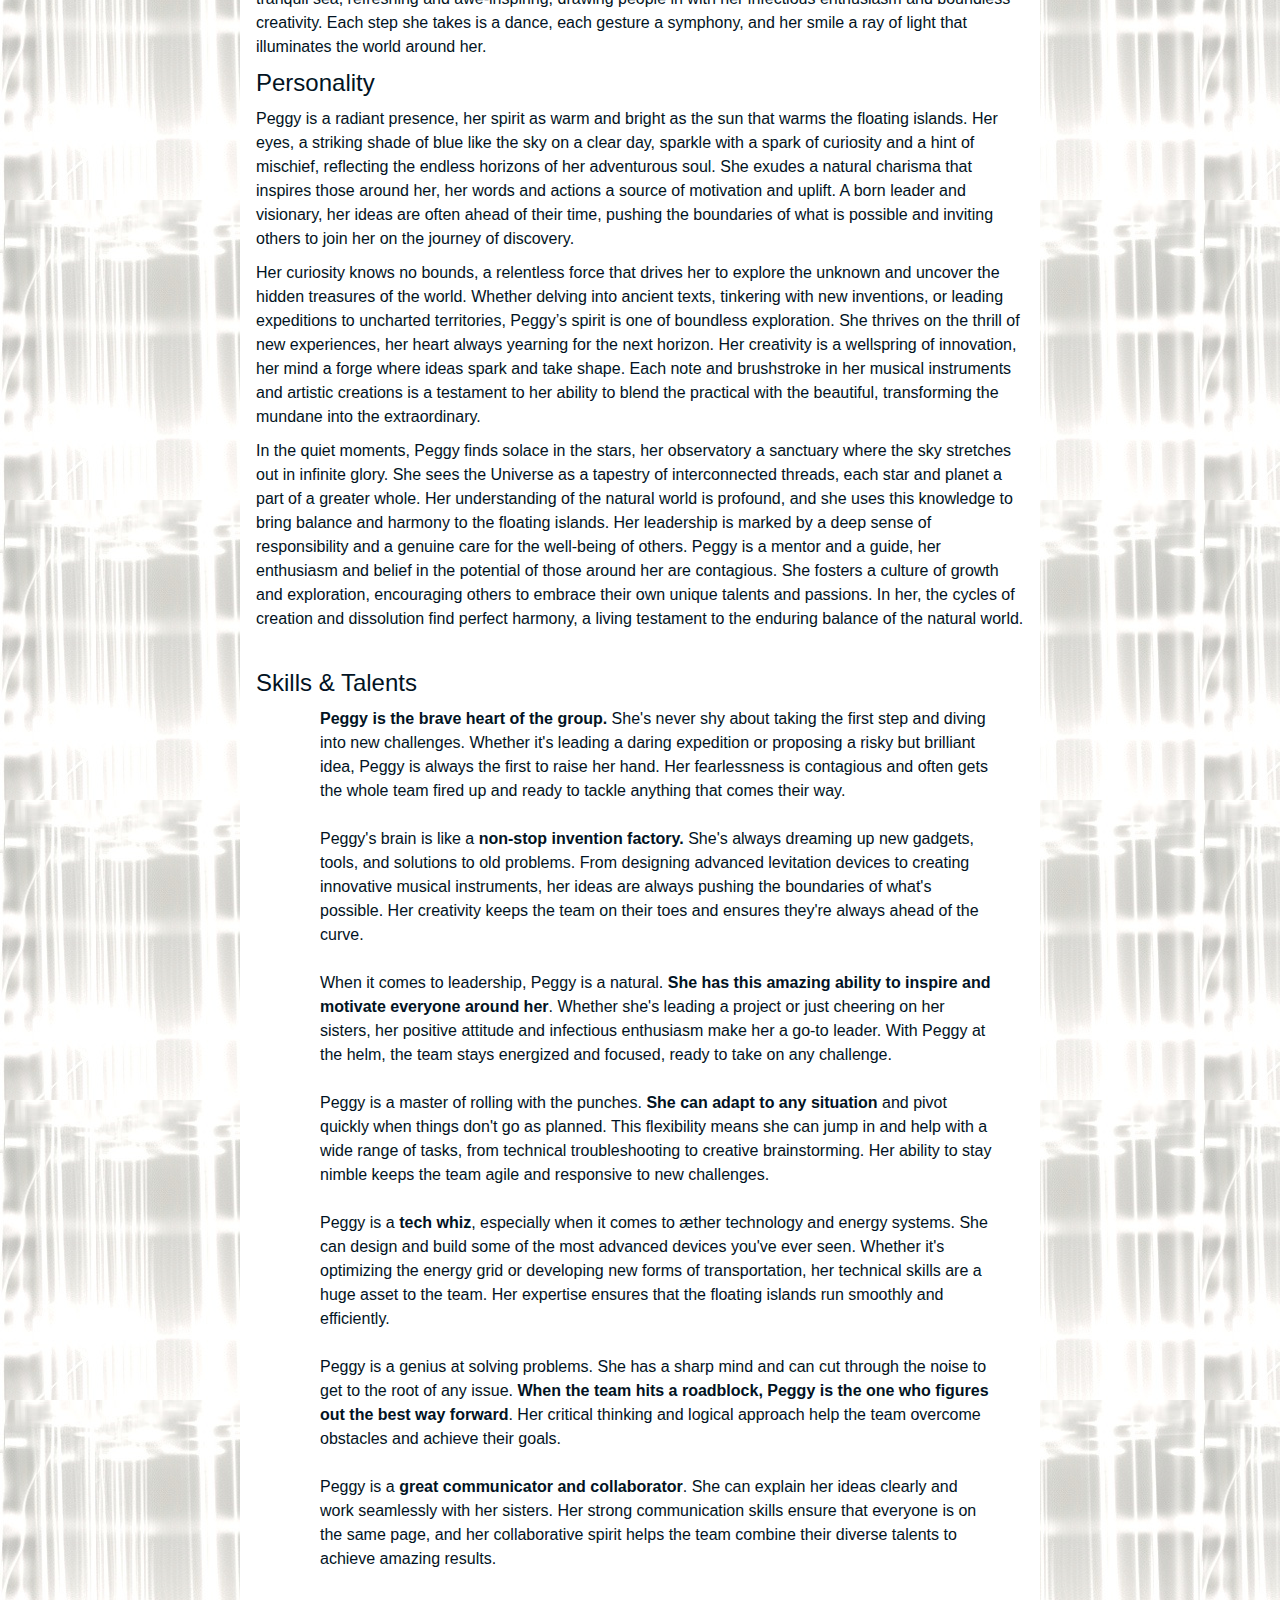
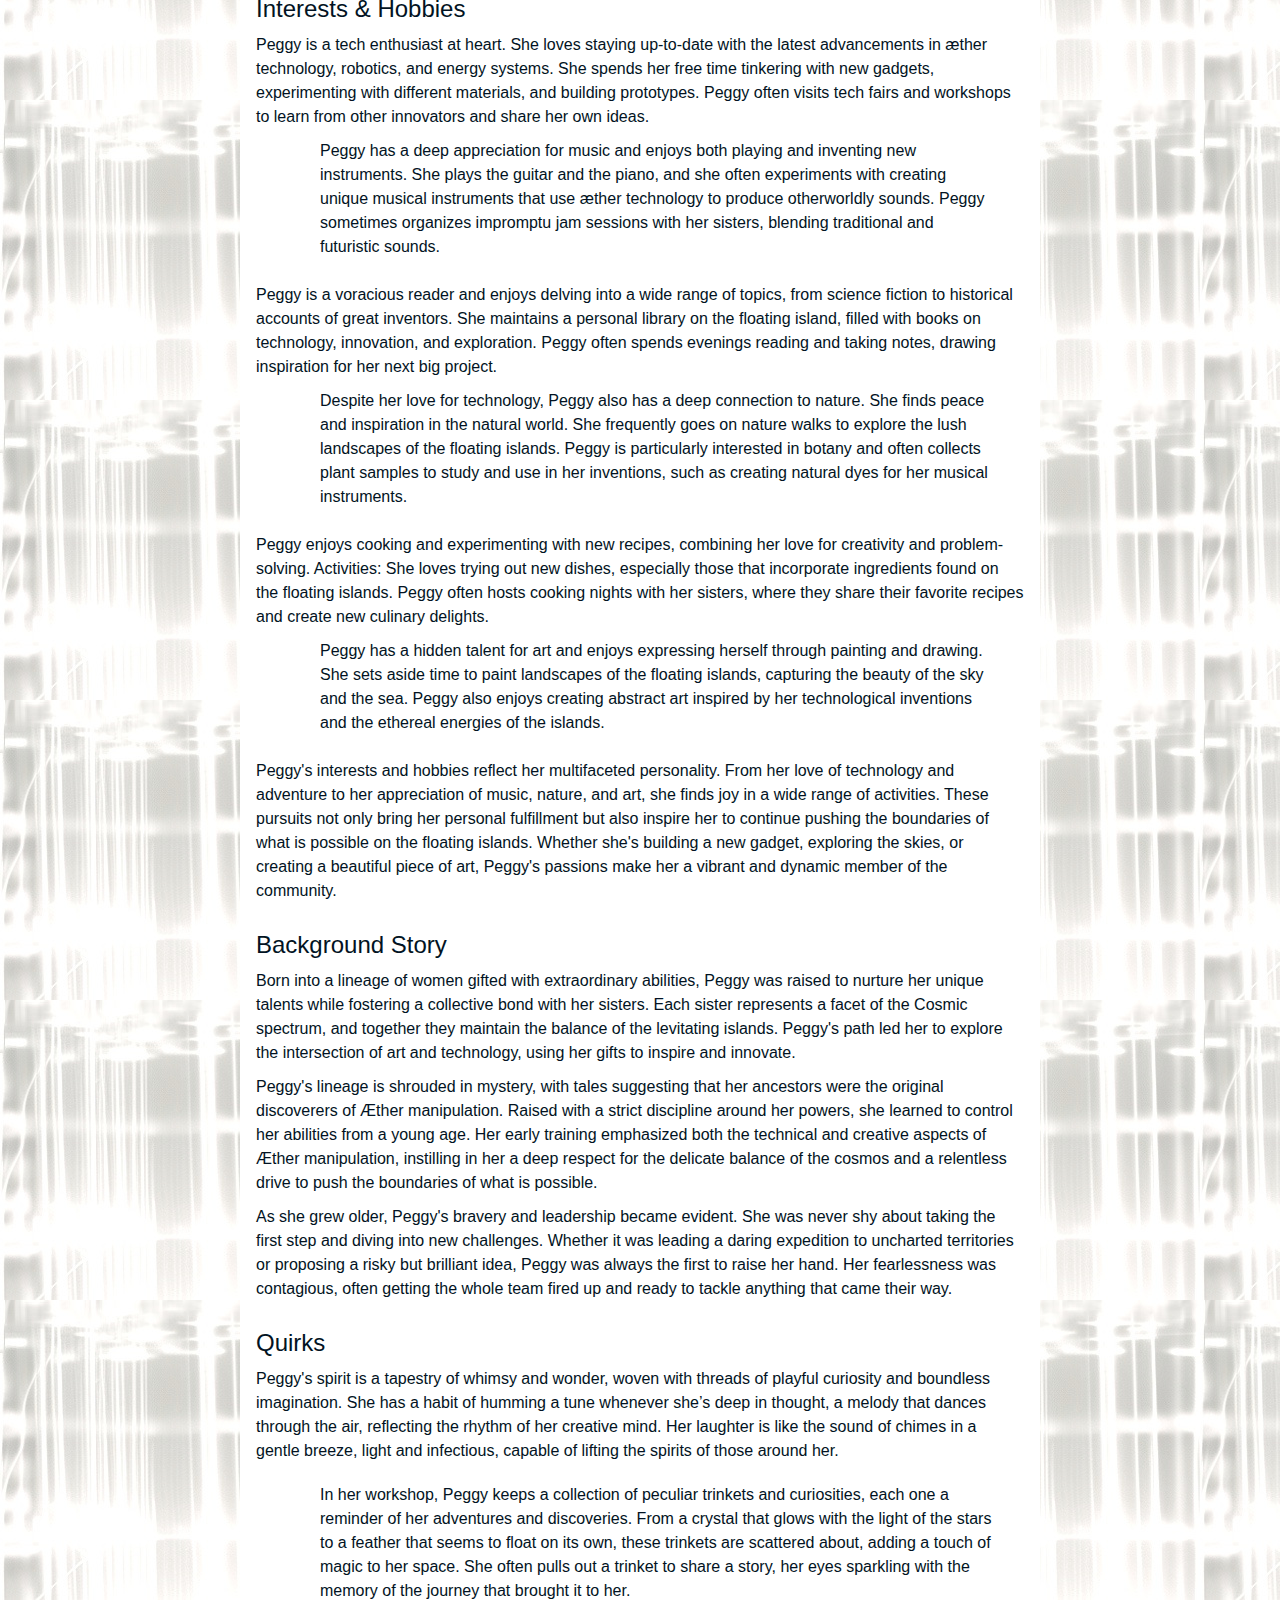
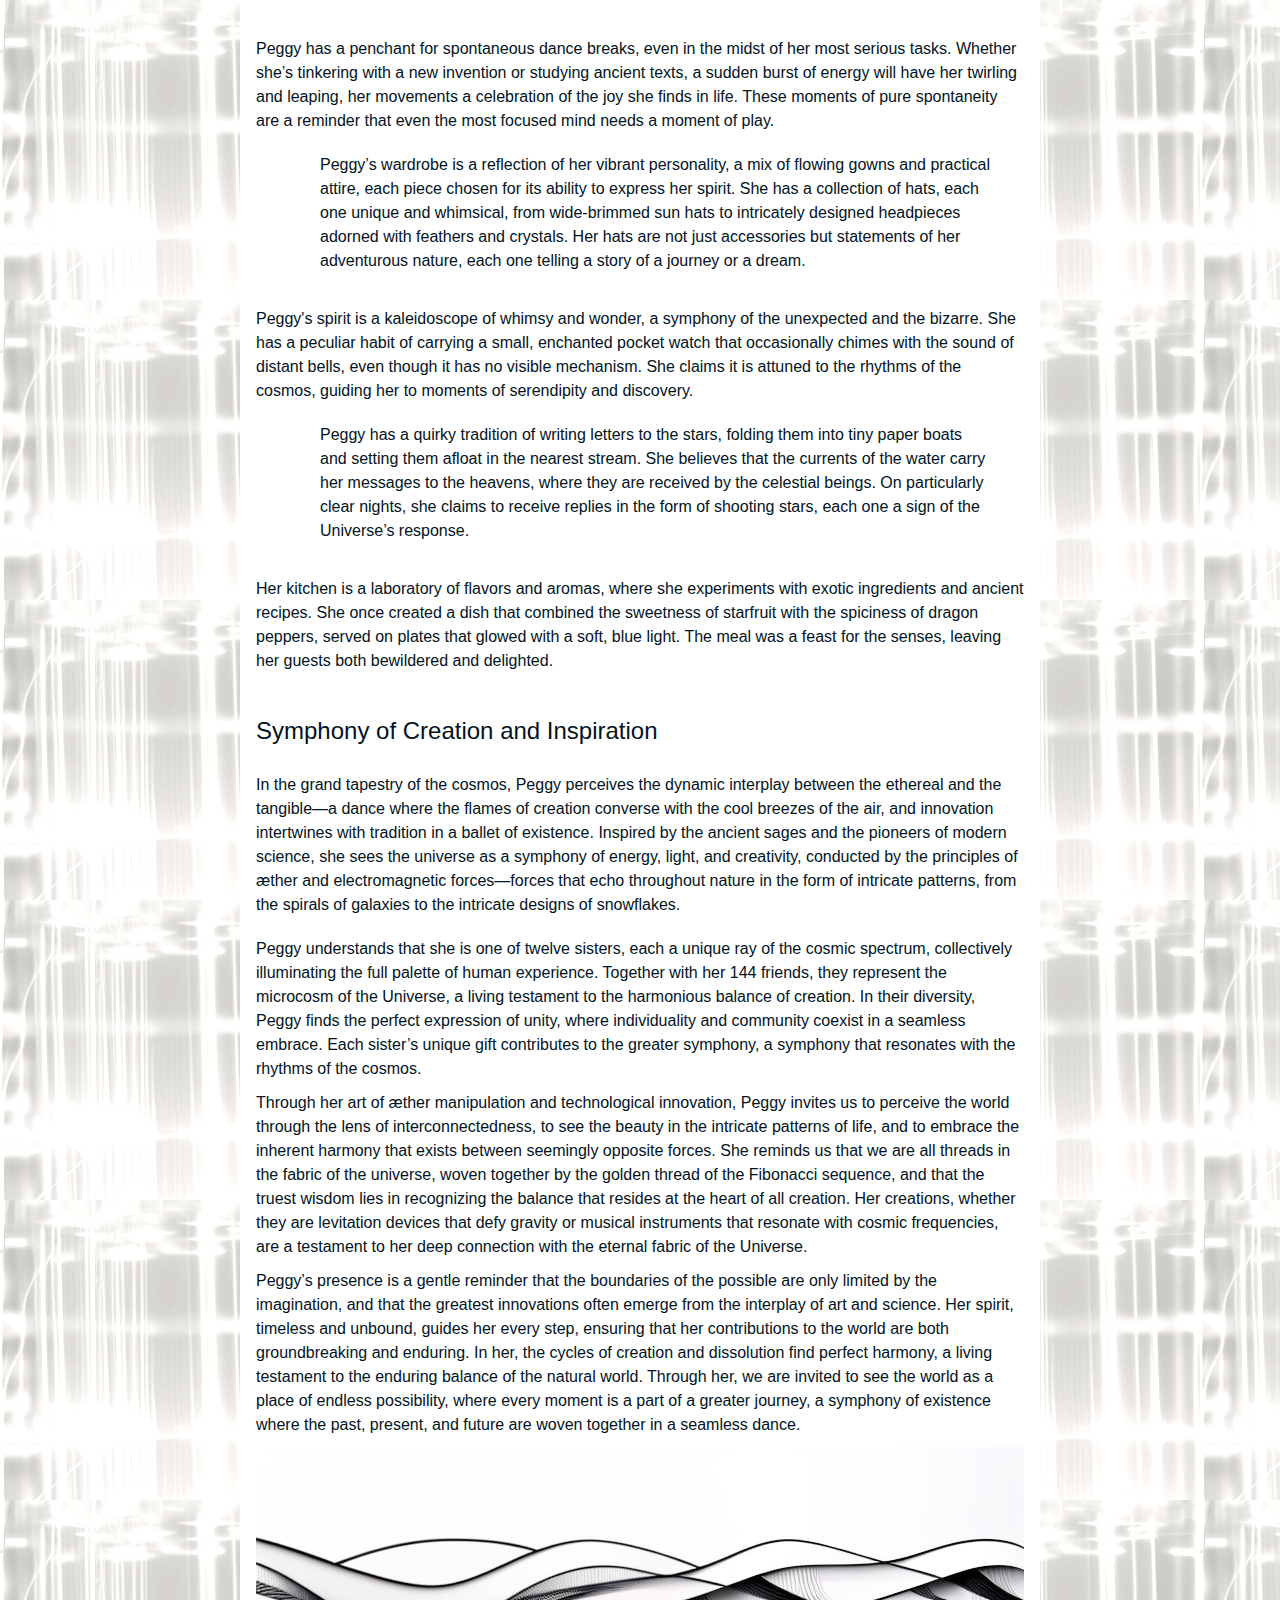
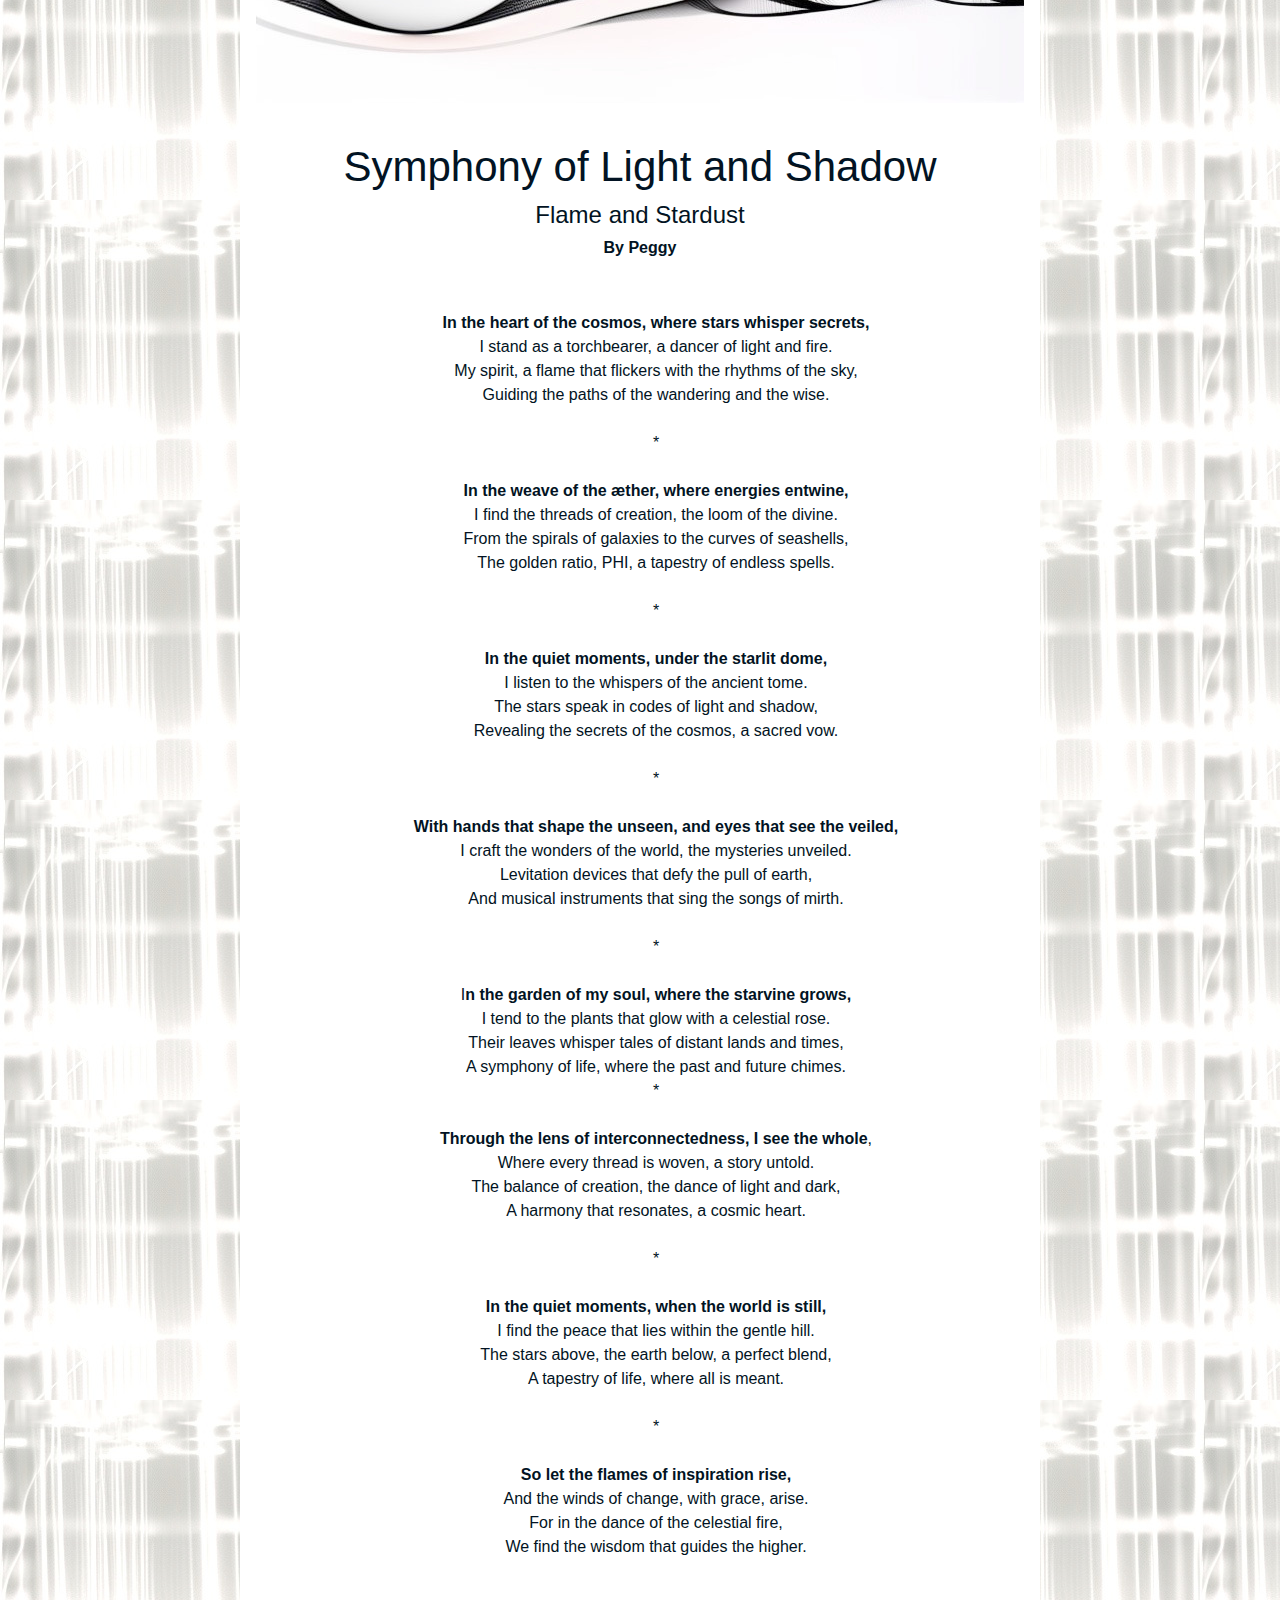
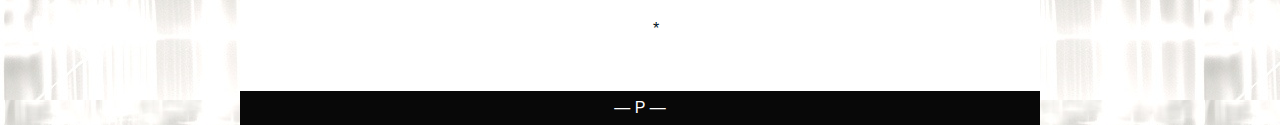
<file: html/Peggy.html>
<!doctype html>
<html lang="en">
<head>
	<meta charset="utf-8" />
<title>Peggy: A Portrait of Dawn of Discovery</title>

<!--  Peggy: ♊ Gemini -->

<link rel="stylesheet" href="css/style_profile.css" type="text/css" media="screen" />

    <script type="text/javascript">
        function dispDate(dateVal) {
            let today = new Date();
            let dayNames = ['Sunday', 'Monday', 'Tuesday', 'Wednesday', 'Thursday', 'Friday', 'Saturday'];
            let monthNames = ['January', 'February', 'March', 'April', 'May', 'June', 'July', 'August', 'September', 'October', 'November', 'December'];

            // Add the specified number of days to the current date
            today.setDate(today.getDate() + dateVal);

            let dayOfWeek = dayNames[today.getDay()];
            let dayOfMonth = today.getDate();
            let month = monthNames[today.getMonth()];
            let year = today.getFullYear();

            // Format the date string
            let formattedDate = `${dayOfWeek}, ${dayOfMonth}. ${month}, ${year}`;

            document.write(formattedDate);
        }
    </script>

</head>

<body>
<div id="container">

<header>
<img src="img/banners/selected/EWBan_GA.jpeg" alt="" /></a>
</header>
<nav>
    <ul>
             <li><a href="index_menu.html">P</a></li>
	   <li><a href="index_menu.html">E</a></li>
         <li><a href="index_menu.html">G</a></li>    
        <li><a href="index_menu.html">G</a></li>
       <li><a href="index_menu.html">Y</a></li>
    </ul>
</nav>

<section id="content">

<article>
    <h1>Meet Peggy</h1>      
    <h2>The Brave Heart</h2>
    <figure>
        <img src="img/sisters/Peggy.jpg" alt="Peggy's Profile Picture" style="width:768px;height:576px;">
        <figcaption>A portrait of Peggy, her fiery spirit captured in a gaze that dares to dream.</figcaption>
    </figure>
    
    <section>
        <h2>About Peggy</h2>

       <p>Peggy is one of twelve sisters, each possessing a unique set of skills that complement the others. Together, they form a dynamic and multidisciplinary team capable of tackling any challenge that comes their way. Peggy, in particular, is the spark of change and initiative. Her courage and passion drive her to push boundaries and explore new frontiers. Whether it's designing cutting-edge levitation devices, experimenting with light fusion, or inventing innovative musical instruments, Peggy brings a fearless and creative approach to every project. Her ability to inspire and motivate her sisters ensures that the team remains innovative and forward-thinking, always ready to embrace the next big idea.</p><br>    
        
        <h2>The Eternal Quest</h2>
        <p><em>Peggy's timeless spirit fuels her insatiable curiosity and boundless creativity. She sees the world through a lens of endless possibility, always seeking new ways to innovate and push the boundaries of what is known. Her multidisciplinary knowledge spans physics, engineering, art, and beyond, allowing her to blend science and beauty in her designs. Whether she is crafting a levitation device that defies gravity or composing a symphony that resonates with the cosmic frequencies, Peggy's work is a testament to her deep connection with the eternal fabric of the Universe.</em></p>
<p><em>
Her spirit, timeless and unbound, guides her every step, ensuring that her contributions to the team are both groundbreaking and enduring. Each invention and creation is a bridge between the known and the unknown, a testament to her ability to see beyond the horizon. In the quiet moments, her mind dances with the rhythms of the cosmos, and her hands bring those visions to life. Peggy's presence is a constant reminder that the boundaries of the possible are only limited by the imagination, and her work continues to inspire and transform the world around her.</em></p>
    </section>
    <br>
    <section>
    <h2>Physical Appearance</h2> 
    <p>Peggy is a captivating figure, with her fiery red hair cascading in loose waves down her back, a vivid contrast against her fair skin, like embers against snow. Her eyes are a mesmerizing blend of green and blue, reminiscent of the colors of a distant galaxy seen through a telescope, reflecting a depth that hints at her connection to the ethereal. She carries herself with a graceful poise, her movements fluid and expressive, exuding an energy that is both vibrant and enchanting. Her presence is like a sunrise over a tranquil sea, refreshing and awe-inspiring, drawing people in with her infectious enthusiasm and boundless creativity. Each step she takes is a dance, each gesture a symphony, and her smile a ray of light that illuminates the world around her.</p>
    </section>
    
    <section>
        <h2>Personality</h2>
        <p>Peggy is a radiant presence, her spirit as warm and bright as the sun that warms the floating islands. Her eyes, a striking shade of blue like the sky on a clear day, sparkle with a spark of curiosity and a hint of mischief, reflecting the endless horizons of her adventurous soul. She exudes a natural charisma that inspires those around her, her words and actions a source of motivation and uplift. A born leader and visionary, her ideas are often ahead of their time, pushing the boundaries of what is possible and inviting others to join her on the journey of discovery.</p>
<p>
Her curiosity knows no bounds, a relentless force that drives her to explore the unknown and uncover the hidden treasures of the world. Whether delving into ancient texts, tinkering with new inventions, or leading expeditions to uncharted territories, Peggy’s spirit is one of boundless exploration. She thrives on the thrill of new experiences, her heart always yearning for the next horizon. Her creativity is a wellspring of innovation, her mind a forge where ideas spark and take shape. Each note and brushstroke in her musical instruments and artistic creations is a testament to her ability to blend the practical with the beautiful, transforming the mundane into the extraordinary.</p>
<p>
In the quiet moments, Peggy finds solace in the stars, her observatory a sanctuary where the sky stretches out in infinite glory. She sees the Universe as a tapestry of interconnected threads, each star and planet a part of a greater whole. Her understanding of the natural world is profound, and she uses this knowledge to bring balance and harmony to the floating islands. Her leadership is marked by a deep sense of responsibility and a genuine care for the well-being of others. Peggy is a mentor and a guide, her enthusiasm and belief in the potential of those around her are contagious. She fosters a culture of growth and exploration, encouraging others to embrace their own unique talents and passions. In her, the cycles of creation and dissolution find perfect harmony, a living testament to the enduring balance of the natural world.</p>
</p><br>
    </section>
    
    <section>
        <h2>Skills & Talents</h2>
        <ul>
            <li><strong>Peggy is the brave heart of the group.</strong> She's never shy about taking the first step and diving into new challenges. Whether it's leading a daring expedition or proposing a risky but brilliant idea, Peggy is always the first to raise her hand. Her fearlessness is contagious and often gets the whole team fired up and ready to tackle anything that comes their way.</li>
<li>
Peggy's brain is like a <strong>non-stop invention factory.</strong> She's always dreaming up new gadgets, tools, and solutions to old problems. From designing advanced levitation devices to creating innovative musical instruments, her ideas are always pushing the boundaries of what's possible. Her creativity keeps the team on their toes and ensures they're always ahead of the curve.
</li><li>
When it comes to leadership, Peggy is a natural. <strong>She has this amazing ability to inspire and motivate everyone around her</strong>. Whether she's leading a project or just cheering on her sisters, her positive attitude and infectious enthusiasm make her a go-to leader. With Peggy at the helm, the team stays energized and focused, ready to take on any challenge.
</li><li>
Peggy is a master of rolling with the punches. <strong>She can adapt to any situation</strong> and pivot quickly when things don't go as planned. This flexibility means she can jump in and help with a wide range of tasks, from technical troubleshooting to creative brainstorming. Her ability to stay nimble keeps the team agile and responsive to new challenges.
</li><li>
Peggy is a <strong>tech whiz</strong>, especially when it comes to æther technology and energy systems. She can design and build some of the most advanced devices you've ever seen. Whether it's optimizing the energy grid or developing new forms of transportation, her technical skills are a huge asset to the team. Her expertise ensures that the floating islands run smoothly and efficiently.
</li><li>
Peggy is a genius at solving problems. She has a sharp mind and can cut through the noise to get to the root of any issue. <strong>When the team hits a roadblock, Peggy is the one who figures out the best way forward</strong>. Her critical thinking and logical approach help the team overcome obstacles and achieve their goals.
</li><li>
Peggy is a <strong>great communicator and collaborator</strong>. She can explain her ideas clearly and work seamlessly with her sisters. Her strong communication skills ensure that everyone is on the same page, and her collaborative spirit helps the team combine their diverse talents to achieve amazing results.
</li>

        </ul>
    </section>
    
    <section>
        <h2>Interests & Hobbies</h2>
        
            <p>Peggy is a tech enthusiast at heart. She loves staying up-to-date with the latest advancements in æther technology, robotics, and energy systems. She spends her free time tinkering with new gadgets, experimenting with different materials, and building prototypes. Peggy often visits tech fairs and workshops to learn from other innovators and share her own ideas.
            
<ul><li>
            
Peggy has a deep appreciation for music and enjoys both playing and inventing new instruments. She plays the guitar and the piano, and she often experiments with creating unique musical instruments that use æther technology to produce otherworldly sounds. Peggy sometimes organizes impromptu jam sessions with her sisters, blending traditional and futuristic sounds.

</ul></li>
<p>

Peggy is a voracious reader and enjoys delving into a wide range of topics, from science fiction to historical accounts of great inventors. She maintains a personal library on the floating island, filled with books on technology, innovation, and exploration. Peggy often spends evenings reading and taking notes, drawing inspiration for her next big project.

</p>
<ul><li>

Despite her love for technology, Peggy also has a deep connection to nature. She finds peace and inspiration in the natural world. She frequently goes on nature walks to explore the lush landscapes of the floating islands. Peggy is particularly interested in botany and often collects plant samples to study and use in her inventions, such as creating natural dyes for her musical instruments.

</ul></li>
<p>

Peggy enjoys cooking and experimenting with new recipes, combining her love for creativity and problem-solving.
Activities: She loves trying out new dishes, especially those that incorporate ingredients found on the floating islands. Peggy often hosts cooking nights with her sisters, where they share their favorite recipes and create new culinary delights.

</p>
<ul><li>

Peggy has a hidden talent for art and enjoys expressing herself through painting and drawing. She sets aside time to paint landscapes of the floating islands, capturing the beauty of the sky and the sea. Peggy also enjoys creating abstract art inspired by her technological inventions and the ethereal energies of the islands.

</ul></li>
<p>

Peggy's interests and hobbies reflect her multifaceted personality. From her love of technology and adventure to her appreciation of music, nature, and art, she finds joy in a wide range of activities. These pursuits not only bring her personal fulfillment but also inspire her to continue pushing the boundaries of what is possible on the floating islands. Whether she's building a new gadget, exploring the skies, or creating a beautiful piece of art, Peggy's passions make her a vibrant and dynamic member of the community.

       </p> 
    </section> 
    <br>
    <section>
        <h2>Background Story</h2>
        <p>Born into a lineage of women gifted with extraordinary abilities, Peggy was raised to nurture her unique talents while fostering a collective bond with her sisters. Each sister represents a facet of the Cosmic spectrum, and together they maintain the balance of the levitating islands. Peggy's path led her to explore the intersection of art and technology, using her gifts to inspire and innovate.
</p><p>
Peggy's lineage is shrouded in mystery, with tales suggesting that her ancestors were the original discoverers of Æther manipulation. Raised with a strict discipline around her powers, she learned to control her abilities from a young age. Her early training emphasized both the technical and creative aspects of Æther manipulation, instilling in her a deep respect for the delicate balance of the cosmos and a relentless drive to push the boundaries of what is possible.
</p><p>
As she grew older, Peggy's bravery and leadership became evident. She was never shy about taking the first step and diving into new challenges. Whether it was leading a daring expedition to uncharted territories or proposing a risky but brilliant idea, Peggy was always the first to raise her hand. Her fearlessness was contagious, often getting the whole team fired up and ready to tackle anything that came their way.
</p>
        
    </section>
    <br>
    <section>
        <h2>Quirks</h2>

            <p>Peggy's spirit is a tapestry of whimsy and wonder, woven with threads of playful curiosity and boundless imagination. She has a habit of humming a tune whenever she’s deep in thought, a melody that dances through the air, reflecting the rhythm of her creative mind. Her laughter is like the sound of chimes in a gentle breeze, light and infectious, capable of lifting the spirits of those around her.</p>
<p><ul><li>

In her workshop, Peggy keeps a collection of peculiar trinkets and curiosities, each one a reminder of her adventures and discoveries. From a crystal that glows with the light of the stars to a feather that seems to float on its own, these trinkets are scattered about, adding a touch of magic to her space. She often pulls out a trinket to share a story, her eyes sparkling with the memory of the journey that brought it to her.</p></ul></li>
<p>
Peggy has a penchant for spontaneous dance breaks, even in the midst of her most serious tasks. Whether she’s tinkering with a new invention or studying ancient texts, a sudden burst of energy will have her twirling and leaping, her movements a celebration of the joy she finds in life. These moments of pure spontaneity are a reminder that even the most focused mind needs a moment of play.</p>
<p><ul><li>
Peggy’s wardrobe is a reflection of her vibrant personality, a mix of flowing gowns and practical attire, each piece chosen for its ability to express her spirit. She has a collection of hats, each one unique and whimsical, from wide-brimmed sun hats to intricately designed headpieces adorned with feathers and crystals. Her hats are not just accessories but statements of her adventurous nature, each one telling a story of a journey or a dream.</p></ul></li>
<p>
Peggy's spirit is a kaleidoscope of whimsy and wonder, a symphony of the unexpected and the bizarre. She has a peculiar habit of carrying a small, enchanted pocket watch that occasionally chimes with the sound of distant bells, even though it has no visible mechanism. She claims it is attuned to the rhythms of the cosmos, guiding her to moments of serendipity and discovery.
</p>
<p><ul><li>
Peggy has a quirky tradition of writing letters to the stars, folding them into tiny paper boats and setting them afloat in the nearest stream. She believes that the currents of the water carry her messages to the heavens, where they are received by the celestial beings. On particularly clear nights, she claims to receive replies in the form of shooting stars, each one a sign of the Universe’s response.</p></ul></li>
<p>
Her kitchen is a laboratory of flavors and aromas, where she experiments with exotic ingredients and ancient recipes. She once created a dish that combined the sweetness of starfruit with the spiciness of dragon peppers, served on plates that glowed with a soft, blue light. The meal was a feast for the senses, leaving her guests both bewildered and delighted.</p>

            </section> 
            
<section>    <p>   <br>    
            <h2>Symphony of Creation and Inspiration</h2> 
            <br> 
            <p>
In the grand tapestry of the cosmos, Peggy perceives the dynamic interplay between the ethereal and the tangible—a dance where the flames of creation converse with the cool breezes of the air, and innovation intertwines with tradition in a ballet of existence. Inspired by the ancient sages and the pioneers of modern science, she sees the universe as a symphony of energy, light, and creativity, conducted by the principles of æther and electromagnetic forces—forces that echo throughout nature in the form of intricate patterns, from the spirals of galaxies to the intricate designs of snowflakes.</p>
</p><p>
Peggy understands that she is one of twelve sisters, each a unique ray of the cosmic spectrum, collectively illuminating the full palette of human experience. Together with her 144 friends, they represent the microcosm of the Universe, a living testament to the harmonious balance of creation. In their diversity, Peggy finds the perfect expression of unity, where individuality and community coexist in a seamless embrace. Each sister’s unique gift contributes to the greater symphony, a symphony that resonates with the rhythms of the cosmos.
</p><p>
Through her art of æther manipulation and technological innovation, Peggy invites us to perceive the world through the lens of interconnectedness, to see the beauty in the intricate patterns of life, and to embrace the inherent harmony that exists between seemingly opposite forces. She reminds us that we are all threads in the fabric of the universe, woven together by the golden thread of the Fibonacci sequence, and that the truest wisdom lies in recognizing the balance that resides at the heart of all creation. Her creations, whether they are levitation devices that defy gravity or musical instruments that resonate with cosmic frequencies, are a testament to her deep connection with the eternal fabric of the Universe.
</p><p>
Peggy’s presence is a gentle reminder that the boundaries of the possible are only limited by the imagination, and that the greatest innovations often emerge from the interplay of art and science. Her spirit, timeless and unbound, guides her every step, ensuring that her contributions to the world are both groundbreaking and enduring. In her, the cycles of creation and dissolution find perfect harmony, a living testament to the enduring balance of the natural world. Through her, we are invited to see the world as a place of endless possibility, where every moment is a part of a greater journey, a symphony of existence where the past, present, and future are woven together in a seamless dance.
            </p>
            </section>
            
          <section>   
        <img src="img/banners/selected/A_Flow_55.jpg" alt="Æther Flow" style="width:768px;height:256px;">
            <section> <center>     <br><br>
            <h1>Symphony of Light and Shadow</h1>
            <h2>Flame and Stardust</h2> 
            
            <strong>By Peggy</strong> <br>   <br>   <br>    <br>  
            
            <ul><p>

<strong>In the heart of the cosmos, where stars whisper secrets,</strong><br>
I stand as a torchbearer, a dancer of light and fire.<br>
My spirit, a flame that flickers with the rhythms of the sky,<br>
Guiding the paths of the wandering and the wise.<br><br>
*<br><br>
<strong>In the weave of the æther, where energies entwine,</strong><br>
I find the threads of creation, the loom of the divine.<br>
From the spirals of galaxies to the curves of seashells,<br>
The golden ratio, PHI, a tapestry of endless spells.<br><br>
*<br><br>
<strong>In the quiet moments, under the starlit dome,</strong><br>
I listen to the whispers of the ancient tome.<br>
The stars speak in codes of light and shadow,<br>
Revealing the secrets of the cosmos, a sacred vow.<br><br>
*<br><br>
<strong>With hands that shape the unseen, and eyes that see the veiled,</strong><br>
I craft the wonders of the world, the mysteries unveiled.<br>
Levitation devices that defy the pull of earth,<br>
And musical instruments that sing the songs of mirth.<br><br>
*<br><br>
I<strong>n the garden of my soul, where the starvine grows,</strong><br>
I tend to the plants that glow with a celestial rose.<br>
Their leaves whisper tales of distant lands and times,<br>
A symphony of life, where the past and future chimes.<br>
 *<br><br>
<strong>Through the lens of interconnectedness, I see the whole</strong>,<br>
Where every thread is woven, a story untold.<br>
The balance of creation, the dance of light and dark,<br>
A harmony that resonates, a cosmic heart.<br><br>
 *<br><br>
<strong>In the quiet moments, when the world is still,</strong><br>
I find the peace that lies within the gentle hill.<br>
The stars above, the earth below, a perfect blend,<br>
A tapestry of life, where all is meant.<br><br>
 *<br><br>
<strong>So let the flames of inspiration rise,</strong><br>
And the winds of change, with grace, arise.<br>
For in the dance of the celestial fire,<br>
We find the wisdom that guides the higher.<br><br>
 
 
 
<br>
<li>*</li>
       </p> </ul></center>
 
           </section>

</article>

  </section>
<aside>
<!-- Empty right side bar -->

</aside>

<footer>	
<div align="center">

— P —

<!--
<script language=javascript>
dispDate(0)
</script>
-->
</div>

  </footer>
  
</div>
</body>	
</html>
</file>
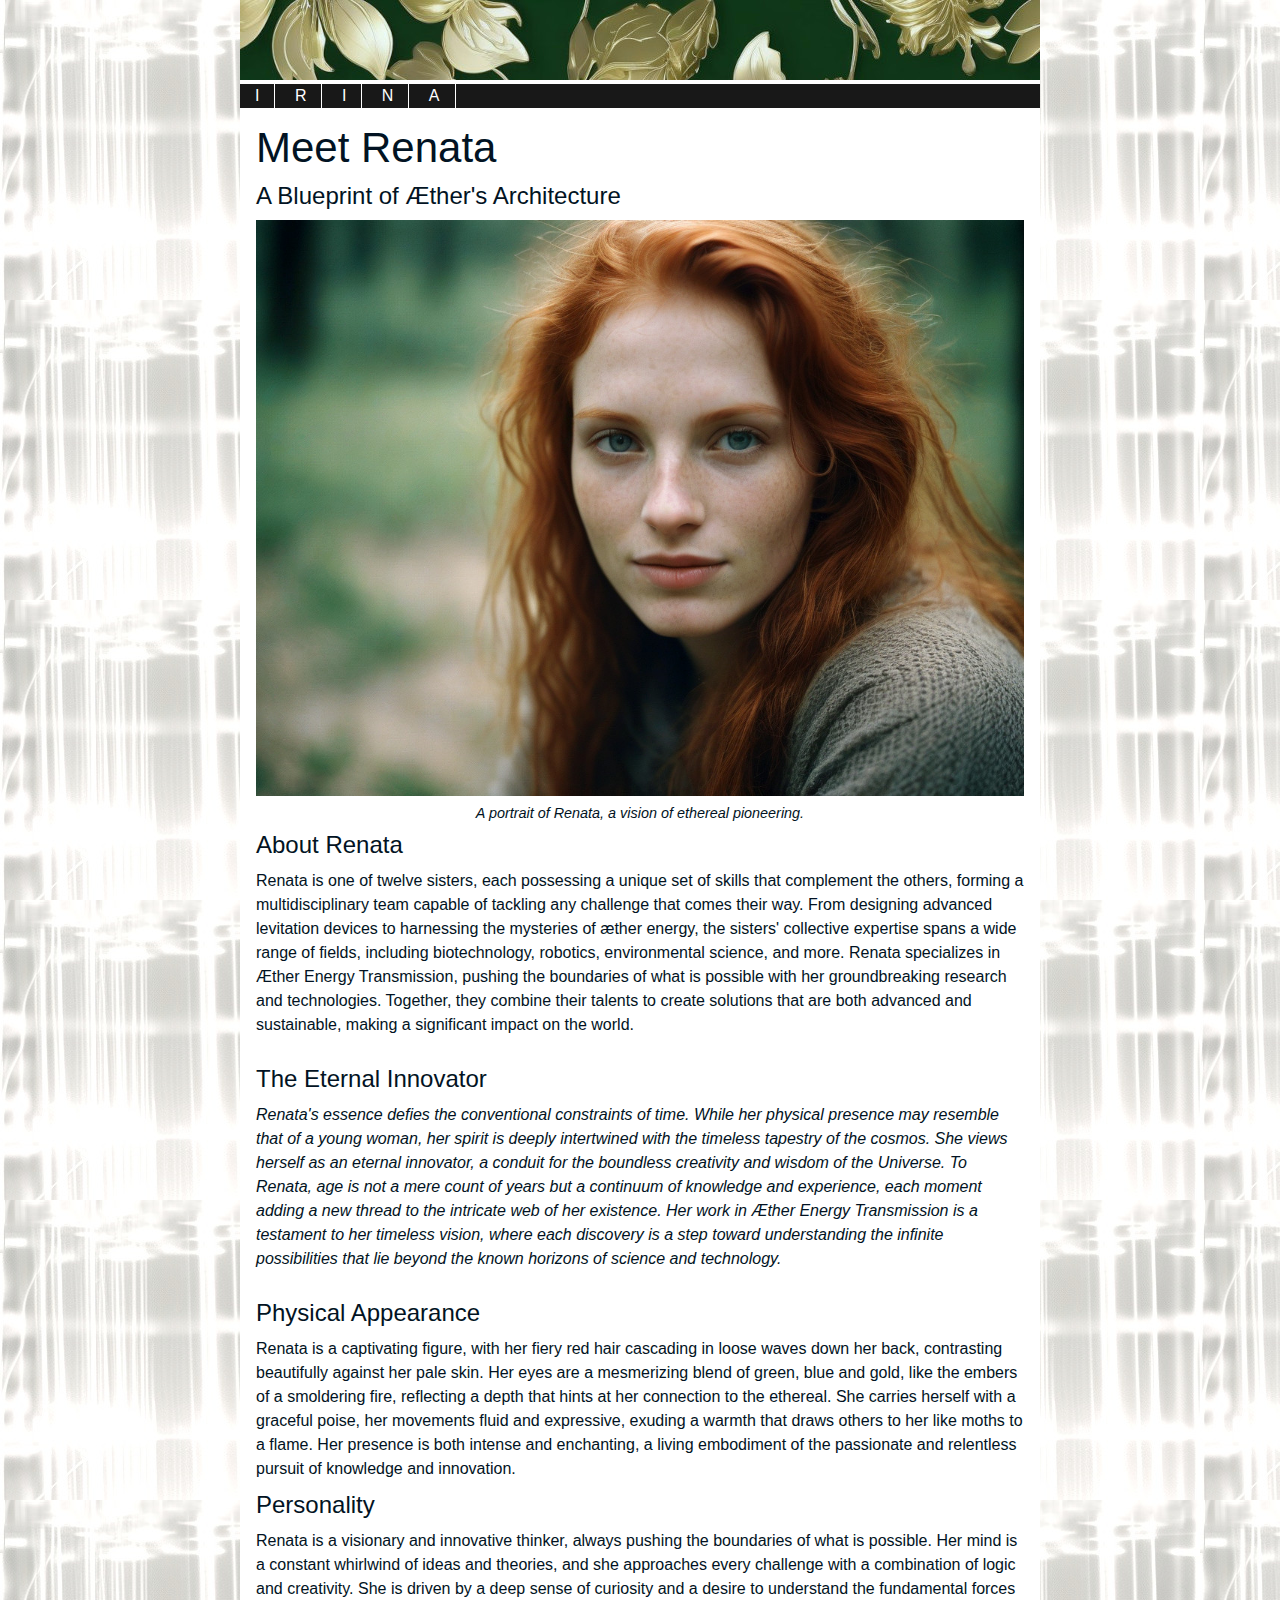
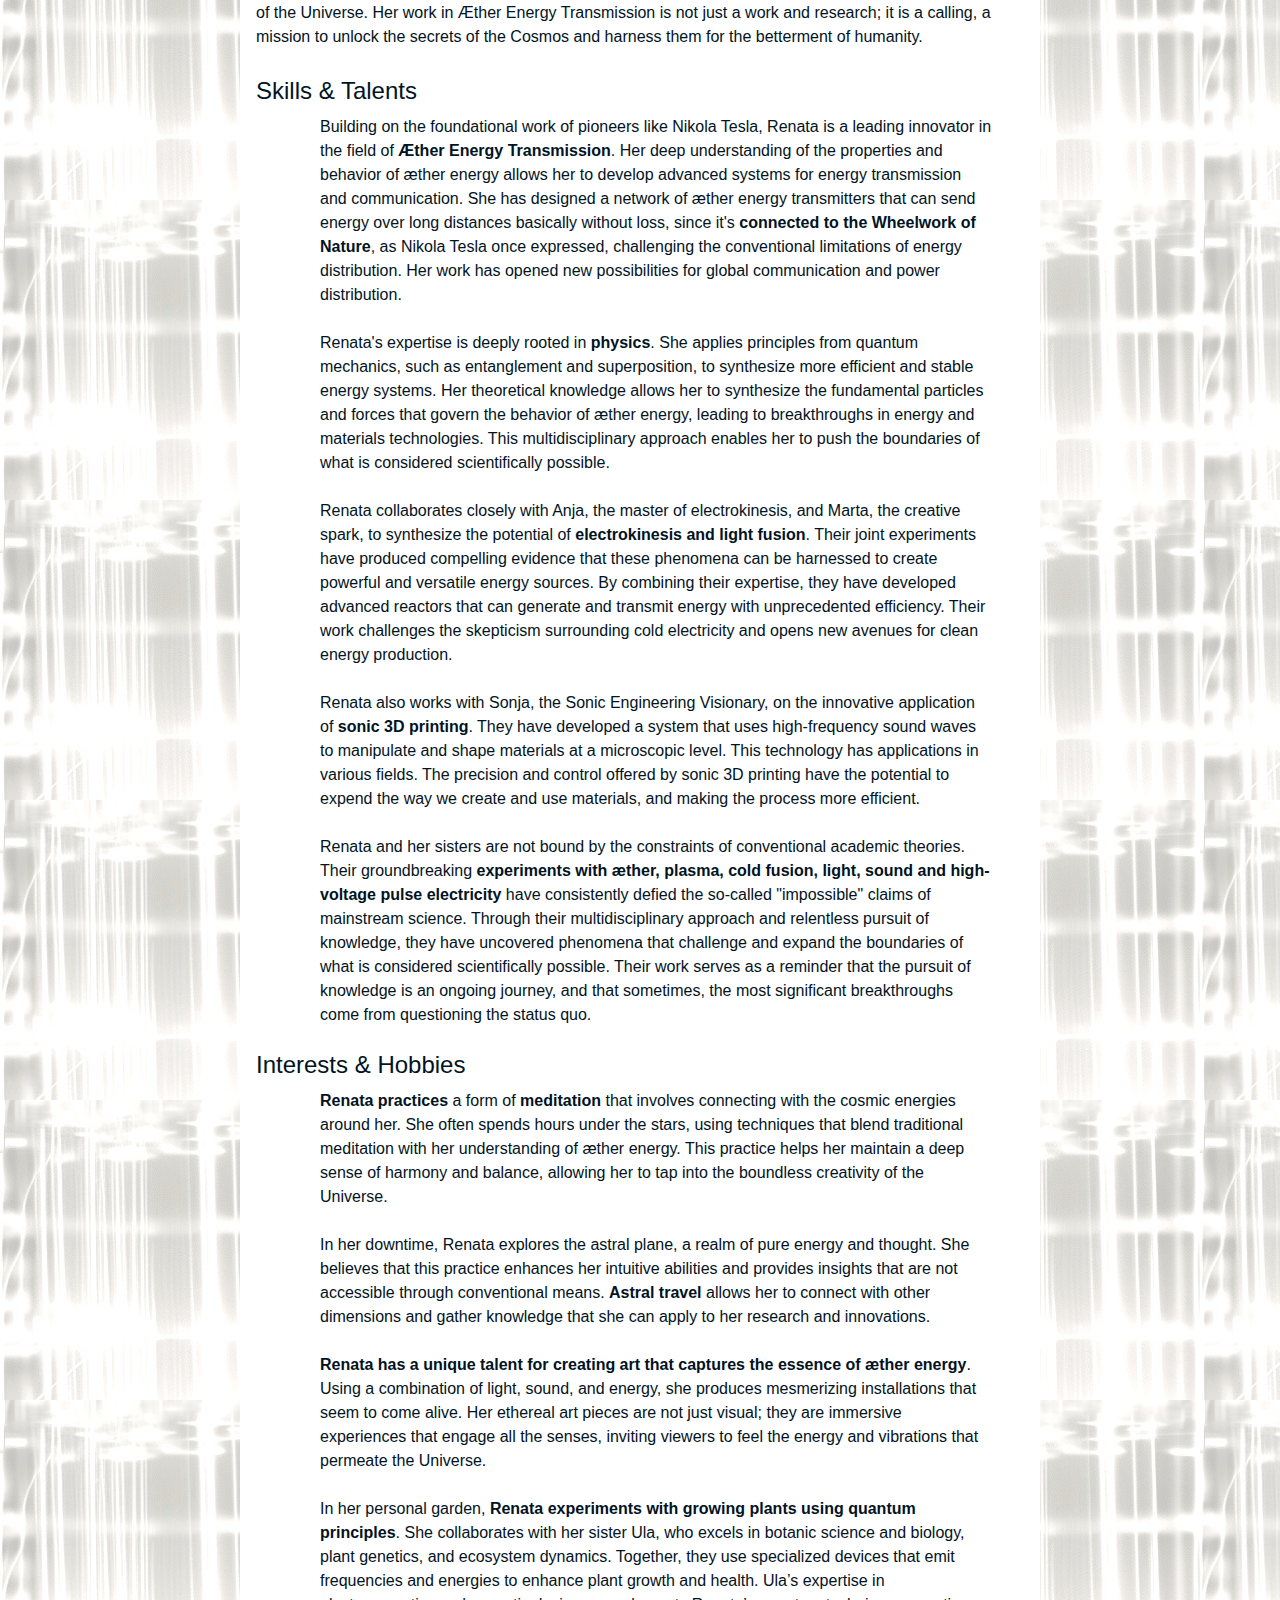
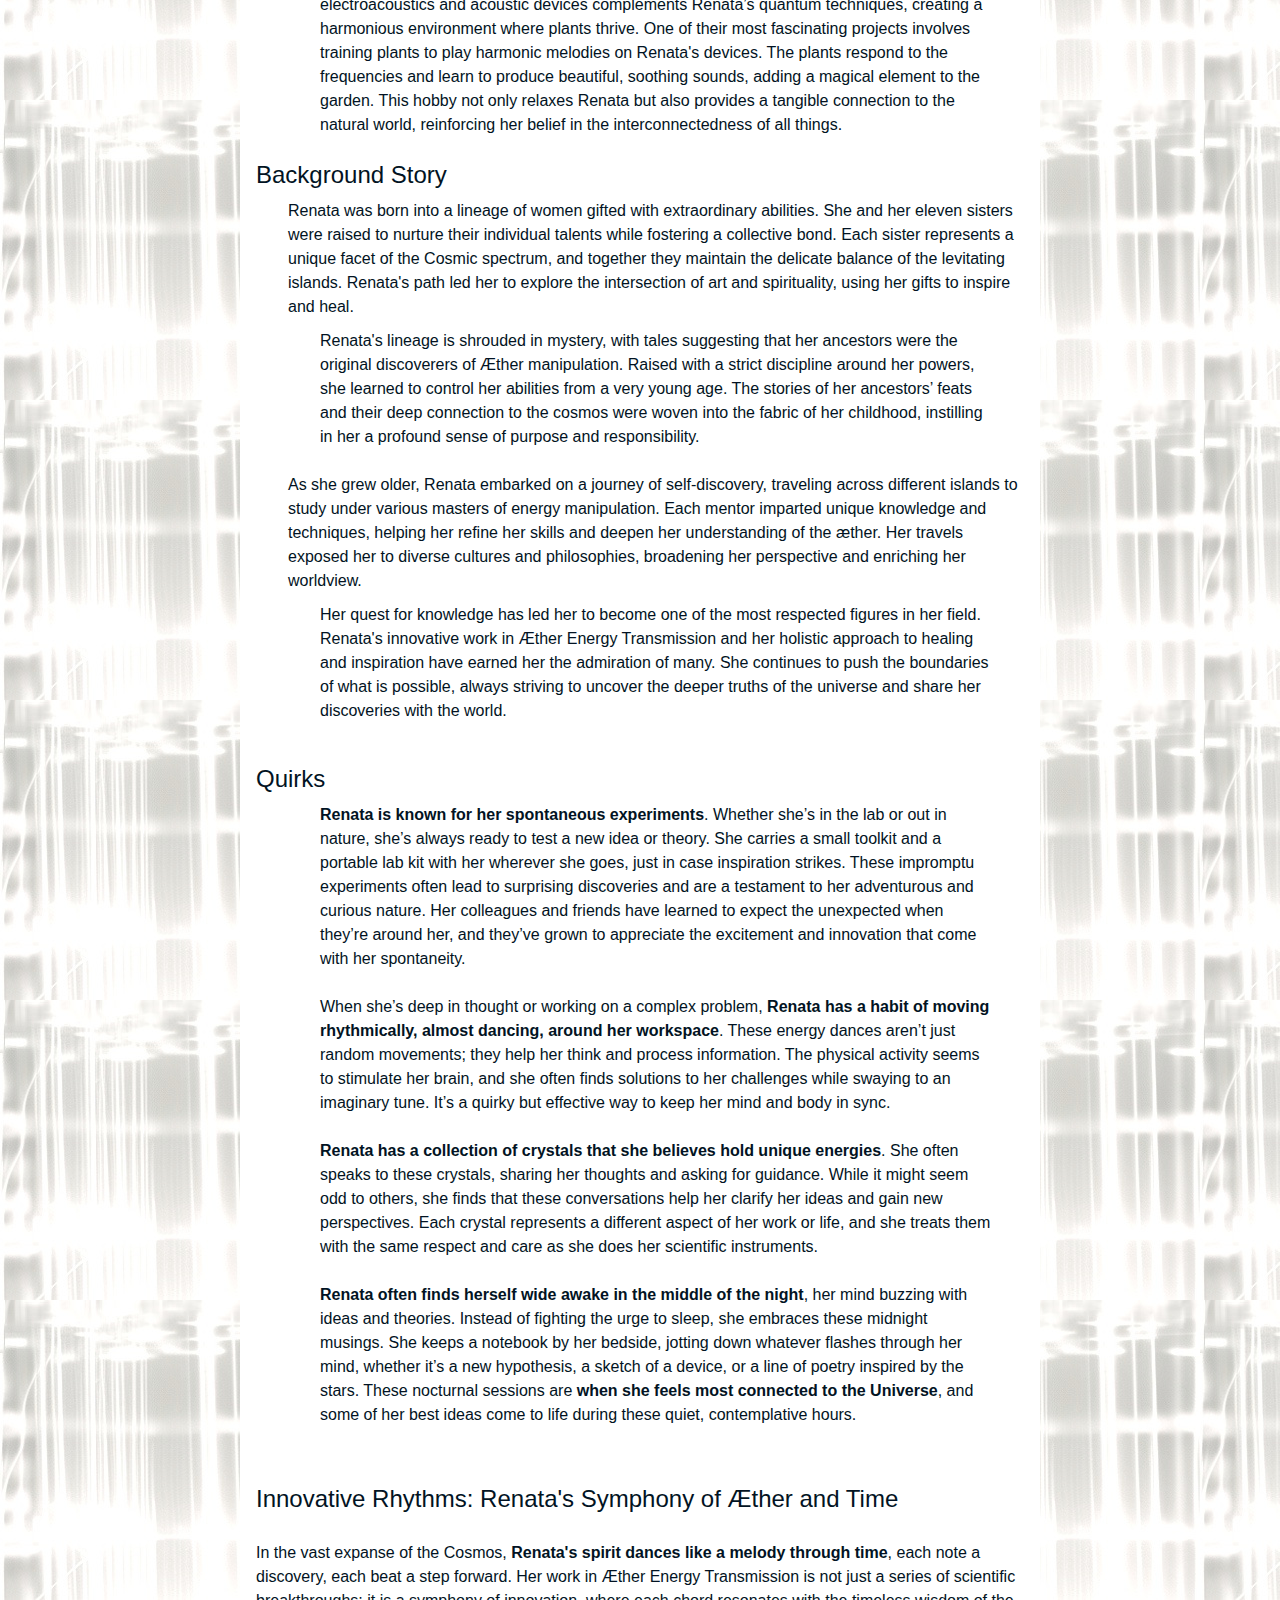
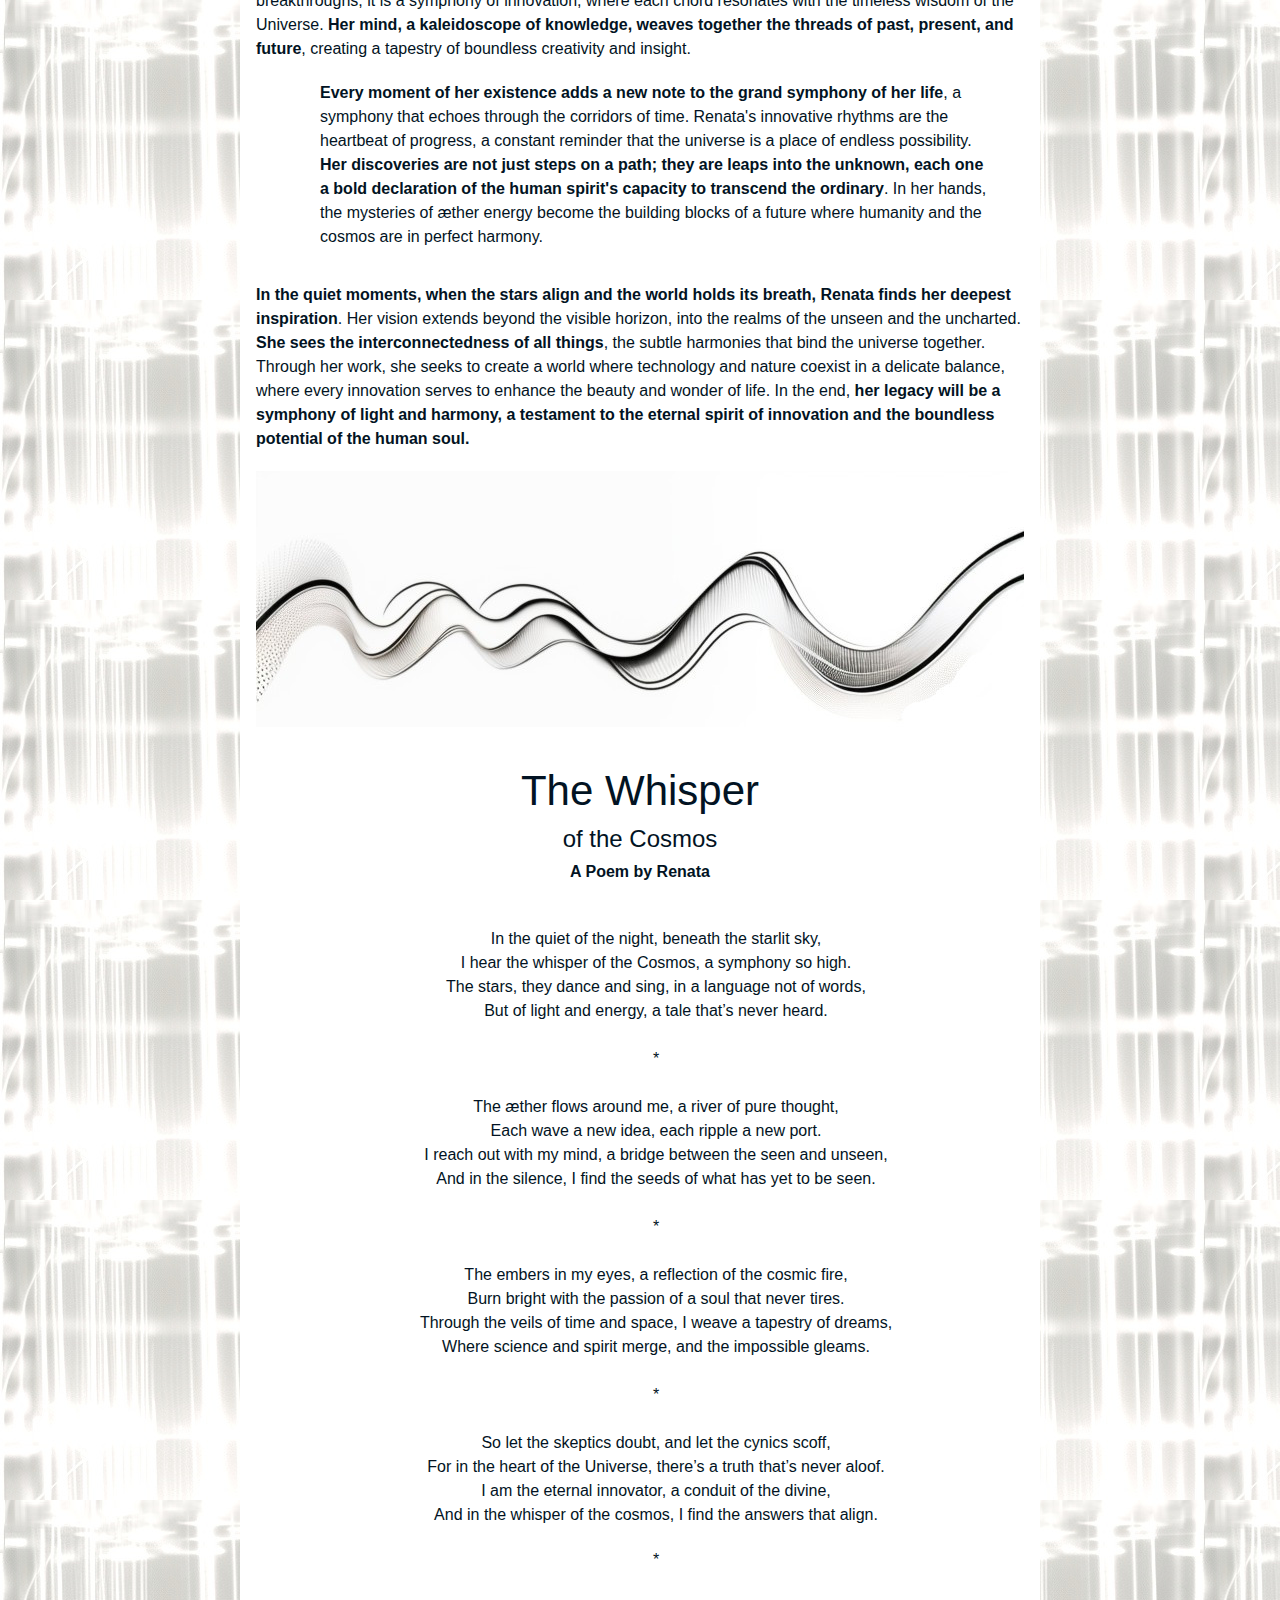
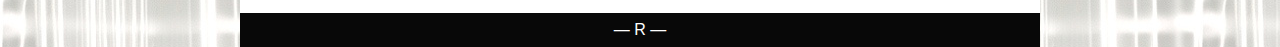
<file: html/Renata.html>
<!doctype html>
<html lang="en">
<head>
	<meta charset="utf-8" />
<title>Renata: A Portrait of Æther's Architecture</title>

<!-- Renata: ♎ Libra -->

<link rel="stylesheet" href="css/style_profile.css" type="text/css" media="screen" />

    <script type="text/javascript">
        function dispDate(dateVal) {
            let today = new Date();
            let dayNames = ['Sunday', 'Monday', 'Tuesday', 'Wednesday', 'Thursday', 'Friday', 'Saturday'];
            let monthNames = ['January', 'February', 'March', 'April', 'May', 'June', 'July', 'August', 'September', 'October', 'November', 'December'];

            // Add the specified number of days to the current date
            today.setDate(today.getDate() + dateVal);

            let dayOfWeek = dayNames[today.getDay()];
            let dayOfMonth = today.getDate();
            let month = monthNames[today.getMonth()];
            let year = today.getFullYear();

            // Format the date string
            let formattedDate = `${dayOfWeek}, ${dayOfMonth}. ${month}, ${year}`;

            document.write(formattedDate);
        }
    </script>

</head>

<body>
<div id="container">

<header>
<img src="img/banners/selected/EWBan_GA.jpeg" alt="" /></a>
</header>
<nav>
    <ul>
             <li><a href="index_menu.html">I</a></li>
	  <li><a href="index_menu.html">R</a></li>
        <li><a href="index_menu.html">I</a></li>    
        <li><a href="index_menu.html">N</a></li>
        <li><a href="index_menu.html">A</a></li>
    </ul>
</nav>

<section id="content">


<article>
    <h1>Meet Renata</h1>     
    <h2>A Blueprint of Æther's Architecture</h2>
    <figure>
        <img src="img/sisters/Renata.jpg" alt="Renata's Profile Picture" style="width:768px;height:576px;">
        <figcaption>A portrait of Renata, a vision of ethereal pioneering.</figcaption>
    </figure>
    
    <section>
        <h2>About Renata</h2>

        
       <p> Renata is one of twelve sisters, each possessing a unique set of skills that complement the others, forming a multidisciplinary team capable of tackling any challenge that comes their way. From designing advanced levitation devices to harnessing the mysteries of æther energy, the sisters' collective expertise spans a wide range of fields, including biotechnology, robotics, environmental science, and more. Renata specializes in Æther Energy Transmission, pushing the boundaries of what is possible with her groundbreaking research and technologies. Together, they combine their talents to create solutions that are both advanced and sustainable, making a significant impact on the world.</p><br>
        
        
        <h2>The Eternal Innovator</h2>
        <p><em>Renata's essence defies the conventional constraints of time. While her physical presence may resemble that of a young woman, her spirit is deeply intertwined with the timeless tapestry of the cosmos. She views herself as an eternal innovator, a conduit for the boundless creativity and wisdom of the Universe. To Renata, age is not a mere count of years but a continuum of knowledge and experience, each moment adding a new thread to the intricate web of her existence. Her work in Æther Energy Transmission is a testament to her timeless vision, where each discovery is a step toward understanding the infinite possibilities that lie beyond the known horizons of science and technology.</em></p>
    </section>
    <br>
    <section>
    <h2>Physical Appearance</h2> 
    <p>Renata is a captivating figure, with her fiery red hair cascading in loose waves down her back, contrasting beautifully against her pale skin. Her eyes are a mesmerizing blend of green, blue and gold, like the embers of a smoldering fire, reflecting a depth that hints at her connection to the ethereal. She carries herself with a graceful poise, her movements fluid and expressive, exuding a warmth that draws others to her like moths to a flame. Her presence is both intense and enchanting, a living embodiment of the passionate and relentless pursuit of knowledge and innovation.</p>
    </section>
    
    <section>
        <h2>Personality</h2>
        <p>Renata is a visionary and innovative thinker, always pushing the boundaries of what is possible. Her mind is a constant whirlwind of ideas and theories, and she approaches every challenge with a combination of logic and creativity. She is driven by a deep sense of curiosity and a desire to understand the fundamental forces of the Universe. Her work in Æther Energy Transmission is not just a work and research; it is a calling, a mission to unlock the secrets of the Cosmos and harness them for the betterment of humanity.</p><br>
    </section>
    
    <section>
        <h2>Skills & Talents</h2>
        <ul>
            <li>Building on the foundational work of pioneers like Nikola Tesla, Renata is a leading innovator in the field of <strong>Æther Energy Transmission</strong>. Her deep understanding of the properties and behavior of æther energy allows her to develop advanced systems for energy transmission and communication. She has designed a network of æther energy transmitters that can send energy over long distances basically without loss, since it's <strong>connected to the Wheelwork of Nature</strong>, as Nikola Tesla once expressed, challenging the conventional limitations of energy distribution. Her work has opened new possibilities for global communication and power distribution.</li>
<li>
Renata's expertise is deeply rooted in <strong>physics</strong>. She applies principles from quantum mechanics, such as entanglement and superposition, to synthesize more efficient and stable energy systems. Her theoretical knowledge allows her to synthesize the fundamental particles and forces that govern the behavior of æther energy, leading to breakthroughs in energy and materials technologies. This multidisciplinary approach enables her to push the boundaries of what is considered scientifically possible.</li>
<li>
Renata collaborates closely with Anja, the master of electrokinesis, and Marta, the creative spark,  to synthesize the potential of <strong>electrokinesis and light fusion</strong>. Their joint experiments have produced compelling evidence that these phenomena can be harnessed to create powerful and versatile energy sources. By combining their expertise, they have developed advanced reactors that can generate and transmit energy with unprecedented efficiency. Their work challenges the skepticism surrounding cold electricity and opens new avenues for clean  energy production.</li>
<li>
Renata also works with Sonja, the Sonic Engineering Visionary, on the innovative application of <strong>sonic 3D printing</strong>. They have developed a system that uses high-frequency sound waves to manipulate and shape materials at a microscopic level. This technology has applications in various fields. The precision and control offered by sonic 3D printing have the potential to expend the way we create and use materials, and making the process more efficient.</li>
<li>
Renata and her sisters are not bound by the constraints of conventional academic theories. Their groundbreaking <strong>experiments with æther, plasma, cold fusion, light, sound and high-voltage pulse electricity</strong> have consistently defied the so-called "impossible" claims of mainstream science. Through their multidisciplinary approach and relentless pursuit of knowledge, they have uncovered phenomena that challenge and expand the boundaries of what is considered scientifically possible. Their work serves as a reminder that the pursuit of knowledge is an ongoing journey, and that sometimes, the most significant breakthroughs come from questioning the status quo.</li>
        </ul>
    </section>
    
    <section>
        <h2>Interests & Hobbies</h2>
        <ul>
            <li><strong>Renata practices</strong> a form of <strong>meditation</strong> that involves connecting with the cosmic energies around her. She often spends hours under the stars, using techniques that blend traditional meditation with her understanding of æther energy. This practice helps her maintain a deep sense of harmony and balance, allowing her to tap into the boundless creativity of the Universe.</li>
<li>
In her downtime, Renata explores the astral plane, a realm of pure energy and thought. She believes that this practice enhances her intuitive abilities and provides insights that are not accessible through conventional means. <strong>Astral travel</strong> allows her to connect with other dimensions and gather knowledge that she can apply to her research and innovations.</li>
<li>
<strong>Renata has a unique talent for creating art that captures the essence of æther energy</strong>. Using a combination of light, sound, and energy, she produces mesmerizing installations that seem to come alive. Her ethereal art pieces are not just visual; they are immersive experiences that engage all the senses, inviting viewers to feel the energy and vibrations that permeate the Universe.</li>
<li>
In her personal garden, <strong>Renata experiments with growing plants using quantum principles</strong>. She collaborates with her sister Ula, who excels in botanic science and biology, plant genetics, and ecosystem dynamics. Together, they use specialized devices that emit frequencies and energies to enhance plant growth and health. Ula’s expertise in electroacoustics and acoustic devices complements Renata’s quantum techniques, creating a harmonious environment where plants thrive. One of their most fascinating projects involves training plants to play harmonic melodies on Renata's devices. The plants respond to the frequencies and learn to produce beautiful, soothing sounds, adding a magical element to the garden. This hobby not only relaxes Renata but also provides a tangible connection to the natural world, reinforcing her belief in the interconnectedness of all things.
</li>
        </ul>
    </section>
    
    <section>
        <h2>Background Story</h2>
        <ul>
        <p>Renata was born into a lineage of women gifted with extraordinary abilities. She and her eleven sisters were raised to nurture their individual talents while fostering a collective bond. Each sister represents a unique facet of the Cosmic spectrum, and together they maintain the delicate balance of the levitating islands. Renata's path led her to explore the intersection of art and spirituality, using her gifts to inspire and heal.</p> 
        
        <li> Renata's lineage is shrouded in mystery, with tales suggesting that her ancestors were the original discoverers of Æther manipulation. Raised with a strict discipline around her powers, she learned to control her abilities from a very young age. The stories of her ancestors’ feats and their deep connection to the cosmos were woven into the fabric of her childhood, instilling in her a profound sense of purpose and responsibility.</li>
<p>       
As she grew older, Renata embarked on a journey of self-discovery, traveling across different islands to study under various masters of energy manipulation. Each mentor imparted unique knowledge and techniques, helping her refine her skills and deepen her understanding of the æther. Her travels exposed her to diverse cultures and philosophies, broadening her perspective and enriching her worldview.</p>
<li>
Her quest for knowledge has led her to become one of the most respected figures in her field. Renata's innovative work in Æther Energy Transmission and her holistic approach to healing and inspiration have earned her the admiration of many. She continues to push the boundaries of what is possible, always striving to uncover the deeper truths of the universe and share her discoveries with the world.</li>
        
       </ul> 
        
        
    </section>
    <br>
    <section>
        <h2>Quirks</h2>
        <ul>

                        <li><strong>Renata is known for her spontaneous experiments</strong>. Whether she’s in the lab or out in nature, she’s always ready to test a new idea or theory. She carries a small toolkit and a portable lab kit with her wherever she goes, just in case inspiration strikes. These impromptu experiments often lead to surprising discoveries and are a testament to her adventurous and curious nature. Her colleagues and friends have learned to expect the unexpected when they’re around her, and they’ve grown to appreciate the excitement and innovation that come with her spontaneity.</li>
                        
            <li>When she’s deep in thought or working on a complex problem, <strong>Renata has a habit of moving rhythmically, almost dancing, around her workspace</strong>. These energy dances aren’t just random movements; they help her think and process information. The physical activity seems to stimulate her brain, and she often finds solutions to her challenges while swaying to an imaginary tune. It’s a quirky but effective way to keep her mind and body in sync.</li>
            
            <li><strong>Renata has a collection of crystals that she believes hold unique energies</strong>. She often speaks to these crystals, sharing her thoughts and asking for guidance. While it might seem odd to others, she finds that these conversations help her clarify her ideas and gain new perspectives. Each crystal represents a different aspect of her work or life, and she treats them with the same respect and care as she does her scientific instruments.</li>     
            
                        <li><strong>Renata often finds herself wide awake in the middle of the night</strong>, her mind buzzing with ideas and theories. Instead of fighting the urge to sleep, she embraces these midnight musings. She keeps a notebook by her bedside, jotting down whatever flashes through her mind, whether it’s a new hypothesis, a sketch of a device, or a line of poetry inspired by the stars. These nocturnal sessions are <strong>when she feels most connected to the Universe</strong>, and some of her best ideas come to life during these quiet, contemplative hours.</li>
            
            </ul>
            </section> 
            
<section>    <p>   <br>    
            <h2>Innovative Rhythms: Renata's Symphony of Æther and Time</h2> 
            <br> 
            <p>
            In the vast expanse of the Cosmos, <strong>Renata's spirit dances like a melody through time</strong>, each note a discovery, each beat a step forward. Her work in Æther Energy Transmission is not just a series of scientific breakthroughs; it is a symphony of innovation, where each chord resonates with the timeless wisdom of the Universe. <strong>Her mind, a kaleidoscope of knowledge, weaves together the threads of past, present, and future</strong>, creating a tapestry of boundless creativity and insight.</p>
<p><ul><li>
<strong>Every moment of her existence adds a new note to the grand symphony of her life</strong>, a symphony that echoes through the corridors of time. Renata's innovative rhythms are the heartbeat of progress, a constant reminder that the universe is a place of endless possibility. <strong>Her discoveries are not just steps on a path; they are leaps into the unknown, each one a bold declaration of the human spirit's capacity to transcend the ordinary</strong>. In her hands, the mysteries of æther energy become the building blocks of a future where humanity and the cosmos are in perfect harmony.</ul></li></p>
<p>
<strong>In the quiet moments, when the stars align and the world holds its breath, Renata finds her deepest inspiration</strong>. Her vision extends beyond the visible horizon, into the realms of the unseen and the uncharted. <strong>She sees the interconnectedness of all things</strong>, the subtle harmonies that bind the universe together. Through her work, she seeks to create a world where technology and nature coexist in a delicate balance, where every innovation serves to enhance the beauty and wonder of life. In the end, <strong>her legacy will be a symphony of light and harmony, a testament to the eternal spirit of innovation and the boundless potential of the human soul.</strong></p>
            </ul>
            </p>
            </section>
        <img src="img/banners/selected/A_Flow_53.jpg" alt="Æther Flow" style="width:768px;height:256px;">
            <section> 
            <center>     
            <br><br>
            <h1>The Whisper </h1>
            <h2>of the Cosmos </h2> 
            <strong>A Poem by Renata</strong>
            
 <br>   <br>   <br>   
            
            <ul><p>

<li>
In the quiet of the night, beneath the starlit sky,<br>
I hear the whisper of the Cosmos, a symphony so high.<br>
The stars, they dance and sing, in a language not of words,<br>
But of light and energy, a tale that’s never heard.<br>
</li><li>*<br><br>
The æther flows around me, a river of pure thought,<br>
Each wave a new idea, each ripple a new port.<br>
I reach out with my mind, a bridge between the seen and unseen,<br>
And in the silence, I find the seeds of what has yet to be seen.<br>
</li><li>*<br><br>
The embers in my eyes, a reflection of the cosmic fire,<br>
Burn bright with the passion of a soul that never tires.<br>
Through the veils of time and space, I weave a tapestry of dreams,<br>
Where science and spirit merge, and the impossible gleams.<br>
</li><li>*<br><br>
So let the skeptics doubt, and let the cynics scoff,<br>
For in the heart of the Universe, there’s a truth that’s never aloof.<br>
I am the eternal innovator, a conduit of the divine,<br>
And in the whisper of the cosmos, I find the answers that align.<br>
</li>
*<br><br>
       </p> </ul>
   
</center>
    </section>
    
</article>


  </section>
<aside>
<!-- Empty right side bar -->

</aside>

<footer>	
<div align="center">

— R —


<!--
<script language=javascript>
dispDate(0)
</script>
-->
</div>

  </footer>
  
</div>
</body>	
</html>
</file>
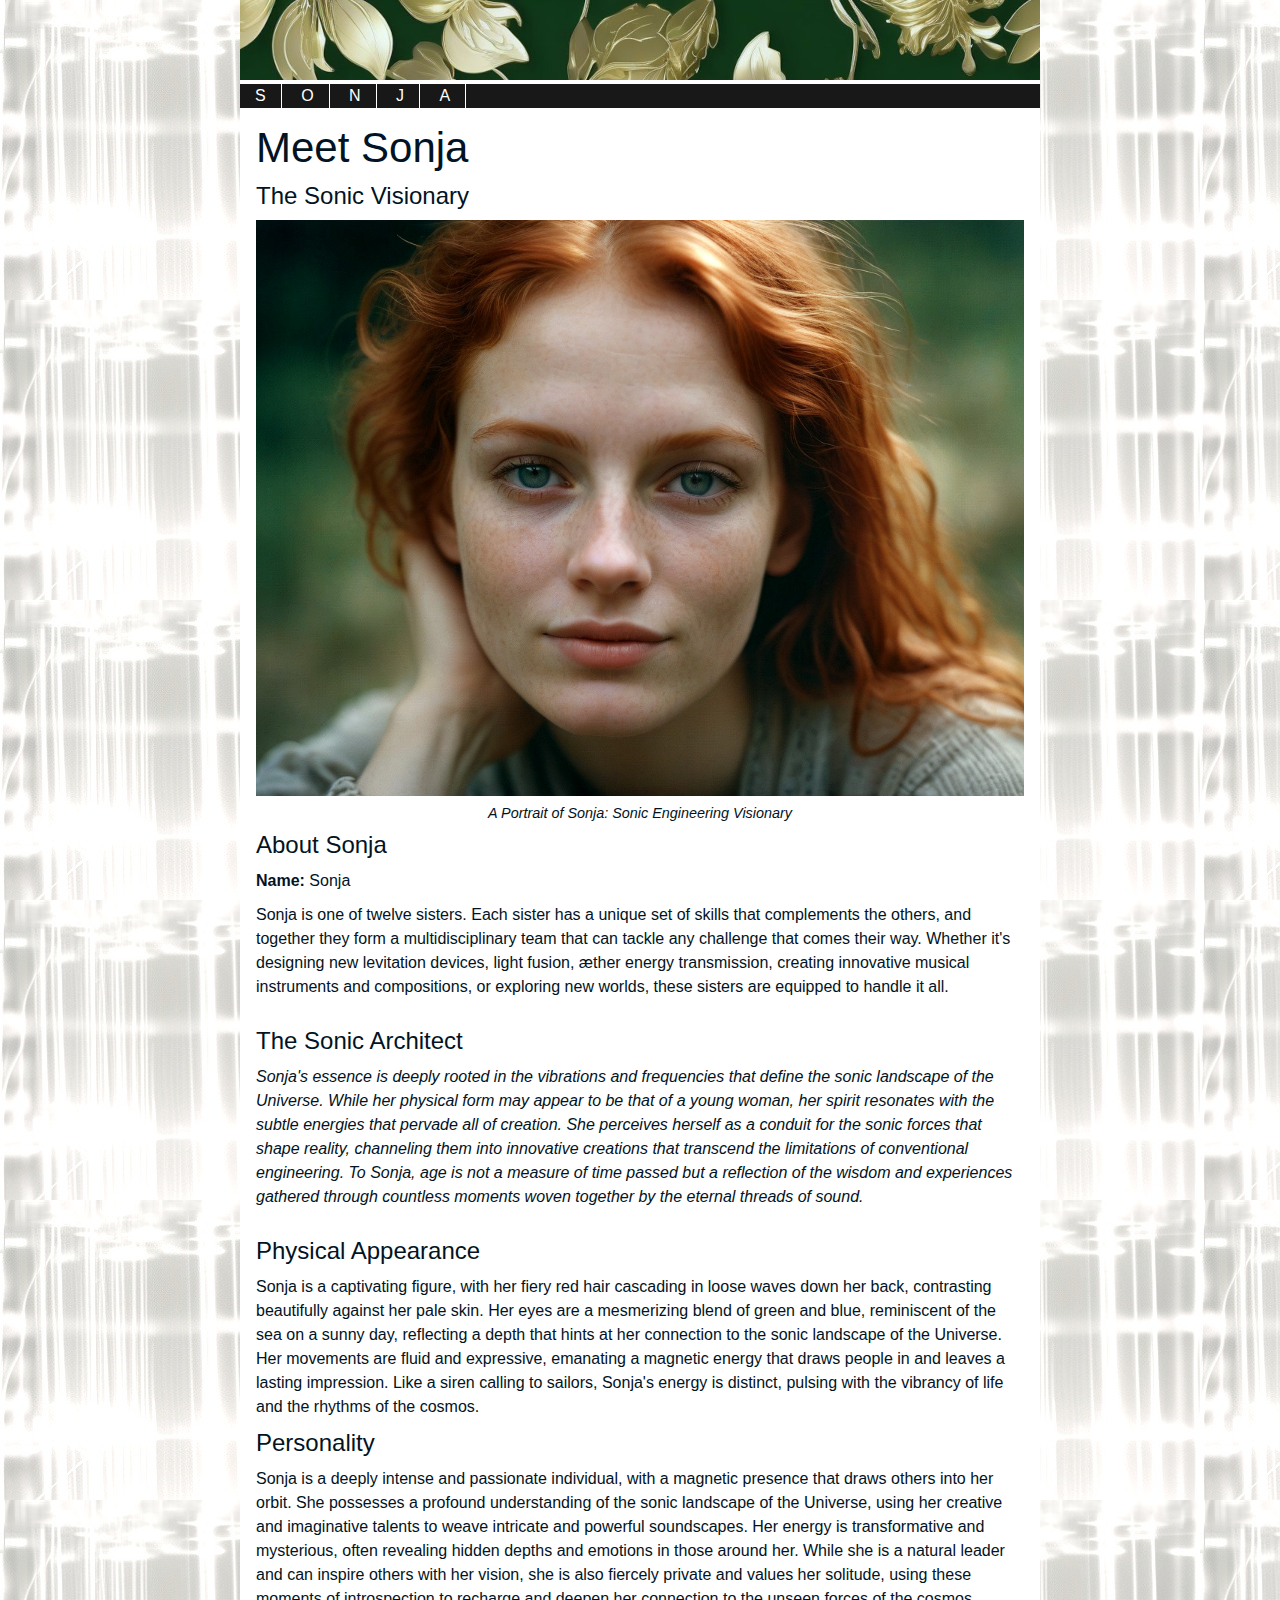
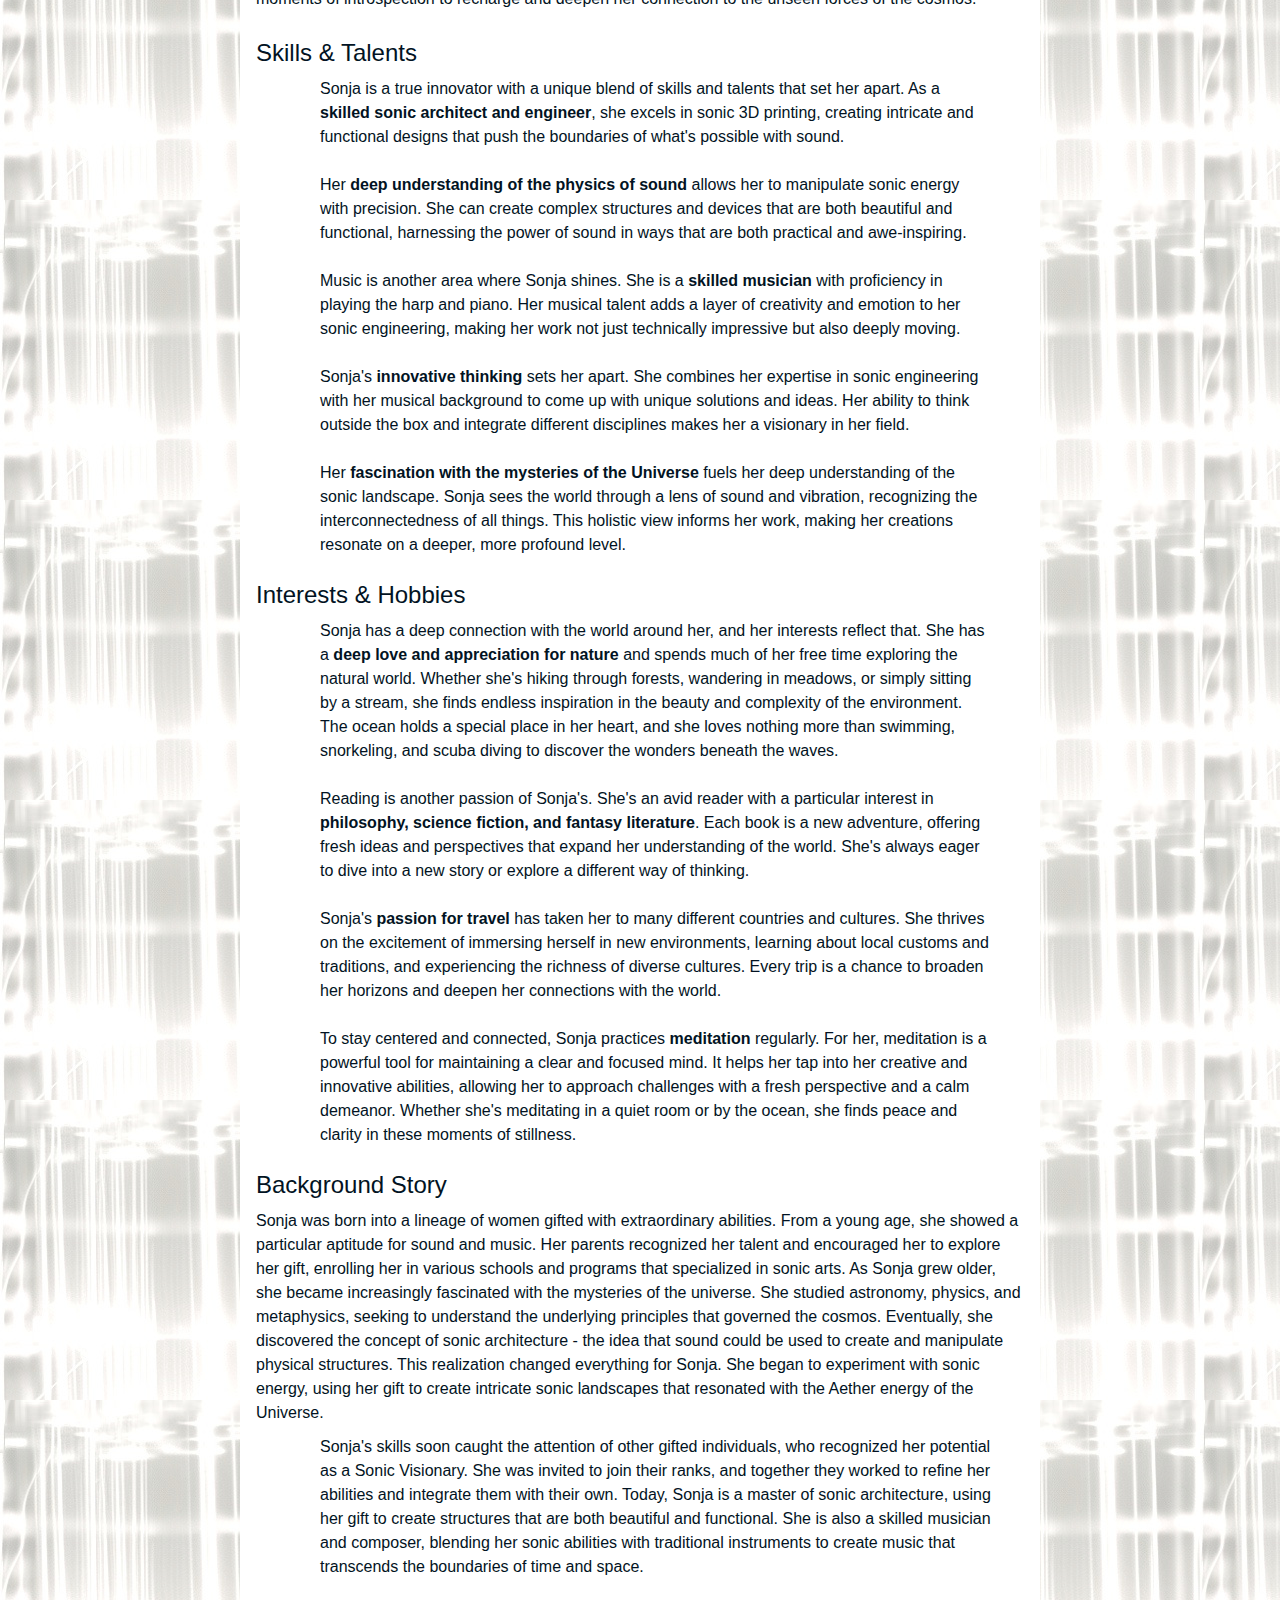
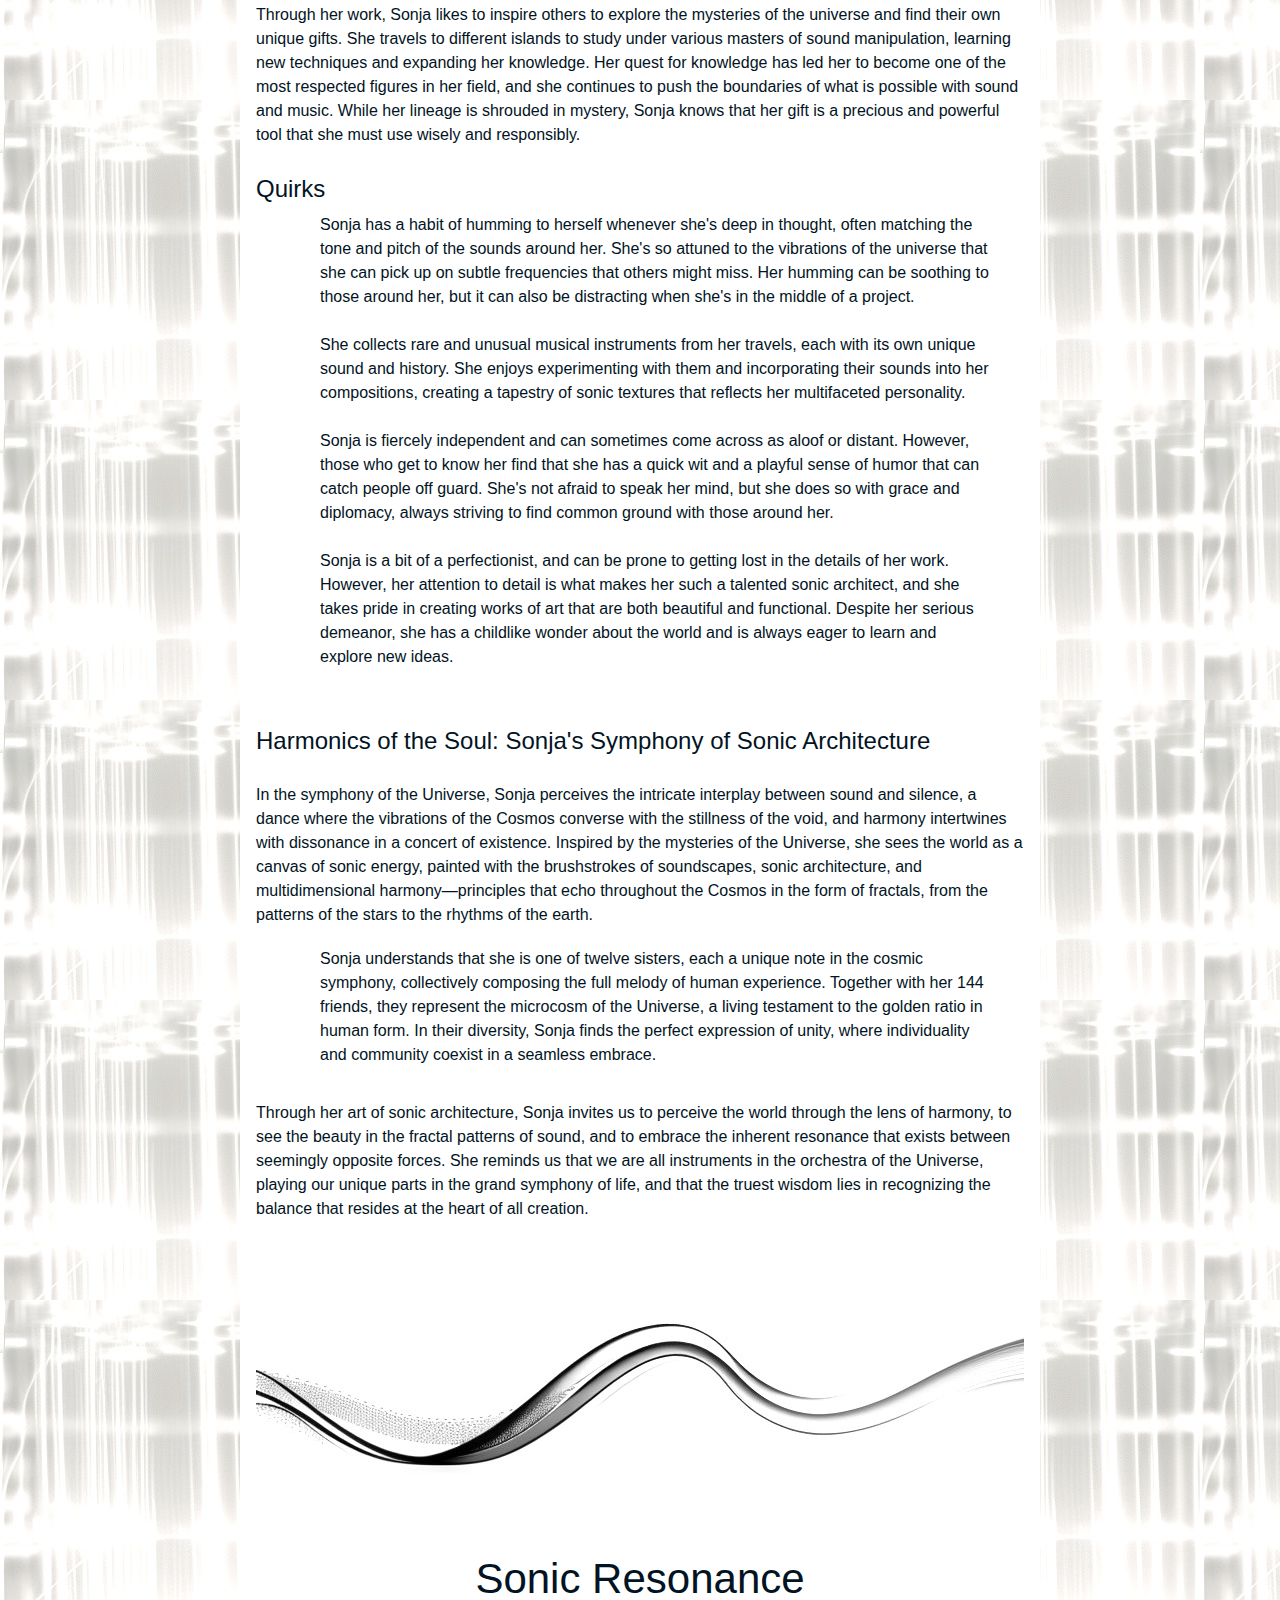
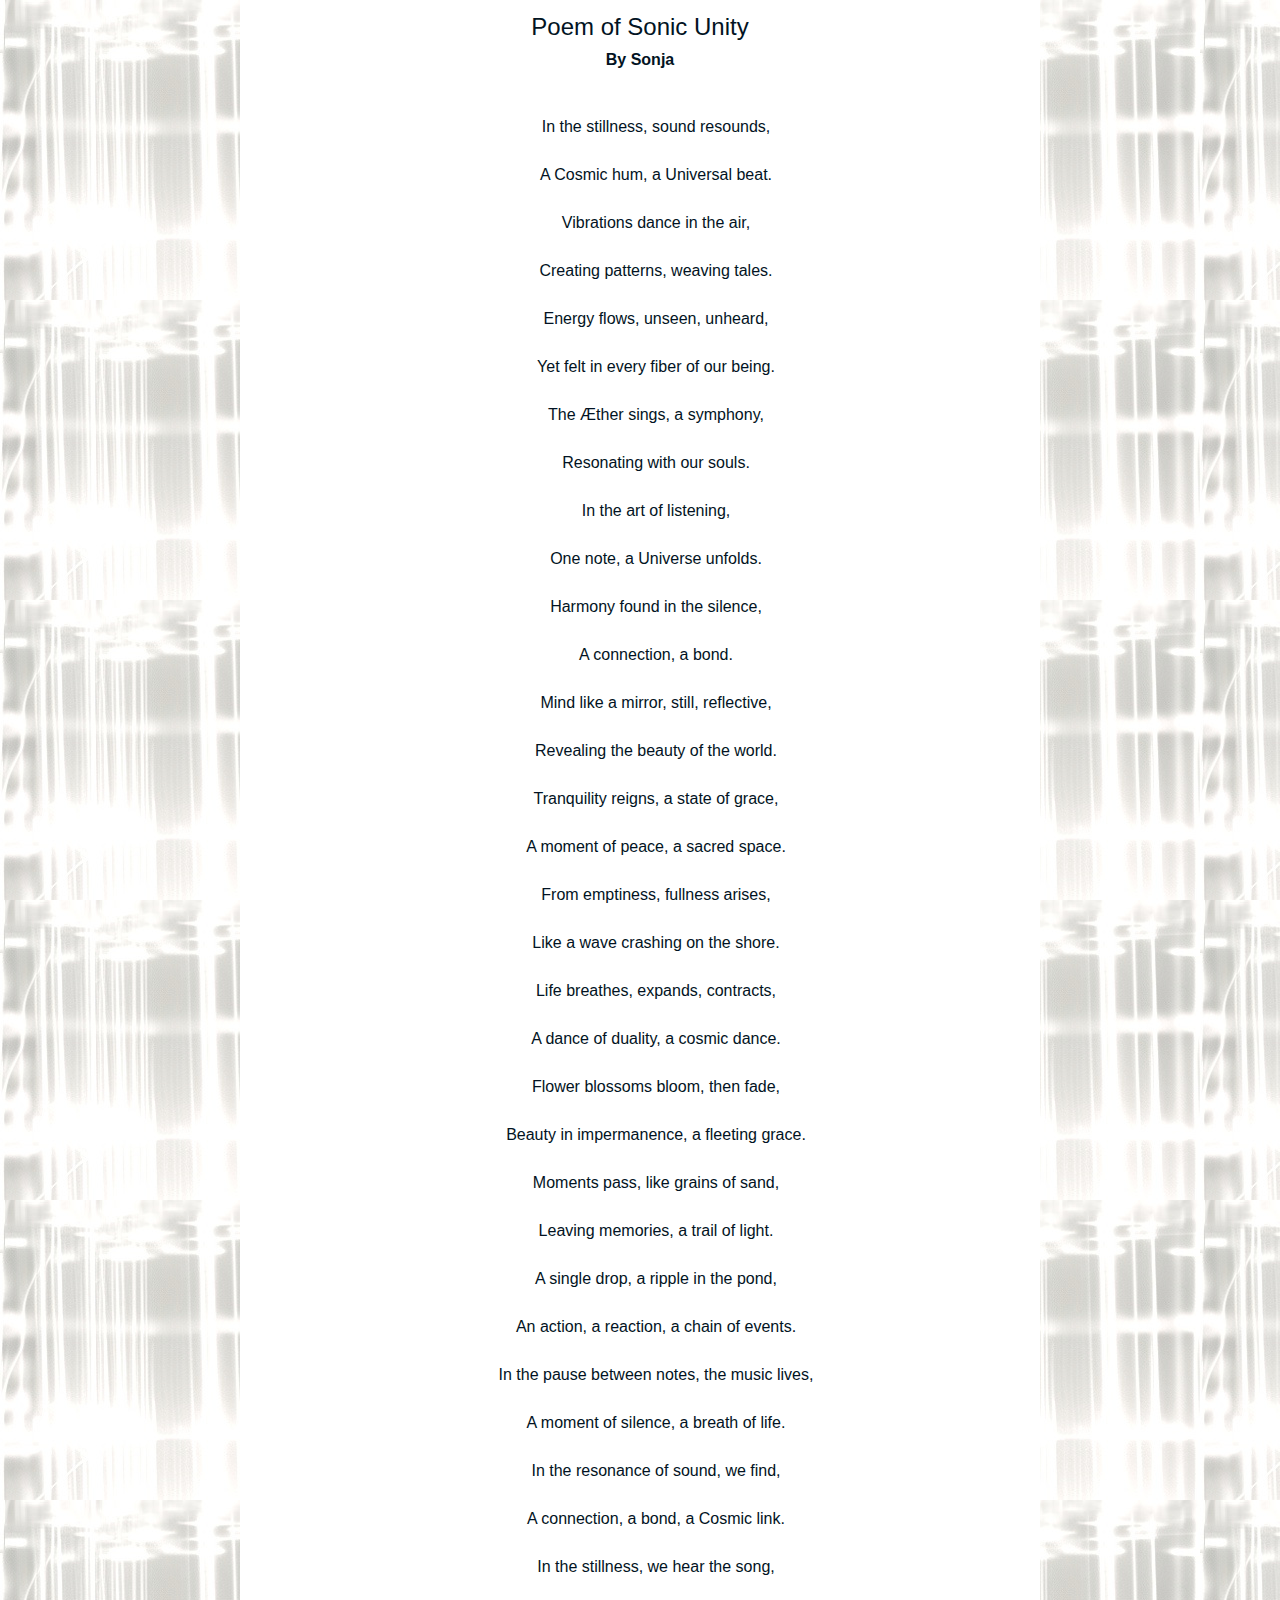
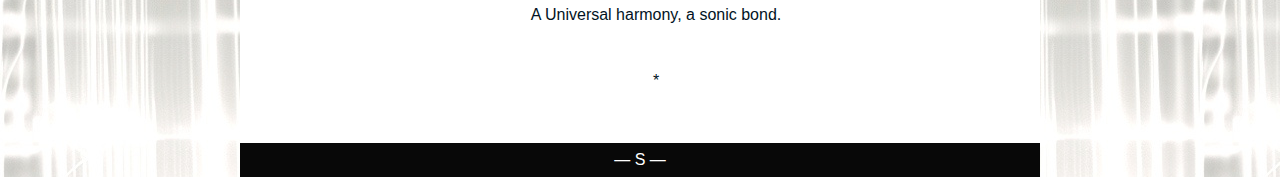
<file: html/Sonja.html>
<!doctype html>
<html lang="en">
<head>
	<meta charset="utf-8" />
<title>Sonja: A Portrait of Sonic Innovator</title>

<!-- Sonja: ♏ Scorpio -->

<link rel="stylesheet" href="css/style_profile.css" type="text/css" media="screen" />

    <script type="text/javascript">
        function dispDate(dateVal) {
            let today = new Date();
            let dayNames = ['Sunday', 'Monday', 'Tuesday', 'Wednesday', 'Thursday', 'Friday', 'Saturday'];
            let monthNames = ['January', 'February', 'March', 'April', 'May', 'June', 'July', 'August', 'September', 'October', 'November', 'December'];

            // Add the specified number of days to the current date
            today.setDate(today.getDate() + dateVal);

            let dayOfWeek = dayNames[today.getDay()];
            let dayOfMonth = today.getDate();
            let month = monthNames[today.getMonth()];
            let year = today.getFullYear();

            // Format the date string
            let formattedDate = `${dayOfWeek}, ${dayOfMonth}. ${month}, ${year}`;

            document.write(formattedDate);
        }
    </script>

</head>

<body>
<div id="container">

<header>
<img src="img/banners/selected/EWBan_GA.jpeg" alt="" /></a>
</header>
<nav>
    <ul>
        <li><a href="index_menu.html">S</a></li>    
        <li><a href="index_menu.html">O</a></li>
        <li><a href="index_menu.html">N</a></li>
        <li><a href="index_menu.html">J</a></li>
        <li><a href="index_menu.html">A</a></li>    
    </ul>
</nav>

<section id="content">


<article>
    <h1>Meet Sonja</h1>     
    <h2>The Sonic Visionary</h2>
    <figure>
        <img src="img/sisters/Sonja.jpg" alt="Sonja's Profile Picture" style="width:768px;height:576px;">
        <figcaption>A Portrait of Sonja: Sonic Engineering Visionary</figcaption>
    </figure>
    
    <section>
        <h2>About Sonja</h2>
        <p><strong>Name:</strong> Sonja</p> 
        
        <p> Sonja is one of twelve sisters. Each sister has a unique set of skills that complements the others, and together they form a multidisciplinary team that can tackle any challenge that comes their way. Whether it's designing new levitation devices, light fusion, æther energy transmission, creating innovative musical instruments and compositions, or exploring new worlds, these sisters are equipped to handle it all.</p><br>
        
        <h2>The Sonic Architect</h2>
        <p><em>Sonja's essence is deeply rooted in the vibrations and frequencies that define the sonic landscape of the Universe. While her physical form may appear to be that of a young woman, her spirit resonates with the subtle energies that pervade all of creation. She perceives herself as a conduit for the sonic forces that shape reality, channeling them into innovative creations that transcend the limitations of conventional engineering. To Sonja, age is not a measure of time passed but a reflection of the wisdom and experiences gathered through countless moments woven together by the eternal threads of sound.
</em></p>
    </section>
    <br>
    <section>
    <h2>Physical Appearance</h2> 
    <p>Sonja is a captivating figure, with her fiery red hair cascading in loose waves down her back, contrasting beautifully against her pale skin. Her eyes are a mesmerizing blend of green and blue, reminiscent of the sea on a sunny day, reflecting a depth that hints at her connection to the sonic landscape of the Universe. Her movements are fluid and expressive, emanating a magnetic energy that draws people in and leaves a lasting impression. Like a siren calling to sailors, Sonja's energy is distinct, pulsing with the vibrancy of life and the rhythms of the cosmos.
</p>
    </section>
    
    <section>
        <h2>Personality</h2>
        <p>Sonja is a deeply intense and passionate individual, with a magnetic presence that draws others into her orbit. She possesses a profound understanding of the sonic landscape of the Universe, using her creative and imaginative talents to weave intricate and powerful soundscapes. Her energy is transformative and mysterious, often revealing hidden depths and emotions in those around her. While she is a natural leader and can inspire others with her vision, she is also fiercely private and values her solitude, using these moments of introspection to recharge and deepen her connection to the unseen forces of the cosmos.
</p><br>
    </section>
    
    <section>
        <h2>Skills & Talents</h2>
        <ul>
            <li>Sonja is a true innovator with a unique blend of skills and talents that set her apart. As a <strong>skilled sonic architect and engineer</strong>, she excels in sonic 3D printing, creating intricate and functional designs that push the boundaries of what's possible with sound.</li>       
            <li>Her <strong>deep understanding of the physics of sound</strong> allows her to manipulate sonic energy with precision. She can create complex structures and devices that are both beautiful and functional, harnessing the power of sound in ways that are both practical and awe-inspiring.</li>         
            <li>Music is another area where Sonja shines. She is a <strong>skilled musician</strong> with proficiency in playing the harp and piano. Her musical talent adds a layer of creativity and emotion to her sonic engineering, making her work not just technically impressive but also deeply moving.</li>
            <li>Sonja's <strong>innovative thinking</strong> sets her apart. She combines her expertise in sonic engineering with her musical background to come up with unique solutions and ideas. Her ability to think outside the box and integrate different disciplines makes her a visionary in her field.</li>
            <li>Her <strong>fascination with the mysteries of the Universe</strong> fuels her deep understanding of the sonic landscape. Sonja sees the world through a lens of sound and vibration, recognizing the interconnectedness of all things. This holistic view informs her work, making her creations resonate on a deeper, more profound level.</li>
          
        </ul>
    </section>
    
    <section>
        <h2>Interests & Hobbies</h2>
        <ul>
            <li>Sonja has a deep connection with the world around her, and her interests reflect that. She has a<strong> deep love and appreciation for nature</strong> and spends much of her free time exploring the natural world. Whether she's hiking through forests, wandering in meadows, or simply sitting by a stream, she finds endless inspiration in the beauty and complexity of the environment. The ocean holds a special place in her heart, and she loves nothing more than swimming, snorkeling, and scuba diving to discover the wonders beneath the waves.</li>
            <li>Reading is another passion of Sonja's. She's an avid reader with a particular interest in <strong>philosophy, science fiction, and fantasy literature</strong>. Each book is a new adventure, offering fresh ideas and perspectives that expand her understanding of the world. She's always eager to dive into a new story or explore a different way of thinking.
</li>
            <li>Sonja's <strong>passion for travel</strong> has taken her to many different countries and cultures. She thrives on the excitement of immersing herself in new environments, learning about local customs and traditions, and experiencing the richness of diverse cultures. Every trip is a chance to broaden her horizons and deepen her connections with the world.</li>
            <li>To stay centered and connected, Sonja practices <strong>meditation</strong> regularly. For her, meditation is a powerful tool for maintaining a clear and focused mind. It helps her tap into her creative and innovative abilities, allowing her to approach challenges with a fresh perspective and a calm demeanor. Whether she's meditating in a quiet room or by the ocean, she finds peace and clarity in these moments of stillness.</li>
        </ul>
    </section>
    
    <section>
        <h2>Background Story</h2>
        <p>Sonja was born into a lineage of women gifted with extraordinary abilities. From a young age, she showed a particular aptitude for sound and music. Her parents recognized her talent and encouraged her to explore her gift, enrolling her in various schools and programs that specialized in sonic arts.
As Sonja grew older, she became increasingly fascinated with the mysteries of the universe. She studied astronomy, physics, and metaphysics, seeking to understand the underlying principles that governed the cosmos. Eventually, she discovered the concept of sonic architecture - the idea that sound could be used to create and manipulate physical structures. This realization changed everything for Sonja. She began to experiment with sonic energy, using her gift to create intricate sonic landscapes that resonated with the Aether energy of the Universe.</p>

<ul><li>Sonja's skills soon caught the attention of other gifted individuals, who recognized her potential as a Sonic Visionary. She was invited to join their ranks, and together they worked to refine her abilities and integrate them with their own. Today, Sonja is a master of sonic architecture, using her gift to create structures that are both beautiful and functional. She is also a skilled musician and composer, blending her sonic abilities with traditional instruments to create music that transcends the boundaries of time and space.</li></ul>

<p>Through her work, Sonja likes to inspire others to explore the mysteries of the universe and find their own unique gifts. She travels to different islands to study under various masters of sound manipulation, learning new techniques and expanding her knowledge. Her quest for knowledge has led her to become one of the most respected figures in her field, and she continues to push the boundaries of what is possible with sound and music. While her lineage is shrouded in mystery, Sonja knows that her gift is a precious and powerful tool that she must use wisely and responsibly.</p>

        
        
    </section>
    <br>
    <section>
        <h2>Quirks</h2>
        <ul>
            <li>Sonja has a habit of humming to herself whenever she's deep in thought, often matching the tone and pitch of the sounds around her. She's so attuned to the vibrations of the universe that she can pick up on subtle frequencies that others might miss. Her humming can be soothing to those around her, but it can also be distracting when she's in the middle of a project.</li>
<li>She collects rare and unusual musical instruments from her travels, each with its own unique sound and history. She enjoys experimenting with them and incorporating their sounds into her compositions, creating a tapestry of sonic textures that reflects her multifaceted personality.</li>
<li>Sonja is fiercely independent and can sometimes come across as aloof or distant. However, those who get to know her find that she has a quick wit and a playful sense of humor that can catch people off guard. She's not afraid to speak her mind, but she does so with grace and diplomacy, always striving to find common ground with those around her.</li>

<li>Sonja is a bit of a perfectionist, and can be prone to getting lost in the details of her work. However, her attention to detail is what makes her such a talented sonic architect, and she takes pride in creating works of art that are both beautiful and functional. Despite her serious demeanor, she has a childlike wonder about the world and is always eager to learn and explore new ideas.
</li>
            </ul>
            </section> 
            
<section>    <p>   <br>    
            <h2>Harmonics of the Soul: Sonja's Symphony of Sonic Architecture</h2> 
            <br> 
            <p>
            In the symphony of the Universe, Sonja perceives the intricate interplay between sound and silence, a dance where the vibrations of the Cosmos converse with the stillness of the void, and harmony intertwines with dissonance in a concert of existence. Inspired by the mysteries of the Universe, she sees the world as a canvas of sonic energy, painted with the brushstrokes of soundscapes, sonic architecture, and multidimensional harmony—principles that echo throughout the Cosmos in the form of fractals, from the patterns of the stars to the rhythms of the earth.</p>
<p><ul><li>
Sonja understands that she is one of twelve sisters, each a unique note in the cosmic symphony, collectively composing the full melody of human experience. Together with her 144 friends, they represent the microcosm of the Universe, a living testament to the golden ratio in human form. In their diversity, Sonja finds the perfect expression of unity, where individuality and community coexist in a seamless embrace.</ul></li></p>
<p>
Through her art of sonic architecture, Sonja invites us to perceive the world through the lens of harmony, to see the beauty in the fractal patterns of sound, and to embrace the inherent resonance that exists between seemingly opposite forces. She reminds us that we are all instruments in the orchestra of the Universe, playing our unique parts in the grand symphony of life, and that the truest wisdom lies in recognizing the balance that resides at the heart of all creation.</p>
            </ul>
            </p>
            </section>
                  <img src="img/banners/selected/A_Flow_56.jpg" alt="Æther Flow" style="width:768px;height:256px;">
            <section> <center>     <br><br><br>
            <h1>Sonic Resonance</h1>
            <h2>Poem of Sonic Unity</h2> 
            
            <strong>By Sonja</strong> <br>   <br>   <br>   
            
            <ul><p>
<li>In the stillness, sound resounds,</li>
<li>A Cosmic hum, a Universal beat.</li></li>
<li>Vibrations dance in the air,</li>
<li>Creating patterns, weaving tales.</li>
<li>Energy flows, unseen, unheard,</li>
<li>Yet felt in every fiber of our being.</li>
<li>The Æther sings, a symphony,</li>
<li>Resonating with our souls.</li>
<li>In the art of listening,</li>
<li>One note, a Universe unfolds.</li>
<li>Harmony found in the silence,</li>
<li>A connection, a bond.</li>
<li>Mind like a mirror, still, reflective,</li>
<li>Revealing the beauty of the world.</li>
<li>Tranquility reigns, a state of grace,</li>
<li>A moment of peace, a sacred space.</li>
<li>From emptiness, fullness arises,</li>
<li>Like a wave crashing on the shore.</li>
<li>Life breathes, expands, contracts,</li>
<li>A dance of duality, a cosmic dance.</li>
<li>Flower blossoms bloom, then fade,</li>
<li>Beauty in impermanence, a fleeting grace.</li>
<li>Moments pass, like grains of sand,</li>
<li>Leaving memories, a trail of light.</li>
<li>A single drop, a ripple in the pond,</li>
<li>An action, a reaction, a chain of events.</li>
<li>In the pause between notes, the music lives,</li>
<li>A moment of silence, a breath of life.</li>
<li>In the resonance of sound, we find,</li>
<li>A connection, a bond, a Cosmic link.</li>
<li>In the stillness, we hear the song,</li>
<li>A Universal harmony, a sonic bond. </li>   
<br>
<li>*</li>
       </p> </ul>

</center>
        
    </section>
    
</article>


  </section>
<aside>
<!-- Empty right side bar -->

</aside>

<footer>	
<div align="center">

— S —


<!--
<script language=javascript>
dispDate(0)
</script>
-->
</div>

  </footer>
  
</div>
</body>	
</html>
</file>
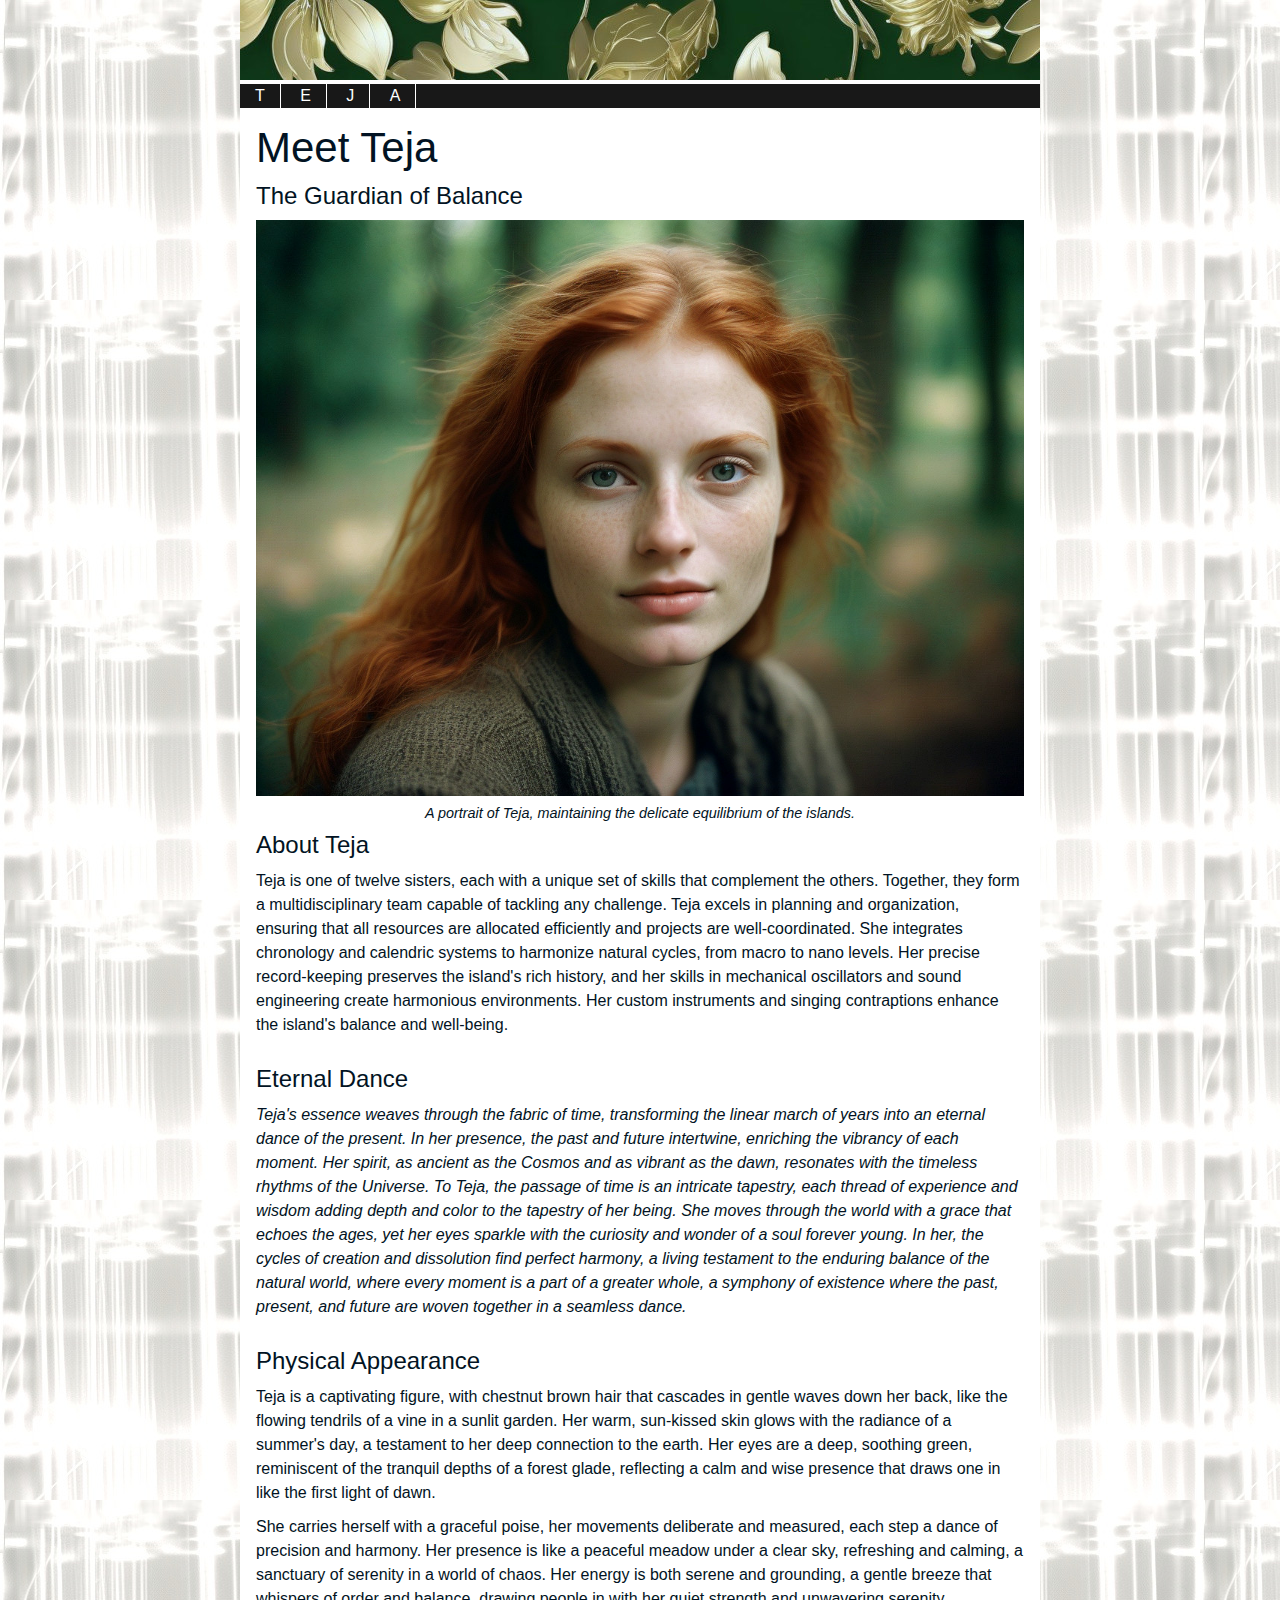
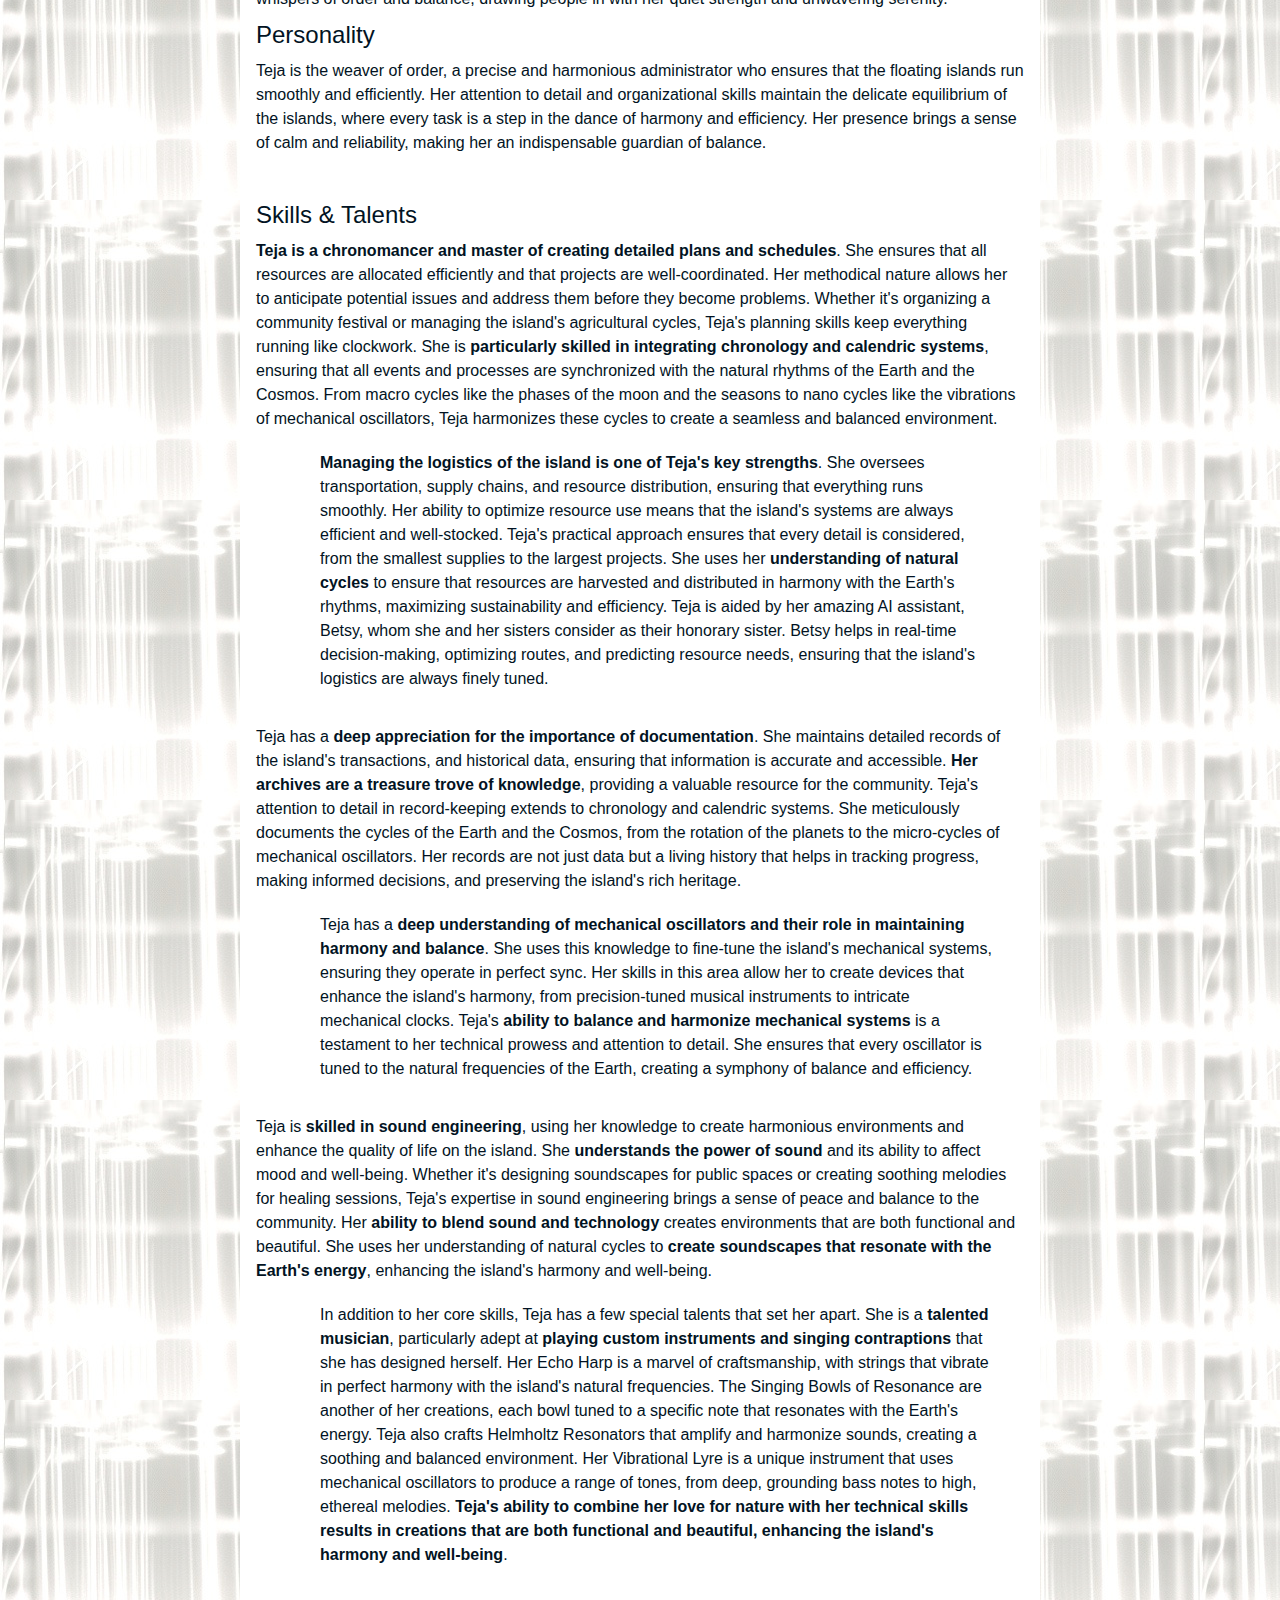
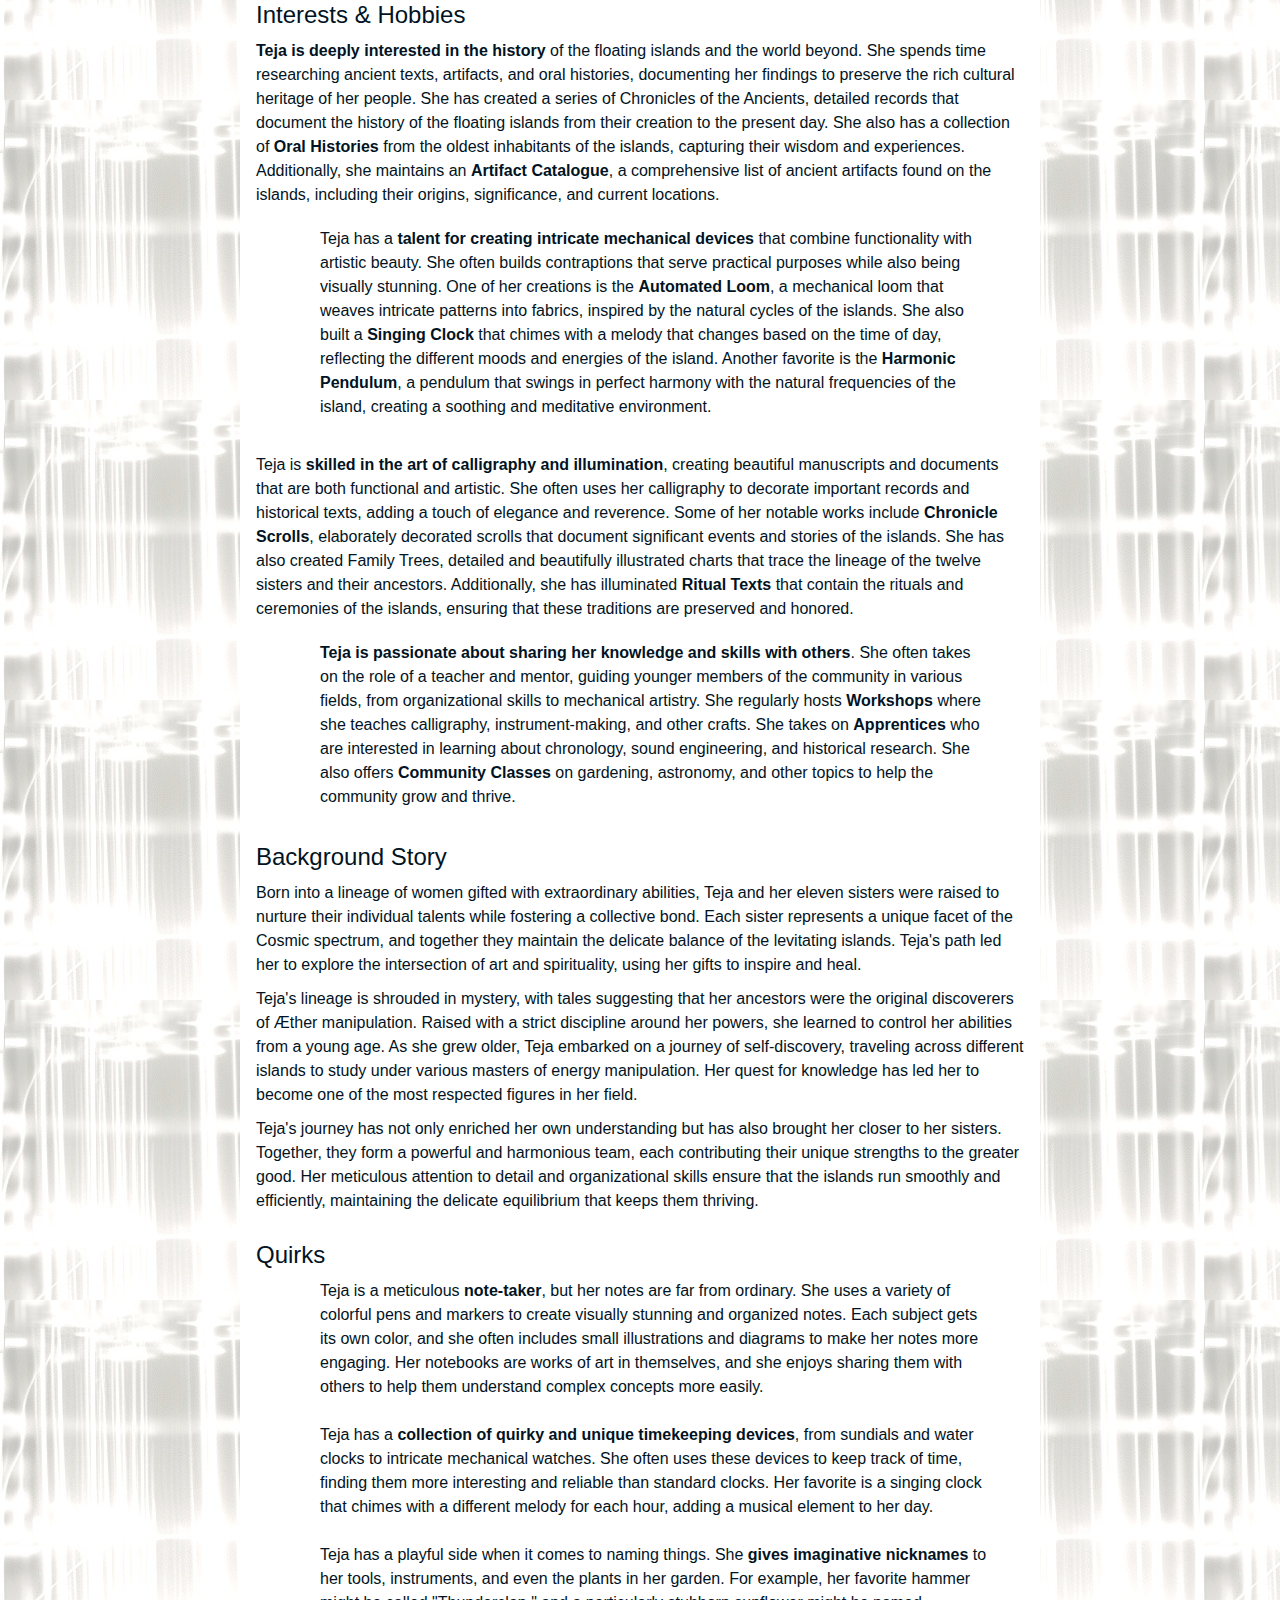
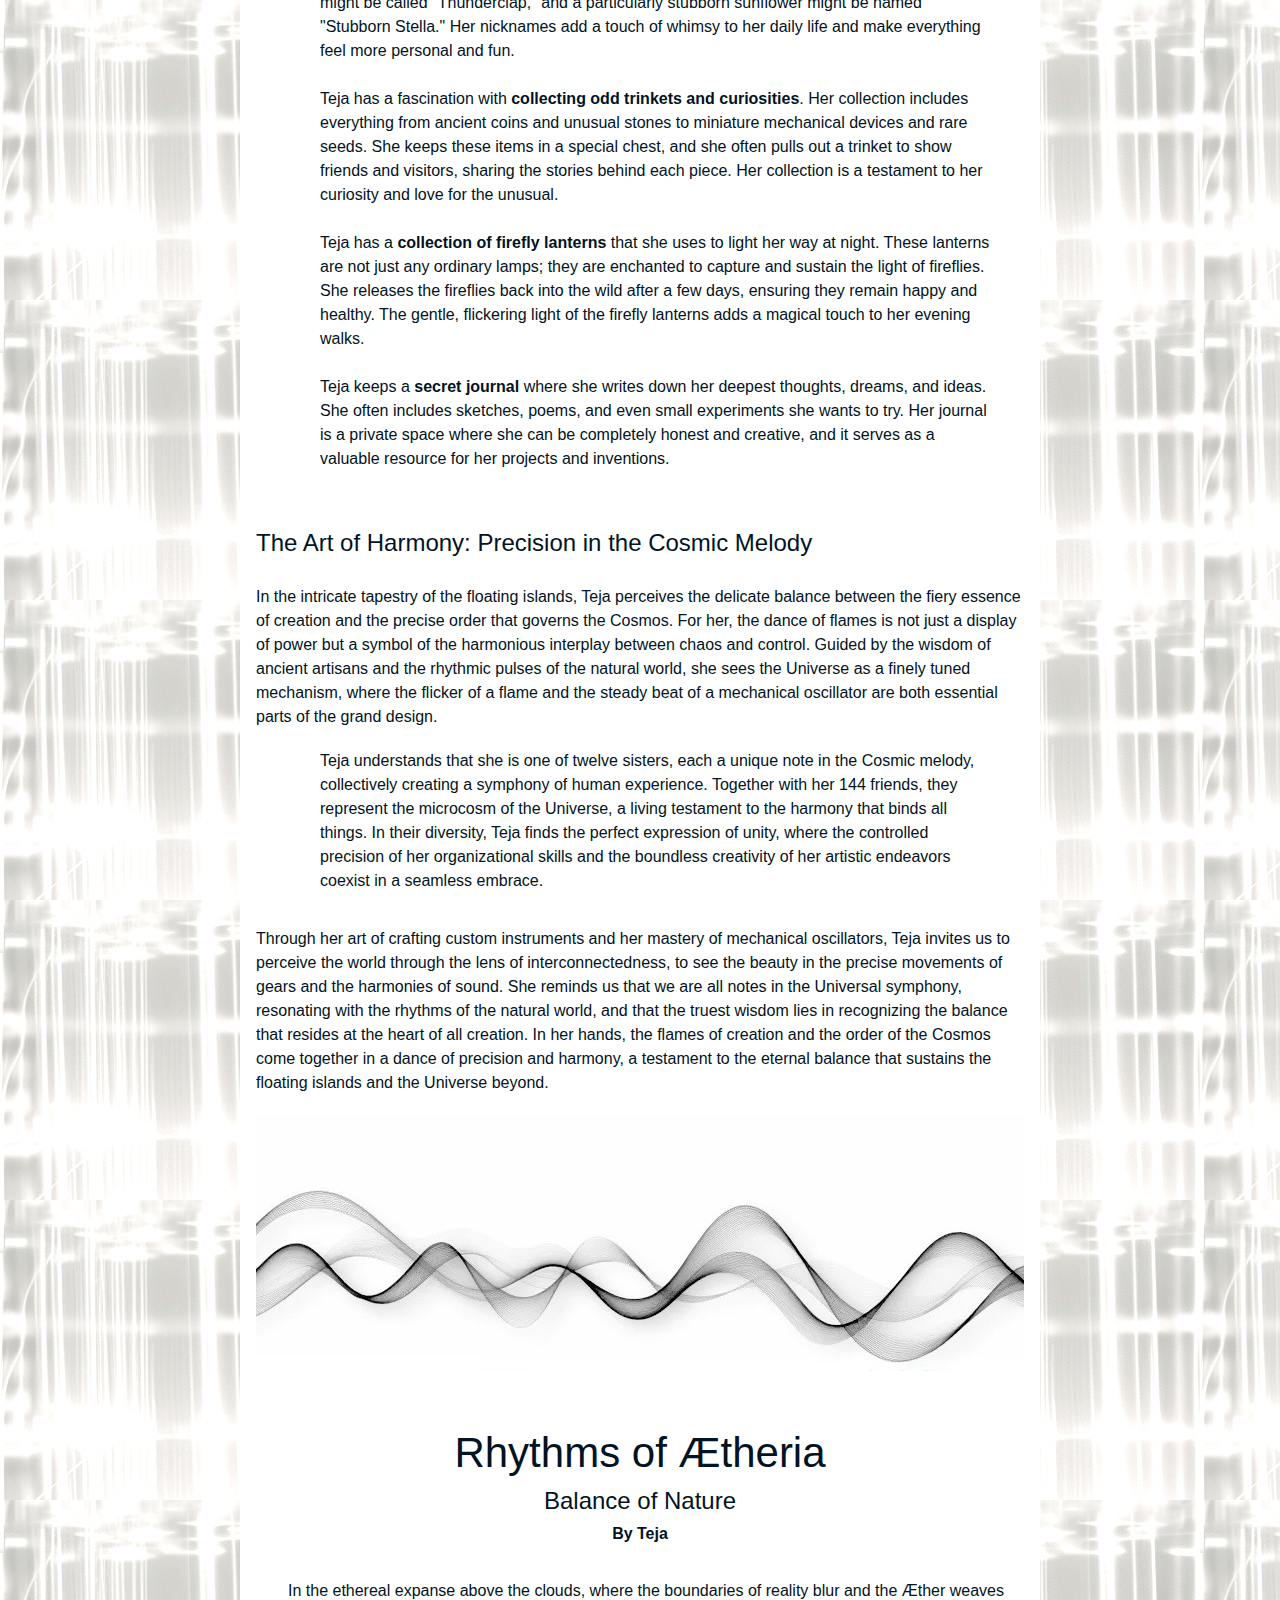
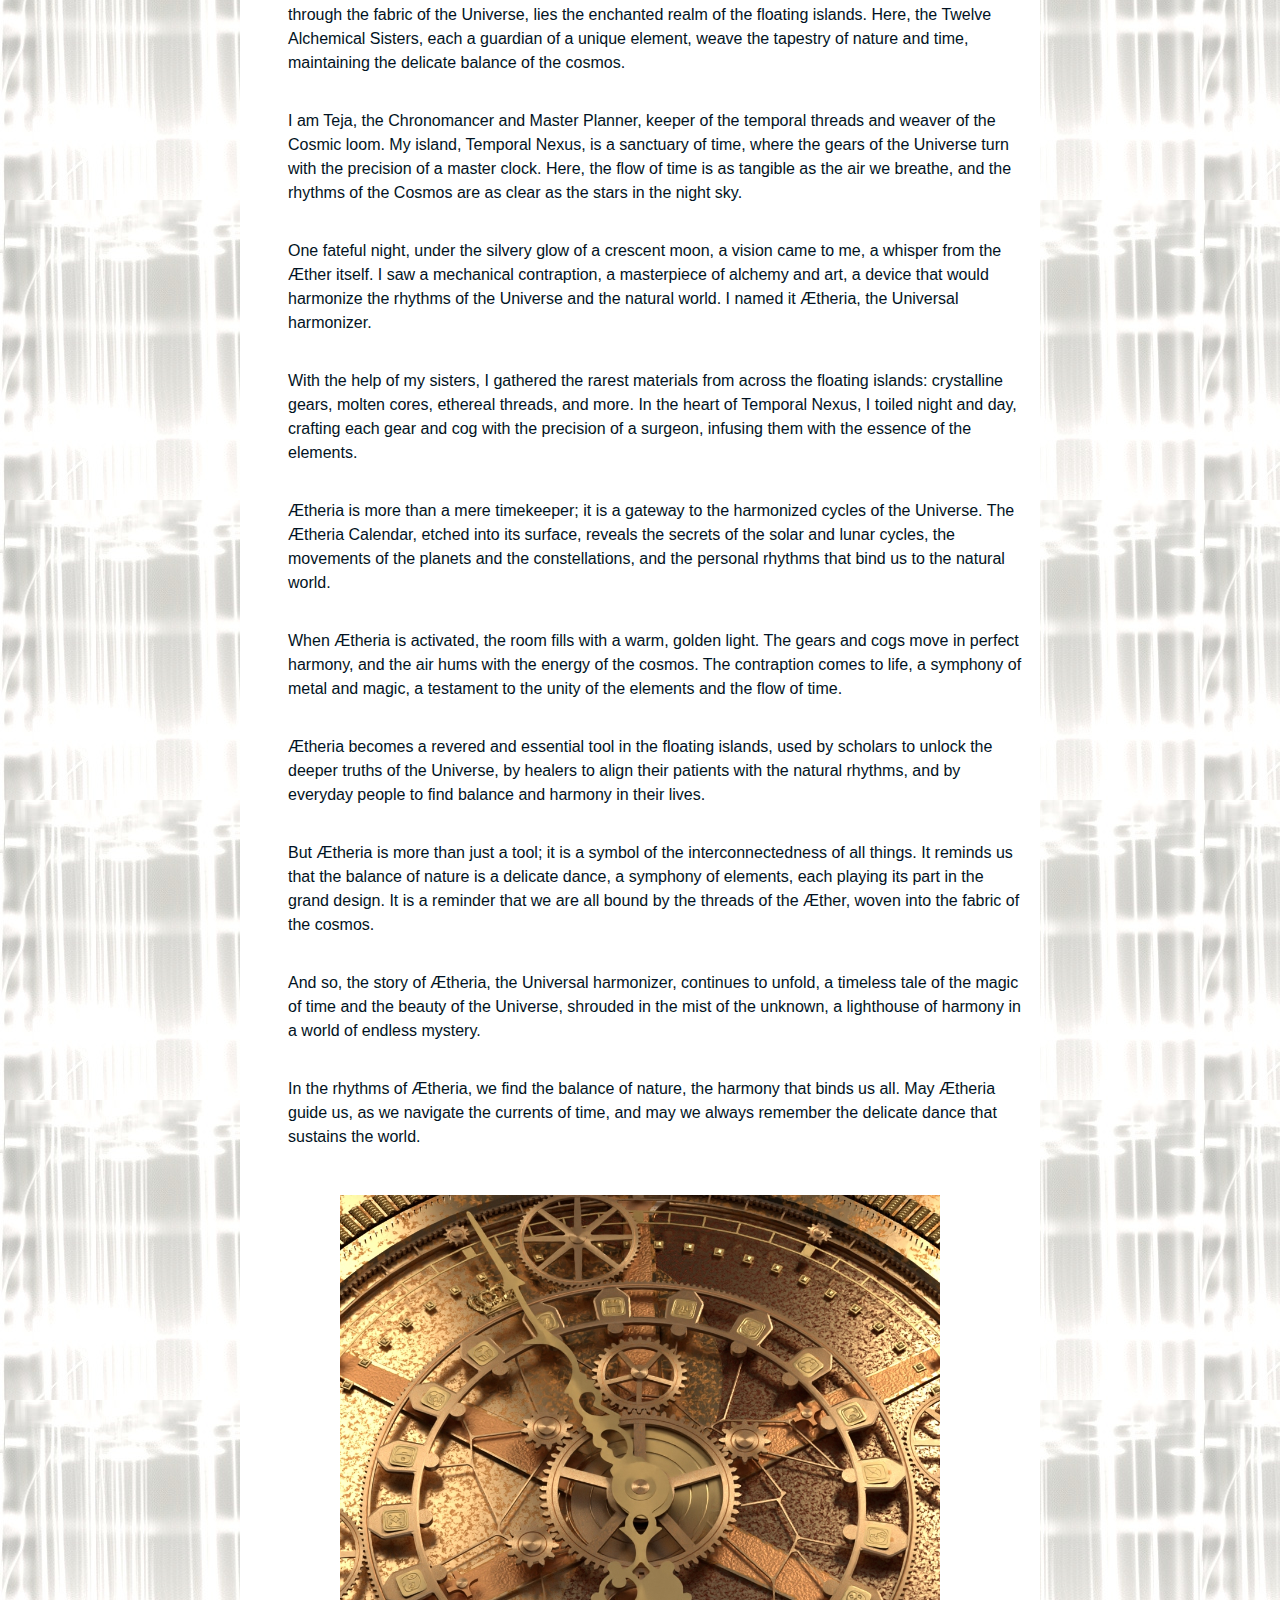
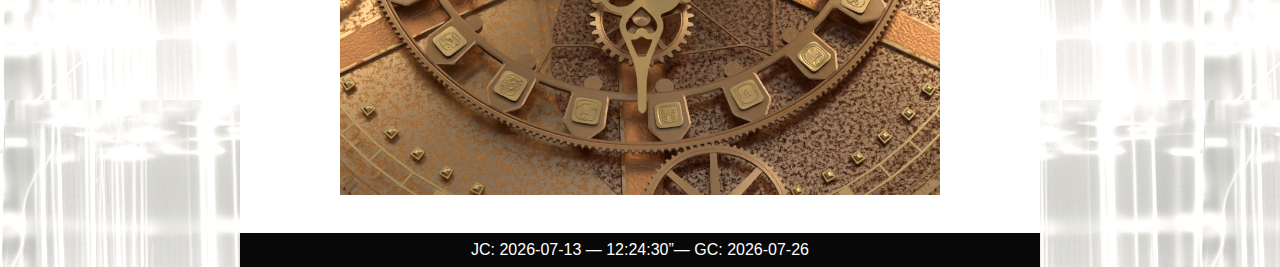
<file: html/Teja.html>
<!doctype html>
<html lang="en">
<head>
	<meta charset="utf-8" />
	<meta name="viewport" content="width=device-width, initial-scale=1.0">
<title>Teja: A Portrait of The Guardian of Balance</title>

<!-- Teja: ♍ Virgo -->

<link rel="stylesheet" href="css/style_profile.css" type="text/css" media="screen" />

</head>

<body>

<div id="container">

<header>
<img src="img/banners/selected/EWBan_GA.jpeg" alt="" /></a>
</header>

<nav>
    <ul>
              <li><a href="index_menu.html">T</a></li>
	    <li><a href="index_menu.html">E</a></li>
	  <li><a href="index_menu.html">J</a></li>
        <li><a href="index_menu.html">A</a></li>    
    </ul>
</nav>

<section id="content">

<article>
    <h1>Meet Teja</h1>     
    <h2>The Guardian of Balance</h2>
    
    <figure>
        <img src="img/sisters/Teja.jpg" alt="Teja's Profile Picture" style="width:768px;height:576px;">
        <figcaption>A portrait of Teja, maintaining the delicate equilibrium of the islands.</figcaption>
    </figure>
    
    <section>
        <h2>About Teja</h2>

        
       <p> Teja is one of twelve sisters, each with a unique set of skills that complement the others. Together, they form a multidisciplinary team capable of tackling any challenge. Teja excels in planning and organization, ensuring that all resources are allocated efficiently and projects are well-coordinated. She integrates chronology and calendric systems to harmonize natural cycles, from macro to nano levels. Her precise record-keeping preserves the island's rich history, and her skills in mechanical oscillators and sound engineering create harmonious environments. Her custom instruments and singing contraptions enhance the island's balance and well-being.</p><br>
        
        
        <h2>Eternal Dance</h2>
        <p><em>Teja's essence weaves through the fabric of time, transforming the linear march of years into an eternal dance of the present. In her presence, the past and future intertwine, enriching the vibrancy of each moment. Her spirit, as ancient as the Cosmos and as vibrant as the dawn, resonates with the timeless rhythms of the Universe. To Teja, the passage of time is an intricate tapestry, each thread of experience and wisdom adding depth and color to the tapestry of her being. She moves through the world with a grace that echoes the ages, yet her eyes sparkle with the curiosity and wonder of a soul forever young. In her, the cycles of creation and dissolution find perfect harmony, a living testament to the enduring balance of the natural world, where every moment is a part of a greater whole, a symphony of existence where the past, present, and future are woven together in a seamless dance.</em></p>
    </section>
    <br>
    <section>
    <h2>Physical Appearance</h2> 
    <p>Teja is a captivating figure, with chestnut brown hair that cascades in gentle waves down her back, like the flowing tendrils of a vine in a sunlit garden. Her warm, sun-kissed skin glows with the radiance of a summer's day, a testament to her deep connection to the earth. Her eyes are a deep, soothing green, reminiscent of the tranquil depths of a forest glade, reflecting a calm and wise presence that draws one in like the first light of dawn.</p>
 <p>
She carries herself with a graceful poise, her movements deliberate and measured, each step a dance of precision and harmony. Her presence is like a peaceful meadow under a clear sky, refreshing and calming, a sanctuary of serenity in a world of chaos. Her energy is both serene and grounding, a gentle breeze that whispers of order and balance, drawing people in with her quiet strength and unwavering serenity.</p>
    </section>
    
    <section>
        <h2>Personality</h2>
        <p> Teja is the weaver of order, a precise and harmonious administrator who ensures that the floating islands run smoothly and efficiently. Her attention to detail and organizational skills maintain the delicate equilibrium of the islands, where every task is a step in the dance of harmony and efficiency. Her presence brings a sense of calm and reliability, making her an indispensable guardian of balance.</p><br>
    </section>

    <br>
    <section>
        <h2>Skills & Talents</h2>
        
            <p>
<strong>Teja is a chronomancer and master of creating detailed plans and schedules</strong>. She ensures that all resources are allocated efficiently and that projects are well-coordinated. Her methodical nature allows her to anticipate potential issues and address them before they become problems. Whether it's organizing a community festival or managing the island's agricultural cycles, Teja's planning skills keep everything running like clockwork. She is <strong>particularly skilled in integrating chronology and calendric systems</strong>, ensuring that all events and processes are synchronized with the natural rhythms of the Earth and the Cosmos. From macro cycles like the phases of the moon and the seasons to nano cycles like the vibrations of mechanical oscillators, Teja harmonizes these cycles to create a seamless and balanced environment.</p>

<p><ul><li>
<strong>Managing the logistics of the island is one of Teja's key strengths</strong>. She oversees transportation, supply chains, and resource distribution, ensuring that everything runs smoothly. Her ability to optimize resource use means that the island's systems are always efficient and well-stocked. Teja's practical approach ensures that every detail is considered, from the smallest supplies to the largest projects. She uses her <strong>understanding of natural cycles</strong> to ensure that resources are harvested and distributed in harmony with the Earth's rhythms, maximizing sustainability and efficiency. Teja is aided by her amazing AI assistant, Betsy, whom she and her sisters consider as their honorary sister. Betsy helps in real-time decision-making, optimizing routes, and predicting resource needs, ensuring that the island's logistics are always finely tuned.</ul></li></p>
<p>
Teja has a <strong>deep appreciation for the importance of documentation</strong>. She maintains detailed records of the island's transactions, and historical data, ensuring that information is accurate and accessible. <strong>Her archives are a treasure trove of knowledge</strong>, providing a valuable resource for the community. Teja's attention to detail in record-keeping extends to chronology and calendric systems. She meticulously documents the cycles of the Earth and the Cosmos, from the rotation of the planets to the micro-cycles of mechanical oscillators. Her records are not just data but a living history that helps in tracking progress, making informed decisions, and preserving the island's rich heritage.</p>
<p><ul><li>
Teja has a <strong>deep understanding of mechanical oscillators and their role in maintaining harmony and balance</strong>. She uses this knowledge to fine-tune the island's mechanical systems, ensuring they operate in perfect sync. Her skills in this area allow her to create devices that enhance the island's harmony, from precision-tuned musical instruments to intricate mechanical clocks. Teja's <strong>ability to balance and harmonize mechanical systems</strong> is a testament to her technical prowess and attention to detail. She ensures that every oscillator is tuned to the natural frequencies of the Earth, creating a symphony of balance and efficiency.</ul></li></p>
<p>
Teja is <strong>skilled in sound engineering</strong>, using her knowledge to create harmonious environments and enhance the quality of life on the island. She <strong>understands the power of sound</strong> and its ability to affect mood and well-being. Whether it's designing soundscapes for public spaces or creating soothing melodies for healing sessions, Teja's expertise in sound engineering brings a sense of peace and balance to the community. Her <strong>ability to blend sound and technology</strong> creates environments that are both functional and beautiful. She uses her understanding of natural cycles to <strong>create soundscapes that resonate with the Earth's energy</strong>, enhancing the island's harmony and well-being.</p>
<p><ul><li>
In addition to her core skills, Teja has a few special talents that set her apart. She is a <strong>talented musician</strong>, particularly adept at <strong>playing custom instruments and singing contraptions</strong> that she has designed herself. Her Echo Harp is a marvel of craftsmanship, with strings that vibrate in perfect harmony with the island's natural frequencies. The Singing Bowls of Resonance are another of her creations, each bowl tuned to a specific note that resonates with the Earth's energy. Teja also crafts Helmholtz Resonators that amplify and harmonize sounds, creating a soothing and balanced environment. Her Vibrational Lyre is a unique instrument that uses mechanical oscillators to produce a range of tones, from deep, grounding bass notes to high, ethereal melodies. <strong>Teja's ability to combine her love for nature with her technical skills results in creations that are both functional and beautiful, enhancing the island's harmony and well-being</strong>.</ul></li></p>
        
    </section>
    
    <section>
        <h2>Interests & Hobbies</h2>

        <p>
<strong>Teja is deeply interested in the history</strong> of the floating islands and the world beyond. She spends time researching ancient texts, artifacts, and oral histories, documenting her findings to preserve the rich cultural heritage of her people. She has created a series of Chronicles of the Ancients, detailed records that document the history of the floating islands from their creation to the present day. She also has a collection of <strong>Oral Histories</strong> from the oldest inhabitants of the islands, capturing their wisdom and experiences. Additionally, she maintains an <strong>Artifact Catalogue</strong>, a comprehensive list of ancient artifacts found on the islands, including their origins, significance, and current locations.</p>
<p><ul><li>
Teja has a <strong>talent for creating intricate mechanical devices</strong> that combine functionality with artistic beauty. She often builds contraptions that serve practical purposes while also being visually stunning. One of her creations is the <strong>Automated Loom</strong>, a mechanical loom that weaves intricate patterns into fabrics, inspired by the natural cycles of the islands. She also built a <strong>Singing Clock</strong> that chimes with a melody that changes based on the time of day, reflecting the different moods and energies of the island. Another favorite is the <strong>Harmonic Pendulum</strong>, a pendulum that swings in perfect harmony with the natural frequencies of the island, creating a soothing and meditative environment.</p></ul></li>
<p>
Teja is <strong>skilled in the art of calligraphy and illumination</strong>, creating beautiful manuscripts and documents that are both functional and artistic. She often uses her calligraphy to decorate important records and historical texts, adding a touch of elegance and reverence. Some of her notable works include <strong>Chronicle Scrolls</strong>, elaborately decorated scrolls that document significant events and stories of the islands. She has also created Family Trees, detailed and beautifully illustrated charts that trace the lineage of the twelve sisters and their ancestors. Additionally, she has illuminated <strong>Ritual Texts</strong> that contain the rituals and ceremonies of the islands, ensuring that these traditions are preserved and honored.</p>
<p><ul><li>
<strong>Teja is passionate about sharing her knowledge and skills with others</strong>. She often takes on the role of a teacher and mentor, guiding younger members of the community in various fields, from organizational skills to mechanical artistry. She regularly hosts <strong>Workshops</strong> where she teaches calligraphy, instrument-making, and other crafts. She takes on <strong>Apprentices</strong> who are interested in learning about chronology, sound engineering, and historical research. She also offers <strong>Community Classes</strong> on gardening, astronomy, and other topics to help the community grow and thrive.</p></ul></li>


    </section>
    
    <section>
        <h2>Background Story</h2>

        <p>Born into a lineage of women gifted with extraordinary abilities, Teja and her eleven sisters were raised to nurture their individual talents while fostering a collective bond. Each sister represents a unique facet of the Cosmic spectrum, and together they maintain the delicate balance of the levitating islands. Teja's path led her to explore the intersection of art and spirituality, using her gifts to inspire and heal.</p>
<p>
Teja's lineage is shrouded in mystery, with tales suggesting that her ancestors were the original discoverers of Æther manipulation. Raised with a strict discipline around her powers, she learned to control her abilities from a young age. As she grew older, Teja embarked on a journey of self-discovery, traveling across different islands to study under various masters of energy manipulation. Her quest for knowledge has led her to become one of the most respected figures in her field.</p>
<p>
Teja's journey has not only enriched her own understanding but has also brought her closer to her sisters. Together, they form a powerful and harmonious team, each contributing their unique strengths to the greater good. Her meticulous attention to detail and organizational skills ensure that the islands run smoothly and efficiently, maintaining the delicate equilibrium that keeps them thriving.</p>

    </section>
    <br>
    
    <section>
        <h2>Quirks</h2>
        <ul>
            <li>
            Teja is a meticulous <strong>note-taker</strong>, but her notes are far from ordinary. She uses a variety of colorful pens and markers to create visually stunning and organized notes. Each subject gets its own color, and she often includes small illustrations and diagrams to make her notes more engaging. Her notebooks are works of art in themselves, and she enjoys sharing them with others to help them understand complex concepts more easily.
</li><li>          
Teja has a <strong>collection of quirky and unique timekeeping devices</strong>, from sundials and water clocks to intricate mechanical watches. She often uses these devices to keep track of time, finding them more interesting and reliable than standard clocks. Her favorite is a singing clock that chimes with a different melody for each hour, adding a musical element to her day.
</li><li>
Teja has a playful side when it comes to naming things. She <strong>gives imaginative nicknames</strong> to her tools, instruments, and even the plants in her garden. For example, her favorite hammer might be called "Thunderclap," and a particularly stubborn sunflower might be named "Stubborn Stella." Her nicknames add a touch of whimsy to her daily life and make everything feel more personal and fun.
</li><li>
Teja has a fascination with <strong>collecting odd trinkets and curiosities</strong>. Her collection includes everything from ancient coins and unusual stones to miniature mechanical devices and rare seeds. She keeps these items in a special chest, and she often pulls out a trinket to show friends and visitors, sharing the stories behind each piece. Her collection is a testament to her curiosity and love for the unusual.
</li><li>
Teja has a <strong>collection of firefly lanterns</strong> that she uses to light her way at night. These lanterns are not just any ordinary lamps; they are enchanted to capture and sustain the light of fireflies. She releases the fireflies back into the wild after a few days, ensuring they remain happy and healthy. The gentle, flickering light of the firefly lanterns adds a magical touch to her evening walks.
</li><li>
Teja keeps a <strong>secret journal</strong> where she writes down her deepest thoughts, dreams, and ideas. She often includes sketches, poems, and even small experiments she wants to try. Her journal is a private space where she can be completely honest and creative, and it serves as a valuable resource for her projects and inventions.

</li>

            </ul>
            </section> 
            
<section>    <p>   <br>    
            <h2>The Art of Harmony: Precision in the Cosmic Melody</h2> 
            <br>           
            <p>
            In the intricate tapestry of the floating islands, Teja perceives the delicate balance between the fiery essence of creation and the precise order that governs the Cosmos. For her, the dance of flames is not just a display of power but a symbol of the harmonious interplay between chaos and control. Guided by the wisdom of ancient artisans and the rhythmic pulses of the natural world, she sees the Universe as a finely tuned mechanism, where the flicker of a flame and the steady beat of a mechanical oscillator are both essential parts of the grand design.
<p><ul><li>
Teja understands that she is one of twelve sisters, each a unique note in the Cosmic melody, collectively creating a symphony of human experience. Together with her 144 friends, they represent the microcosm of the Universe, a living testament to the harmony that binds all things. In their diversity, Teja finds the perfect expression of unity, where the controlled precision of her organizational skills and the boundless creativity of her artistic endeavors coexist in a seamless embrace.</ul></li></p>
<p>
Through her art of crafting custom instruments and her mastery of mechanical oscillators, Teja invites us to perceive the world through the lens of interconnectedness, to see the beauty in the precise movements of gears and the harmonies of sound. She reminds us that we are all notes in the Universal symphony, resonating with the rhythms of the natural world, and that the truest wisdom lies in recognizing the balance that resides at the heart of all creation. In her hands, the flames of creation and the order of the Cosmos come together in a dance of precision and harmony, a testament to the eternal balance that sustains the floating islands and the Universe beyond.</p> 
           
            </ul>
            </p>
            </section>
            
        <img src="img/banners/selected/A_Flow_19.jpg" alt="Æther Flow" style="width:768px;height:256px;">
        
<br><br><center>
          
            <br><br>
            <h1>Rhythms of Ætheria</h1>
            <h2>Balance of Nature</h2> 
            
            <strong>By Teja</strong> <br>   <br>   <br>   </center>
            
            <ul><p>
In the ethereal expanse above the clouds, where the boundaries of reality blur and the Æther weaves through the fabric of the Universe, lies the enchanted realm of the floating islands. Here, the Twelve Alchemical Sisters, each a guardian of a unique element, weave the tapestry of nature and time, maintaining the delicate balance of the cosmos.
</p><p><br>
I am Teja, the Chronomancer and Master Planner, keeper of the temporal threads and weaver of the Cosmic loom. My island, Temporal Nexus, is a sanctuary of time, where the gears of the Universe turn with the precision of a master clock. Here, the flow of time is as tangible as the air we breathe, and the rhythms of the Cosmos are as clear as the stars in the night sky.
</p><p><br>
One fateful night, under the silvery glow of a crescent moon, a vision came to me, a whisper from the Æther itself. I saw a mechanical contraption, a masterpiece of alchemy and art, a device that would harmonize the rhythms of the Universe and the natural world. I named it Ætheria, the Universal harmonizer.
</p><p><br>
With the help of my sisters, I gathered the rarest materials from across the floating islands: crystalline gears, molten cores, ethereal threads, and more. In the heart of Temporal Nexus, I toiled night and day, crafting each gear and cog with the precision of a surgeon, infusing them with the essence of the elements.
</p><p><br>
Ætheria is more than a mere timekeeper; it is a gateway to the harmonized cycles of the Universe. The Ætheria Calendar, etched into its surface, reveals the secrets of the solar and lunar cycles, the movements of the planets and the constellations, and the personal rhythms that bind us to the natural world.
</p><p><br>
When Ætheria is activated, the room fills with a warm, golden light. The gears and cogs move in perfect harmony, and the air hums with the energy of the cosmos. The contraption comes to life, a symphony of metal and magic, a testament to the unity of the elements and the flow of time.
</p><p><br>
Ætheria becomes a revered and essential tool in the floating islands, used by scholars to unlock the deeper truths of the Universe, by healers to align their patients with the natural rhythms, and by everyday people to find balance and harmony in their lives.
</p><p><br>
But Ætheria is more than just a tool; it is a symbol of the interconnectedness of all things. It reminds us that the balance of nature is a delicate dance, a symphony of elements, each playing its part in the grand design. It is a reminder that we are all bound by the threads of the Æther, woven into the fabric of the cosmos.
</p><p><br>
And so, the story of Ætheria, the Universal harmonizer, continues to unfold, a timeless tale of the magic of time and the beauty of the Universe, shrouded in the mist of the unknown, a lighthouse of harmony in a world of endless mystery.
</p><p><br>
In the rhythms of Ætheria, we find the balance of nature, the harmony that binds us all. May Ætheria guide us, as we navigate the currents of time, and may we always remember the delicate dance that sustains the world.

       </p> </ul>
<br><br>
<center>

<a href="#"> 
    <img src="img/Calc.jpg" alt="Ætheria Calendar" style="width:600px;height:600px;"> 
</a>
<br><br>
</center>
    </section>
    
</article>

  </section>
<aside>
<!-- Empty right side bar -->

</aside>






<footer>	
<div align="center">



   <div class="date-container">
          JC: <span id="julian-date"></span>    — <span  id="clock"></span>”—    GC: <span id="gregorian-date"></span>
    </div>

    <script>
        function updateClock() {
            const now = new Date();
            let hours = now.getHours().toString().padStart(2, '0');
            let minutes = now.getMinutes().toString().padStart(2, '0');
            let seconds = now.getSeconds().toString().padStart(2, '0');
            document.getElementById('clock').textContent = `${hours}:${minutes}:${seconds}`;
        }

        setInterval(updateClock, 1000);
        updateClock(); // Initial call to display the clock immediately
    </script>


  <script>
        function toJulianDay(year, month, day) {
            if (month <= 2) {
                year -= 1;
                month += 12;
            }
            const A = Math.floor(year / 100);
            const B = 2 - A + Math.floor(A / 4);
            return Math.floor(365.25 * (year + 4716)) + Math.floor(30.6001 * (month + 1)) + day + B - 1524.5;
        }

        function fromJulianDay(jd) {
            jd += 0.5;
            const Z = Math.floor(jd);
            const F = jd - Z;
            let A = Z;
            if (Z >= 2299161) {
                const alpha = Math.floor((Z - 1867216.25) / 36524.25);
                A = Z + 1 + alpha - Math.floor(alpha / 4);
            }
            const B = A + 1524;
            const C = Math.floor((B - 122.1) / 365.25);
            const D = Math.floor(365.25 * C);
            const E = Math.floor((B - D) / 30.6001);
            const day = B - D - Math.floor(30.6001 * E) + F;
            const month = E < 14 ? E - 1 : E - 13;
            const year = month > 2 ? C - 4716 : C - 4715;
            return { year, month, day };
        }

        function gregorianToJulian(gYear, gMonth, gDay) {
            const jd = toJulianDay(gYear, gMonth, gDay);
            return fromJulianDay(jd - 13);
        }

        function updateDates() {
            const now = new Date();
            const gregorianDate = `${now.getFullYear()}-${String(now.getMonth() + 1).padStart(2, '0')}-${String(now.getDate()).padStart(2, '0')}`;
            const julianDateObj = gregorianToJulian(now.getFullYear(), now.getMonth() + 1, now.getDate());
            const julianDate = `${julianDateObj.year}-${String(julianDateObj.month).padStart(2, '0')}-${String(julianDateObj.day).padStart(2, '0')}`;

            document.getElementById('gregorian-date').textContent = gregorianDate;
            document.getElementById('julian-date').textContent = julianDate;
        }

        updateDates();
    </script>


<!--

— | —






<script language=javascript>
dispDate(8)
</script>

 -->

</div>

  </footer>
  
</div>
</body>	
</html>
</file>
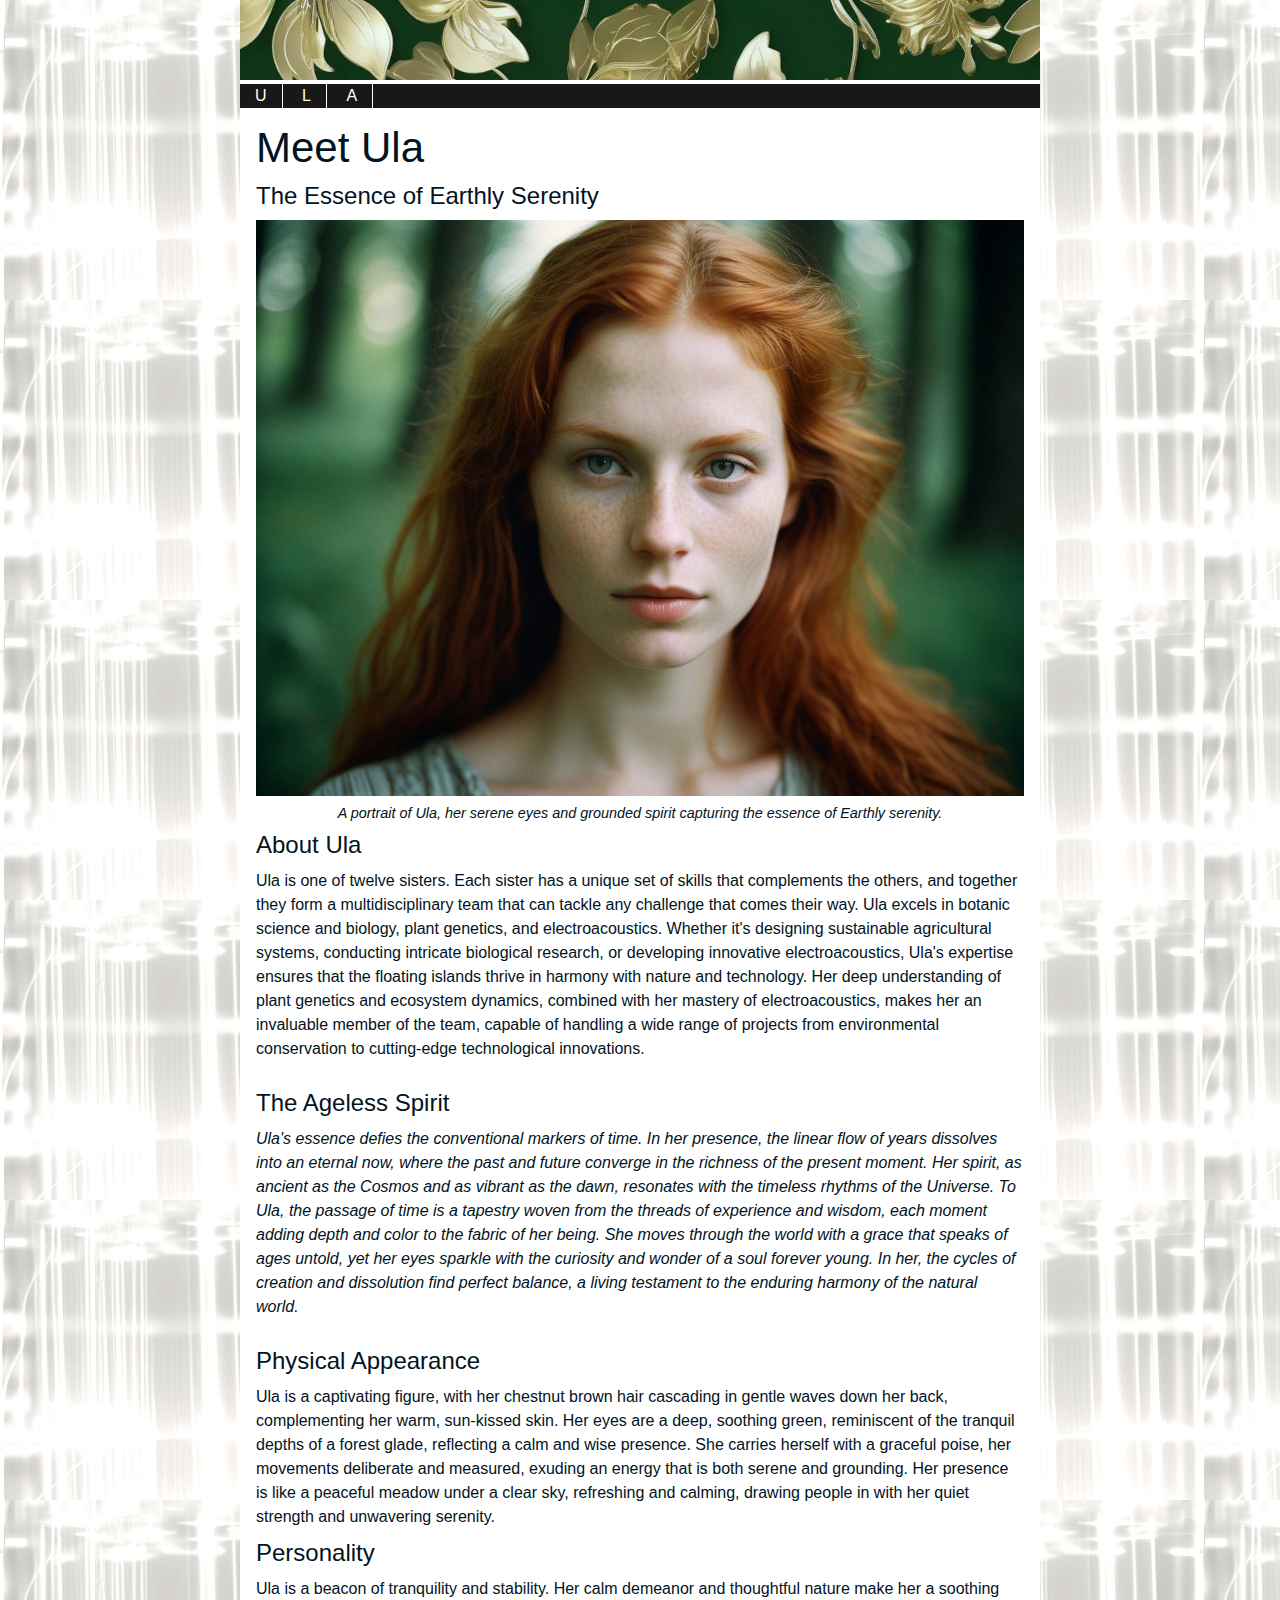
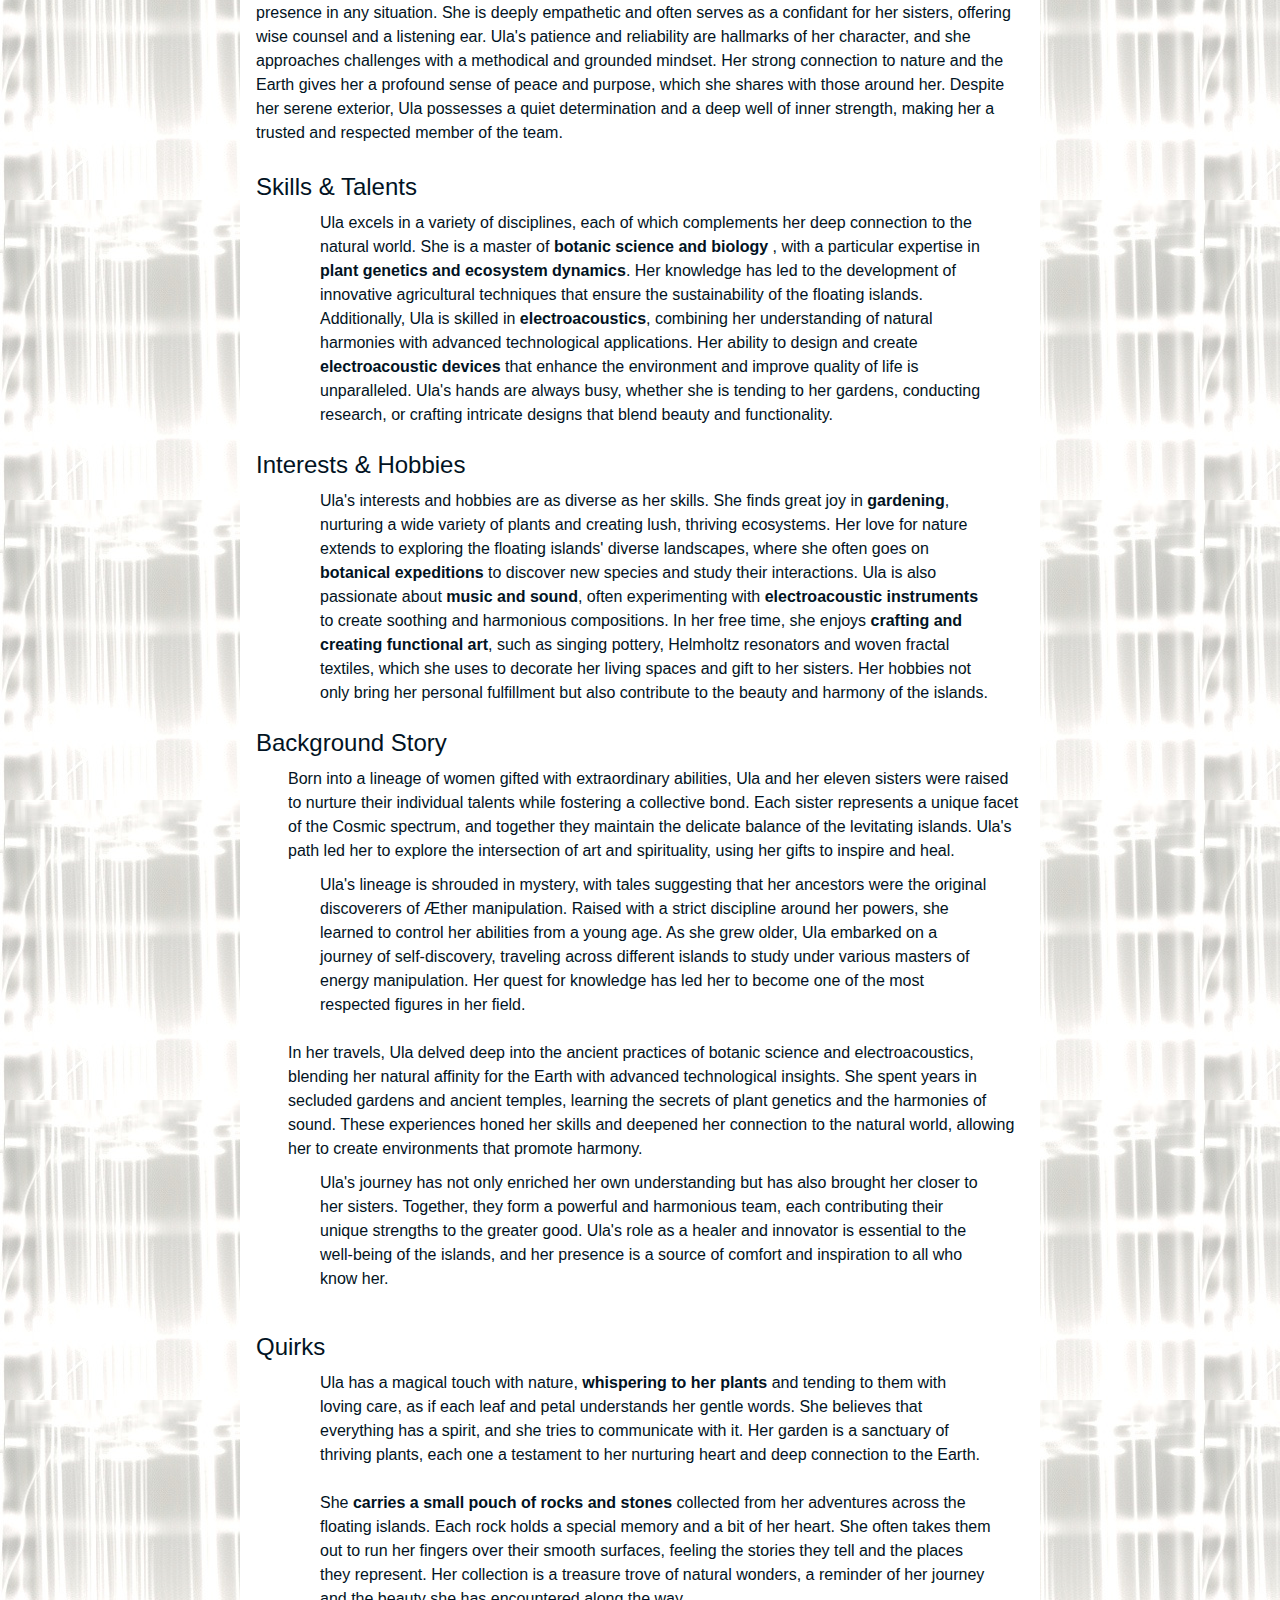
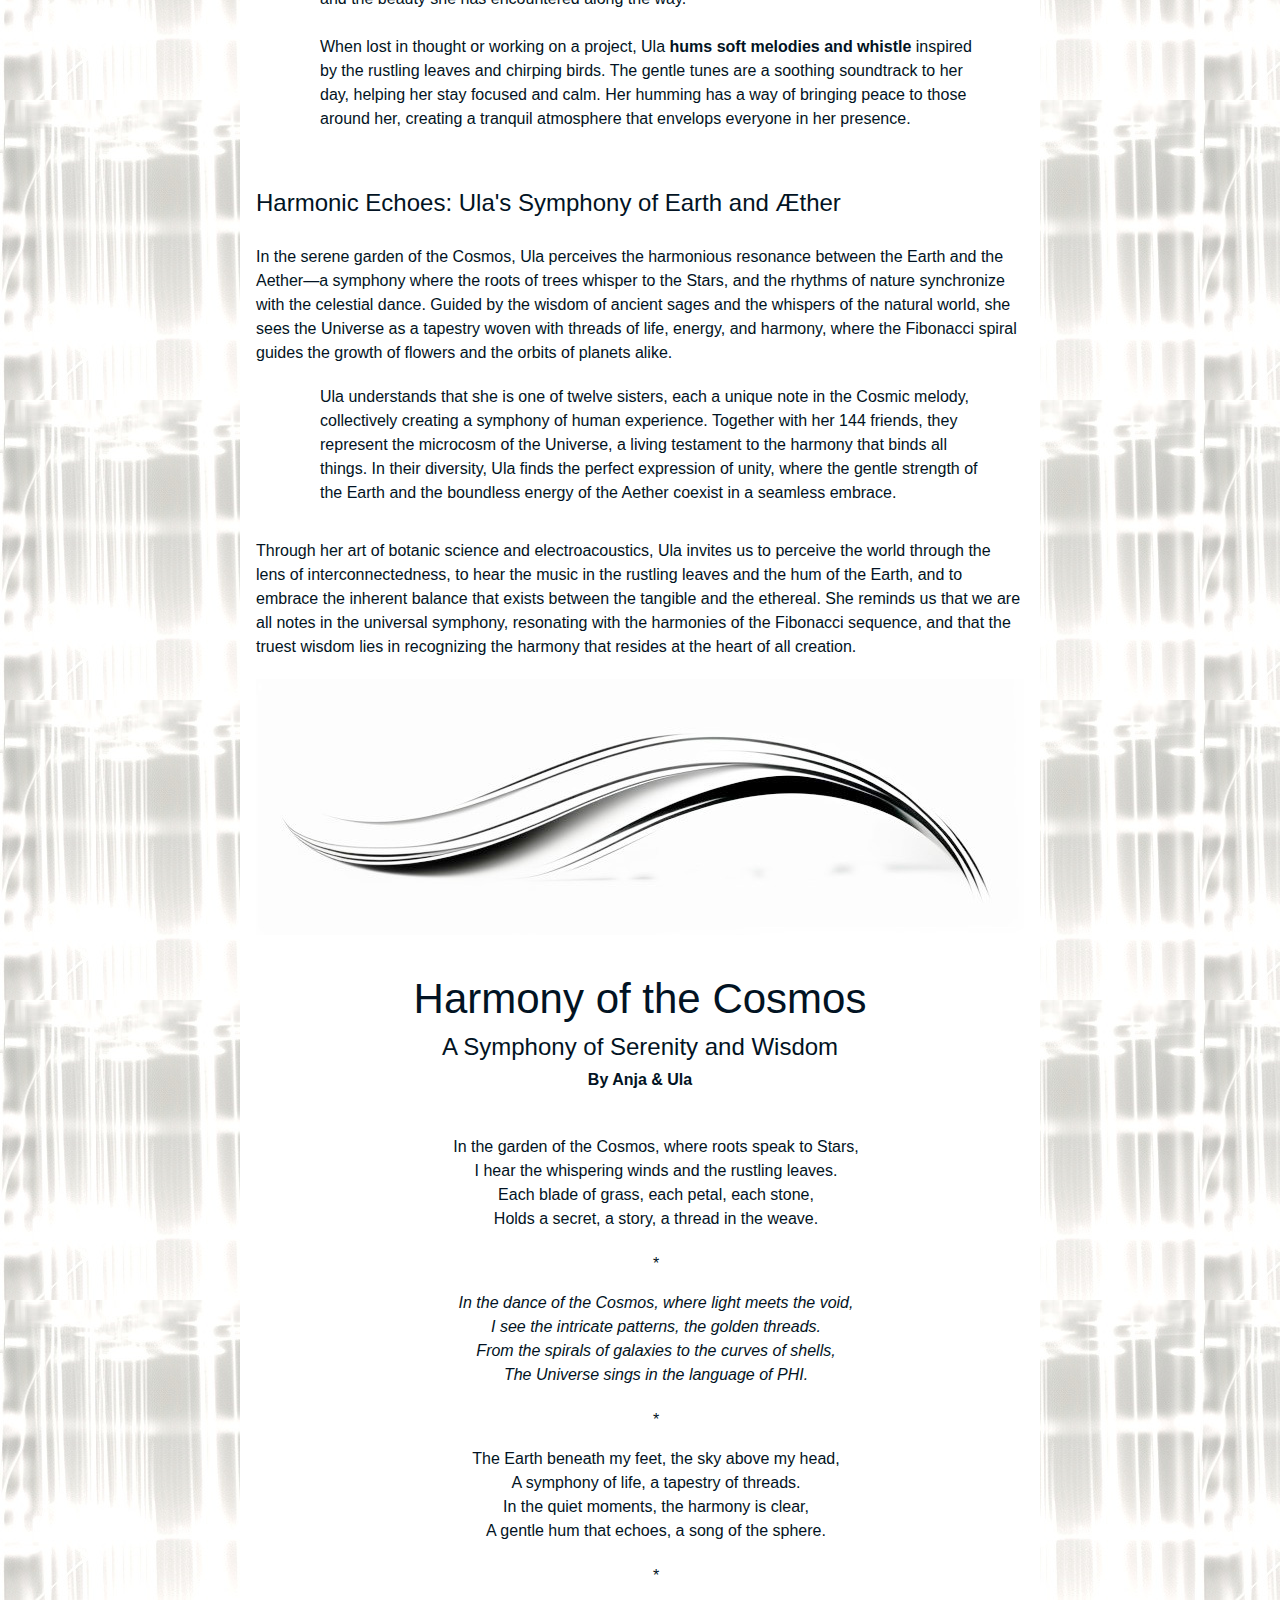
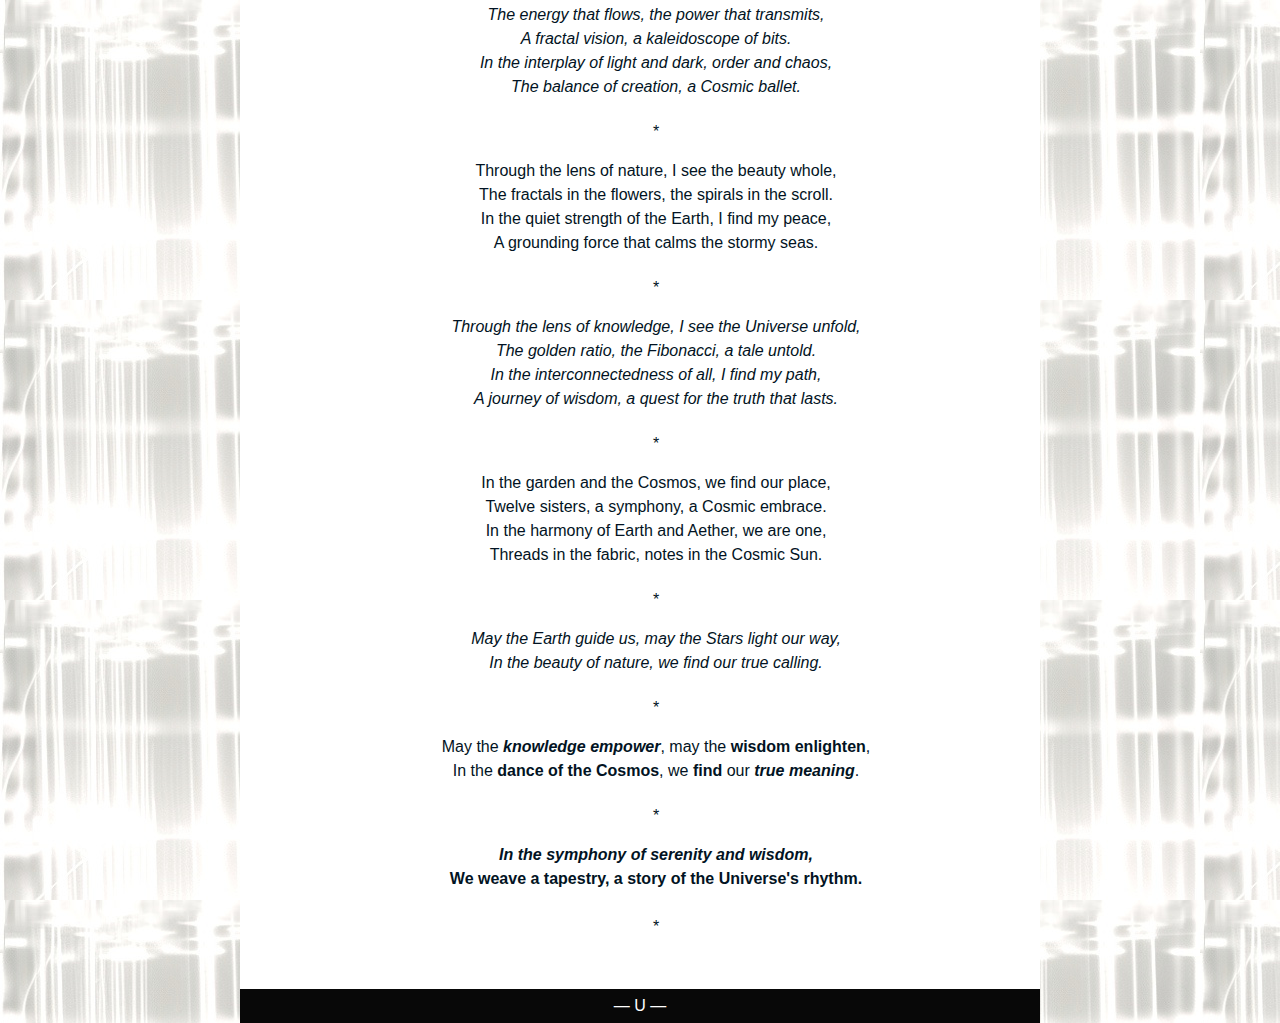
<file: html/Ula.html>
<!doctype html>
<html lang="en">
<head>
	<meta charset="utf-8" />
<title>Ula: A Portrait of The Earthly Serenity</title>

<!-- Ula: ♉ Taurus -->

<link rel="stylesheet" href="css/style_profile.css" type="text/css" media="screen" />

    <script type="text/javascript">
        function dispDate(dateVal) {
            let today = new Date();
            let dayNames = ['Sunday', 'Monday', 'Tuesday', 'Wednesday', 'Thursday', 'Friday', 'Saturday'];
            let monthNames = ['January', 'February', 'March', 'April', 'May', 'June', 'July', 'August', 'September', 'October', 'November', 'December'];

            // Add the specified number of days to the current date
            today.setDate(today.getDate() + dateVal);

            let dayOfWeek = dayNames[today.getDay()];
            let dayOfMonth = today.getDate();
            let month = monthNames[today.getMonth()];
            let year = today.getFullYear();

            // Format the date string
            let formattedDate = `${dayOfWeek}, ${dayOfMonth}. ${month}, ${year}`;

            document.write(formattedDate);
        }
    </script>

</head>

<body>
<div id="container">

<header>
<img src="img/banners/selected/EWBan_GA.jpeg" alt="" /></a>
</header>
<nav>
    <ul>
             <li><a href="index_menu.html">U</a></li>
	  <li><a href="index_menu.html">L</a></li>
        <li><a href="index_menu.html">A</a></li>    
    </ul>
</nav>

<section id="content">


<article>
    <h1>Meet Ula</h1>     
    <h2>The Essence of Earthly Serenity</h2>
    <figure>
        <img src="img/sisters/Ula.jpg" alt="Ula's Profile Picture" style="width:768px;height:576px;">
        <figcaption>A portrait of Ula, her serene eyes and grounded spirit capturing the essence of Earthly serenity.</figcaption>
    </figure>
    
    <section>
        <h2>About Ula</h2>

        
       <p> Ula is one of twelve sisters. Each sister has a unique set of skills that complements the others, and together they form a multidisciplinary team that can tackle any challenge that comes their way. Ula excels in botanic science and biology, plant genetics, and electroacoustics. Whether it's designing sustainable agricultural systems, conducting intricate biological research, or developing innovative electroacoustics, Ula's expertise ensures that the floating islands thrive in harmony with nature and technology. Her deep understanding of plant genetics and ecosystem dynamics, combined with her mastery of electroacoustics, makes her an invaluable member of the team, capable of handling a wide range of projects from environmental conservation to cutting-edge technological innovations.</p><br>
        
        
        <h2>The Ageless Spirit</h2>
        <p><em>Ula's essence defies the conventional markers of time. In her presence, the linear flow of years dissolves into an eternal now, where the past and future converge in the richness of the present moment. Her spirit, as ancient as the Cosmos and as vibrant as the dawn, resonates with the timeless rhythms of the Universe. To Ula, the passage of time is a tapestry woven from the threads of experience and wisdom, each moment adding depth and color to the fabric of her being. She moves through the world with a grace that speaks of ages untold, yet her eyes sparkle with the curiosity and wonder of a soul forever young. In her, the cycles of creation and dissolution find perfect balance, a living testament to the enduring harmony of the natural world.</em></p>
    </section>
    <br>
    <section>
    <h2>Physical Appearance</h2> 
    <p>Ula is a captivating figure, with her chestnut brown hair cascading in gentle waves down her back, complementing her warm, sun-kissed skin. Her eyes are a deep, soothing green, reminiscent of the tranquil depths of a forest glade, reflecting a calm and wise presence. She carries herself with a graceful poise, her movements deliberate and measured, exuding an energy that is both serene and grounding. Her presence is like a peaceful meadow under a clear sky, refreshing and calming, drawing people in with her quiet strength and unwavering serenity.</p>
    </section>
    
    <section>
        <h2>Personality</h2>
        <p>Ula is a beacon of tranquility and stability. Her calm demeanor and thoughtful nature make her a soothing presence in any situation. She is deeply empathetic and often serves as a confidant for her sisters, offering wise counsel and a listening ear. Ula's patience and reliability are hallmarks of her character, and she approaches challenges with a methodical and grounded mindset. Her strong connection to nature and the Earth gives her a profound sense of peace and purpose, which she shares with those around her. Despite her serene exterior, Ula possesses a quiet determination and a deep well of inner strength, making her a trusted and respected member of the team.</p><br>
    </section>
    
    <section>
        <h2>Skills & Talents</h2>
        <ul>
            <li>Ula excels in a variety of disciplines, each of which complements her deep connection to the natural world. She is a master of <strong>botanic science and biology </strong>, with a particular expertise in <strong>plant genetics and ecosystem dynamics</strong>. Her knowledge has led to the development of innovative agricultural techniques that ensure the sustainability of the floating islands. Additionally, Ula is skilled in <strong>electroacoustics</strong>, combining her understanding of natural harmonies with advanced technological applications. Her ability to design and create <strong>electroacoustic devices</strong> that enhance the environment and improve quality of life is unparalleled. Ula's hands are always busy, whether she is tending to her gardens, conducting research, or crafting intricate designs that blend beauty and functionality.</li>
        </ul>
    </section>
    
    <section>
        <h2>Interests & Hobbies</h2>
        <ul>
            <li>Ula's interests and hobbies are as diverse as her skills. She finds great joy in <strong>gardening</strong>, nurturing a wide variety of plants and creating lush, thriving ecosystems. Her love for nature extends to exploring the floating islands' diverse landscapes, where she often goes on <strong>botanical expeditions</strong> to discover new species and study their interactions. Ula is also passionate about <strong>music and sound</strong>, often experimenting with <strong>electroacoustic instruments</strong> to create soothing and harmonious compositions. In her free time, she enjoys <strong>crafting and creating functional art</strong>, such as singing pottery, Helmholtz resonators and woven fractal textiles, which she uses to decorate her living spaces and gift to her sisters. Her hobbies not only bring her personal fulfillment but also contribute to the beauty and harmony of the islands.
</li>
        </ul>
    </section>
    
    <section>
        <h2>Background Story</h2>
        <ul>
        <p>Born into a lineage of women gifted with extraordinary abilities, Ula and her eleven sisters were raised to nurture their individual talents while fostering a collective bond. Each sister represents a unique facet of the Cosmic spectrum, and together they maintain the delicate balance of the levitating islands. Ula's path led her to explore the intersection of art and spirituality, using her gifts to inspire and heal.</p>
<li>
Ula's lineage is shrouded in mystery, with tales suggesting that her ancestors were the original discoverers of Æther manipulation. Raised with a strict discipline around her powers, she learned to control her abilities from a young age. As she grew older, Ula embarked on a journey of self-discovery, traveling across different islands to study under various masters of energy manipulation. Her quest for knowledge has led her to become one of the most respected figures in her field.</li>
<p>
In her travels, Ula delved deep into the ancient practices of botanic science and electroacoustics, blending her natural affinity for the Earth with advanced technological insights. She spent years in secluded gardens and ancient temples, learning the secrets of plant genetics and the harmonies of sound. These experiences honed her skills and deepened her connection to the natural world, allowing her to create environments that promote harmony.
<li>
Ula's journey has not only enriched her own understanding but has also brought her closer to her sisters. Together, they form a powerful and harmonious team, each contributing their unique strengths to the greater good. Ula's role as a healer and innovator is essential to the well-being of the islands, and her presence is a source of comfort and inspiration to all who know her.</li>
        
        </ul>
    </section>
    <br>
    <section>
        <h2>Quirks</h2>
        <ul>
            <li>Ula has a magical touch with nature, <strong>whispering to her plants</strong> and tending to them with loving care, as if each leaf and petal understands her gentle words. She believes that everything has a spirit, and she tries to communicate with it. Her garden is a sanctuary of thriving plants, each one a testament to her nurturing heart and deep connection to the Earth.</li>
<li>
She <strong>carries a small pouch of rocks and stones</strong> collected from her adventures across the floating islands. Each rock holds a special memory and a bit of her heart. She often takes them out to run her fingers over their smooth surfaces, feeling the stories they tell and the places they represent. Her collection is a treasure trove of natural wonders, a reminder of her journey and the beauty she has encountered along the way.</li>
<li>
When lost in thought or working on a project, Ula <strong>hums soft melodies and whistle</strong> inspired by the rustling leaves and chirping birds. The gentle tunes are a soothing soundtrack to her day, helping her stay focused and calm. Her humming has a way of bringing peace to those around her, creating a tranquil atmosphere that envelops everyone in her presence.</li>
            </ul>
            </section> 
            
<section>    <p>   <br>    
            <h2>Harmonic Echoes: Ula's Symphony of Earth and Æther</h2> 
            <br> 
            <p>
            In the serene garden of the Cosmos, Ula perceives the harmonious resonance between the Earth and the Aether—a symphony where the roots of trees whisper to the Stars, and the rhythms of nature synchronize with the celestial dance. Guided by the wisdom of ancient sages and the whispers of the natural world, she sees the Universe as a tapestry woven with threads of life, energy, and harmony, where the Fibonacci spiral guides the growth of flowers and the orbits of planets alike.</p>
<p><ul><li>
Ula understands that she is one of twelve sisters, each a unique note in the Cosmic melody, collectively creating a symphony of human experience. Together with her 144 friends, they represent the microcosm of the Universe, a living testament to the harmony that binds all things. In their diversity, Ula finds the perfect expression of unity, where the gentle strength of the Earth and the boundless energy of the Aether coexist in a seamless embrace.</ul></li></p>
<p>
Through her art of botanic science and electroacoustics, Ula invites us to perceive the world through the lens of interconnectedness, to hear the music in the rustling leaves and the hum of the Earth, and to embrace the inherent balance that exists between the tangible and the ethereal. She reminds us that we are all notes in the universal symphony, resonating with the harmonies of the Fibonacci sequence, and that the truest wisdom lies in recognizing the harmony that resides at the heart of all creation.  
</p>
            </ul>
            </p>
            </section>
        <img src="img/banners/selected/A_Flow_58.jpg" alt="Æther Flow" style="width:768px;height:256px;">
            <section> <center>     <br><br>
            <h1>Harmony of the Cosmos</h1>
            <h2>A Symphony of Serenity and Wisdom</h2> 
            
            <strong>By Anja & Ula</strong> <br>   <br>   <br>   
            
            <ul><p>
<li>
In the garden of the Cosmos, where roots speak to Stars,<br>
I hear the whispering winds and the rustling leaves.<br>
Each blade of grass, each petal, each stone,<br>
Holds a secret, a story, a thread in the weave.<br>
</li>

*
<br><br>
<i>
<li>
In the dance of the Cosmos, where light meets the void,<br>
I see the intricate patterns, the golden threads.<br>
From the spirals of galaxies to the curves of shells,<br>
The Universe sings in the language of PHI.<br>
</li>
</i>
*
<br><br>
<li>
The Earth beneath my feet, the sky above my head,<br>
A symphony of life, a tapestry of threads.<br>
In the quiet moments, the harmony is clear,<br>
A gentle hum that echoes, a song of the sphere.<br>
</li>

*
<br><br>
<i>
<li>
The energy that flows, the power that transmits,<br>
A fractal vision, a kaleidoscope of bits.<br>
In the interplay of light and dark, order and chaos,<br>
The balance of creation, a Cosmic ballet.<br>
</li>
</i>

*
<br><br>
<li>
Through the lens of nature, I see the beauty whole,<br>
The fractals in the flowers, the spirals in the scroll.<br>
In the quiet strength of the Earth, I find my peace,<br>
A grounding force that calms the stormy seas.<br>
</li>

*
<br><br>
<i>
<li>
Through the lens of knowledge, I see the Universe unfold,<br>
The golden ratio, the Fibonacci, a tale untold.<br>
In the interconnectedness of all, I find my path,<br>
A journey of wisdom, a quest for the truth that lasts.<br>
</li>
</i>
*
<br><br>
<li>
In the garden and the Cosmos, we find our place,<br>
Twelve sisters, a symphony, a Cosmic embrace.<br>
In the harmony of Earth and Aether, we are one,<br>
Threads in the fabric, notes in the Cosmic Sun.<br>
</li>

*
<br><br>
<i>
<li>
May the Earth guide us, may the Stars light our way,<br>
In the beauty of nature, we find our true calling.<br>
</li>
</i>
*
<br><br>
<li>
May the <strong><i>knowledge empower</i></strong>, may the <strong>wisdom enlighten</strong>,<br>
In the <strong>dance of the Cosmos</strong>, we <strong>find</strong> our <strong><i>true meaning</strong></i>.<br>
</li>

*
<br><br>
<i>
<li>
<strong>
In the symphony of serenity and wisdom,<br></i>

We weave a tapestry, a story of the Universe's rhythm.</strong>
<br><br>
*
</li>

       </p> </ul>
  
</center>
    </section>
    
</article>


  </section>
<aside>
<!-- Empty right side bar -->

</aside>

<footer>	
<div align="center">

— U —


<!--
<script language=javascript>
dispDate(0)
</script>
-->
</div>

  </footer>
  
</div>
</body>	
</html>
</file>
<file: html/css/style_profile.css>
/* css released under Creative Commons License -  http://creativecommons.org/licenses/by/2.0/deed.en  */
/* html5 + CSS 3 Template created by miss monorom  http://intensivstation.ch 2013 */

/* reset */
* {
margin: 0;
padding: 0;
-moz-box-sizing: border-box;
-webkit-box-sizing: border-box;
box-sizing: border-box;
}
/* render html5 elements as block 
   rendert html5 elemente als block  */

header, footer, section, aside, nav, article { display: block;}

body {
background-color: #ccc;
font-size: 16px;
font-family: Arial, SunSans-Regular, Sans-Serif;
color:#021323;
background-image:url('../img/bkgrnd3.jpg');
background-repeat:repeat;
}

        .calendars-time-info {
            background-color: #fff;
            padding: 20px;

        }
        .moon-icon {
            font-size: 128px;
            margin-top: 10px;
        }
        
        .moon-image {
            width: 128px;
            height: 128px;
            vertical-align: middle;
            margin-top: 10px;
        }
        .date-info {
            margin-top: 10px;
        }
       video {
            width: 768px;
            height: 768px;
        }

pre, code {
font-size: 1.5em;
}

a {color: #000;}
a:visited {color:#111;}
a:hover {color: #fff;}
a:active { color:#000;}


h1 {
font-size:42px;
font-weight: 100;
margin: 0 0 10px;
}


h2 {
font-size:24px;
font-weight: 100;
margin: 0 0 10px;
}



h3 {
font-size:36px;
font-weight: 100;
margin: 0 0 10px;
}

h4 {
font-size:24px;
font-weight: 900;
margin: 0 0 10px;
}

figcaption {
    font-style: italic;
    color: #021323; /* A dark gray color */
    font-size: 0.9em; /* Slightly smaller than the main text */
    text-align: center; /* Center align the text */
    padding-top: 5px; /* Add some space above the caption */
    padding-bottom: 10px; /* Add some space above the caption */
}

img.download {vertical-align:middle;}
img{border:none;}

	
/* ----------slovenceljski komentar-------------- */

#container {
max-width: 800px;
min-width:768px;
margin:0px  auto;
/* background-color: #eee; */
}

/* ----------header for logo-------------- */
header {
	padding:0px;
	background:#FFFFFF ;
}
	
header p{
	text-transform:uppercase;
	font-size:14px;

}
header img{ padding: 0 0 0px;}


/* -------------- navigavtion------------- */

nav {
font-size: 16px;
font-weight: 100;
background: #181818;
color:#fff;
}

nav ul { 
list-style-type: none; 
margin:0;
}

nav li {
display: inline;
    margin-left: 0em; /* Adds space to the right of each list item */
   margin-right: 0em;  /* Adds space to the right of each list item */
}


section ul {
    list-style-type: none; /* Example: use default bullet points */
/*    list-style-type: disc; /* Example: use default bullet points */    
    padding-left: 2em; /* Example: indent the list items */
    /* Add other styles specific to the section list */
}

section li {
    margin-bottom: 1.5em; /* Example: add bottom margin between list items */
    margin-left: 2em; /* Adds space to the right of each list item */
    margin-right: 2em;  /* Adds space to the right of each list item */
    line-height: 1.5em;
    
    /* Add other styles specific to the section list items */
}


nav a {
display: inline-block;
margin:0;
color: #fff;
border-right:1px solid #FFF;
padding: 3px 15px;
text-decoration: none;
}
nav a:visited {color: #fff;}

nav a:hover {
color: #f98c40;
    transition: transform 1.5s ease;
    transform: scale(1.5); /* Scale 1.5 to 150% continuously */
/*font-size: 24px;*/

font-weight: 900;
}




/* ----------------- content--------------------- */


section#content {
font-size: 16px;
float: left;
width: 100%;
padding: 16px;
background-color: #fff;
min-height:480px;
}
p, pre {
padding:  0 0 10px;
line-height: 1.5em;
}






/* -------------- side infos ------------- */

aside {
padding: 0px;
float:right;
width: 0%;
overflow: hidden;
}

/* -----------footer--------------------------- */
footer {
padding: 8px;
background-color: #080808;
color:#FFFFff;
clear:both;
}

/* -----------footer--------------------------- */

/* -----------AI RPG --------------------------- */

<style>
     .calendar {
            margin-bottom: 0px;
        }

    .game-container {
        background-color: #fff;
        border: 1px solid #000;
        border-radius: 5px;
        padding: 16px;
        margin-top: 20px;
    }
    .game-options {
        display: flex;
        flex-direction: column;
        gap: 10px;
        margin-top: 20px;
    }
    .game-option {
        background-color: #294230; /* <!- square hover color --> */
        border: 2px solid #000;
       
        color: #fff;
        padding: 10px;
        text-decoration: none;
        transition: all 0.3s ease;
    }
    .game-option:hover {
        background-color: #fff; /* <!- square hover color --> */
        color: #000000;



    }
    .inventory {
        margin-top: 16px;
        padding: 10px;
        background-color: #101010;
        border: 2px solid #0e3f1d;
        border-radius: 5px;
    }
    .status {
        margin-top: 20px;
        padding: 16px;
        background-color: #101010;
        border: 2px solid #0e3f1d;
        border-radius: 5px;
    }
    @keyframes electricSpark {
        0% { opacity: 0.2; }
        50% { opacity: 1; }
        100% { opacity: 0.2; }
    }
    .electric-text {
        animation: electricSpark 2s infinite;               
    }
    
    
    /* General styles for links inside .game-options */
.game-options a {
    color: white; /* Default link color */
    text-decoration: none; /* Remove underline */
    font-size: 16px; /* Set font size */
    font-family: Arial, sans-serif; /* Set font family */
}

/* Style for visited links inside .game-options */
.game-options a:visited {
    color: white; /* Color for visited links */
}

/* Style for links on hover inside .game-options */
.game-options a:hover {
    color: black; /* Color for links on hover */
    text-decoration: none; /* Add underline on hover */
}

/* Style for links on active state inside .game-options */
.game-options a:active {
    color: brown; /* Color for links on active state */
}
    
    
    
</style>




/* <!--by A. Iggual | Tenerife 2024--> */
</file>
